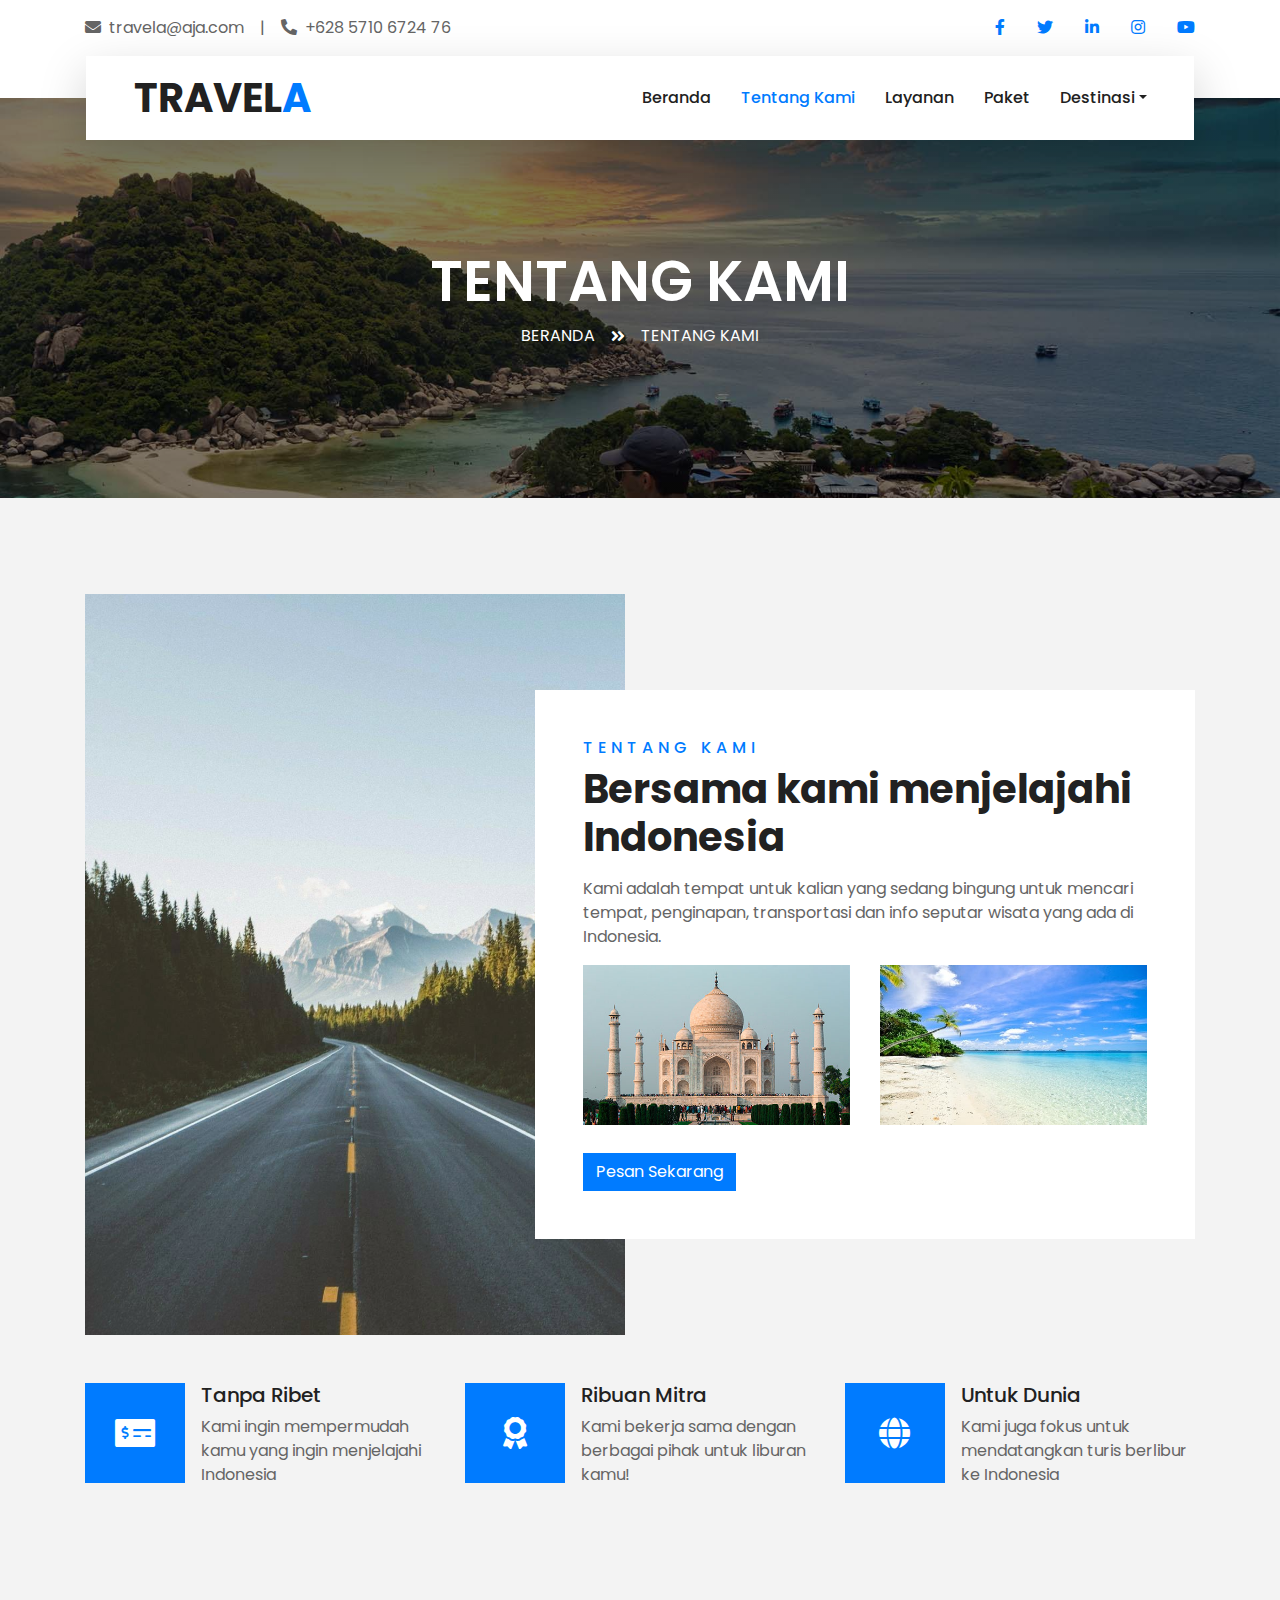
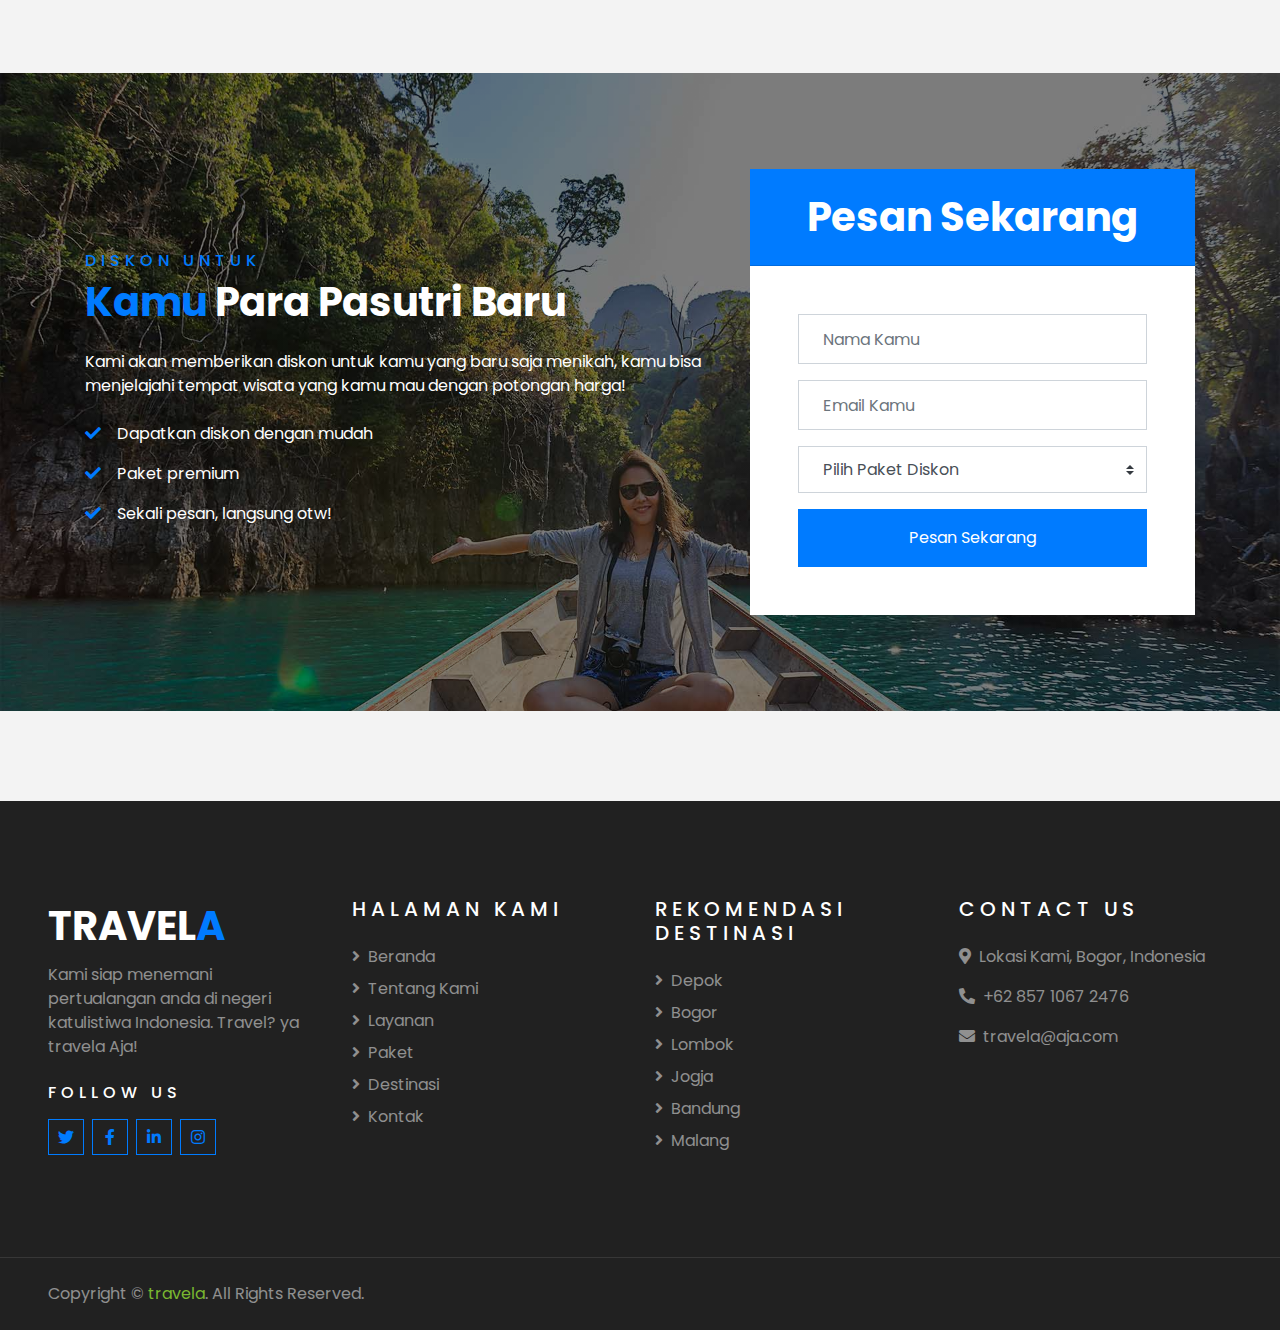
<file: about.html>
<!DOCTYPE html>
<html lang="en">

<head>
    <meta charset="utf-8">
    <title>TRAVELA</title>
    <meta content="width=device-width, initial-scale=1.0" name="viewport">
    <meta content="Free HTML Templates" name="keywords">
    <meta content="Free HTML Templates" name="description">

    <!-- Favicon -->
    <link href="img/favicon.ico" rel="icon">
    <link rel="icon" type="image/png" href="img/favicon.png">

    <!-- Google Web Fonts -->
    <link rel="preconnect" href="https://fonts.gstatic.com">
    <link href="https://fonts.googleapis.com/css2?family=Poppins:wght@400;500;600;700&display=swap" rel="stylesheet"> 

    <!-- Font Awesome -->
    <link href="https://cdnjs.cloudflare.com/ajax/libs/font-awesome/5.10.0/css/all.min.css" rel="stylesheet">

    <!-- Libraries Stylesheet -->
    <link href="lib/owlcarousel/assets/owl.carousel.min.css" rel="stylesheet">
    <link href="lib/tempusdominus/css/tempusdominus-bootstrap-4.min.css" rel="stylesheet" />

    <!-- Customized Bootstrap Stylesheet -->
    <link href="css/style.css" rel="stylesheet">
</head>

<body>
    <!-- Topbar Start -->
    <div class="container-fluid bg-light pt-3 d-none d-lg-block">
        <div class="container">
            <div class="row">
                <div class="col-lg-6 text-center text-lg-left mb-2 mb-lg-0">
                    <div class="d-inline-flex align-items-center">
                        <p><i class="fa fa-envelope mr-2"></i>travela@aja.com</p>
                        <p class="text-body px-3">|</p>
                        <p><i class="fa fa-phone-alt mr-2"></i>+628 5710 6724 76</p>
                    </div>
                </div>
                <div class="col-lg-6 text-center text-lg-right">
                    <div class="d-inline-flex align-items-center">
                        <a class="text-primary px-3" href="">
                            <i class="fab fa-facebook-f"></i>
                        </a>
                        <a class="text-primary px-3" href="">
                            <i class="fab fa-twitter"></i>
                        </a>
                        <a class="text-primary px-3" href="">
                            <i class="fab fa-linkedin-in"></i>
                        </a>
                        <a class="text-primary px-3" href="">
                            <i class="fab fa-instagram"></i>
                        </a>
                        <a class="text-primary pl-3" href="">
                            <i class="fab fa-youtube"></i>
                        </a>
                    </div>
                </div>
            </div>
        </div>
    </div>
    <!-- Topbar End -->


    <!-- Navbar Start -->
    <div class="container-fluid position-relative nav-bar p-0">
        <div class="container-lg position-relative p-0 px-lg-3" style="z-index: 9;">
            <nav class="navbar navbar-expand-lg bg-light navbar-light shadow-lg py-3 py-lg-0 pl-3 pl-lg-5">
                <a href="" class="navbar-brand">
                    <h1 class="m-0 text-primary"><span class="text-dark">TRAVEL</span>A</h1>
                </a>
                <button type="button" class="navbar-toggler" data-toggle="collapse" data-target="#navbarCollapse">
                    <span class="navbar-toggler-icon"></span>
                </button>
                <div class="collapse navbar-collapse justify-content-between px-3" id="navbarCollapse">
                    <div class="navbar-nav ml-auto py-0">
                        <a href="home.html" class="nav-item nav-link">Beranda</a>
                        <a href="about.html" class="nav-item nav-link active">Tentang Kami</a>
                        <a href="service.html" class="nav-item nav-link">Layanan</a>
                        <a href="package.html" class="nav-item nav-link">Paket</a>
                        <div class="nav-item dropdown">
                            <a href="#" class="nav-link dropdown-toggle" data-toggle="dropdown">Destinasi</a>
                            <div class="dropdown-menu border-0 rounded-0 m-0">
                                <a href="Depok.html" class="dropdown-item">Depok</a>
                                <a href="Bogor.html" class="dropdown-item">Bogor</a>
                                <a href="Lombok.html" class="dropdown-item">Lombok</a>
                                <a href="Jogja.html" class="dropdown-item">Jogja</a>
                                <a href="Bandung.html" class="dropdown-item">Bandung</a>
                                <a href="Malang.html" class="dropdown-item">Malang</a>
                            </div>
                        </div>
                        </div>
                    </div>
                </div>
            </nav>
        </div>
    </div>
    <!-- Navbar End -->


    <!-- Header Start -->
    <div class="container-fluid page-header">
        <div class="container">
            <div class="d-flex flex-column align-items-center justify-content-center" style="min-height: 400px">
                <h3 class="display-4 text-white text-uppercase">Tentang Kami</h3>
                <div class="d-inline-flex text-white">
                    <p class="m-0 text-uppercase"><a class="text-white" href="">Beranda</a></p>
                    <i class="fa fa-angle-double-right pt-1 px-3"></i>
                    <p class="m-0 text-uppercase">Tentang Kami</p>
                </div>
            </div>
        </div>
    </div>
    <!-- Header End -->

    <!-- About Start -->
    <div class="container-fluid py-5">
        <div class="container pt-5">
            <div class="row">
                <div class="col-lg-6" style="min-height: 500px;">
                    <div class="position-relative h-100">
                        <img class="position-absolute w-100 h-100" src="img/about.jpg" style="object-fit: cover;">
                    </div>
                </div>
                <div class="col-lg-6 pt-5 pb-lg-5">
                    <div class="about-text bg-white p-4 p-lg-5 my-lg-5">
                        <h6 class="text-primary text-uppercase" style="letter-spacing: 5px;">Tentang Kami</h6>
                        <h1 class="mb-3">Bersama kami menjelajahi Indonesia</h1>
                        <p>Kami adalah tempat untuk kalian yang sedang bingung untuk mencari tempat, penginapan, transportasi dan info seputar wisata yang ada di Indonesia.</p>
                        <div class="row mb-4">
                            <div class="col-6">
                                <img class="img-fluid" src="img/about-1.jpg" alt="">
                            </div>
                            <div class="col-6">
                                <img class="img-fluid" src="img/about-2.jpg" alt="">
                            </div>
                        </div>
                        <a href="" class="btn btn-primary mt-1">Pesan Sekarang</a>
                    </div>
                </div>
            </div>
        </div>
    </div>
    <!-- About End -->


    <!-- Feature Start -->
    <div class="container-fluid pb-5">
        <div class="container pb-5">
            <div class="row">
                <div class="col-md-4">
                    <div class="d-flex mb-4 mb-lg-0">
                        <div class="d-flex flex-shrink-0 align-items-center justify-content-center bg-primary mr-3" style="height: 100px; width: 100px;">
                            <i class="fa fa-2x fa-money-check-alt text-white"></i>
                        </div>
                        <div class="d-flex flex-column">
                            <h5 class="">Tanpa Ribet</h5>
                            <p class="m-0">Kami ingin mempermudah kamu yang ingin menjelajahi Indonesia</p>
                        </div>
                    </div>
                </div>
                <div class="col-md-4">
                    <div class="d-flex mb-4 mb-lg-0">
                        <div class="d-flex flex-shrink-0 align-items-center justify-content-center bg-primary mr-3" style="height: 100px; width: 100px;">
                            <i class="fa fa-2x fa-award text-white"></i>
                        </div>
                        <div class="d-flex flex-column">
                            <h5 class="">Ribuan Mitra</h5>
                            <p class="m-0">Kami bekerja sama dengan berbagai pihak untuk liburan kamu!</p>
                        </div>
                    </div>
                </div>
                <div class="col-md-4">
                    <div class="d-flex mb-4 mb-lg-0">
                        <div class="d-flex flex-shrink-0 align-items-center justify-content-center bg-primary mr-3" style="height: 100px; width: 100px;">
                            <i class="fa fa-2x fa-globe text-white"></i>
                        </div>
                        <div class="d-flex flex-column">
                            <h5 class="">Untuk Dunia</h5>
                            <p class="m-0">Kami juga fokus untuk mendatangkan turis berlibur ke Indonesia</p>
                        </div>
                    </div>
                </div>
            </div>
        </div>
    </div>
    <!-- Feature End -->


    <!-- Registration Start -->
    <div class="container-fluid bg-registration py-5" style="margin: 90px 0;">
        <div class="container py-5">
            <div class="row align-items-center">
                <div class="col-lg-7 mb-5 mb-lg-0">
                    <div class="mb-4">
                        <h6 class="text-primary text-uppercase" style="letter-spacing: 5px;">Diskon untuk </h6>
                        <h1 class="text-white"><span class="text-primary">Kamu </span> Para Pasutri Baru</h1>
                    </div>
                <p class="text-white">Kami akan memberikan diskon untuk kamu yang baru saja menikah, kamu bisa menjelajahi tempat wisata yang kamu mau dengan potongan harga!</p>
                    <ul class="list-inline text-white m-0">
                        <li class="py-2"><i class="fa fa-check text-primary mr-3"></i>Dapatkan diskon dengan mudah</li>
                        <li class="py-2"><i class="fa fa-check text-primary mr-3"></i>Paket premium</li>
                        <li class="py-2"><i class="fa fa-check text-primary mr-3"></i>Sekali pesan, langsung otw!</li>
                    </ul>
                </div>
                <div class="col-lg-5">
                    <div class="card border-0">
                        <div class="card-header bg-primary text-center p-4">
                            <h1 class="text-white m-0">Pesan Sekarang</h1>
                        </div>
                        <div class="card-body rounded-bottom bg-white p-5">
                            <form>
                                <div class="form-group">
                                    <input type="text" class="form-control p-4" placeholder="Nama Kamu" required="required" />
                                </div>
                                <div class="form-group">
                                    <input type="email" class="form-control p-4" placeholder="Email Kamu" required="required" />
                                </div>
                                <div class="form-group">
                                    <select class="custom-select px-4" style="height: 47px;">
                                        <option selected>Pilih Paket Diskon</option>
                                        <option value="1">Paket Depok</option>
                                        <option value="2">Paket Bogor</option>
                                        <option value="3">Paket Bali</option>
                                    </select>
                                </div>
                                <div>
                                    <button class="btn btn-primary btn-block py-3" type="submit">Pesan Sekarang</button>
                                </div>
                            </form>
                        </div>
                    </div>
                </div>
            </div>
        </div>
    </div>
    <!-- Registration End -->


    <!-- Footer Start -->
    <div class="container-fluid bg-dark text-white-50 py-5 px-sm-3 px-lg-5" style="margin-top: 90px;">
        <div class="row pt-5">
            <div class="col-lg-3 col-md-6 mb-5">
                <a href="" class="navbar-brand">
                    <h1 class="text-primary"><span class="text-white">TRAVEL</span>A</h1>
                </a>
                <p>Kami siap menemani pertualangan anda di negeri katulistiwa Indonesia. Travel? ya travela Aja!</p>
                <h6 class="text-white text-uppercase mt-4 mb-3" style="letter-spacing: 5px;">Follow Us</h6>
                <div class="d-flex justify-content-start">
                    <a class="btn btn-outline-primary btn-square mr-2" href="#"><i class="fab fa-twitter"></i></a>
                    <a class="btn btn-outline-primary btn-square mr-2" href="#"><i class="fab fa-facebook-f"></i></a>
                    <a class="btn btn-outline-primary btn-square mr-2" href="#"><i class="fab fa-linkedin-in"></i></a>
                    <a class="btn btn-outline-primary btn-square" href="#"><i class="fab fa-instagram"></i></a>
                </div>
            </div>
            <div class="col-lg-3 col-md-6 mb-5">
                <h5 class="text-white text-uppercase mb-4" style="letter-spacing: 5px;">Halaman Kami</h5>
                <div class="d-flex flex-column justify-content-start">
                    <a class="text-white-50 mb-2" href="home.html"><i class="fa fa-angle-right mr-2"></i>Beranda</a>
                    <a class="text-white-50 mb-2" href="about.html"><i class="fa fa-angle-right mr-2"></i>Tentang Kami</a>
                    <a class="text-white-50 mb-2" href="service.html"><i class="fa fa-angle-right mr-2"></i>Layanan</a>
                    <a class="text-white-50 mb-2" href="package.html"><i class="fa fa-angle-right mr-2"></i>Paket</a>
                    <a class="text-white-50 mb-2" href="Depok.html"><i class="fa fa-angle-right mr-2"></i>Destinasi</a>
                    <a class="text-white-50 mb-2" href="contact.html"><i class="fa fa-angle-right mr-2"></i>Kontak</a>
                </div>
            </div>
            <div class="col-lg-3 col-md-6 mb-5">
                <h5 class="text-white text-uppercase mb-4" style="letter-spacing: 5px;">Rekomendasi Destinasi</h5>
                <div class="d-flex flex-column justify-content-start">
                    <a class="text-white-50 mb-2" href="Depok.html"><i class="fa fa-angle-right mr-2"></i>Depok</a>
                    <a class="text-white-50 mb-2" href="Bogor.html"><i class="fa fa-angle-right mr-2"></i>Bogor</a>
                    <a class="text-white-50 mb-2" href="Lombok.html"><i class="fa fa-angle-right mr-2"></i>Lombok</a>
                    <a class="text-white-50 mb-2" href="Jogja.html"><i class="fa fa-angle-right mr-2"></i>Jogja</a>
                    <a class="text-white-50 mb-2" href="Bandung.html"><i class="fa fa-angle-right mr-2"></i>Bandung</a>
                    <a class="text-white-50 mb-2" href="Malang.html"><i class="fa fa-angle-right mr-2"></i>Malang</a>
                </div>
            </div>
            <div class="col-lg-3 col-md-6 mb-5">
                <h5 class="text-white text-uppercase mb-4" style="letter-spacing: 5px;">Contact Us</h5>
                <p><i class="fa fa-map-marker-alt mr-2"></i>Lokasi Kami, Bogor, Indonesia</p>
                <p><i class="fa fa-phone-alt mr-2"></i>+62 857 1067 2476</p>
                <p><i class="fa fa-envelope mr-2"></i>travela@aja.com</p>
            </div>
        </div>
    </div>
    <div class="container-fluid bg-dark text-white border-top py-4 px-sm-3 px-md-5" style="border-color: rgba(256, 256, 256, .1) !important;">
        <div class="row">
            <div class="col-lg-6 text-center text-md-left mb-3 mb-md-0">
                <p class="m-0 text-white-50">Copyright &copy; <a href="home.html">travela</a>. All Rights Reserved.</a>
                </p>
            </div>
        </div>
    </div>
    <!-- Footer End -->



    <!-- Back to Top -->
    <a href="#" class="btn btn-lg btn-primary btn-lg-square back-to-top"><i class="fa fa-angle-double-up"></i></a>


    <!-- JavaScript Libraries -->
    <script src="https://code.jquery.com/jquery-3.4.1.min.js"></script>
    <script src="https://stackpath.bootstrapcdn.com/bootstrap/4.4.1/js/bootstrap.bundle.min.js"></script>
    <script src="lib/easing/easing.min.js"></script>
    <script src="lib/owlcarousel/owl.carousel.min.js"></script>
    <script src="lib/tempusdominus/js/moment.min.js"></script>
    <script src="lib/tempusdominus/js/moment-timezone.min.js"></script>
    <script src="lib/tempusdominus/js/tempusdominus-bootstrap-4.min.js"></script>

    <!-- Contact Javascript File -->
    <script src="mail/jqBootstrapValidation.min.js"></script>
    <script src="mail/contact.js"></script>

    <!-- Template Javascript -->
    <script src="js/main.js"></script>
</body>

</html>
</file>
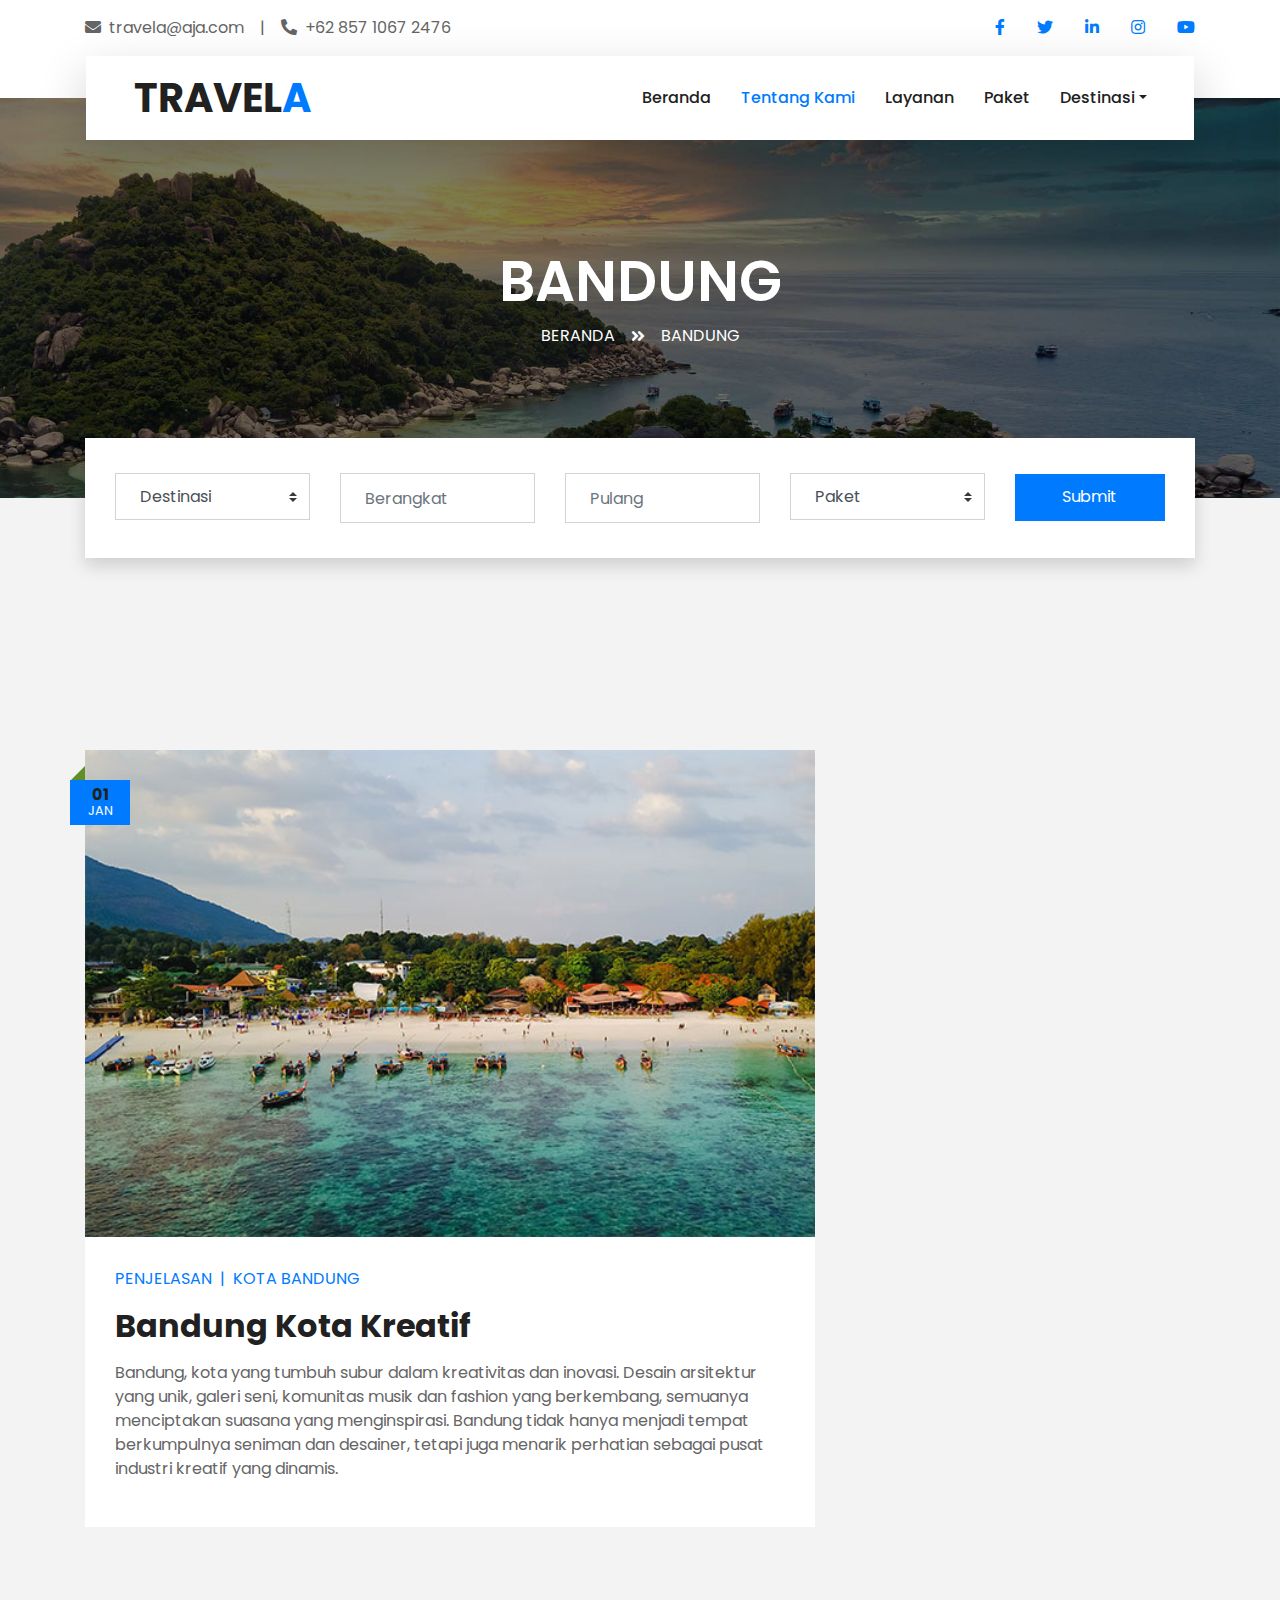
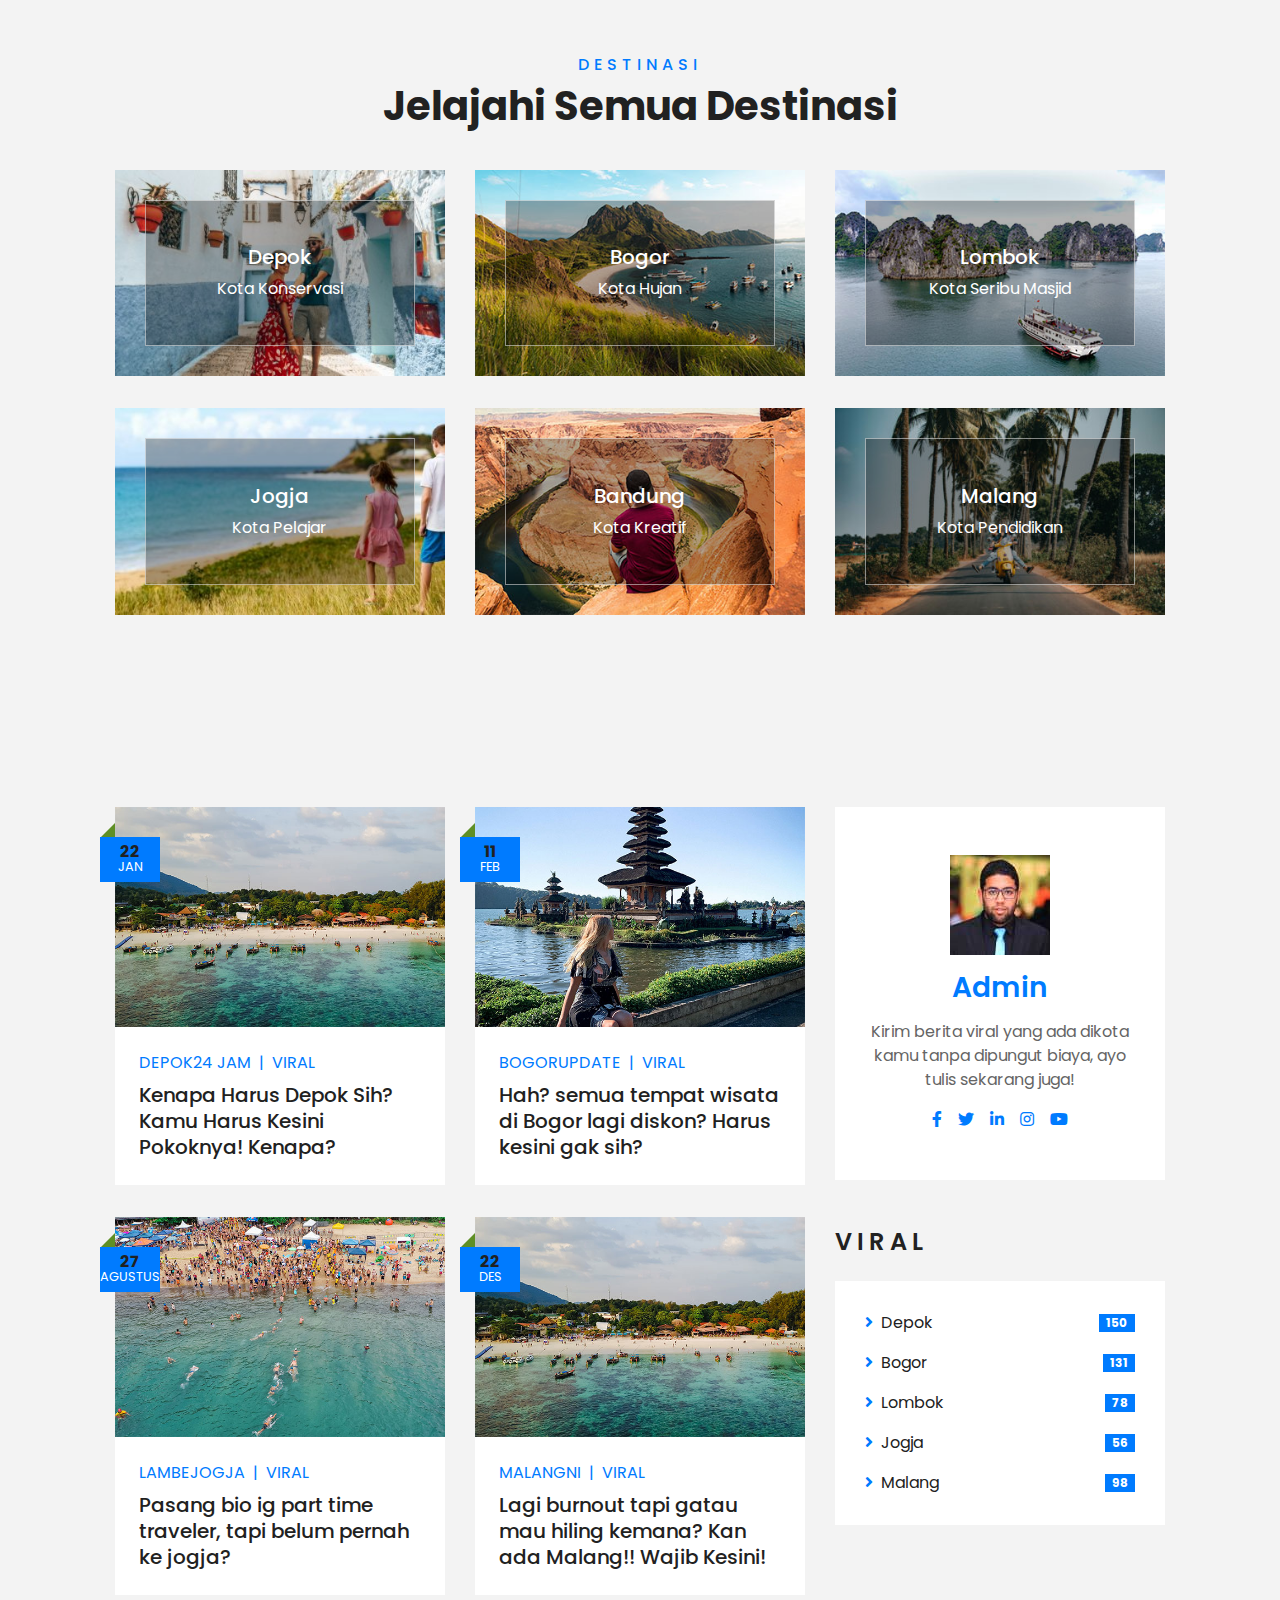
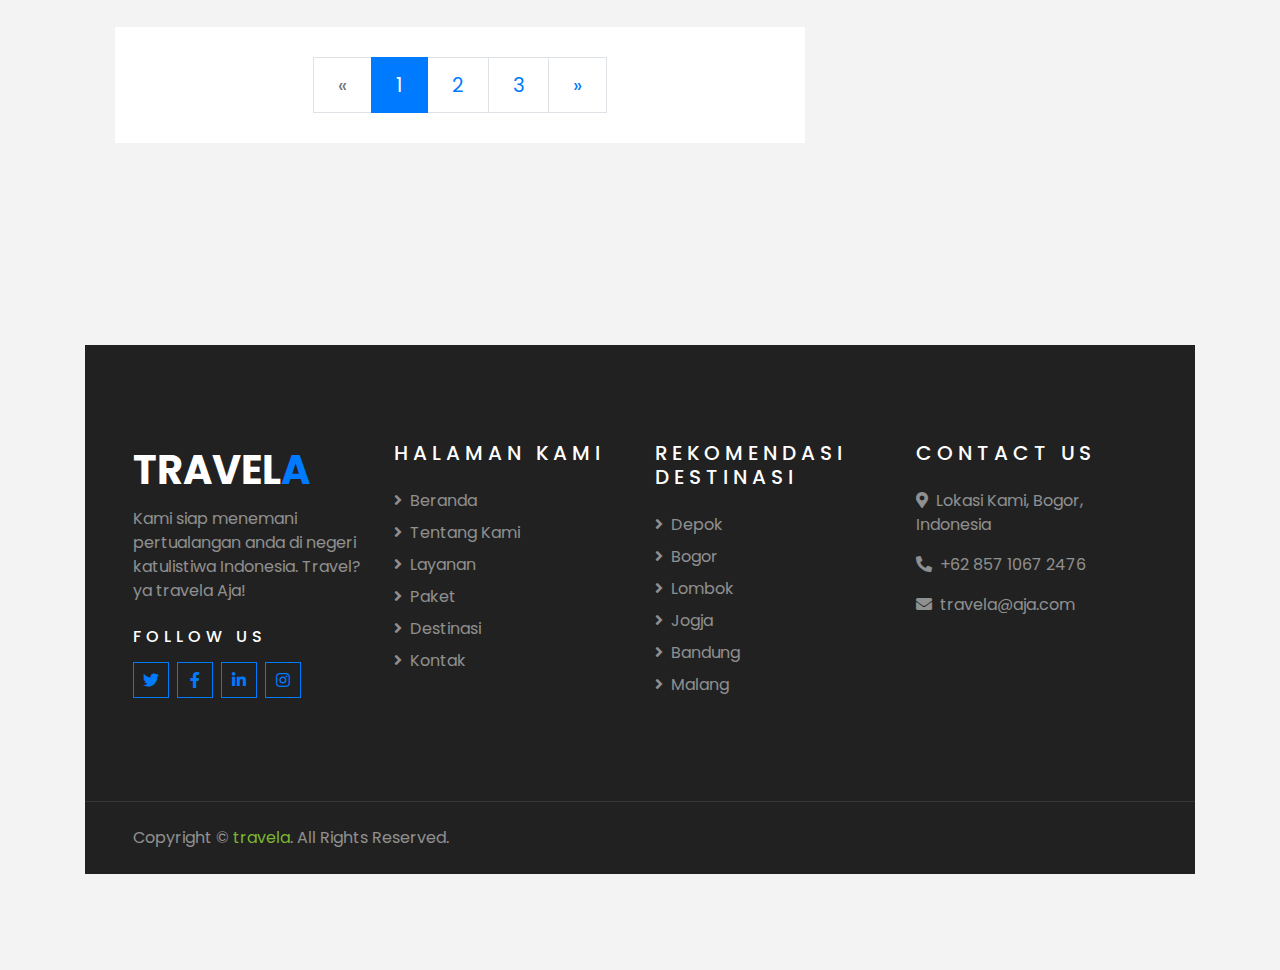
<file: Bandung.html>
<!DOCTYPE html>
<html lang="en">

<head>
    <meta charset="utf-8">
    <title>TRAVELA</title>
    <meta content="width=device-width, initial-scale=1.0" name="viewport">
    <meta content="Free HTML Templates" name="keywords">
    <meta content="Free HTML Templates" name="description">

    <!-- Favicon -->
    <link href="img/favicon.ico" rel="icon">
    <link rel="icon" type="image/png" href="img/favicon.png">


    <!-- Google Web Fonts -->
    <link rel="preconnect" href="https://fonts.gstatic.com">
    <link href="https://fonts.googleapis.com/css2?family=Poppins:wght@400;500;600;700&display=swap" rel="stylesheet"> 

    <!-- Font Awesome -->
    <link href="https://cdnjs.cloudflare.com/ajax/libs/font-awesome/5.10.0/css/all.min.css" rel="stylesheet">

    <!-- Libraries Stylesheet -->
    <link href="lib/owlcarousel/assets/owl.carousel.min.css" rel="stylesheet">
    <link href="lib/tempusdominus/css/tempusdominus-bootstrap-4.min.css" rel="stylesheet" />

    <!-- Customized Bootstrap Stylesheet -->
    <link href="css/style.css" rel="stylesheet">
</head>

<body>
    <!-- Topbar Start -->
    <div class="container-fluid bg-light pt-3 d-none d-lg-block">
        <div class="container">
            <div class="row">
                <div class="col-lg-6 text-center text-lg-left mb-2 mb-lg-0">
                    <div class="d-inline-flex align-items-center">
                        <p><i class="fa fa-envelope mr-2"></i>travela@aja.com</p>
                        <p class="text-body px-3">|</p>
                        <p><i class="fa fa-phone-alt mr-2"></i>+62 857 1067 2476</p>
                    </div>
                </div>
                <div class="col-lg-6 text-center text-lg-right">
                    <div class="d-inline-flex align-items-center">
                        <a class="text-primary px-3" href="">
                            <i class="fab fa-facebook-f"></i>
                        </a>
                        <a class="text-primary px-3" href="">
                            <i class="fab fa-twitter"></i>
                        </a>
                        <a class="text-primary px-3" href="">
                            <i class="fab fa-linkedin-in"></i>
                        </a>
                        <a class="text-primary px-3" href="">
                            <i class="fab fa-instagram"></i>
                        </a>
                        <a class="text-primary pl-3" href="">
                            <i class="fab fa-youtube"></i>
                        </a>
                    </div>
                </div>
            </div>
        </div>
    </div>
    <!-- Topbar End -->


    <!-- Navbar Start -->
    <div class="container-fluid position-relative nav-bar p-0">
        <div class="container-lg position-relative p-0 px-lg-3" style="z-index: 9;">
            <nav class="navbar navbar-expand-lg bg-light navbar-light shadow-lg py-3 py-lg-0 pl-3 pl-lg-5">
                <a href="" class="navbar-brand">
                    <h1 class="m-0 text-primary"><span class="text-dark">TRAVEL</span>A</h1>
                </a>
                <button type="button" class="navbar-toggler" data-toggle="collapse" data-target="#navbarCollapse">
                    <span class="navbar-toggler-icon"></span>
                </button>
                <div class="collapse navbar-collapse justify-content-between px-3" id="navbarCollapse">
                    <div class="navbar-nav ml-auto py-0">
                        <a href="home.html" class="nav-item nav-link">Beranda</a>
                        <a href="about.html" class="nav-item nav-link active">Tentang Kami</a>
                        <a href="service.html" class="nav-item nav-link">Layanan</a>
                        <a href="package.html" class="nav-item nav-link">Paket</a>
                        <div class="nav-item dropdown">
                            <a href="#" class="nav-link dropdown-toggle" data-toggle="dropdown">Destinasi</a>
                            <div class="dropdown-menu border-0 rounded-0 m-0">
                                <a href="Depok.html" class="dropdown-item">Depok</a>
                                <a href="Bogor.html" class="dropdown-item">Bogor</a>
                                <a href="Lombok.html" class="dropdown-item">Lombok</a>
                                <a href="Jogja.html" class="dropdown-item">Jogja</a>
                                <a href="Bandung.html" class="dropdown-item">Bandung</a>
                                <a href="Malang.html" class="dropdown-item">Malang</a>
                            </div>
                        </div>
                        </div>
                    </div>
                </div>
            </nav>
        </div>
    </div>
    <!-- Navbar End -->


    <!-- Header Start -->
    <div class="container-fluid page-header">
        <div class="container">
            <div class="d-flex flex-column align-items-center justify-content-center" style="min-height: 400px">
                <h3 class="display-4 text-white text-uppercase">Bandung</h3>
                <div class="d-inline-flex text-white">
                    <p class="m-0 text-uppercase"><a class="text-white" href="">Beranda</a></p>
                    <i class="fa fa-angle-double-right pt-1 px-3"></i>
                    <p class="m-0 text-uppercase">Bandung</p>
                </div>
            </div>
        </div>
    </div>
    <!-- Header End -->


    <!-- Booking Start -->
    <div class="container-fluid booking mt-5 pb-5">
        <div class="container pb-5">
            <div class="bg-light shadow" style="padding: 30px;">
                <div class="row align-items-center" style="min-height: 60px;">
                    <div class="col-md-10">
                        <form id="bookingForm">
                            <div class="row">
                                <div class="col-md-3">
                                    <div class="mb-3 mb-md-0">
                                        <select id="destination" class="custom-select px-4" style="height: 47px;">
                                            <option selected>Destinasi</option>
                                            <option value="1">Depok</option>
                                            <option value="2">Bogor</option>
                                            <option value="3">Lombok</option>
                                            <option value="4">Jogja</option>
                                            <option value="5">Bandung</option>
                                            <option value="6">Malang</option>
                                        </select>
                                    </div>
                                </div>
                                <div class="col-md-3">
                                    <div class="mb-3 mb-md-0">
                                        <div class="date" id="date1" data-target-input="nearest">
                                            <input type="text" class="form-control p-4 datetimepicker-input" placeholder="Berangkat" data-target="#date1" data-toggle="datetimepicker"/>
                                        </div>
                                    </div>
                                </div>
                                <div class="col-md-3">
                                    <div class="mb-3 mb-md-0">
                                        <div class="date" id="date2" data-target-input="nearest">
                                            <input type="text" class="form-control p-4 datetimepicker-input" placeholder="Pulang" data-target="#date2" data-toggle="datetimepicker"/>
                                        </div>
                                </div>
                                </div>
                                <div class="col-md-3">
                                    <div class="mb-3 mb-md-0">
                                        <select id="duration" class="custom-select px-4" style="height: 47px;">
                                            <option selected>Paket</option>
                                            <option value="1">Terima Beres</option>
                                            <option value="2">Pasutri</option>
                                            <option value="3">Biasa</option>
                                        </select>
                                    </div>
                                </div>
                            </div>
                        </form>
                    </div>
                    <div class="col-md-2">
                        <button class="btn btn-primary btn-block" type="button" style="height: 47px; margin-top: -2px;" onclick="collectFormDataAndRedirect()()">Submit</button>
                      </div>
                </div>
            </div>
        </div>
    </div>
    <!-- Booking End -->


    <!-- Blog Start -->
    <div class="container-fluid py-5">
        <div class="container py-5">
            <div class="row">
                <div class="col-lg-8">
                    <!-- Blog Detail Start -->
                    <div class="pb-3">
                        <div class="blog-item">
                            <div class="position-relative">
                                <img class="img-fluid w-100" src="img/blog-1.jpg" alt="">
                                <div class="blog-date">
                                    <h6 class="font-weight-bold mb-n1">01</h6>
                                    <small class="text-white text-uppercase">Jan</small>
                                </div>
                            </div>
                        </div>
                        <div class="bg-white mb-3" style="padding: 30px;">
                            <div class="d-flex mb-3">
                                <a class="text-primary text-uppercase text-decoration-none" href="">Penjelasan</a>
                                <span class="text-primary px-2">|</span>
                                <a class="text-primary text-uppercase text-decoration-none" href="">Kota Bandung</a>
                            </div>
                            <h2 class="mb-3">Bandung Kota Kreatif</h2>
                            <p>Bandung, kota yang tumbuh subur dalam kreativitas dan inovasi. Desain arsitektur yang unik, 
                                galeri seni, komunitas musik dan fashion yang berkembang, semuanya menciptakan suasana 
                                yang menginspirasi. Bandung tidak hanya menjadi tempat berkumpulnya seniman dan desainer, 
                                tetapi juga menarik perhatian sebagai pusat industri kreatif yang dinamis.
                            </p>
                    <!-- Blog Detail End -->
                </div>
            </div>
        </div>
    </div>
    <!-- Blog End -->

    <!-- Destination Start -->
    <div class="container-fluid py-5">
        <div class="container pt-5 pb-3">
            <div class="text-center mb-3 pb-3">
                <h6 class="text-primary text-uppercase" style="letter-spacing: 5px;">Destinasi</h6>
                <h1>Jelajahi Semua Destinasi</h1>
            </div>
            <div class="row">
                <div class="col-lg-4 col-md-6 mb-4">
                    <div class="destination-item position-relative overflow-hidden mb-2">
                        <img class="img-fluid" src="img/destination-1.jpg" alt="">
                        <a class="destination-overlay text-white text-decoration-none" href="Depok.html">
                            <h5 class="text-white">Depok</h5>
                            <span>Kota Konservasi</span>
                        </a>
                    </div>
                </div>
                <div class="col-lg-4 col-md-6 mb-4">
                    <div class="destination-item position-relative overflow-hidden mb-2">
                        <img class="img-fluid" src="img/destination-2.jpg" alt="">
                        <a class="destination-overlay text-white text-decoration-none" href="Bogor.html">
                            <h5 class="text-white">Bogor</h5>
                            <span>Kota Hujan</span>
                        </a>
                    </div>
                </div>
                <div class="col-lg-4 col-md-6 mb-4">
                    <div class="destination-item position-relative overflow-hidden mb-2">
                        <img class="img-fluid" src="img/destination-3.jpg" alt="">
                        <a class="destination-overlay text-white text-decoration-none" href="Lombok.html">
                            <h5 class="text-white">Lombok</h5>
                            <span>Kota Seribu Masjid</span>
                        </a>
                    </div>
                </div>
                <div class="col-lg-4 col-md-6 mb-4">
                    <div class="destination-item position-relative overflow-hidden mb-2">
                        <img class="img-fluid" src="img/destination-4.jpg" alt="">
                        <a class="destination-overlay text-white text-decoration-none" href="Jogja.html">
                            <h5 class="text-white">Jogja</h5>
                            <span>Kota Pelajar</span>
                        </a>
                    </div>
                </div>
                <div class="col-lg-4 col-md-6 mb-4">
                    <div class="destination-item position-relative overflow-hidden mb-2">
                        <img class="img-fluid" src="img/destination-5.jpg" alt="">
                        <a class="destination-overlay text-white text-decoration-none" href="Bandung.html">
                            <h5 class="text-white">Bandung</h5>
                            <span>Kota Kreatif</span>
                        </a>
                    </div>
                </div>
                <div class="col-lg-4 col-md-6 mb-4">
                    <div class="destination-item position-relative overflow-hidden mb-2">
                        <img class="img-fluid" src="img/destination-6.jpg" alt="">
                        <a class="destination-overlay text-white text-decoration-none" href="Malang.html">
                            <h5 class="text-white">Malang</h5>
                            <span>Kota Pendidikan</span>
                        </a>
                    </div>
                </div>
            </div>
        </div>
    </div>
    <!-- Destination End -->

    <!-- Blog Start -->
    <div class="container-fluid py-5">
        <div class="container py-5">
            <div class="row">
                <div class="col-lg-8">
                    <div class="row pb-3">
                        <div class="col-md-6 mb-4 pb-2">
                            <div class="blog-item">
                                <div class="position-relative">
                                    <img class="img-fluid w-100" src="img/blog-1.jpg" alt="">
                                    <div class="blog-date">
                                        <h6 class="font-weight-bold mb-n1">22</h6>
                                        <small class="text-white text-uppercase">Jan</small>
                                    </div>
                                </div>
                                <div class="bg-white p-4">
                                    <div class="d-flex mb-2">
                                        <a class="text-primary text-uppercase text-decoration-none" href="">Depok24 Jam</a>
                                        <span class="text-primary px-2">|</span>
                                        <a class="text-primary text-uppercase text-decoration-none" href="">Viral</a>
                                    </div>
                                    <a class="h5 m-0 text-decoration-none" href="Depok.html">Kenapa Harus Depok Sih? Kamu Harus Kesini Pokoknya! Kenapa?</a>
                                </div>
                            </div>
                        </div>
                        <div class="col-md-6 mb-4 pb-2">
                            <div class="blog-item">
                                <div class="position-relative">
                                    <img class="img-fluid w-100" src="img/blog-2.jpg" alt="">
                                    <div class="blog-date">
                                        <h6 class="font-weight-bold mb-n1">11</h6>
                                        <small class="text-white text-uppercase">Feb</small>
                                    </div>
                                </div>
                                <div class="bg-white p-4">
                                    <div class="d-flex mb-2">
                                        <a class="text-primary text-uppercase text-decoration-none" href="">BogorUpdate</a>
                                        <span class="text-primary px-2">|</span>
                                        <a class="text-primary text-uppercase text-decoration-none" href="">Viral</a>
                                    </div>
                                    <a class="h5 m-0 text-decoration-none" href="Bogor.html">Hah? semua tempat wisata di Bogor lagi diskon? Harus kesini gak sih?</a>
                                </div>
                            </div>
                        </div>
                        <div class="col-md-6 mb-4 pb-2">
                            <div class="blog-item">
                                <div class="position-relative">
                                    <img class="img-fluid w-100" src="img/blog-3.jpg" alt="">
                                    <div class="blog-date">
                                        <h6 class="font-weight-bold mb-n1">27</h6>
                                        <small class="text-white text-uppercase">Agustus</small>
                                    </div>
                                </div>
                                <div class="bg-white p-4">
                                    <div class="d-flex mb-2">
                                        <a class="text-primary text-uppercase text-decoration-none" href="">LambeJogja</a>
                                        <span class="text-primary px-2">|</span>
                                        <a class="text-primary text-uppercase text-decoration-none" href="">Viral</a>
                                    </div>
                                    <a class="h5 m-0 text-decoration-none" href="Jogja.html">Pasang bio ig part time traveler, tapi belum pernah ke jogja?</a>
                                </div>
                            </div>
                        </div>
                        <div class="col-md-6 mb-4 pb-2">
                            <div class="blog-item">
                                <div class="position-relative">
                                    <img class="img-fluid w-100" src="img/blog-1.jpg" alt="">
                                    <div class="blog-date">
                                        <h6 class="font-weight-bold mb-n1">22</h6>
                                        <small class="text-white text-uppercase">Des</small>
                                    </div>
                                </div>
                                <div class="bg-white p-4">
                                    <div class="d-flex mb-2">
                                        <a class="text-primary text-uppercase text-decoration-none" href="">MalangNi</a>
                                        <span class="text-primary px-2">|</span>
                                        <a class="text-primary text-uppercase text-decoration-none" href="">Viral</a>
                                    </div>
                                    <a class="h5 m-0 text-decoration-none" href="Malang.html">Lagi burnout tapi gatau mau hiling kemana? Kan ada Malang!! Wajib Kesini!</a>
                                </div>
                            </div>
                        </div>
                        <div class="col-12">
                            <nav aria-label="Page navigation">
                                <ul class="pagination pagination-lg justify-content-center bg-white mb-0" style="padding: 30px;">
                                  <li class="page-item disabled">
                                    <a class="page-link" href="#" aria-label="Previous">
                                      <span aria-hidden="true">&laquo;</span>
                                      <span class="sr-only">Previous</span>
                                    </a>
                                  </li>
                                  <li class="page-item active"><a class="page-link" href="#">1</a></li>
                                  <li class="page-item"><a class="page-link" href="#">2</a></li>
                                  <li class="page-item"><a class="page-link" href="#">3</a></li>
                                  <li class="page-item">
                                    <a class="page-link" href="#" aria-label="Next">
                                      <span aria-hidden="true">&raquo;</span>
                                      <span class="sr-only">Next</span>
                                    </a>
                                  </li>
                                </ul>
                              </nav>
                        </div>
                    </div>
                </div>
    
                <div class="col-lg-4 mt-5 mt-lg-0">
                    <!-- Author Bio -->
                    <div class="d-flex flex-column text-center bg-white mb-5 py-5 px-4">
                        <img src="img/user.jpg" class="img-fluid mx-auto mb-3" style="width: 100px;">
                        <h3 class="text-primary mb-3">Admin</h3>
                        <p>Kirim berita viral yang ada dikota kamu tanpa dipungut biaya, ayo tulis sekarang juga!</p>
                        <div class="d-flex justify-content-center">
                            <a class="text-primary px-2" href="">
                                <i class="fab fa-facebook-f"></i>
                            </a>
                            <a class="text-primary px-2" href="">
                                <i class="fab fa-twitter"></i>
                            </a>
                            <a class="text-primary px-2" href="">
                                <i class="fab fa-linkedin-in"></i>
                            </a>
                            <a class="text-primary px-2" href="">
                                <i class="fab fa-instagram"></i>
                            </a>
                            <a class="text-primary px-2" href="">
                                <i class="fab fa-youtube"></i>
                            </a>
                        </div>
                    </div>

                    <!-- Category List -->
                    <div class="mb-5">
                        <h4 class="text-uppercase mb-4" style="letter-spacing: 5px;">Viral</h4>
                        <div class="bg-white" style="padding: 30px;">
                            <ul class="list-inline m-0">
                                <li class="mb-3 d-flex justify-content-between align-items-center">
                                    <a class="text-dark" href="Depok.html"><i class="fa fa-angle-right text-primary mr-2"></i>Depok</a>
                                    <span class="badge badge-primary badge-pill">150</span>
                                </li>
                                <li class="mb-3 d-flex justify-content-between align-items-center">
                                    <a class="text-dark" href="Bogor.html"><i class="fa fa-angle-right text-primary mr-2"></i>Bogor</a>
                                    <span class="badge badge-primary badge-pill">131</span>
                                </li>
                                <li class="mb-3 d-flex justify-content-between align-items-center">
                                    <a class="text-dark" href="Lombok.html"><i
                                            class="fa fa-angle-right text-primary mr-2"></i>Lombok</a>
                                    <span class="badge badge-primary badge-pill">78</span>
                                </li>
                                <li class="mb-3 d-flex justify-content-between align-items-center">
                                    <a class="text-dark" href="Jogja.html"><i
                                            class="fa fa-angle-right text-primary mr-2"></i>Jogja</a>
                                    <span class="badge badge-primary badge-pill">56</span>
                                </li>
                                <li class="d-flex justify-content-between align-items-center">
                                    <a class="text-dark" href="Malang.html"><i
                                            class="fa fa-angle-right text-primary mr-2"></i>Malang</a>
                                    <span class="badge badge-primary badge-pill">98</span>
                                </li>
                            </ul>
                        </div>
                    </div>
                </div>
            </div>
        </div>
    </div>
    <!-- Blog End -->



    <!-- Footer Start -->
    <div class="container-fluid bg-dark text-white-50 py-5 px-sm-3 px-lg-5" style="margin-top: 90px;">
        <div class="row pt-5">
            <div class="col-lg-3 col-md-6 mb-5">
                <a href="" class="navbar-brand">
                    <h1 class="text-primary"><span class="text-white">TRAVEL</span>A</h1>
                </a>
                <p>Kami siap menemani pertualangan anda di negeri katulistiwa Indonesia. Travel? ya travela Aja!</p>
                <h6 class="text-white text-uppercase mt-4 mb-3" style="letter-spacing: 5px;">Follow Us</h6>
                <div class="d-flex justify-content-start">
                    <a class="btn btn-outline-primary btn-square mr-2" href="#"><i class="fab fa-twitter"></i></a>
                    <a class="btn btn-outline-primary btn-square mr-2" href="#"><i class="fab fa-facebook-f"></i></a>
                    <a class="btn btn-outline-primary btn-square mr-2" href="#"><i class="fab fa-linkedin-in"></i></a>
                    <a class="btn btn-outline-primary btn-square" href="#"><i class="fab fa-instagram"></i></a>
                </div>
            </div>
            <div class="col-lg-3 col-md-6 mb-5">
                <h5 class="text-white text-uppercase mb-4" style="letter-spacing: 5px;">Halaman Kami</h5>
                <div class="d-flex flex-column justify-content-start">
                    <a class="text-white-50 mb-2" href="home.html"><i class="fa fa-angle-right mr-2"></i>Beranda</a>
                    <a class="text-white-50 mb-2" href="about.html"><i class="fa fa-angle-right mr-2"></i>Tentang Kami</a>
                    <a class="text-white-50 mb-2" href="service.html"><i class="fa fa-angle-right mr-2"></i>Layanan</a>
                    <a class="text-white-50 mb-2" href="package.html"><i class="fa fa-angle-right mr-2"></i>Paket</a>
                    <a class="text-white-50 mb-2" href="Depok.html"><i class="fa fa-angle-right mr-2"></i>Destinasi</a>
                    <a class="text-white-50 mb-2" href="contact.html"><i class="fa fa-angle-right mr-2"></i>Kontak</a>
                </div>
            </div>
            <div class="col-lg-3 col-md-6 mb-5">
                <h5 class="text-white text-uppercase mb-4" style="letter-spacing: 5px;">Rekomendasi Destinasi</h5>
                <div class="d-flex flex-column justify-content-start">
                    <a class="text-white-50 mb-2" href="Depok.html"><i class="fa fa-angle-right mr-2"></i>Depok</a>
                    <a class="text-white-50 mb-2" href="Bogor.html"><i class="fa fa-angle-right mr-2"></i>Bogor</a>
                    <a class="text-white-50 mb-2" href="Lombok.html"><i class="fa fa-angle-right mr-2"></i>Lombok</a>
                    <a class="text-white-50 mb-2" href="Jogja.html"><i class="fa fa-angle-right mr-2"></i>Jogja</a>
                    <a class="text-white-50 mb-2" href="Bandung.html"><i class="fa fa-angle-right mr-2"></i>Bandung</a>
                    <a class="text-white-50 mb-2" href="Malang.html"><i class="fa fa-angle-right mr-2"></i>Malang</a>
                </div>
            </div>
            <div class="col-lg-3 col-md-6 mb-5">
                <h5 class="text-white text-uppercase mb-4" style="letter-spacing: 5px;">Contact Us</h5>
                <p><i class="fa fa-map-marker-alt mr-2"></i>Lokasi Kami, Bogor, Indonesia</p>
                <p><i class="fa fa-phone-alt mr-2"></i>+62 857 1067 2476</p>
                <p><i class="fa fa-envelope mr-2"></i>travela@aja.com</p>
            </div>
        </div>
    </div>
    <div class="container-fluid bg-dark text-white border-top py-4 px-sm-3 px-md-5" style="border-color: rgba(256, 256, 256, .1) !important;">
        <div class="row">
            <div class="col-lg-6 text-center text-md-left mb-3 mb-md-0">
                <p class="m-0 text-white-50">Copyright &copy; <a href="home.html">travela</a>. All Rights Reserved.</a>
                </p>
            </div>
        </div>
    </div>
    <!-- Footer End -->



    <!-- Back to Top -->
    <a href="#" class="btn btn-lg btn-primary btn-lg-square back-to-top"><i class="fa fa-angle-double-up"></i></a>


    <!-- JavaScript Libraries -->
    <script src="https://code.jquery.com/jquery-3.4.1.min.js"></script>
    <script src="https://stackpath.bootstrapcdn.com/bootstrap/4.4.1/js/bootstrap.bundle.min.js"></script>
    <script src="lib/easing/easing.min.js"></script>
    <script src="lib/owlcarousel/owl.carousel.min.js"></script>
    <script src="lib/tempusdominus/js/moment.min.js"></script>
    <script src="lib/tempusdominus/js/moment-timezone.min.js"></script>
    <script src="lib/tempusdominus/js/tempusdominus-bootstrap-4.min.js"></script>

    <!-- Contact Javascript File -->
    <script src="mail/jqBootstrapValidation.min.js"></script>
    <script src="mail/contact.js"></script>

    <!-- Template Javascript -->
    <script src="js/main.js"></script>
    <script src="js/booking.js"></script>
</body>

</html>
</file>
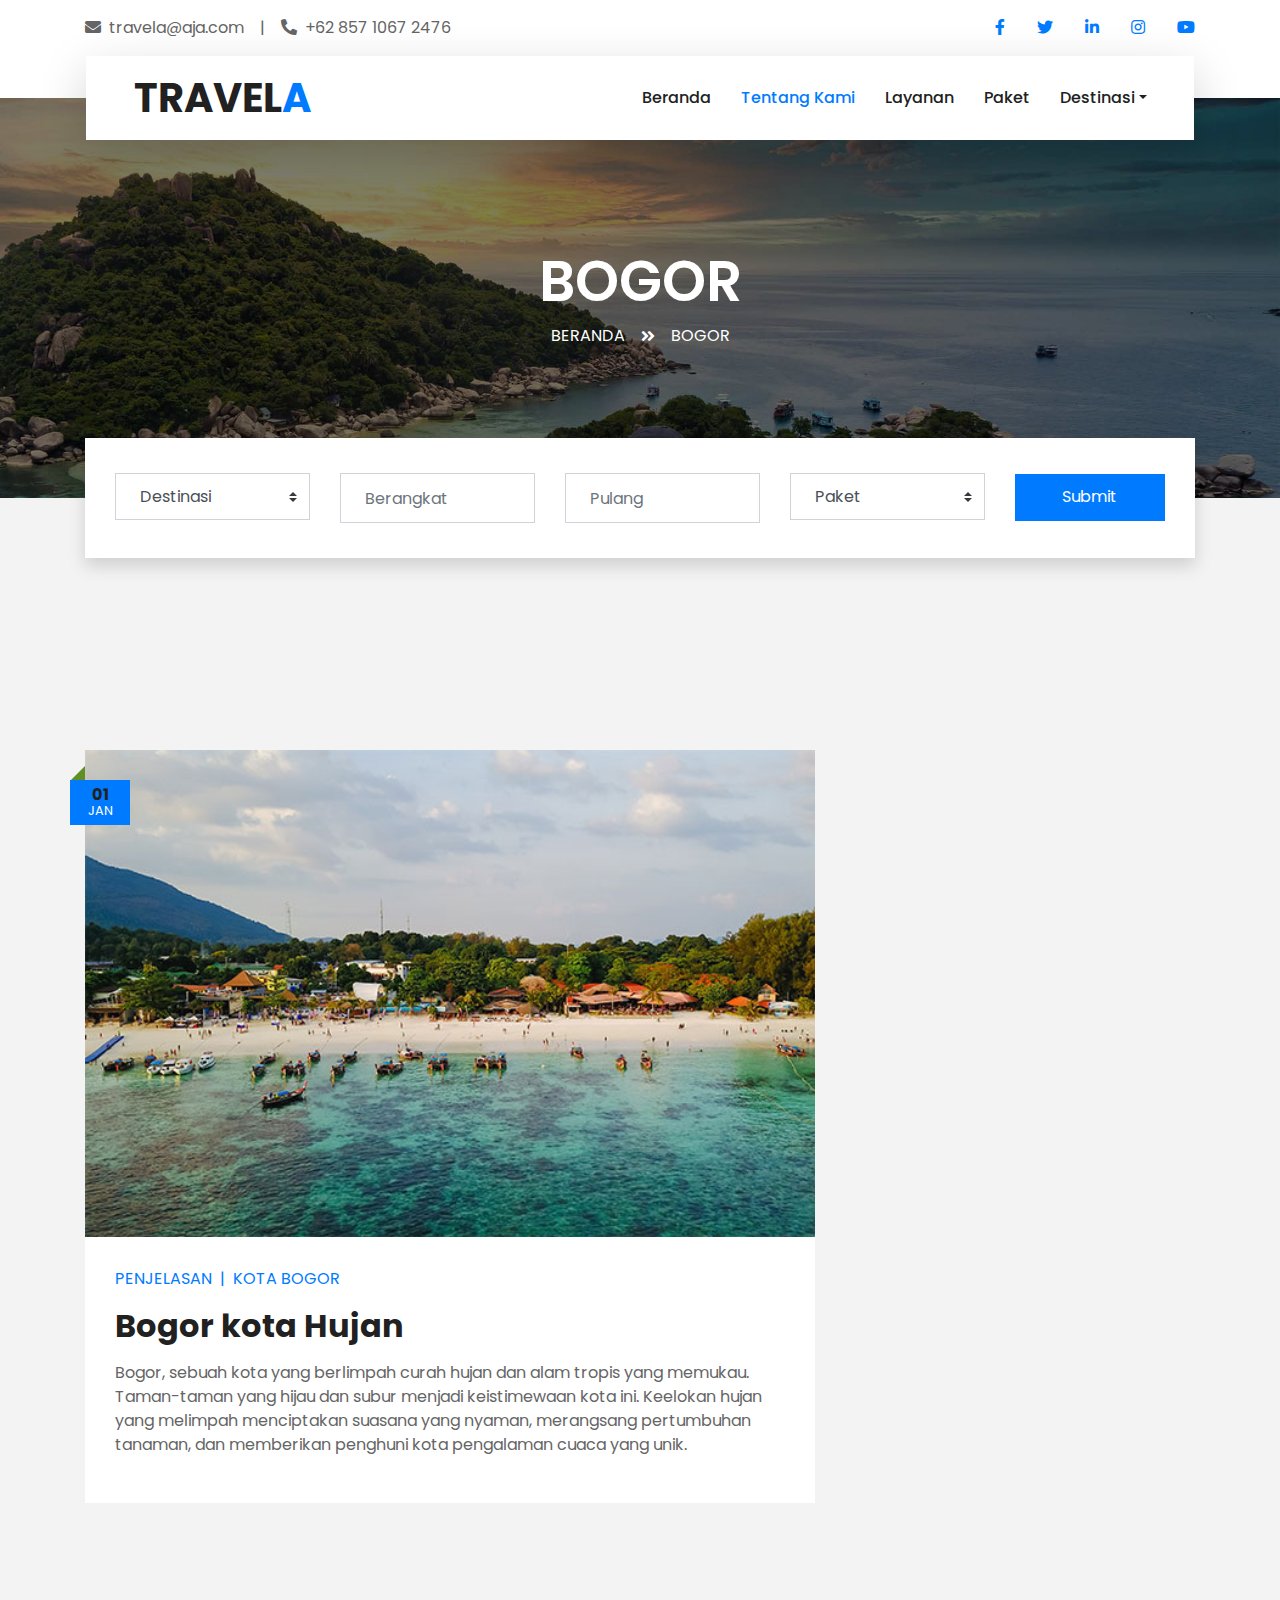
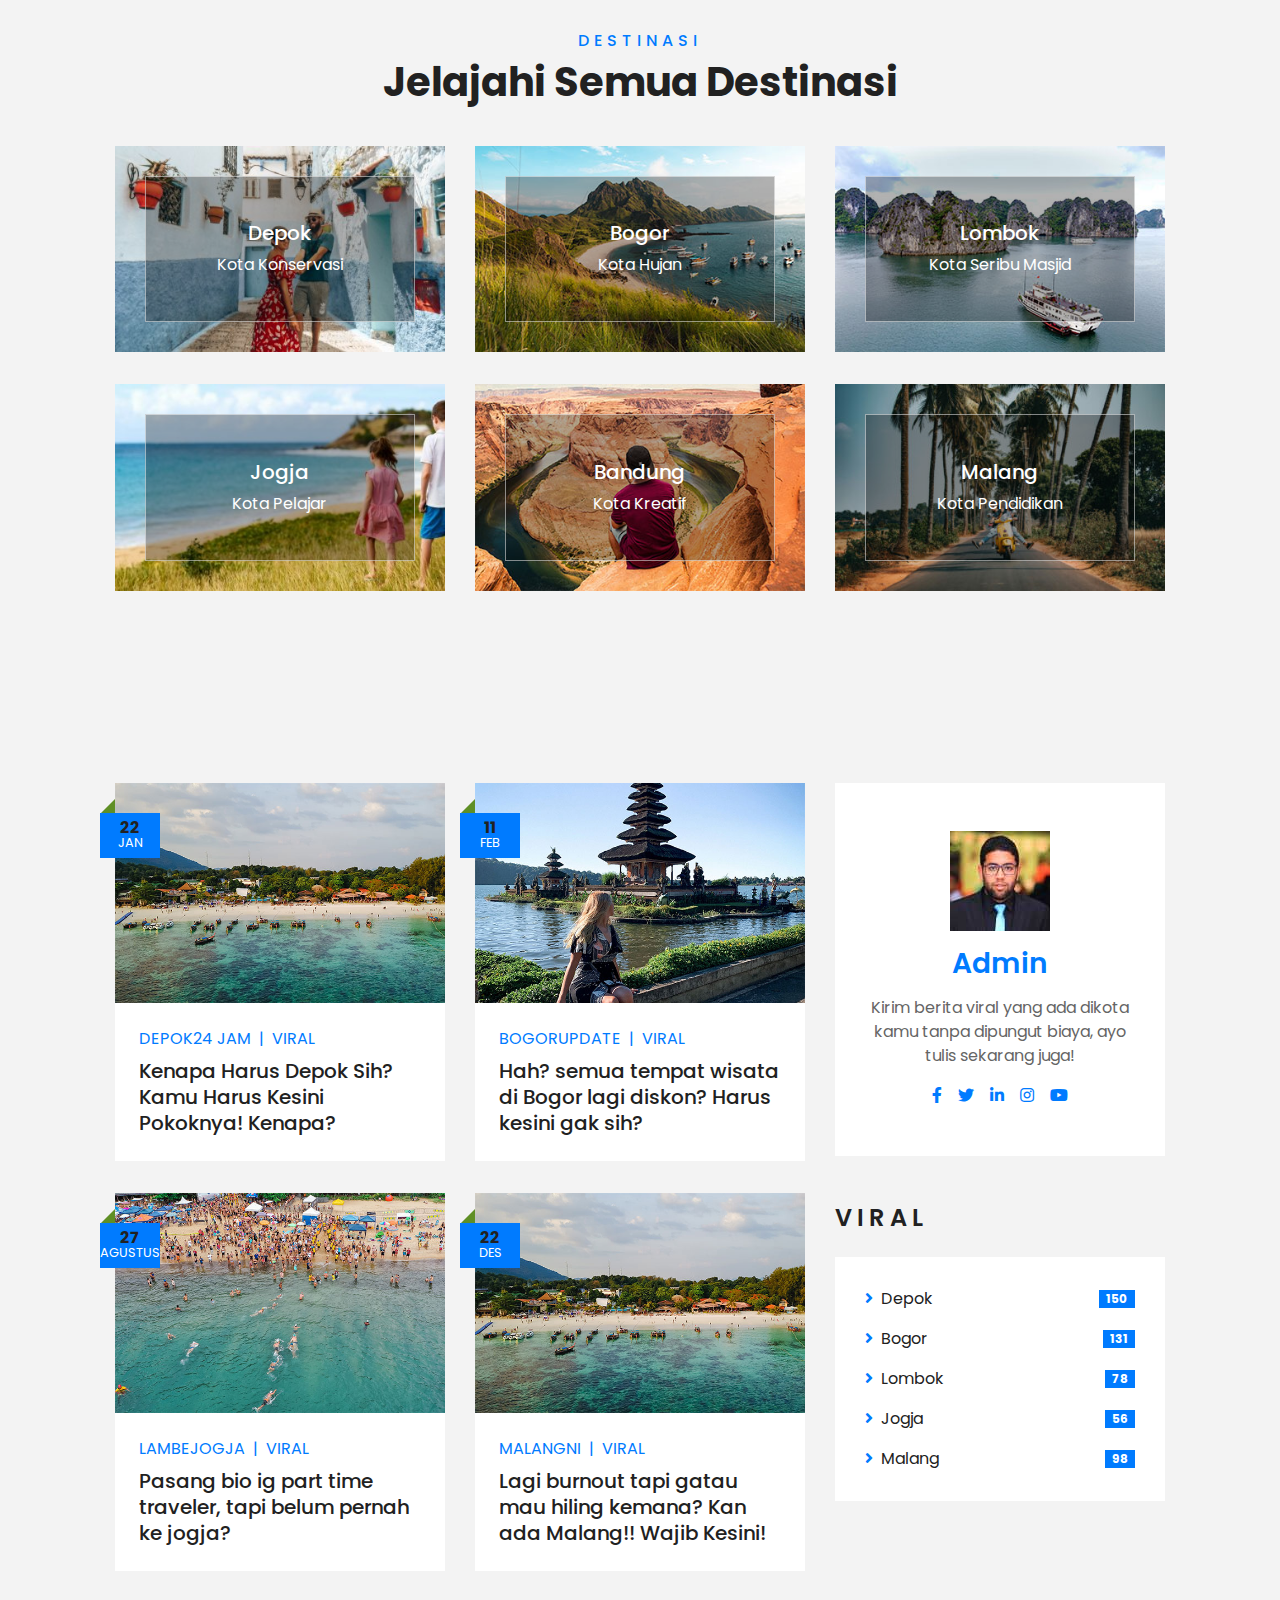
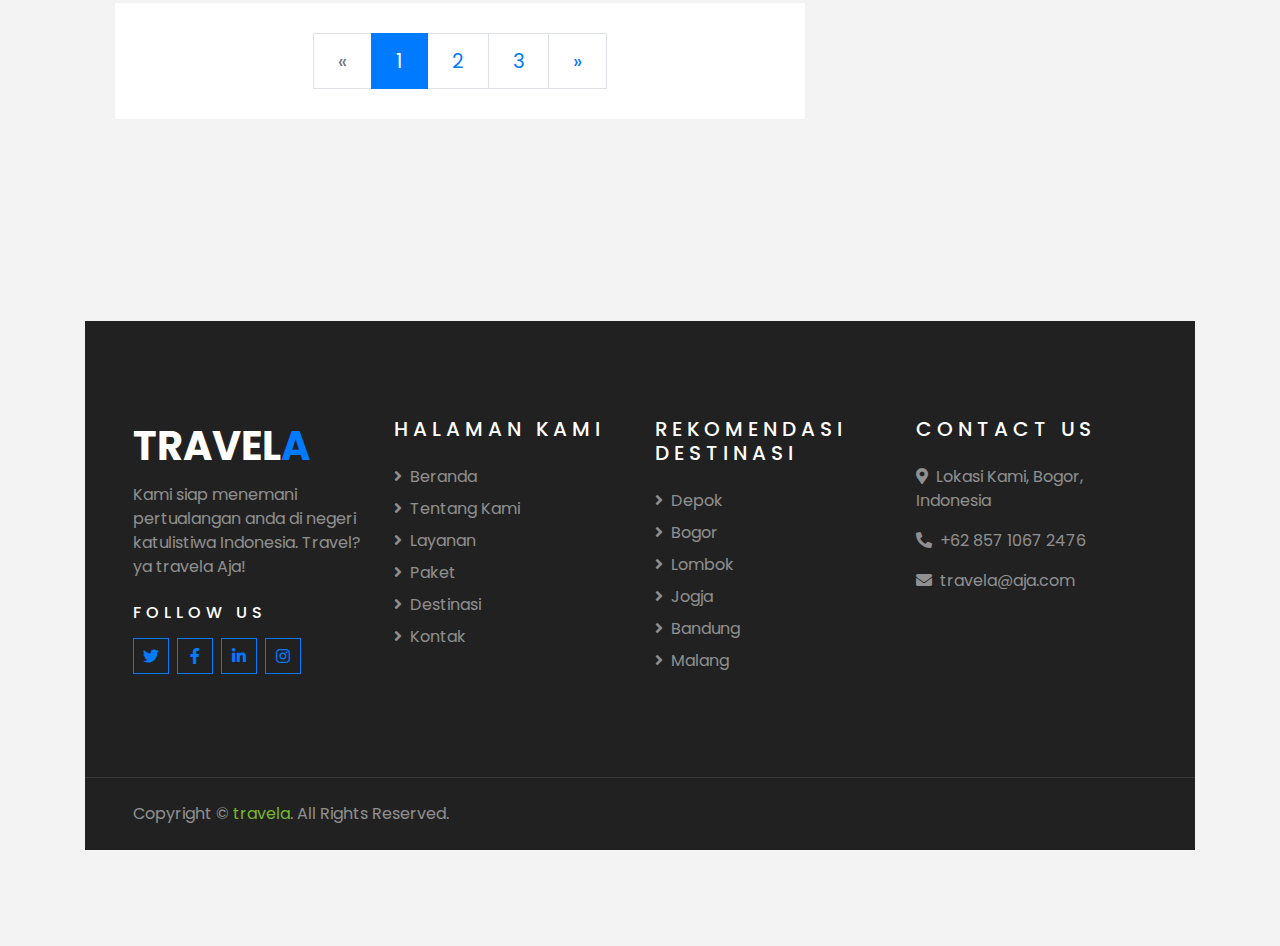
<file: Bogor.html>
<!DOCTYPE html>
<html lang="en">

<head>
    <meta charset="utf-8">
    <title>TRAVELA</title>
    <meta content="width=device-width, initial-scale=1.0" name="viewport">
    <meta content="Free HTML Templates" name="keywords">
    <meta content="Free HTML Templates" name="description">

    <!-- Favicon -->
    <link href="img/favicon.ico" rel="icon">
    <link rel="icon" type="image/png" href="img/favicon.png">


    <!-- Google Web Fonts -->
    <link rel="preconnect" href="https://fonts.gstatic.com">
    <link href="https://fonts.googleapis.com/css2?family=Poppins:wght@400;500;600;700&display=swap" rel="stylesheet"> 

    <!-- Font Awesome -->
    <link href="https://cdnjs.cloudflare.com/ajax/libs/font-awesome/5.10.0/css/all.min.css" rel="stylesheet">

    <!-- Libraries Stylesheet -->
    <link href="lib/owlcarousel/assets/owl.carousel.min.css" rel="stylesheet">
    <link href="lib/tempusdominus/css/tempusdominus-bootstrap-4.min.css" rel="stylesheet" />

    <!-- Customized Bootstrap Stylesheet -->
    <link href="css/style.css" rel="stylesheet">
</head>

<body>
    <!-- Topbar Start -->
    <div class="container-fluid bg-light pt-3 d-none d-lg-block">
        <div class="container">
            <div class="row">
                <div class="col-lg-6 text-center text-lg-left mb-2 mb-lg-0">
                    <div class="d-inline-flex align-items-center">
                        <p><i class="fa fa-envelope mr-2"></i>travela@aja.com</p>
                        <p class="text-body px-3">|</p>
                        <p><i class="fa fa-phone-alt mr-2"></i>+62 857 1067 2476</p>
                    </div>
                </div>
                <div class="col-lg-6 text-center text-lg-right">
                    <div class="d-inline-flex align-items-center">
                        <a class="text-primary px-3" href="">
                            <i class="fab fa-facebook-f"></i>
                        </a>
                        <a class="text-primary px-3" href="">
                            <i class="fab fa-twitter"></i>
                        </a>
                        <a class="text-primary px-3" href="">
                            <i class="fab fa-linkedin-in"></i>
                        </a>
                        <a class="text-primary px-3" href="">
                            <i class="fab fa-instagram"></i>
                        </a>
                        <a class="text-primary pl-3" href="">
                            <i class="fab fa-youtube"></i>
                        </a>
                    </div>
                </div>
            </div>
        </div>
    </div>
    <!-- Topbar End -->


    <!-- Navbar Start -->
    <div class="container-fluid position-relative nav-bar p-0">
        <div class="container-lg position-relative p-0 px-lg-3" style="z-index: 9;">
            <nav class="navbar navbar-expand-lg bg-light navbar-light shadow-lg py-3 py-lg-0 pl-3 pl-lg-5">
                <a href="" class="navbar-brand">
                    <h1 class="m-0 text-primary"><span class="text-dark">TRAVEL</span>A</h1>
                </a>
                <button type="button" class="navbar-toggler" data-toggle="collapse" data-target="#navbarCollapse">
                    <span class="navbar-toggler-icon"></span>
                </button>
                <div class="collapse navbar-collapse justify-content-between px-3" id="navbarCollapse">
                    <div class="navbar-nav ml-auto py-0">
                        <a href="home.html" class="nav-item nav-link">Beranda</a>
                        <a href="about.html" class="nav-item nav-link active">Tentang Kami</a>
                        <a href="service.html" class="nav-item nav-link">Layanan</a>
                        <a href="package.html" class="nav-item nav-link">Paket</a>
                        <div class="nav-item dropdown">
                            <a href="#" class="nav-link dropdown-toggle" data-toggle="dropdown">Destinasi</a>
                            <div class="dropdown-menu border-0 rounded-0 m-0">
                                <a href="Depok.html" class="dropdown-item">Depok</a>
                                <a href="Bogor.html" class="dropdown-item">Bogor</a>
                                <a href="Lombok.html" class="dropdown-item">Lombok</a>
                                <a href="Jogja.html" class="dropdown-item">Jogja</a>
                                <a href="Bandung.html" class="dropdown-item">Bandung</a>
                                <a href="Malang.html" class="dropdown-item">Malang</a>
                            </div>
                        </div>
                        </div>
                    </div>
                </div>
            </nav>
        </div>
    </div>
    <!-- Navbar End -->


    <!-- Header Start -->
    <div class="container-fluid page-header">
        <div class="container">
            <div class="d-flex flex-column align-items-center justify-content-center" style="min-height: 400px">
                <h3 class="display-4 text-white text-uppercase">Bogor</h3>
                <div class="d-inline-flex text-white">
                    <p class="m-0 text-uppercase"><a class="text-white" href="">Beranda</a></p>
                    <i class="fa fa-angle-double-right pt-1 px-3"></i>
                    <p class="m-0 text-uppercase">Bogor</p>
                </div>
            </div>
        </div>
    </div>
    <!-- Header End -->


    <!-- Booking Start -->
    <div class="container-fluid booking mt-5 pb-5">
        <div class="container pb-5">
            <div class="bg-light shadow" style="padding: 30px;">
                <div class="row align-items-center" style="min-height: 60px;">
                    <div class="col-md-10">
                        <form id="bookingForm">
                            <div class="row">
                                <div class="col-md-3">
                                    <div class="mb-3 mb-md-0">
                                        <select id="destination" class="custom-select px-4" style="height: 47px;">
                                            <option selected>Destinasi</option>
                                            <option value="1">Depok</option>
                                            <option value="2">Bogor</option>
                                            <option value="3">Lombok</option>
                                            <option value="4">Jogja</option>
                                            <option value="5">Bandung</option>
                                            <option value="6">Malang</option>
                                        </select>
                                    </div>
                                </div>
                                <div class="col-md-3">
                                    <div class="mb-3 mb-md-0">
                                        <div class="date" id="date1" data-target-input="nearest">
                                            <input type="text" class="form-control p-4 datetimepicker-input" placeholder="Berangkat" data-target="#date1" data-toggle="datetimepicker"/>
                                        </div>
                                    </div>
                                </div>
                                <div class="col-md-3">
                                    <div class="mb-3 mb-md-0">
                                        <div class="date" id="date2" data-target-input="nearest">
                                            <input type="text" class="form-control p-4 datetimepicker-input" placeholder="Pulang" data-target="#date2" data-toggle="datetimepicker"/>
                                        </div>
                                </div>
                                </div>
                                <div class="col-md-3">
                                    <div class="mb-3 mb-md-0">
                                        <select id="duration" class="custom-select px-4" style="height: 47px;">
                                            <option selected>Paket</option>
                                            <option value="1">Terima Beres</option>
                                            <option value="2">Pasutri</option>
                                            <option value="3">Biasa</option>
                                        </select>
                                    </div>
                                </div>
                            </div>
                        </form>
                    </div>
                    <div class="col-md-2">
                        <button class="btn btn-primary btn-block" type="button" style="height: 47px; margin-top: -2px;" onclick="collectFormDataAndRedirect()()">Submit</button>
                      </div>
                </div>
            </div>
        </div>
    </div>
    <!-- Booking End -->


    <!-- Blog Start -->
    <div class="container-fluid py-5">
        <div class="container py-5">
            <div class="row">
                <div class="col-lg-8">
                    <!-- Blog Detail Start -->
                    <div class="pb-3">
                        <div class="blog-item">
                            <div class="position-relative">
                                <img class="img-fluid w-100" src="img/blog-1.jpg" alt="">
                                <div class="blog-date">
                                    <h6 class="font-weight-bold mb-n1">01</h6>
                                    <small class="text-white text-uppercase">Jan</small>
                                </div>
                            </div>
                        </div>
                        <div class="bg-white mb-3" style="padding: 30px;">
                            <div class="d-flex mb-3">
                                <a class="text-primary text-uppercase text-decoration-none" href="">Penjelasan</a>
                                <span class="text-primary px-2">|</span>
                                <a class="text-primary text-uppercase text-decoration-none" href="">Kota Bogor</a>
                            </div>
                            <h2 class="mb-3">Bogor kota Hujan</h2>
                            <p>Bogor, sebuah kota yang berlimpah curah hujan dan alam tropis yang memukau. 
                                Taman-taman yang hijau dan subur menjadi keistimewaan kota ini. 
                                Keelokan hujan yang melimpah menciptakan suasana yang nyaman, 
                                merangsang pertumbuhan tanaman, dan memberikan penghuni kota pengalaman cuaca yang unik.
                            </p>
                    <!-- Blog Detail End -->
                </div>
            </div>
        </div>
    </div>
    <!-- Blog End -->

    <!-- Destination Start -->
    <div class="container-fluid py-5">
        <div class="container pt-5 pb-3">
            <div class="text-center mb-3 pb-3">
                <h6 class="text-primary text-uppercase" style="letter-spacing: 5px;">Destinasi</h6>
                <h1>Jelajahi Semua Destinasi</h1>
            </div>
            <div class="row">
                <div class="col-lg-4 col-md-6 mb-4">
                    <div class="destination-item position-relative overflow-hidden mb-2">
                        <img class="img-fluid" src="img/destination-1.jpg" alt="">
                        <a class="destination-overlay text-white text-decoration-none" href="Depok.html">
                            <h5 class="text-white">Depok</h5>
                            <span>Kota Konservasi</span>
                        </a>
                    </div>
                </div>
                <div class="col-lg-4 col-md-6 mb-4">
                    <div class="destination-item position-relative overflow-hidden mb-2">
                        <img class="img-fluid" src="img/destination-2.jpg" alt="">
                        <a class="destination-overlay text-white text-decoration-none" href="Bogor.html">
                            <h5 class="text-white">Bogor</h5>
                            <span>Kota Hujan</span>
                        </a>
                    </div>
                </div>
                <div class="col-lg-4 col-md-6 mb-4">
                    <div class="destination-item position-relative overflow-hidden mb-2">
                        <img class="img-fluid" src="img/destination-3.jpg" alt="">
                        <a class="destination-overlay text-white text-decoration-none" href="Lombok.html">
                            <h5 class="text-white">Lombok</h5>
                            <span>Kota Seribu Masjid</span>
                        </a>
                    </div>
                </div>
                <div class="col-lg-4 col-md-6 mb-4">
                    <div class="destination-item position-relative overflow-hidden mb-2">
                        <img class="img-fluid" src="img/destination-4.jpg" alt="">
                        <a class="destination-overlay text-white text-decoration-none" href="Jogja.html">
                            <h5 class="text-white">Jogja</h5>
                            <span>Kota Pelajar</span>
                        </a>
                    </div>
                </div>
                <div class="col-lg-4 col-md-6 mb-4">
                    <div class="destination-item position-relative overflow-hidden mb-2">
                        <img class="img-fluid" src="img/destination-5.jpg" alt="">
                        <a class="destination-overlay text-white text-decoration-none" href="Bandung.html">
                            <h5 class="text-white">Bandung</h5>
                            <span>Kota Kreatif</span>
                        </a>
                    </div>
                </div>
                <div class="col-lg-4 col-md-6 mb-4">
                    <div class="destination-item position-relative overflow-hidden mb-2">
                        <img class="img-fluid" src="img/destination-6.jpg" alt="">
                        <a class="destination-overlay text-white text-decoration-none" href="Malang.html">
                            <h5 class="text-white">Malang</h5>
                            <span>Kota Pendidikan</span>
                        </a>
                    </div>
                </div>
            </div>
        </div>
    </div>
    <!-- Destination End -->

    <!-- Blog Start -->
    <div class="container-fluid py-5">
        <div class="container py-5">
            <div class="row">
                <div class="col-lg-8">
                    <div class="row pb-3">
                        <div class="col-md-6 mb-4 pb-2">
                            <div class="blog-item">
                                <div class="position-relative">
                                    <img class="img-fluid w-100" src="img/blog-1.jpg" alt="">
                                    <div class="blog-date">
                                        <h6 class="font-weight-bold mb-n1">22</h6>
                                        <small class="text-white text-uppercase">Jan</small>
                                    </div>
                                </div>
                                <div class="bg-white p-4">
                                    <div class="d-flex mb-2">
                                        <a class="text-primary text-uppercase text-decoration-none" href="">Depok24 Jam</a>
                                        <span class="text-primary px-2">|</span>
                                        <a class="text-primary text-uppercase text-decoration-none" href="">Viral</a>
                                    </div>
                                    <a class="h5 m-0 text-decoration-none" href="Depok.html">Kenapa Harus Depok Sih? Kamu Harus Kesini Pokoknya! Kenapa?</a>
                                </div>
                            </div>
                        </div>
                        <div class="col-md-6 mb-4 pb-2">
                            <div class="blog-item">
                                <div class="position-relative">
                                    <img class="img-fluid w-100" src="img/blog-2.jpg" alt="">
                                    <div class="blog-date">
                                        <h6 class="font-weight-bold mb-n1">11</h6>
                                        <small class="text-white text-uppercase">Feb</small>
                                    </div>
                                </div>
                                <div class="bg-white p-4">
                                    <div class="d-flex mb-2">
                                        <a class="text-primary text-uppercase text-decoration-none" href="">BogorUpdate</a>
                                        <span class="text-primary px-2">|</span>
                                        <a class="text-primary text-uppercase text-decoration-none" href="">Viral</a>
                                    </div>
                                    <a class="h5 m-0 text-decoration-none" href="Bogor.html">Hah? semua tempat wisata di Bogor lagi diskon? Harus kesini gak sih?</a>
                                </div>
                            </div>
                        </div>
                        <div class="col-md-6 mb-4 pb-2">
                            <div class="blog-item">
                                <div class="position-relative">
                                    <img class="img-fluid w-100" src="img/blog-3.jpg" alt="">
                                    <div class="blog-date">
                                        <h6 class="font-weight-bold mb-n1">27</h6>
                                        <small class="text-white text-uppercase">Agustus</small>
                                    </div>
                                </div>
                                <div class="bg-white p-4">
                                    <div class="d-flex mb-2">
                                        <a class="text-primary text-uppercase text-decoration-none" href="">LambeJogja</a>
                                        <span class="text-primary px-2">|</span>
                                        <a class="text-primary text-uppercase text-decoration-none" href="">Viral</a>
                                    </div>
                                    <a class="h5 m-0 text-decoration-none" href="Jogja.html">Pasang bio ig part time traveler, tapi belum pernah ke jogja?</a>
                                </div>
                            </div>
                        </div>
                        <div class="col-md-6 mb-4 pb-2">
                            <div class="blog-item">
                                <div class="position-relative">
                                    <img class="img-fluid w-100" src="img/blog-1.jpg" alt="">
                                    <div class="blog-date">
                                        <h6 class="font-weight-bold mb-n1">22</h6>
                                        <small class="text-white text-uppercase">Des</small>
                                    </div>
                                </div>
                                <div class="bg-white p-4">
                                    <div class="d-flex mb-2">
                                        <a class="text-primary text-uppercase text-decoration-none" href="">MalangNi</a>
                                        <span class="text-primary px-2">|</span>
                                        <a class="text-primary text-uppercase text-decoration-none" href="">Viral</a>
                                    </div>
                                    <a class="h5 m-0 text-decoration-none" href="Malang.html">Lagi burnout tapi gatau mau hiling kemana? Kan ada Malang!! Wajib Kesini!</a>
                                </div>
                            </div>
                        </div>
                        <div class="col-12">
                            <nav aria-label="Page navigation">
                                <ul class="pagination pagination-lg justify-content-center bg-white mb-0" style="padding: 30px;">
                                  <li class="page-item disabled">
                                    <a class="page-link" href="#" aria-label="Previous">
                                      <span aria-hidden="true">&laquo;</span>
                                      <span class="sr-only">Previous</span>
                                    </a>
                                  </li>
                                  <li class="page-item active"><a class="page-link" href="#">1</a></li>
                                  <li class="page-item"><a class="page-link" href="#">2</a></li>
                                  <li class="page-item"><a class="page-link" href="#">3</a></li>
                                  <li class="page-item">
                                    <a class="page-link" href="#" aria-label="Next">
                                      <span aria-hidden="true">&raquo;</span>
                                      <span class="sr-only">Next</span>
                                    </a>
                                  </li>
                                </ul>
                              </nav>
                        </div>
                    </div>
                </div>
    
                <div class="col-lg-4 mt-5 mt-lg-0">
                    <!-- Author Bio -->
                    <div class="d-flex flex-column text-center bg-white mb-5 py-5 px-4">
                        <img src="img/user.jpg" class="img-fluid mx-auto mb-3" style="width: 100px;">
                        <h3 class="text-primary mb-3">Admin</h3>
                        <p>Kirim berita viral yang ada dikota kamu tanpa dipungut biaya, ayo tulis sekarang juga!</p>
                        <div class="d-flex justify-content-center">
                            <a class="text-primary px-2" href="">
                                <i class="fab fa-facebook-f"></i>
                            </a>
                            <a class="text-primary px-2" href="">
                                <i class="fab fa-twitter"></i>
                            </a>
                            <a class="text-primary px-2" href="">
                                <i class="fab fa-linkedin-in"></i>
                            </a>
                            <a class="text-primary px-2" href="">
                                <i class="fab fa-instagram"></i>
                            </a>
                            <a class="text-primary px-2" href="">
                                <i class="fab fa-youtube"></i>
                            </a>
                        </div>
                    </div>

                    <!-- Category List -->
                    <div class="mb-5">
                        <h4 class="text-uppercase mb-4" style="letter-spacing: 5px;">Viral</h4>
                        <div class="bg-white" style="padding: 30px;">
                            <ul class="list-inline m-0">
                                <li class="mb-3 d-flex justify-content-between align-items-center">
                                    <a class="text-dark" href="Depok.html"><i class="fa fa-angle-right text-primary mr-2"></i>Depok</a>
                                    <span class="badge badge-primary badge-pill">150</span>
                                </li>
                                <li class="mb-3 d-flex justify-content-between align-items-center">
                                    <a class="text-dark" href="Bogor.html"><i class="fa fa-angle-right text-primary mr-2"></i>Bogor</a>
                                    <span class="badge badge-primary badge-pill">131</span>
                                </li>
                                <li class="mb-3 d-flex justify-content-between align-items-center">
                                    <a class="text-dark" href="Lombok.html"><i
                                            class="fa fa-angle-right text-primary mr-2"></i>Lombok</a>
                                    <span class="badge badge-primary badge-pill">78</span>
                                </li>
                                <li class="mb-3 d-flex justify-content-between align-items-center">
                                    <a class="text-dark" href="Jogja.html"><i
                                            class="fa fa-angle-right text-primary mr-2"></i>Jogja</a>
                                    <span class="badge badge-primary badge-pill">56</span>
                                </li>
                                <li class="d-flex justify-content-between align-items-center">
                                    <a class="text-dark" href="Malang.html"><i
                                            class="fa fa-angle-right text-primary mr-2"></i>Malang</a>
                                    <span class="badge badge-primary badge-pill">98</span>
                                </li>
                            </ul>
                        </div>
                    </div>
                </div>
            </div>
        </div>
    </div>
    <!-- Blog End -->


    <!-- Footer Start -->
    <div class="container-fluid bg-dark text-white-50 py-5 px-sm-3 px-lg-5" style="margin-top: 90px;">
        <div class="row pt-5">
            <div class="col-lg-3 col-md-6 mb-5">
                <a href="" class="navbar-brand">
                    <h1 class="text-primary"><span class="text-white">TRAVEL</span>A</h1>
                </a>
                <p>Kami siap menemani pertualangan anda di negeri katulistiwa Indonesia. Travel? ya travela Aja!</p>
                <h6 class="text-white text-uppercase mt-4 mb-3" style="letter-spacing: 5px;">Follow Us</h6>
                <div class="d-flex justify-content-start">
                    <a class="btn btn-outline-primary btn-square mr-2" href="#"><i class="fab fa-twitter"></i></a>
                    <a class="btn btn-outline-primary btn-square mr-2" href="#"><i class="fab fa-facebook-f"></i></a>
                    <a class="btn btn-outline-primary btn-square mr-2" href="#"><i class="fab fa-linkedin-in"></i></a>
                    <a class="btn btn-outline-primary btn-square" href="#"><i class="fab fa-instagram"></i></a>
                </div>
            </div>
            <div class="col-lg-3 col-md-6 mb-5">
                <h5 class="text-white text-uppercase mb-4" style="letter-spacing: 5px;">Halaman Kami</h5>
                <div class="d-flex flex-column justify-content-start">
                    <a class="text-white-50 mb-2" href="home.html"><i class="fa fa-angle-right mr-2"></i>Beranda</a>
                    <a class="text-white-50 mb-2" href="about.html"><i class="fa fa-angle-right mr-2"></i>Tentang Kami</a>
                    <a class="text-white-50 mb-2" href="service.html"><i class="fa fa-angle-right mr-2"></i>Layanan</a>
                    <a class="text-white-50 mb-2" href="package.html"><i class="fa fa-angle-right mr-2"></i>Paket</a>
                    <a class="text-white-50 mb-2" href="Depok.html"><i class="fa fa-angle-right mr-2"></i>Destinasi</a>
                    <a class="text-white-50 mb-2" href="contact.html"><i class="fa fa-angle-right mr-2"></i>Kontak</a>
                </div>
            </div>
            <div class="col-lg-3 col-md-6 mb-5">
                <h5 class="text-white text-uppercase mb-4" style="letter-spacing: 5px;">Rekomendasi Destinasi</h5>
                <div class="d-flex flex-column justify-content-start">
                    <a class="text-white-50 mb-2" href="Depok.html"><i class="fa fa-angle-right mr-2"></i>Depok</a>
                    <a class="text-white-50 mb-2" href="Bogor.html"><i class="fa fa-angle-right mr-2"></i>Bogor</a>
                    <a class="text-white-50 mb-2" href="Lombok.html"><i class="fa fa-angle-right mr-2"></i>Lombok</a>
                    <a class="text-white-50 mb-2" href="Jogja.html"><i class="fa fa-angle-right mr-2"></i>Jogja</a>
                    <a class="text-white-50 mb-2" href="Bandung.html"><i class="fa fa-angle-right mr-2"></i>Bandung</a>
                    <a class="text-white-50 mb-2" href="Malang.html"><i class="fa fa-angle-right mr-2"></i>Malang</a>
                </div>
            </div>
            <div class="col-lg-3 col-md-6 mb-5">
                <h5 class="text-white text-uppercase mb-4" style="letter-spacing: 5px;">Contact Us</h5>
                <p><i class="fa fa-map-marker-alt mr-2"></i>Lokasi Kami, Bogor, Indonesia</p>
                <p><i class="fa fa-phone-alt mr-2"></i>+62 857 1067 2476</p>
                <p><i class="fa fa-envelope mr-2"></i>travela@aja.com</p>
            </div>
        </div>
    </div>
    <div class="container-fluid bg-dark text-white border-top py-4 px-sm-3 px-md-5" style="border-color: rgba(256, 256, 256, .1) !important;">
        <div class="row">
            <div class="col-lg-6 text-center text-md-left mb-3 mb-md-0">
                <p class="m-0 text-white-50">Copyright &copy; <a href="home.html">travela</a>. All Rights Reserved.</a>
                </p>
            </div>
        </div>
    </div>
    <!-- Footer End -->



    <!-- Back to Top -->
    <a href="#" class="btn btn-lg btn-primary btn-lg-square back-to-top"><i class="fa fa-angle-double-up"></i></a>


    <!-- JavaScript Libraries -->
    <script src="https://code.jquery.com/jquery-3.4.1.min.js"></script>
    <script src="https://stackpath.bootstrapcdn.com/bootstrap/4.4.1/js/bootstrap.bundle.min.js"></script>
    <script src="lib/easing/easing.min.js"></script>
    <script src="lib/owlcarousel/owl.carousel.min.js"></script>
    <script src="lib/tempusdominus/js/moment.min.js"></script>
    <script src="lib/tempusdominus/js/moment-timezone.min.js"></script>
    <script src="lib/tempusdominus/js/tempusdominus-bootstrap-4.min.js"></script>

    <!-- Contact Javascript File -->
    <script src="mail/jqBootstrapValidation.min.js"></script>
    <script src="mail/contact.js"></script>

    <!-- Template Javascript -->
    <script src="js/main.js"></script>
    <script src="js/booking.js"></script>
</body>

</html>
</file>
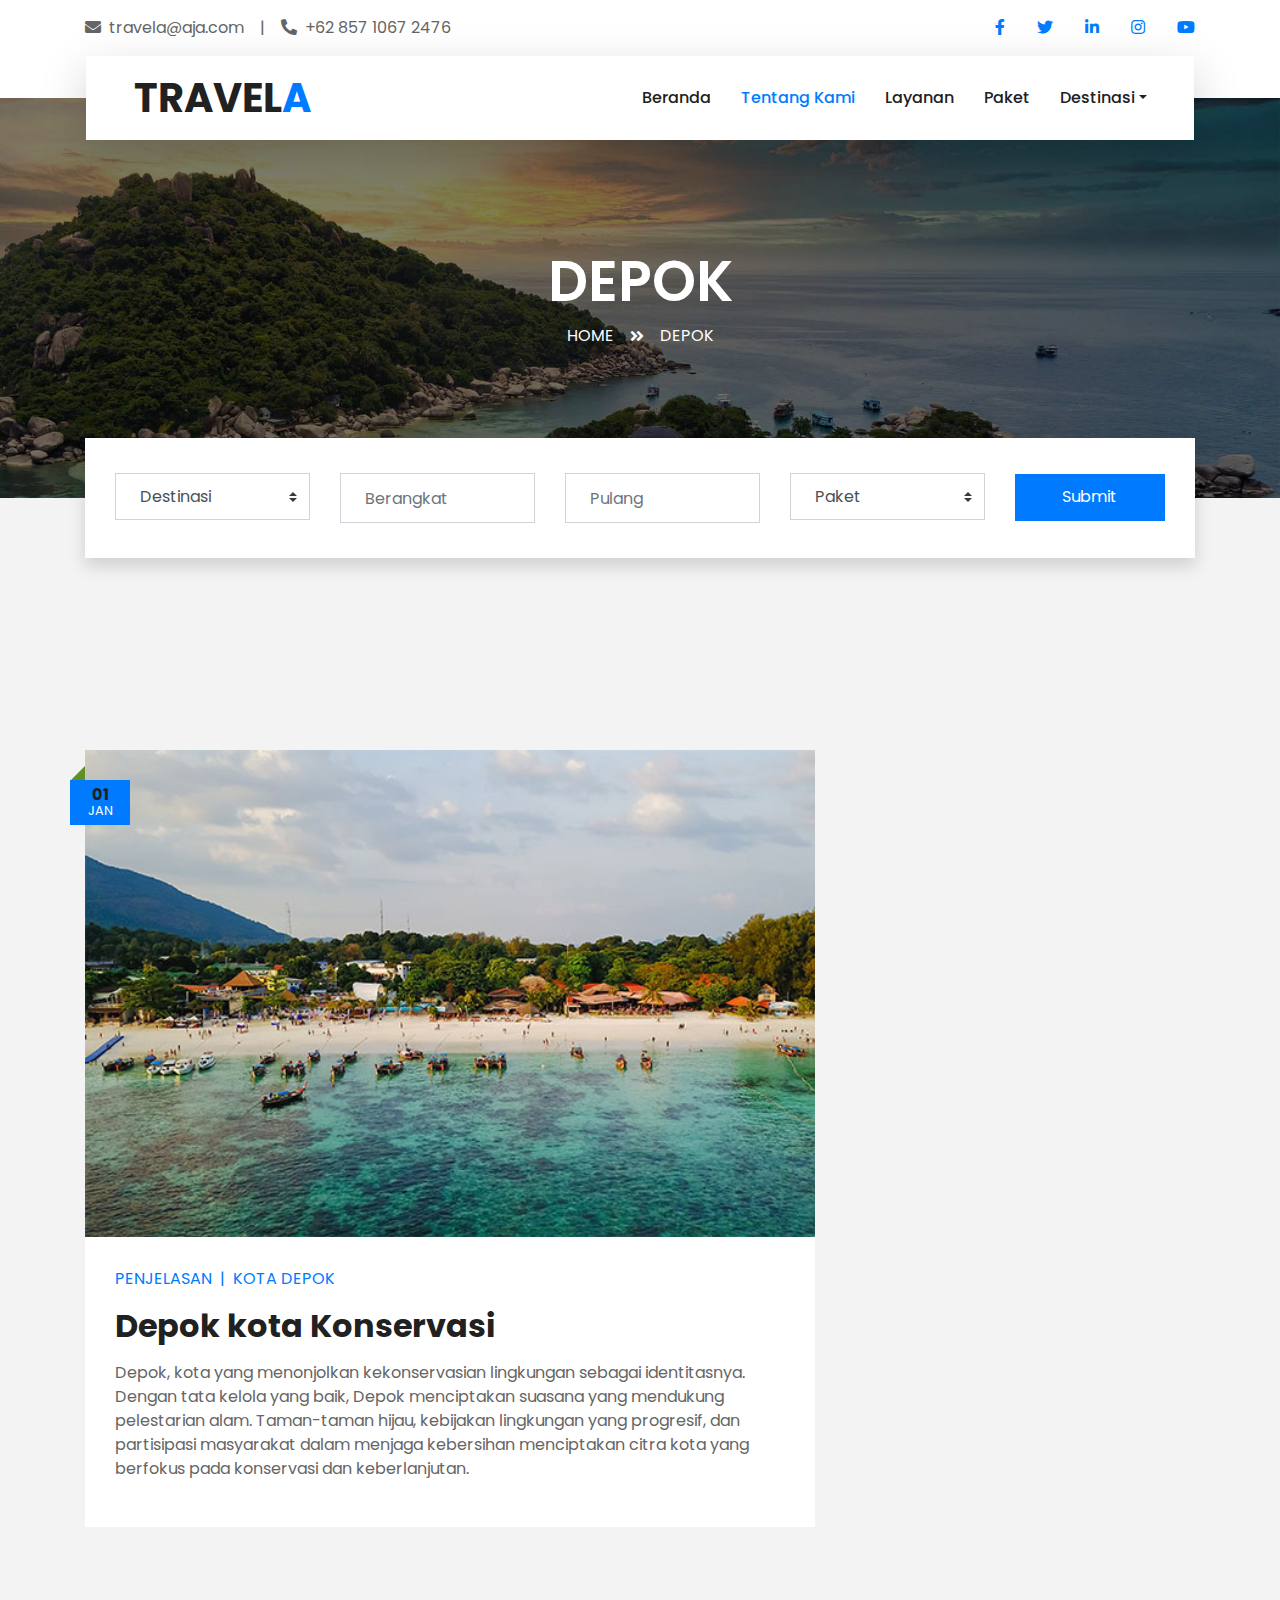
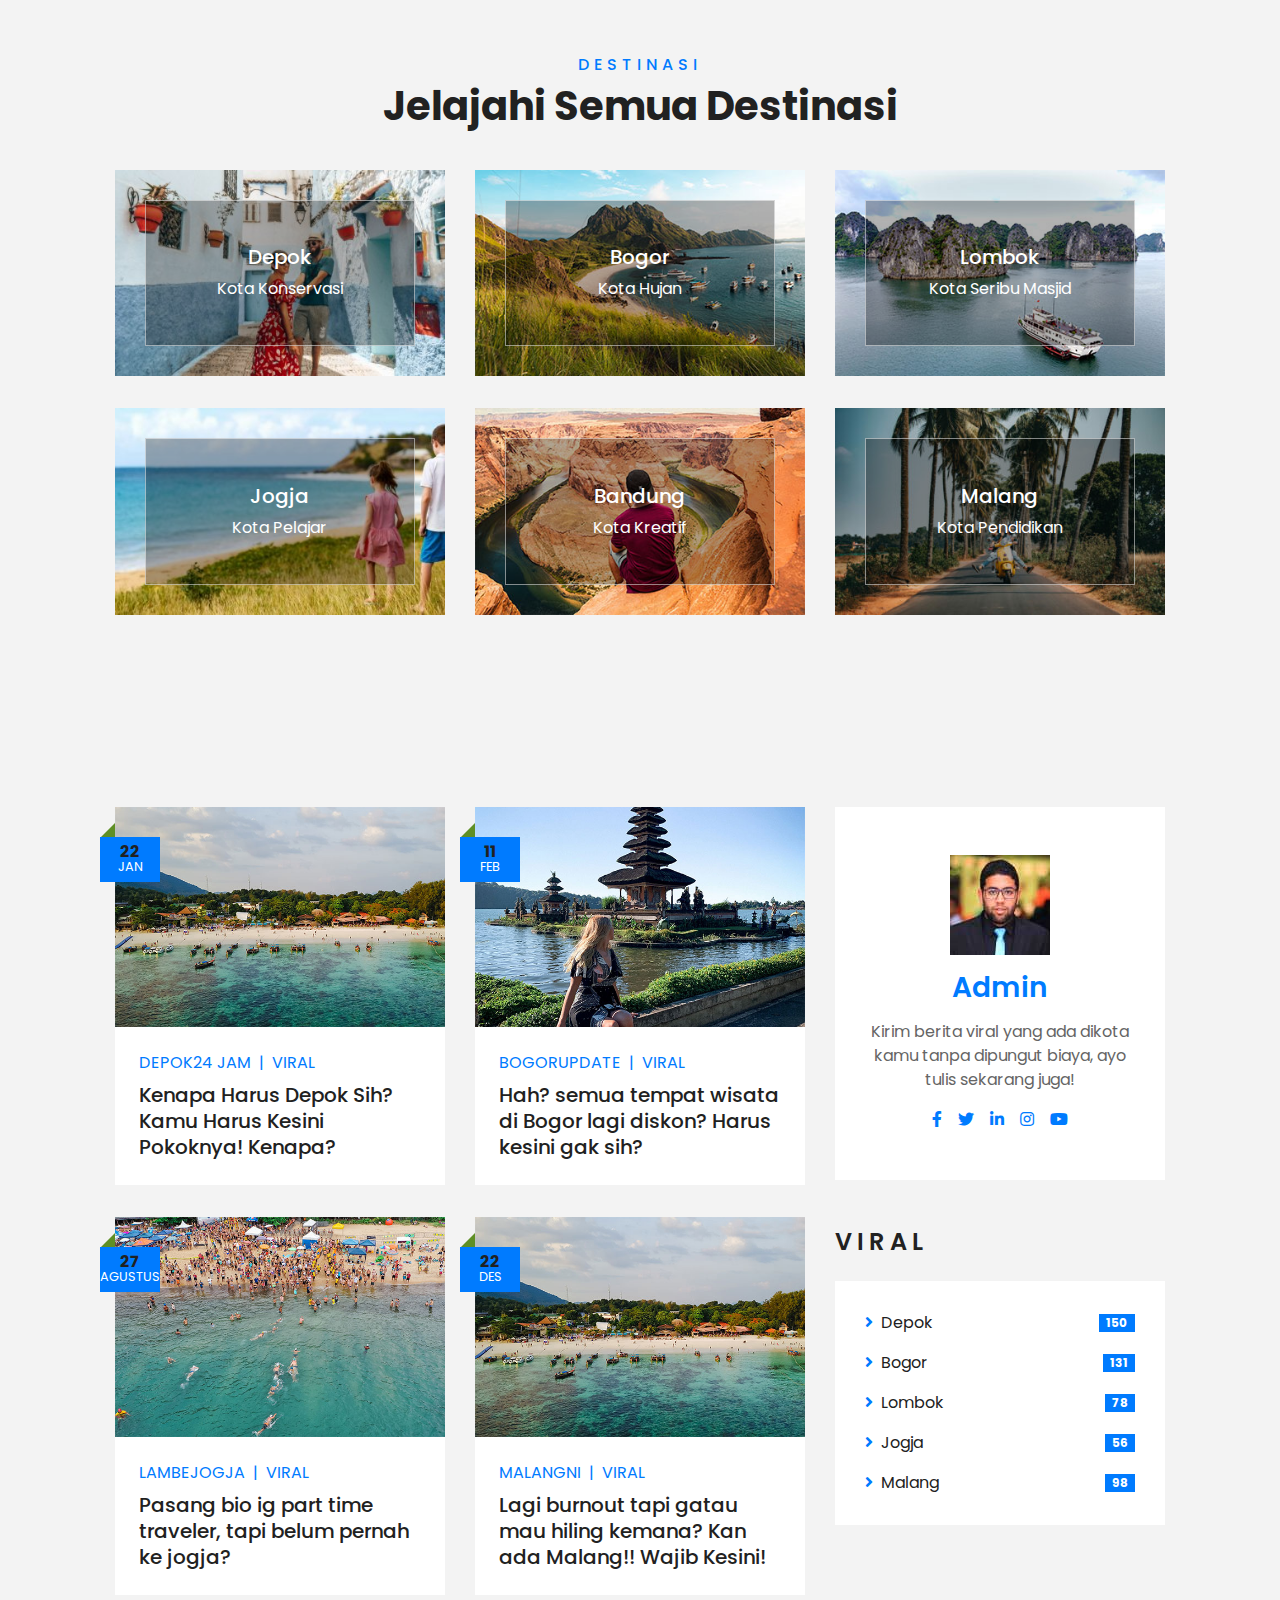
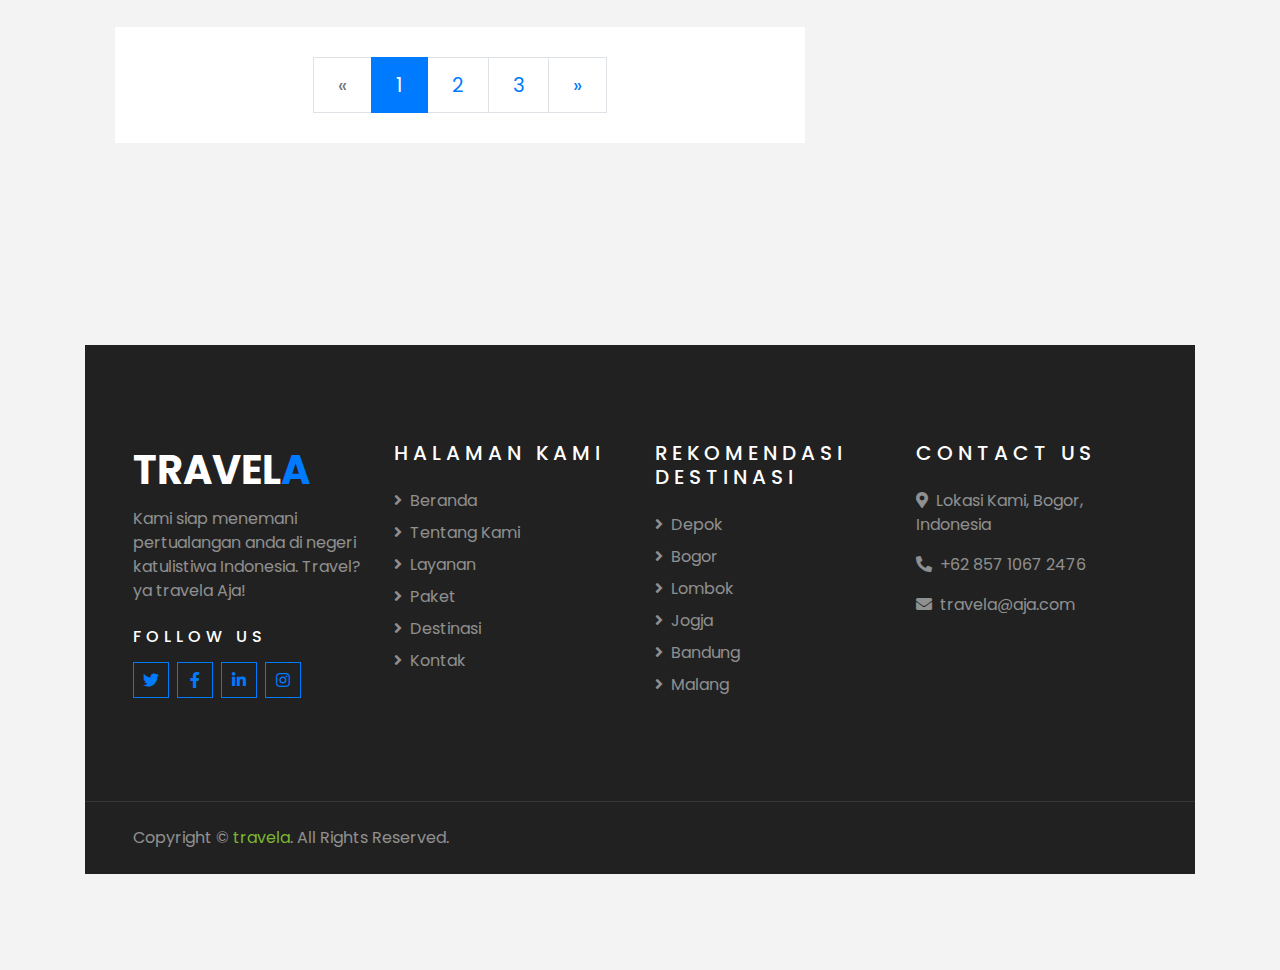
<file: Depok.html>
<!DOCTYPE html>
<html lang="en">

<head>
    <meta charset="utf-8">
    <title>TRAVELA</title>
    <meta content="width=device-width, initial-scale=1.0" name="viewport">
    <meta content="Free HTML Templates" name="keywords">
    <meta content="Free HTML Templates" name="description">

    <!-- Favicon -->
    <link href="img/favicon.ico" rel="icon">
    <link rel="icon" type="image/png" href="img/favicon.png">

    <!-- Google Web Fonts -->
    <link rel="preconnect" href="https://fonts.gstatic.com">
    <link href="https://fonts.googleapis.com/css2?family=Poppins:wght@400;500;600;700&display=swap" rel="stylesheet"> 

    <!-- Font Awesome -->
    <link href="https://cdnjs.cloudflare.com/ajax/libs/font-awesome/5.10.0/css/all.min.css" rel="stylesheet">

    <!-- Libraries Stylesheet -->
    <link href="lib/owlcarousel/assets/owl.carousel.min.css" rel="stylesheet">
    <link href="lib/tempusdominus/css/tempusdominus-bootstrap-4.min.css" rel="stylesheet" />

    <!-- Customized Bootstrap Stylesheet -->
    <link href="css/style.css" rel="stylesheet">
</head>

<body>
    <!-- Topbar Start -->
    <div class="container-fluid bg-light pt-3 d-none d-lg-block">
        <div class="container">
            <div class="row">
                <div class="col-lg-6 text-center text-lg-left mb-2 mb-lg-0">
                    <div class="d-inline-flex align-items-center">
                        <p><i class="fa fa-envelope mr-2"></i>travela@aja.com</p>
                        <p class="text-body px-3">|</p>
                        <p><i class="fa fa-phone-alt mr-2"></i>+62 857 1067 2476</p>
                    </div>
                </div>
                <div class="col-lg-6 text-center text-lg-right">
                    <div class="d-inline-flex align-items-center">
                        <a class="text-primary px-3" href="">
                            <i class="fab fa-facebook-f"></i>
                        </a>
                        <a class="text-primary px-3" href="">
                            <i class="fab fa-twitter"></i>
                        </a>
                        <a class="text-primary px-3" href="">
                            <i class="fab fa-linkedin-in"></i>
                        </a>
                        <a class="text-primary px-3" href="">
                            <i class="fab fa-instagram"></i>
                        </a>
                        <a class="text-primary pl-3" href="">
                            <i class="fab fa-youtube"></i>
                        </a>
                    </div>
                </div>
            </div>
        </div>
    </div>
    <!-- Topbar End -->


    <!-- Navbar Start -->
    <div class="container-fluid position-relative nav-bar p-0">
        <div class="container-lg position-relative p-0 px-lg-3" style="z-index: 9;">
            <nav class="navbar navbar-expand-lg bg-light navbar-light shadow-lg py-3 py-lg-0 pl-3 pl-lg-5">
                <a href="" class="navbar-brand">
                    <h1 class="m-0 text-primary"><span class="text-dark">TRAVEL</span>A</h1>
                </a>
                <button type="button" class="navbar-toggler" data-toggle="collapse" data-target="#navbarCollapse">
                    <span class="navbar-toggler-icon"></span>
                </button>
                <div class="collapse navbar-collapse justify-content-between px-3" id="navbarCollapse">
                    <div class="navbar-nav ml-auto py-0">
                        <a href="home.html" class="nav-item nav-link">Beranda</a>
                        <a href="about.html" class="nav-item nav-link active">Tentang Kami</a>
                        <a href="service.html" class="nav-item nav-link">Layanan</a>
                        <a href="package.html" class="nav-item nav-link">Paket</a>
                        <div class="nav-item dropdown">
                            <a href="#" class="nav-link dropdown-toggle" data-toggle="dropdown">Destinasi</a>
                            <div class="dropdown-menu border-0 rounded-0 m-0">
                                <a href="Depok.html" class="dropdown-item">Depok</a>
                                <a href="Bogor.html" class="dropdown-item">Bogor</a>
                                <a href="Lombok.html" class="dropdown-item">Lombok</a>
                                <a href="Jogja.html" class="dropdown-item">Jogja</a>
                                <a href="Bandung.html" class="dropdown-item">Bandung</a>
                                <a href="Malang.html" class="dropdown-item">Malang</a>
                            </div>
                        </div>
                        </div>
                    </div>
                </div>
            </nav>
        </div>
    </div>
    <!-- Navbar End -->


    <!-- Header Start -->
    <div class="container-fluid page-header">
        <div class="container">
            <div class="d-flex flex-column align-items-center justify-content-center" style="min-height: 400px">
                <h3 class="display-4 text-white text-uppercase">Depok</h3>
                <div class="d-inline-flex text-white">
                    <p class="m-0 text-uppercase"><a class="text-white" href="">Home</a></p>
                    <i class="fa fa-angle-double-right pt-1 px-3"></i>
                    <p class="m-0 text-uppercase">Depok</p>
                </div>
            </div>
        </div>
    </div>
    <!-- Header End -->


    <!-- Booking Start -->
    <div class="container-fluid booking mt-5 pb-5">
        <div class="container pb-5">
            <div class="bg-light shadow" style="padding: 30px;">
                <div class="row align-items-center" style="min-height: 60px;">
                    <div class="col-md-10">
                        <form id="bookingForm">
                            <div class="row">
                                <div class="col-md-3">
                                    <div class="mb-3 mb-md-0">
                                        <select id="destination" class="custom-select px-4" style="height: 47px;">
                                            <option selected>Destinasi</option>
                                            <option value="1">Depok</option>
                                            <option value="2">Bogor</option>
                                            <option value="3">Lombok</option>
                                            <option value="4">Jogja</option>
                                            <option value="5">Bandung</option>
                                            <option value="6">Malang</option>
                                        </select>
                                    </div>
                                </div>
                                <div class="col-md-3">
                                    <div class="mb-3 mb-md-0">
                                        <div class="date" id="date1" data-target-input="nearest">
                                            <input type="text" class="form-control p-4 datetimepicker-input" placeholder="Berangkat" data-target="#date1" data-toggle="datetimepicker"/>
                                        </div>
                                    </div>
                                </div>
                                <div class="col-md-3">
                                    <div class="mb-3 mb-md-0">
                                        <div class="date" id="date2" data-target-input="nearest">
                                            <input type="text" class="form-control p-4 datetimepicker-input" placeholder="Pulang" data-target="#date2" data-toggle="datetimepicker"/>
                                        </div>
                                </div>
                                </div>
                                <div class="col-md-3">
                                    <div class="mb-3 mb-md-0">
                                        <select id="duration" class="custom-select px-4" style="height: 47px;">
                                            <option selected>Paket</option>
                                            <option value="1">Terima Beres</option>
                                            <option value="2">Pasutri</option>
                                            <option value="3">Biasa</option>
                                        </select>
                                    </div>
                                </div>
                            </div>
                        </form>
                    </div>
                    <div class="col-md-2">
                        <button class="btn btn-primary btn-block" type="button" style="height: 47px; margin-top: -2px;" onclick="collectFormDataAndRedirect()()">Submit</button>
                      </div>
                </div>
            </div>
        </div>
    </div>
    <!-- Booking End -->

   


    <!-- Blog Start -->
    <div class="container-fluid py-5">
        <div class="container py-5">
            <div class="row">
                <div class="col-lg-8">
                    <!-- Blog Detail Start -->
                    <div class="pb-3">
                        <div class="blog-item">
                            <div class="position-relative">
                                <img class="img-fluid w-100" src="img/blog-1.jpg" alt="">
                                <div class="blog-date">
                                    <h6 class="font-weight-bold mb-n1">01</h6>
                                    <small class="text-white text-uppercase">Jan</small>
                                </div>
                            </div>
                        </div>
                        <div class="bg-white mb-3" style="padding: 30px;">
                            <div class="d-flex mb-3">
                                <a class="text-primary text-uppercase text-decoration-none" href="">Penjelasan</a>
                                <span class="text-primary px-2">|</span>
                                <a class="text-primary text-uppercase text-decoration-none" href="">Kota Depok</a>
                            </div>
                            <h2 class="mb-3">Depok kota Konservasi</h2>
                            <p>Depok, kota yang menonjolkan kekonservasian lingkungan sebagai identitasnya. 
                                Dengan tata kelola yang baik, Depok menciptakan suasana yang mendukung pelestarian alam. 
                                Taman-taman hijau, kebijakan lingkungan yang progresif, dan partisipasi masyarakat dalam 
                                menjaga kebersihan menciptakan citra kota yang berfokus pada konservasi dan keberlanjutan.
                            </p>
                    <!-- Blog Detail End -->
                </div>
            </div>
        </div>
    </div>
    <!-- Blog End -->

    <!-- Destination Start -->
    <div class="container-fluid py-5">
        <div class="container pt-5 pb-3">
            <div class="text-center mb-3 pb-3">
                <h6 class="text-primary text-uppercase" style="letter-spacing: 5px;">Destinasi</h6>
                <h1>Jelajahi Semua Destinasi</h1>
            </div>
            <div class="row">
                <div class="col-lg-4 col-md-6 mb-4">
                    <div class="destination-item position-relative overflow-hidden mb-2">
                        <img class="img-fluid" src="img/destination-1.jpg" alt="">
                        <a class="destination-overlay text-white text-decoration-none" href="Depok.html">
                            <h5 class="text-white">Depok</h5>
                            <span>Kota Konservasi</span>
                        </a>
                    </div>
                </div>
                <div class="col-lg-4 col-md-6 mb-4">
                    <div class="destination-item position-relative overflow-hidden mb-2">
                        <img class="img-fluid" src="img/destination-2.jpg" alt="">
                        <a class="destination-overlay text-white text-decoration-none" href="Bogor.html">
                            <h5 class="text-white">Bogor</h5>
                            <span>Kota Hujan</span>
                        </a>
                    </div>
                </div>
                <div class="col-lg-4 col-md-6 mb-4">
                    <div class="destination-item position-relative overflow-hidden mb-2">
                        <img class="img-fluid" src="img/destination-3.jpg" alt="">
                        <a class="destination-overlay text-white text-decoration-none" href="Lombok.html">
                            <h5 class="text-white">Lombok</h5>
                            <span>Kota Seribu Masjid</span>
                        </a>
                    </div>
                </div>
                <div class="col-lg-4 col-md-6 mb-4">
                    <div class="destination-item position-relative overflow-hidden mb-2">
                        <img class="img-fluid" src="img/destination-4.jpg" alt="">
                        <a class="destination-overlay text-white text-decoration-none" href="Jogja.html">
                            <h5 class="text-white">Jogja</h5>
                            <span>Kota Pelajar</span>
                        </a>
                    </div>
                </div>
                <div class="col-lg-4 col-md-6 mb-4">
                    <div class="destination-item position-relative overflow-hidden mb-2">
                        <img class="img-fluid" src="img/destination-5.jpg" alt="">
                        <a class="destination-overlay text-white text-decoration-none" href="Bandung.html">
                            <h5 class="text-white">Bandung</h5>
                            <span>Kota Kreatif</span>
                        </a>
                    </div>
                </div>
                <div class="col-lg-4 col-md-6 mb-4">
                    <div class="destination-item position-relative overflow-hidden mb-2">
                        <img class="img-fluid" src="img/destination-6.jpg" alt="">
                        <a class="destination-overlay text-white text-decoration-none" href="Malang.html">
                            <h5 class="text-white">Malang</h5>
                            <span>Kota Pendidikan</span>
                        </a>
                    </div>
                </div>
            </div>
        </div>
    </div>
    <!-- Destination End -->

    <!-- Blog Start -->
    <div class="container-fluid py-5">
        <div class="container py-5">
            <div class="row">
                <div class="col-lg-8">
                    <div class="row pb-3">
                        <div class="col-md-6 mb-4 pb-2">
                            <div class="blog-item">
                                <div class="position-relative">
                                    <img class="img-fluid w-100" src="img/blog-1.jpg" alt="">
                                    <div class="blog-date">
                                        <h6 class="font-weight-bold mb-n1">22</h6>
                                        <small class="text-white text-uppercase">Jan</small>
                                    </div>
                                </div>
                                <div class="bg-white p-4">
                                    <div class="d-flex mb-2">
                                        <a class="text-primary text-uppercase text-decoration-none" href="">Depok24 Jam</a>
                                        <span class="text-primary px-2">|</span>
                                        <a class="text-primary text-uppercase text-decoration-none" href="">Viral</a>
                                    </div>
                                    <a class="h5 m-0 text-decoration-none" href="Depok.html">Kenapa Harus Depok Sih? Kamu Harus Kesini Pokoknya! Kenapa?</a>
                                </div>
                            </div>
                        </div>
                        <div class="col-md-6 mb-4 pb-2">
                            <div class="blog-item">
                                <div class="position-relative">
                                    <img class="img-fluid w-100" src="img/blog-2.jpg" alt="">
                                    <div class="blog-date">
                                        <h6 class="font-weight-bold mb-n1">11</h6>
                                        <small class="text-white text-uppercase">Feb</small>
                                    </div>
                                </div>
                                <div class="bg-white p-4">
                                    <div class="d-flex mb-2">
                                        <a class="text-primary text-uppercase text-decoration-none" href="">BogorUpdate</a>
                                        <span class="text-primary px-2">|</span>
                                        <a class="text-primary text-uppercase text-decoration-none" href="">Viral</a>
                                    </div>
                                    <a class="h5 m-0 text-decoration-none" href="Bogor.html">Hah? semua tempat wisata di Bogor lagi diskon? Harus kesini gak sih?</a>
                                </div>
                            </div>
                        </div>
                        <div class="col-md-6 mb-4 pb-2">
                            <div class="blog-item">
                                <div class="position-relative">
                                    <img class="img-fluid w-100" src="img/blog-3.jpg" alt="">
                                    <div class="blog-date">
                                        <h6 class="font-weight-bold mb-n1">27</h6>
                                        <small class="text-white text-uppercase">Agustus</small>
                                    </div>
                                </div>
                                <div class="bg-white p-4">
                                    <div class="d-flex mb-2">
                                        <a class="text-primary text-uppercase text-decoration-none" href="">LambeJogja</a>
                                        <span class="text-primary px-2">|</span>
                                        <a class="text-primary text-uppercase text-decoration-none" href="">Viral</a>
                                    </div>
                                    <a class="h5 m-0 text-decoration-none" href="Jogja.html">Pasang bio ig part time traveler, tapi belum pernah ke jogja?</a>
                                </div>
                            </div>
                        </div>
                        <div class="col-md-6 mb-4 pb-2">
                            <div class="blog-item">
                                <div class="position-relative">
                                    <img class="img-fluid w-100" src="img/blog-1.jpg" alt="">
                                    <div class="blog-date">
                                        <h6 class="font-weight-bold mb-n1">22</h6>
                                        <small class="text-white text-uppercase">Des</small>
                                    </div>
                                </div>
                                <div class="bg-white p-4">
                                    <div class="d-flex mb-2">
                                        <a class="text-primary text-uppercase text-decoration-none" href="">MalangNi</a>
                                        <span class="text-primary px-2">|</span>
                                        <a class="text-primary text-uppercase text-decoration-none" href="">Viral</a>
                                    </div>
                                    <a class="h5 m-0 text-decoration-none" href="Malang.html">Lagi burnout tapi gatau mau hiling kemana? Kan ada Malang!! Wajib Kesini!</a>
                                </div>
                            </div>
                        </div>
                        <div class="col-12">
                            <nav aria-label="Page navigation">
                                <ul class="pagination pagination-lg justify-content-center bg-white mb-0" style="padding: 30px;">
                                  <li class="page-item disabled">
                                    <a class="page-link" href="#" aria-label="Previous">
                                      <span aria-hidden="true">&laquo;</span>
                                      <span class="sr-only">Previous</span>
                                    </a>
                                  </li>
                                  <li class="page-item active"><a class="page-link" href="#">1</a></li>
                                  <li class="page-item"><a class="page-link" href="#">2</a></li>
                                  <li class="page-item"><a class="page-link" href="#">3</a></li>
                                  <li class="page-item">
                                    <a class="page-link" href="#" aria-label="Next">
                                      <span aria-hidden="true">&raquo;</span>
                                      <span class="sr-only">Next</span>
                                    </a>
                                  </li>
                                </ul>
                              </nav>
                        </div>
                    </div>
                </div>
    
                <div class="col-lg-4 mt-5 mt-lg-0">
                    <!-- Author Bio -->
                    <div class="d-flex flex-column text-center bg-white mb-5 py-5 px-4">
                        <img src="img/user.jpg" class="img-fluid mx-auto mb-3" style="width: 100px;">
                        <h3 class="text-primary mb-3">Admin</h3>
                        <p>Kirim berita viral yang ada dikota kamu tanpa dipungut biaya, ayo tulis sekarang juga!</p>
                        <div class="d-flex justify-content-center">
                            <a class="text-primary px-2" href="">
                                <i class="fab fa-facebook-f"></i>
                            </a>
                            <a class="text-primary px-2" href="">
                                <i class="fab fa-twitter"></i>
                            </a>
                            <a class="text-primary px-2" href="">
                                <i class="fab fa-linkedin-in"></i>
                            </a>
                            <a class="text-primary px-2" href="">
                                <i class="fab fa-instagram"></i>
                            </a>
                            <a class="text-primary px-2" href="">
                                <i class="fab fa-youtube"></i>
                            </a>
                        </div>
                    </div>

                    <!-- Category List -->
                    <div class="mb-5">
                        <h4 class="text-uppercase mb-4" style="letter-spacing: 5px;">Viral</h4>
                        <div class="bg-white" style="padding: 30px;">
                            <ul class="list-inline m-0">
                                <li class="mb-3 d-flex justify-content-between align-items-center">
                                    <a class="text-dark" href="Depok.html"><i class="fa fa-angle-right text-primary mr-2"></i>Depok</a>
                                    <span class="badge badge-primary badge-pill">150</span>
                                </li>
                                <li class="mb-3 d-flex justify-content-between align-items-center">
                                    <a class="text-dark" href="Bogor.html"><i class="fa fa-angle-right text-primary mr-2"></i>Bogor</a>
                                    <span class="badge badge-primary badge-pill">131</span>
                                </li>
                                <li class="mb-3 d-flex justify-content-between align-items-center">
                                    <a class="text-dark" href="Lombok.html"><i
                                            class="fa fa-angle-right text-primary mr-2"></i>Lombok</a>
                                    <span class="badge badge-primary badge-pill">78</span>
                                </li>
                                <li class="mb-3 d-flex justify-content-between align-items-center">
                                    <a class="text-dark" href="Jogja.html"><i
                                            class="fa fa-angle-right text-primary mr-2"></i>Jogja</a>
                                    <span class="badge badge-primary badge-pill">56</span>
                                </li>
                                <li class="d-flex justify-content-between align-items-center">
                                    <a class="text-dark" href="Malang.html"><i
                                            class="fa fa-angle-right text-primary mr-2"></i>Malang</a>
                                    <span class="badge badge-primary badge-pill">98</span>
                                </li>
                            </ul>
                        </div>
                    </div>
                </div>
            </div>
        </div>
    </div>
    <!-- Blog End -->


    <!-- Footer Start -->
    <div class="container-fluid bg-dark text-white-50 py-5 px-sm-3 px-lg-5" style="margin-top: 90px;">
        <div class="row pt-5">
            <div class="col-lg-3 col-md-6 mb-5">
                <a href="" class="navbar-brand">
                    <h1 class="text-primary"><span class="text-white">TRAVEL</span>A</h1>
                </a>
                <p>Kami siap menemani pertualangan anda di negeri katulistiwa Indonesia. Travel? ya travela Aja!</p>
                <h6 class="text-white text-uppercase mt-4 mb-3" style="letter-spacing: 5px;">Follow Us</h6>
                <div class="d-flex justify-content-start">
                    <a class="btn btn-outline-primary btn-square mr-2" href="#"><i class="fab fa-twitter"></i></a>
                    <a class="btn btn-outline-primary btn-square mr-2" href="#"><i class="fab fa-facebook-f"></i></a>
                    <a class="btn btn-outline-primary btn-square mr-2" href="#"><i class="fab fa-linkedin-in"></i></a>
                    <a class="btn btn-outline-primary btn-square" href="#"><i class="fab fa-instagram"></i></a>
                </div>
            </div>
            <div class="col-lg-3 col-md-6 mb-5">
                <h5 class="text-white text-uppercase mb-4" style="letter-spacing: 5px;">Halaman Kami</h5>
                <div class="d-flex flex-column justify-content-start">
                    <a class="text-white-50 mb-2" href="home.html"><i class="fa fa-angle-right mr-2"></i>Beranda</a>
                    <a class="text-white-50 mb-2" href="about.html"><i class="fa fa-angle-right mr-2"></i>Tentang Kami</a>
                    <a class="text-white-50 mb-2" href="service.html"><i class="fa fa-angle-right mr-2"></i>Layanan</a>
                    <a class="text-white-50 mb-2" href="package.html"><i class="fa fa-angle-right mr-2"></i>Paket</a>
                    <a class="text-white-50 mb-2" href="Depok.html"><i class="fa fa-angle-right mr-2"></i>Destinasi</a>
                    <a class="text-white-50 mb-2" href="contact.html"><i class="fa fa-angle-right mr-2"></i>Kontak</a>
                </div>
            </div>
            <div class="col-lg-3 col-md-6 mb-5">
                <h5 class="text-white text-uppercase mb-4" style="letter-spacing: 5px;">Rekomendasi Destinasi</h5>
                <div class="d-flex flex-column justify-content-start">
                    <a class="text-white-50 mb-2" href="Depok.html"><i class="fa fa-angle-right mr-2"></i>Depok</a>
                    <a class="text-white-50 mb-2" href="Bogor.html"><i class="fa fa-angle-right mr-2"></i>Bogor</a>
                    <a class="text-white-50 mb-2" href="Lombok.html"><i class="fa fa-angle-right mr-2"></i>Lombok</a>
                    <a class="text-white-50 mb-2" href="Jogja.html"><i class="fa fa-angle-right mr-2"></i>Jogja</a>
                    <a class="text-white-50 mb-2" href="Bandung.html"><i class="fa fa-angle-right mr-2"></i>Bandung</a>
                    <a class="text-white-50 mb-2" href="Malang.html"><i class="fa fa-angle-right mr-2"></i>Malang</a>
                </div>
            </div>
            <div class="col-lg-3 col-md-6 mb-5">
                <h5 class="text-white text-uppercase mb-4" style="letter-spacing: 5px;">Contact Us</h5>
                <p><i class="fa fa-map-marker-alt mr-2"></i>Lokasi Kami, Bogor, Indonesia</p>
                <p><i class="fa fa-phone-alt mr-2"></i>+62 857 1067 2476</p>
                <p><i class="fa fa-envelope mr-2"></i>travela@aja.com</p>
            </div>
        </div>
    </div>
    <div class="container-fluid bg-dark text-white border-top py-4 px-sm-3 px-md-5" style="border-color: rgba(256, 256, 256, .1) !important;">
        <div class="row">
            <div class="col-lg-6 text-center text-md-left mb-3 mb-md-0">
                <p class="m-0 text-white-50">Copyright &copy; <a href="home.html">travela</a>. All Rights Reserved.</a>
                </p>
            </div>
        </div>
    </div>
    <!-- Footer End -->



    <!-- Back to Top -->
    <a href="#" class="btn btn-lg btn-primary btn-lg-square back-to-top"><i class="fa fa-angle-double-up"></i></a>


    <!-- JavaScript Libraries -->
    <script src="https://code.jquery.com/jquery-3.4.1.min.js"></script>
    <script src="https://stackpath.bootstrapcdn.com/bootstrap/4.4.1/js/bootstrap.bundle.min.js"></script>
    <script src="lib/easing/easing.min.js"></script>
    <script src="lib/owlcarousel/owl.carousel.min.js"></script>
    <script src="lib/tempusdominus/js/moment.min.js"></script>
    <script src="lib/tempusdominus/js/moment-timezone.min.js"></script>
    <script src="lib/tempusdominus/js/tempusdominus-bootstrap-4.min.js"></script>

    <!-- Contact Javascript File -->
    <script src="mail/jqBootstrapValidation.min.js"></script>
    <script src="mail/contact.js"></script>

    <!-- Template Javascript -->
    <script src="js/main.js"></script>
    <script src="js/booking.js"></script>
</body>

</html>
</file>
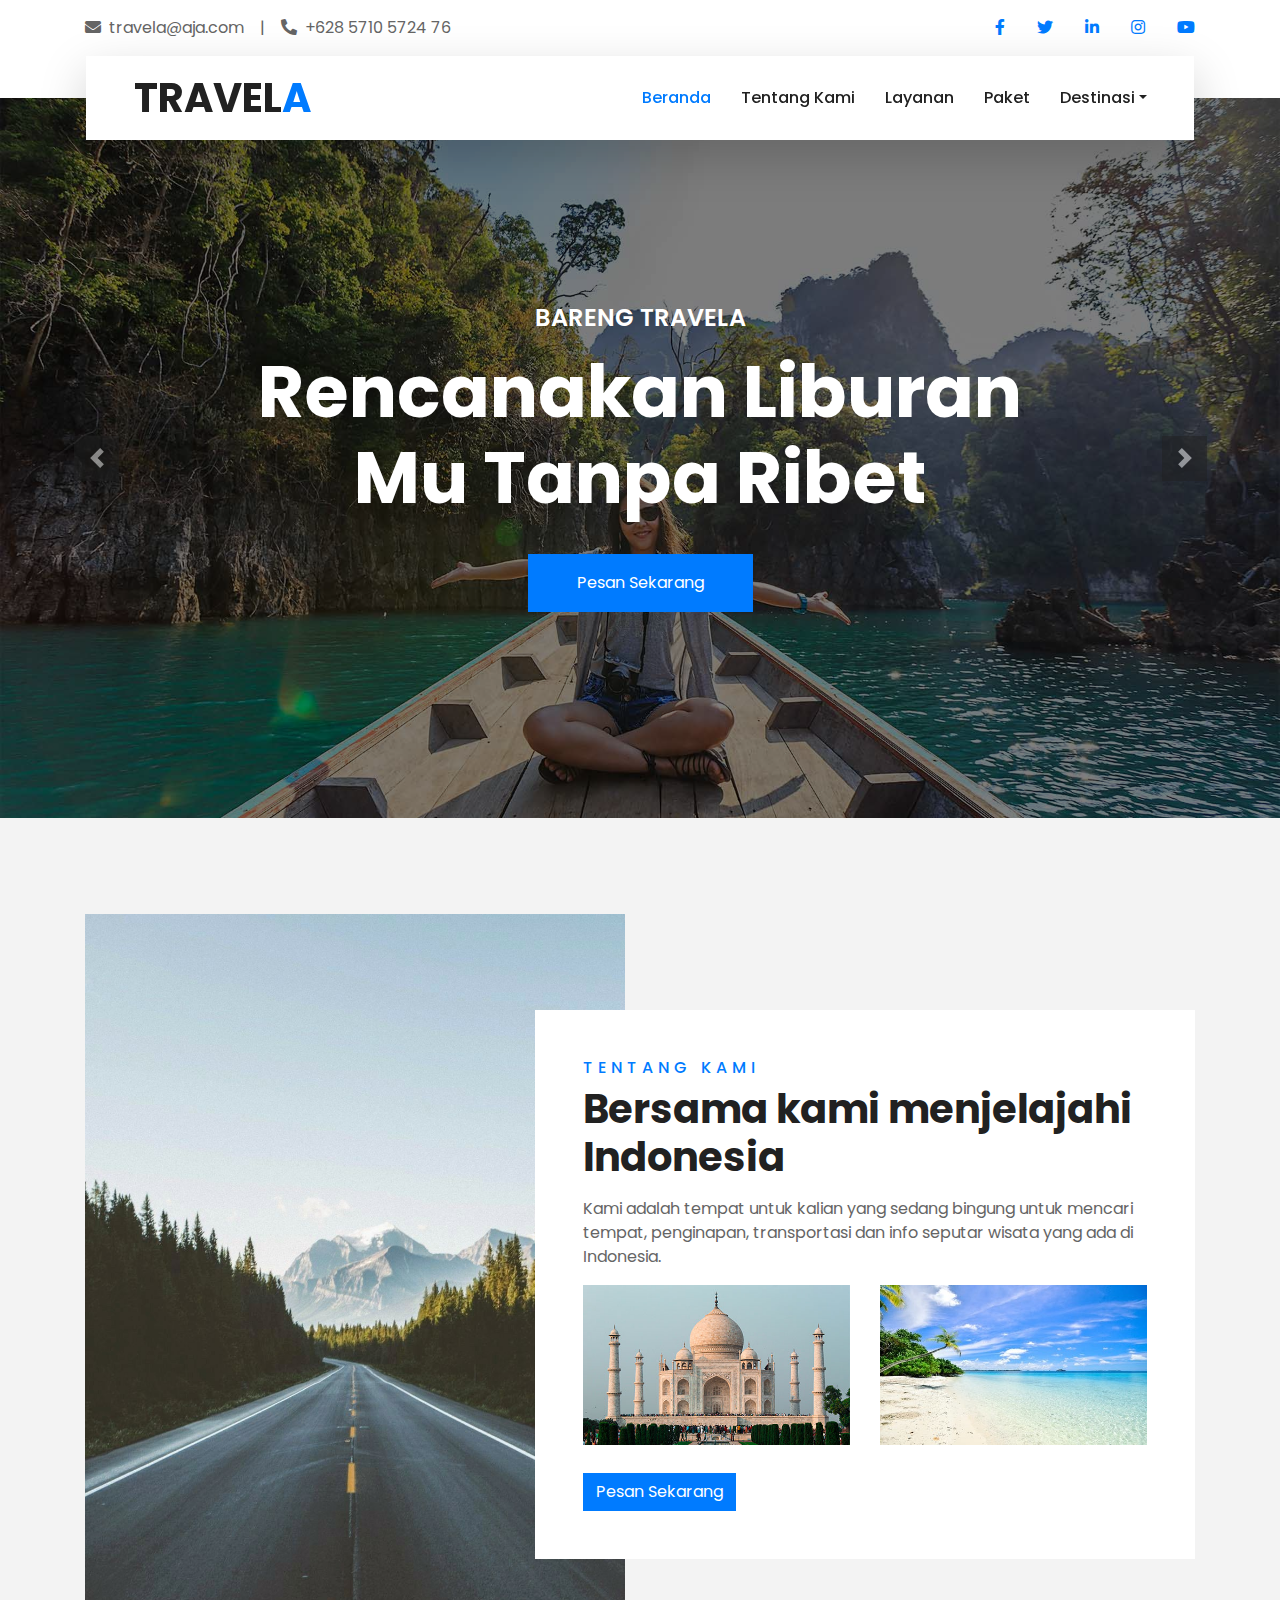
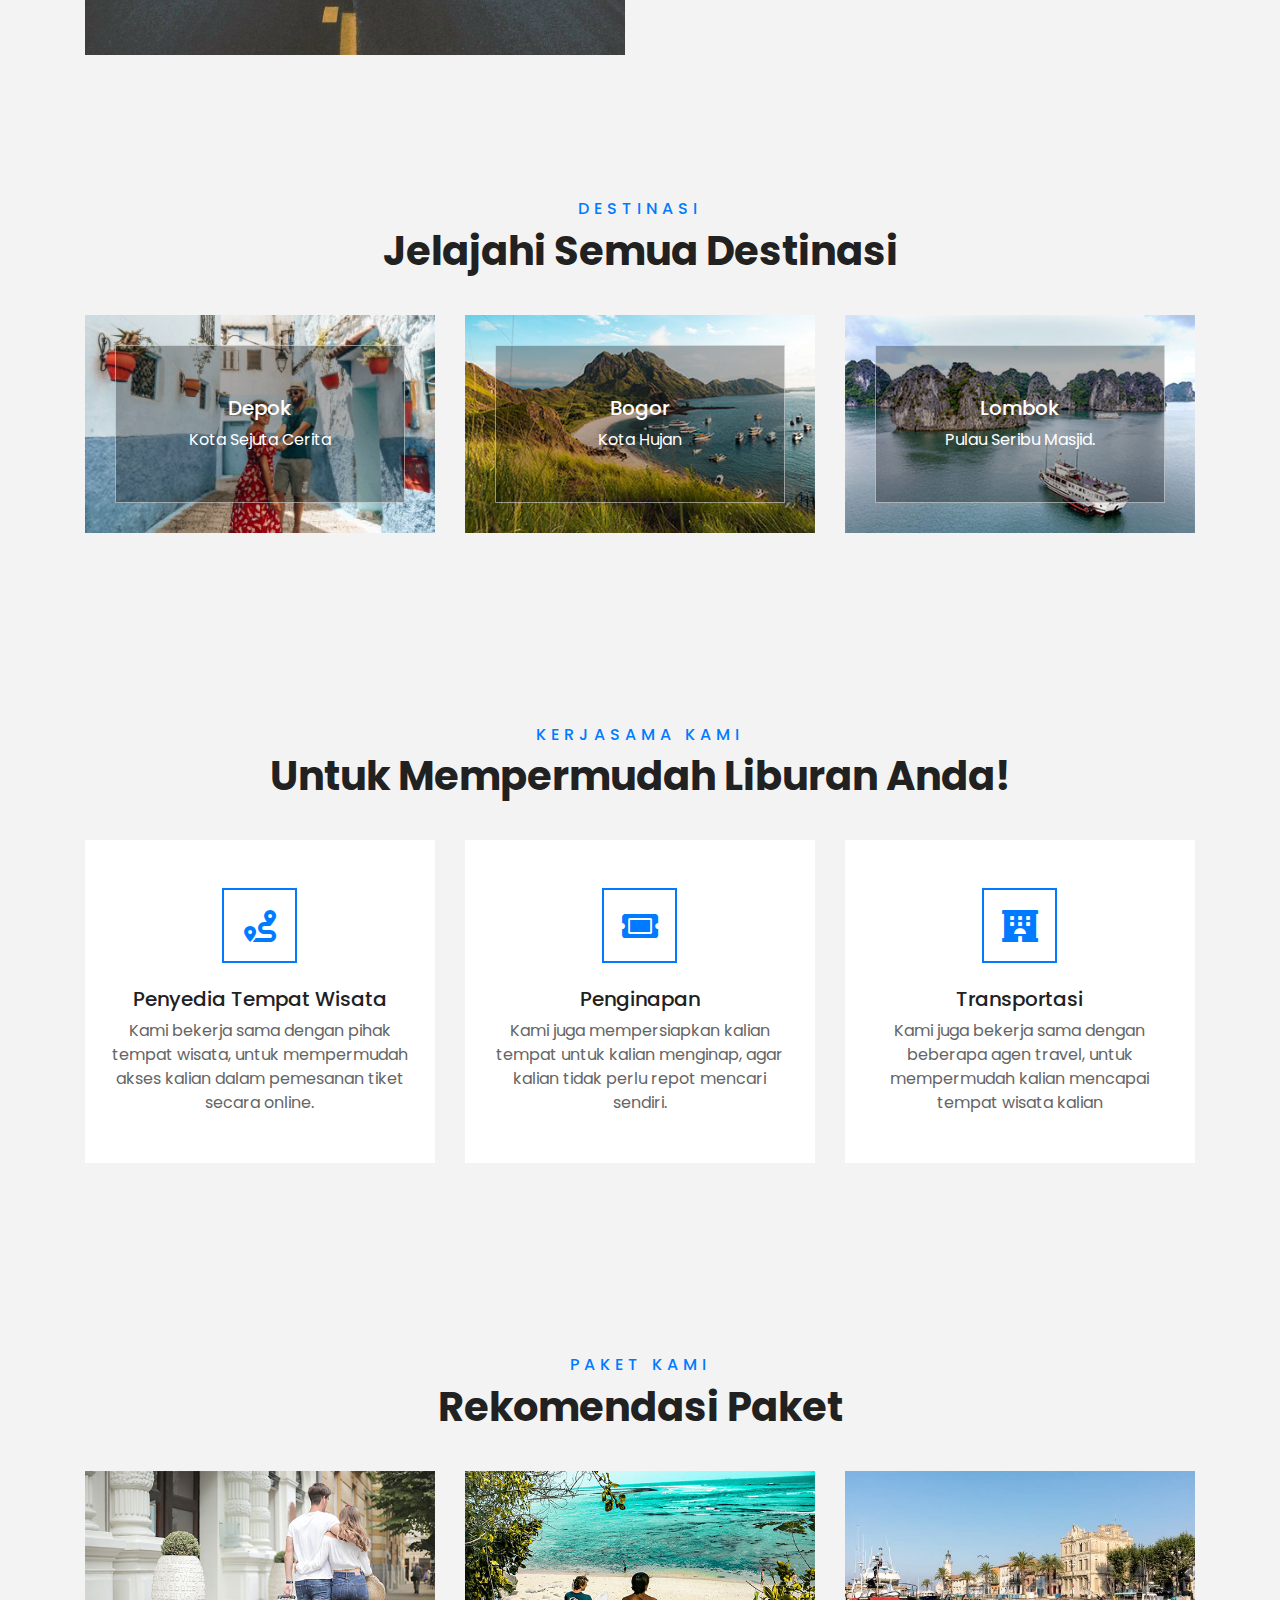
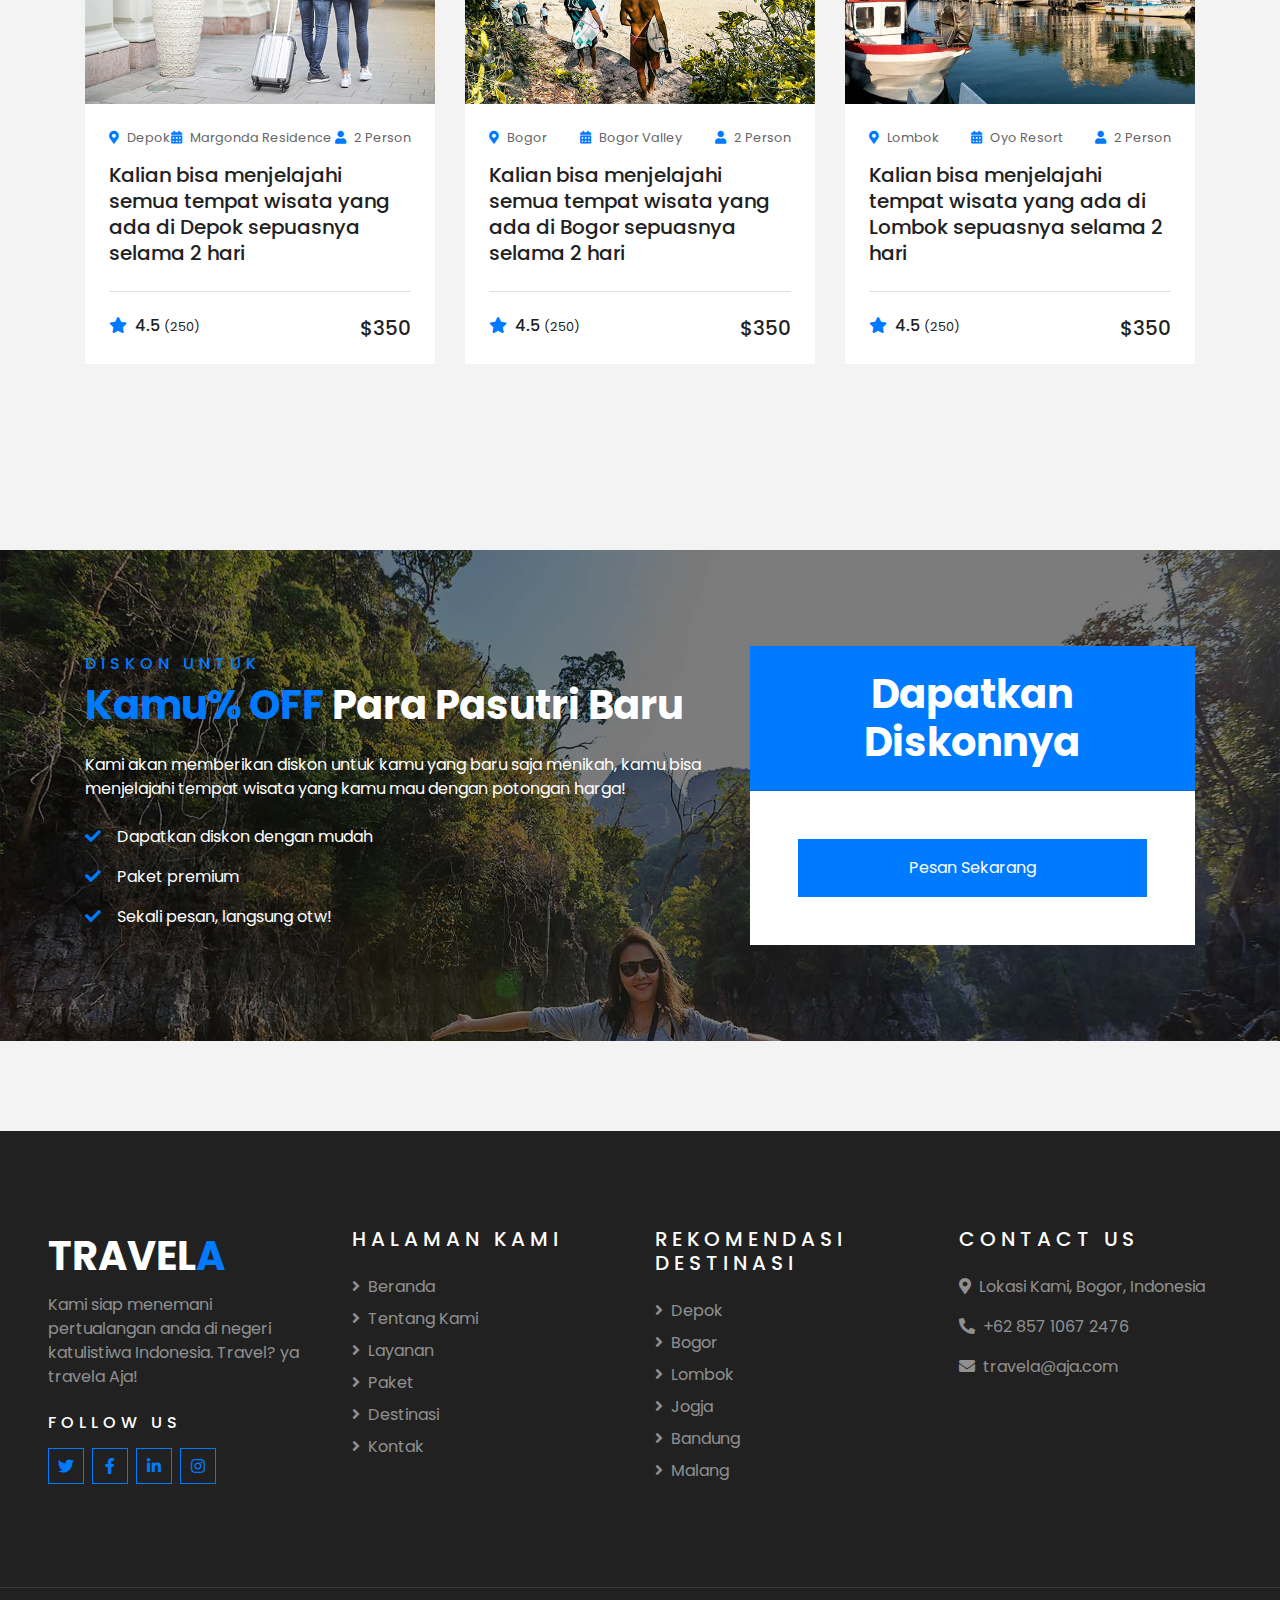
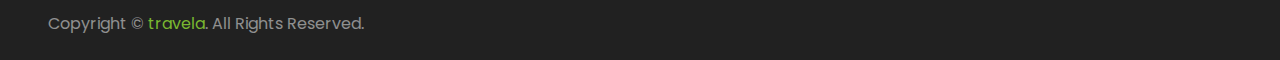
<file: home.html>
<!DOCTYPE html>
<html lang="en">

<head>
    <meta charset="utf-8">
    <title>TRAVELA</title>
    <meta content="width=device-width, initial-scale=1.0" name="viewport">
    <meta content="Free HTML Templates" name="keywords">
    <meta content="Free HTML Templates" name="description">

    <!-- Favicon -->
    <link href="img/favicon.ico" rel="icon">
    <link rel="icon" type="image/png" href="img/favicon.png">

    <!-- Google Web Fonts -->
    <link rel="preconnect" href="https://fonts.gstatic.com">
    <link href="https://fonts.googleapis.com/css2?family=Poppins:wght@400;500;600;700&display=swap" rel="stylesheet"> 

    <!-- Font Awesome -->
    <link href="https://cdnjs.cloudflare.com/ajax/libs/font-awesome/5.10.0/css/all.min.css" rel="stylesheet">

    <!-- Libraries Stylesheet -->
    <link href="lib/owlcarousel/assets/owl.carousel.min.css" rel="stylesheet">
    <link href="lib/tempusdominus/css/tempusdominus-bootstrap-4.min.css" rel="stylesheet" />

    <!-- Customized Bootstrap Stylesheet -->
    <link href="css/style.css" rel="stylesheet">
</head>

<body>
    <!-- Topbar Start -->
    <div class="container-fluid bg-light pt-3 d-none d-lg-block">
        <div class="container">
            <div class="row">
                <div class="col-lg-6 text-center text-lg-left mb-2 mb-lg-0">
                    <div class="d-inline-flex align-items-center">
                        <p><i class="fa fa-envelope mr-2"></i>travela@aja.com</p>
                        <p class="text-body px-3">|</p>
                        <p><i class="fa fa-phone-alt mr-2"></i>+628 5710 5724 76</p>
                    </div>
                </div>
                <div class="col-lg-6 text-center text-lg-right">
                    <div class="d-inline-flex align-items-center">
                        <a class="text-primary px-3" href="">
                            <i class="fab fa-facebook-f"></i>
                        </a>
                        <a class="text-primary px-3" href="">
                            <i class="fab fa-twitter"></i>
                        </a>
                        <a class="text-primary px-3" href="">
                            <i class="fab fa-linkedin-in"></i>
                        </a>
                        <a class="text-primary px-3" href="">
                            <i class="fab fa-instagram"></i>
                        </a>
                        <a class="text-primary pl-3" href="">
                            <i class="fab fa-youtube"></i>
                        </a>
                    </div>
                </div>
            </div>
        </div>
    </div>
    <!-- Topbar End -->


    <!-- Navbar Start -->
    <div class="container-fluid position-relative nav-bar p-0">
        <div class="container-lg position-relative p-0 px-lg-3" style="z-index: 9;">
            <nav class="navbar navbar-expand-lg bg-light navbar-light shadow-lg py-3 py-lg-0 pl-3 pl-lg-5">
                <a href="" class="navbar-brand">
                    <h1 class="m-0 text-primary"><span class="text-dark">TRAVEL</span>A</h1>
                </a>
                <button type="button" class="navbar-toggler" data-toggle="collapse" data-target="#navbarCollapse">
                    <span class="navbar-toggler-icon"></span>
                </button>
                <div class="collapse navbar-collapse justify-content-between px-3" id="navbarCollapse">
                    <div class="navbar-nav ml-auto py-0">
                        <a href="index.html" class="nav-item nav-link active">Beranda</a>
                        <a href="about.html" class="nav-item nav-link">Tentang Kami</a>
                        <a href="service.html" class="nav-item nav-link">Layanan</a>
                        <a href="package.html" class="nav-item nav-link">Paket</a>
                        <div class="nav-item dropdown">
                            <a href="#" class="nav-link dropdown-toggle" data-toggle="dropdown">Destinasi</a>
                            <div class="dropdown-menu border-0 rounded-0 m-0">
                                <a href="Depok.html" class="dropdown-item">Depok</a>
                                <a href="Bogor.html" class="dropdown-item">Bogor</a>
                                <a href="Lombok.html" class="dropdown-item">Lombok</a>
                                <a href="Jogja.html" class="dropdown-item">Jogja</a>
                                <a href="Bandung.html" class="dropdown-item">Bandung</a>
                                <a href="Malang.html" class="dropdown-item">Malang</a>
                            </div>
                        </div>
                    </div>
                </div>
            </nav>
        </div>
    </div>
    <!-- Navbar End -->


    <!-- Carousel Start -->
    <div class="container-fluid p-0">
        <div id="header-carousel" class="carousel slide" data-ride="carousel">
            <div class="carousel-inner">
                <div class="carousel-item active">
                    <img class="w-100" src="img/carousel-1.jpg" alt="Image">
                    <div class="carousel-caption d-flex flex-column align-items-center justify-content-center">
                        <div class="p-3" style="max-width: 900px;">
                            <h4 class="text-white text-uppercase mb-md-3">Bareng Travela</h4>
                            <h1 class="display-3 text-white mb-md-4">Rencanakan Liburan Mu Tanpa Ribet</h1>
                            <a href="" class="btn btn-primary py-md-3 px-md-5 mt-2">Pesan Sekarang</a>
                        </div>
                    </div>
                </div>
                <div class="carousel-item">
                    <img class="w-100" src="img/carousel-2.jpg" alt="Image">
                    <div class="carousel-caption d-flex flex-column align-items-center justify-content-center">
                        <div class="p-3" style="max-width: 900px;">
                            <h4 class="text-white text-uppercase mb-md-3">Bareng Travela</h4>
                            <h1 class="display-3 text-white mb-md-4">Sekali Klik Langsung OTW!</h1>
                            <a href="" class="btn btn-primary py-md-3 px-md-5 mt-2">Pesan Sekarang</a>
                        </div>
                    </div>
                </div>
            </div>
            <a class="carousel-control-prev" href="#header-carousel" data-slide="prev">
                <div class="btn btn-dark" style="width: 45px; height: 45px;">
                    <span class="carousel-control-prev-icon mb-n2"></span>
                </div>
            </a>
            <a class="carousel-control-next" href="#header-carousel" data-slide="next">
                <div class="btn btn-dark" style="width: 45px; height: 45px;">
                    <span class="carousel-control-next-icon mb-n2"></span>
                </div>
            </a>
        </div>
    </div>
    <!-- Carousel End -->

    <!-- About Start -->
    <div class="container-fluid py-5">
        <div class="container pt-5">
            <div class="row">
                <div class="col-lg-6" style="min-height: 500px;">
                    <div class="position-relative h-100">
                        <img class="position-absolute w-100 h-100" src="img/about.jpg" style="object-fit: cover;">
                    </div>
                </div>
                <div class="col-lg-6 pt-5 pb-lg-5">
                    <div class="about-text bg-white p-4 p-lg-5 my-lg-5">
                        <h6 class="text-primary text-uppercase" style="letter-spacing: 5px;">Tentang Kami</h6>
                        <h1 class="mb-3">Bersama kami menjelajahi Indonesia</h1>
                        <p>Kami adalah tempat untuk kalian yang sedang bingung untuk mencari tempat, penginapan, transportasi dan info seputar wisata yang ada di Indonesia.</p>
                        <div class="row mb-4">
                            <div class="col-6">
                                <img class="img-fluid" src="img/about-1.jpg" alt="">
                            </div>
                            <div class="col-6">
                                <img class="img-fluid" src="img/about-2.jpg" alt="">
                            </div>
                        </div>
                        <a href="package.html" class="btn btn-primary mt-1">Pesan Sekarang</a>
                    </div>
                </div>
            </div>
        </div>
    </div>
    <!-- About End -->



    <!-- Destination Start -->
    <div class="container-fluid py-5">
        <div class="container pt-5 pb-3">
            <div class="text-center mb-3 pb-3">
                <h6 class="text-primary text-uppercase" style="letter-spacing: 5px;">Destinasi</h6>
                <h1>Jelajahi Semua Destinasi</h1>
            </div>
            <div class="row">
                <div class="col-lg-4 col-md-6 mb-4">
                    <div class="destination-item position-relative overflow-hidden mb-2">
                        <img class="img-fluid" src="img/destination-1.jpg" alt="">
                        <a class="destination-overlay text-white text-decoration-none" href="Depok.html">
                            <h5 class="text-white">Depok</h5>
                            <span>Kota Sejuta Cerita</span>
                        </a>
                    </div>
                </div>
                <div class="col-lg-4 col-md-6 mb-4">
                    <div class="destination-item position-relative overflow-hidden mb-2">
                        <img class="img-fluid" src="img/destination-2.jpg" alt="">
                        <a class="destination-overlay text-white text-decoration-none" href="Bogor.html">
                            <h5 class="text-white">Bogor</h5>
                            <span>Kota Hujan</span>
                        </a>
                    </div>
                </div>
                <div class="col-lg-4 col-md-6 mb-4">
                    <div class="destination-item position-relative overflow-hidden mb-2">
                        <img class="img-fluid" src="img/destination-3.jpg" alt="">
                        <a class="destination-overlay text-white text-decoration-none" href="Lombok.html">
                            <h5 class="text-white">Lombok</h5>
                            <span>Pulau Seribu Masjid.</span>
                        </a>
                    </div>
                </div>
            </div>
        </div>
    </div>
    <!-- Destination Start -->


    <!-- Service Start -->
    <div class="container-fluid py-5">
        <div class="container pt-5 pb-3">
            <div class="text-center mb-3 pb-3">
                <h6 class="text-primary text-uppercase" style="letter-spacing: 5px;">Kerjasama Kami</h6>
                <h1>Untuk Mempermudah Liburan Anda!</h1>
            </div>
            <div class="row">
                <div class="col-lg-4 col-md-6 mb-4">
                    <div class="service-item bg-white text-center mb-2 py-5 px-4">
                        <i class="fa fa-2x fa-route mx-auto mb-4"></i>
                        <h5 class="mb-2">Penyedia Tempat Wisata</h5>
                        <p class="m-0">Kami bekerja sama dengan pihak tempat wisata, untuk mempermudah akses kalian dalam pemesanan tiket secara online.</p>
                    </div>
                </div>
                <div class="col-lg-4 col-md-6 mb-4">
                    <div class="service-item bg-white text-center mb-2 py-5 px-4">
                        <i class="fa fa-2x fa-ticket-alt mx-auto mb-4"></i>
                        <h5 class="mb-2">Penginapan</h5>
                        <p class="m-0">Kami juga mempersiapkan kalian tempat untuk kalian menginap, agar kalian tidak perlu repot mencari sendiri.  </p>
                    </div>
                </div>
                <div class="col-lg-4 col-md-6 mb-4">
                    <div class="service-item bg-white text-center mb-2 py-5 px-4">
                        <i class="fa fa-2x fa-hotel mx-auto mb-4"></i>
                        <h5 class="mb-2">Transportasi</h5>
                        <p class="m-0">Kami juga bekerja sama dengan beberapa agen travel, untuk mempermudah kalian mencapai tempat wisata kalian</p>
                    </div>
                </div>
            </div>
        </div>
    </div>
    <!-- Service End -->


    <!-- Packages Start -->
    <div class="container-fluid py-5">
        <div class="container pt-5 pb-3">
            <div class="text-center mb-3 pb-3">
                <h6 class="text-primary text-uppercase" style="letter-spacing: 5px;">Paket Kami</h6>
                <h1>Rekomendasi Paket</h1>
            </div>
            <div class="row">
                <div class="col-lg-4 col-md-6 mb-4">
                    <div class="package-item bg-white mb-2">
                        <img class="img-fluid" src="img/package-1.jpg" alt="">
                        <div class="p-4">
                            <div class="d-flex justify-content-between mb-3">
                                <small class="m-0"><i class="fa fa-map-marker-alt text-primary mr-2"></i>Depok</small>
                                <small class="m-0"><i class="fa fa-calendar-alt text-primary mr-2"></i>Margonda Residence</small>
                                <small class="m-0"><i class="fa fa-user text-primary mr-2"></i>2 Person</small>
                            </div>
                            <a class="h5 text-decoration-none" href="Depok.html">Kalian bisa menjelajahi semua tempat wisata yang ada di Depok sepuasnya selama 2 hari</a>
                            <div class="border-top mt-4 pt-4">
                                <div class="d-flex justify-content-between">
                                    <h6 class="m-0"><i class="fa fa-star text-primary mr-2"></i>4.5 <small>(250)</small></h6>
                                    <h5 class="m-0">$350</h5>
                                </div>
                            </div>
                        </div>
                    </div>
                </div>
                <div class="col-lg-4 col-md-6 mb-4">
                    <div class="package-item bg-white mb-2">
                        <img class="img-fluid" src="img/package-2.jpg" alt="">
                        <div class="p-4">
                            <div class="d-flex justify-content-between mb-3">
                                <small class="m-0"><i class="fa fa-map-marker-alt text-primary mr-2"></i>Bogor</small>
                                <small class="m-0"><i class="fa fa-calendar-alt text-primary mr-2"></i>Bogor Valley</small>
                                <small class="m-0"><i class="fa fa-user text-primary mr-2"></i>2 Person</small>
                            </div>
                            <a class="h5 text-decoration-none" href="Bogor.html">Kalian bisa menjelajahi semua tempat wisata yang ada di Bogor sepuasnya selama 2 hari</a>
                            <div class="border-top mt-4 pt-4">
                                <div class="d-flex justify-content-between">
                                    <h6 class="m-0"><i class="fa fa-star text-primary mr-2"></i>4.5 <small>(250)</small></h6>
                                    <h5 class="m-0">$350</h5>
                                </div>
                            </div>
                        </div>
                    </div>
                </div>
                <div class="col-lg-4 col-md-6 mb-4">
                    <div class="package-item bg-white mb-2">
                        <img class="img-fluid" src="img/package-3.jpg" alt="">
                        <div class="p-4">
                            <div class="d-flex justify-content-between mb-3">
                                <small class="m-0"><i class="fa fa-map-marker-alt text-primary mr-2"></i>Lombok</small>
                                <small class="m-0"><i class="fa fa-calendar-alt text-primary mr-2"></i>Oyo Resort</small>
                                <small class="m-0"><i class="fa fa-user text-primary mr-2"></i>2 Person</small>
                            </div>
                            <a class="h5 text-decoration-none" href="Lombok.html">Kalian bisa menjelajahi tempat wisata yang ada di Lombok sepuasnya selama 2 hari</a>
                            <div class="border-top mt-4 pt-4">
                                <div class="d-flex justify-content-between">
                                    <h6 class="m-0"><i class="fa fa-star text-primary mr-2"></i>4.5 <small>(250)</small></h6>
                                    <h5 class="m-0">$350</h5>
                                </div>
                            </div>
                        </div>
                    </div>
                </div>
            </div>
        </div>
    </div>
    <!-- Packages End -->


    <!-- Registration Start -->
    <div class="container-fluid bg-registration py-5" style="margin: 90px 0;">
        <div class="container py-5">
            <div class="row align-items-center">
                <div class="col-lg-7 mb-5 mb-lg-0">
                    <div class="mb-4">
                        <h6 class="text-primary text-uppercase" style="letter-spacing: 5px;">Diskon untuk </h6>
                        <h1 class="text-white"><span class="text-primary">Kamu% OFF</span> Para Pasutri Baru</h1>
                    </div>
                <p class="text-white">Kami akan memberikan diskon untuk kamu yang baru saja menikah, kamu bisa menjelajahi tempat wisata yang kamu mau dengan potongan harga!</p>
                    <ul class="list-inline text-white m-0">
                        <li class="py-2"><i class="fa fa-check text-primary mr-3"></i>Dapatkan diskon dengan mudah</li>
                        <li class="py-2"><i class="fa fa-check text-primary mr-3"></i>Paket premium</li>
                        <li class="py-2"><i class="fa fa-check text-primary mr-3"></i>Sekali pesan, langsung otw!</li>
                    </ul>
                </div>
                <div class="col-lg-5">
                    <div class="card border-0">
                        <div class="card-header bg-primary text-center p-4">
                            <h1 class="text-white m-0">Dapatkan Diskonnya</h1>
                        </div>
                        <div class="card-body rounded-bottom bg-white p-5">
                            <form>
                                <a href="package.html" class="btn btn-primary btn-block py-3">Pesan Sekarang</a>
                                </div>
                            </form>
                        </div>
                    </div>
                </div>
            </div>
        </div>
    </div>
    <!-- Registration End -->

    <!-- Footer Start -->
    <div class="container-fluid bg-dark text-white-50 py-5 px-sm-3 px-lg-5" style="margin-top: 90px;">
        <div class="row pt-5">
            <div class="col-lg-3 col-md-6 mb-5">
                <a href="" class="navbar-brand">
                    <h1 class="text-primary"><span class="text-white">TRAVEL</span>A</h1>
                </a>
                <p>Kami siap menemani pertualangan anda di negeri katulistiwa Indonesia. Travel? ya travela Aja!</p>
                <h6 class="text-white text-uppercase mt-4 mb-3" style="letter-spacing: 5px;">Follow Us</h6>
                <div class="d-flex justify-content-start">
                    <a class="btn btn-outline-primary btn-square mr-2" href="#"><i class="fab fa-twitter"></i></a>
                    <a class="btn btn-outline-primary btn-square mr-2" href="#"><i class="fab fa-facebook-f"></i></a>
                    <a class="btn btn-outline-primary btn-square mr-2" href="#"><i class="fab fa-linkedin-in"></i></a>
                    <a class="btn btn-outline-primary btn-square" href="#"><i class="fab fa-instagram"></i></a>
                </div>
            </div>
            <div class="col-lg-3 col-md-6 mb-5">
                <h5 class="text-white text-uppercase mb-4" style="letter-spacing: 5px;">Halaman Kami</h5>
                <div class="d-flex flex-column justify-content-start">
                    <a class="text-white-50 mb-2" href="home.html"><i class="fa fa-angle-right mr-2"></i>Beranda</a>
                    <a class="text-white-50 mb-2" href="about.html"><i class="fa fa-angle-right mr-2"></i>Tentang Kami</a>
                    <a class="text-white-50 mb-2" href="service.html"><i class="fa fa-angle-right mr-2"></i>Layanan</a>
                    <a class="text-white-50 mb-2" href="package.html"><i class="fa fa-angle-right mr-2"></i>Paket</a>
                    <a class="text-white-50 mb-2" href="Depok.html"><i class="fa fa-angle-right mr-2"></i>Destinasi</a>
                    <a class="text-white-50 mb-2" href="contact.html"><i class="fa fa-angle-right mr-2"></i>Kontak</a>
                </div>
            </div>
            <div class="col-lg-3 col-md-6 mb-5">
                <h5 class="text-white text-uppercase mb-4" style="letter-spacing: 5px;">Rekomendasi Destinasi</h5>
                <div class="d-flex flex-column justify-content-start">
                    <a class="text-white-50 mb-2" href="Depok.html"><i class="fa fa-angle-right mr-2"></i>Depok</a>
                    <a class="text-white-50 mb-2" href="Bogor.html"><i class="fa fa-angle-right mr-2"></i>Bogor</a>
                    <a class="text-white-50 mb-2" href="Lombok.html"><i class="fa fa-angle-right mr-2"></i>Lombok</a>
                    <a class="text-white-50 mb-2" href="Jogja.html"><i class="fa fa-angle-right mr-2"></i>Jogja</a>
                    <a class="text-white-50 mb-2" href="Bandung.html"><i class="fa fa-angle-right mr-2"></i>Bandung</a>
                    <a class="text-white-50 mb-2" href="Malang.html"><i class="fa fa-angle-right mr-2"></i>Malang</a>
                </div>
            </div>
            <div class="col-lg-3 col-md-6 mb-5">
                <h5 class="text-white text-uppercase mb-4" style="letter-spacing: 5px;">Contact Us</h5>
                <p><i class="fa fa-map-marker-alt mr-2"></i>Lokasi Kami, Bogor, Indonesia</p>
                <p><i class="fa fa-phone-alt mr-2"></i>+62 857 1067 2476</p>
                <p><i class="fa fa-envelope mr-2"></i>travela@aja.com</p>
            </div>
        </div>
    </div>
    <div class="container-fluid bg-dark text-white border-top py-4 px-sm-3 px-md-5" style="border-color: rgba(256, 256, 256, .1) !important;">
        <div class="row">
            <div class="col-lg-6 text-center text-md-left mb-3 mb-md-0">
                <p class="m-0 text-white-50">Copyright &copy; <a href="home.html">travela</a>. All Rights Reserved.</a>
                </p>
            </div>
        </div>
    </div>
    <!-- Footer End -->


    <!-- Back to Top -->
    <a href="#" class="btn btn-lg btn-primary btn-lg-square back-to-top"><i class="fa fa-angle-double-up"></i></a>


    <!-- JavaScript Libraries -->
    <script src="https://code.jquery.com/jquery-3.4.1.min.js"></script>
    <script src="https://stackpath.bootstrapcdn.com/bootstrap/4.4.1/js/bootstrap.bundle.min.js"></script>
    <script src="lib/easing/easing.min.js"></script>
    <script src="lib/owlcarousel/owl.carousel.min.js"></script>
    <script src="lib/tempusdominus/js/moment.min.js"></script>
    <script src="lib/tempusdominus/js/moment-timezone.min.js"></script>
    <script src="lib/tempusdominus/js/tempusdominus-bootstrap-4.min.js"></script>

    <!-- Contact Javascript File -->
    <script src="mail/jqBootstrapValidation.min.js"></script>
    <script src="mail/contact.js"></script>

    <!-- Template Javascript -->
    <script src="js/main.js"></script>
</body>

</html>
</file>
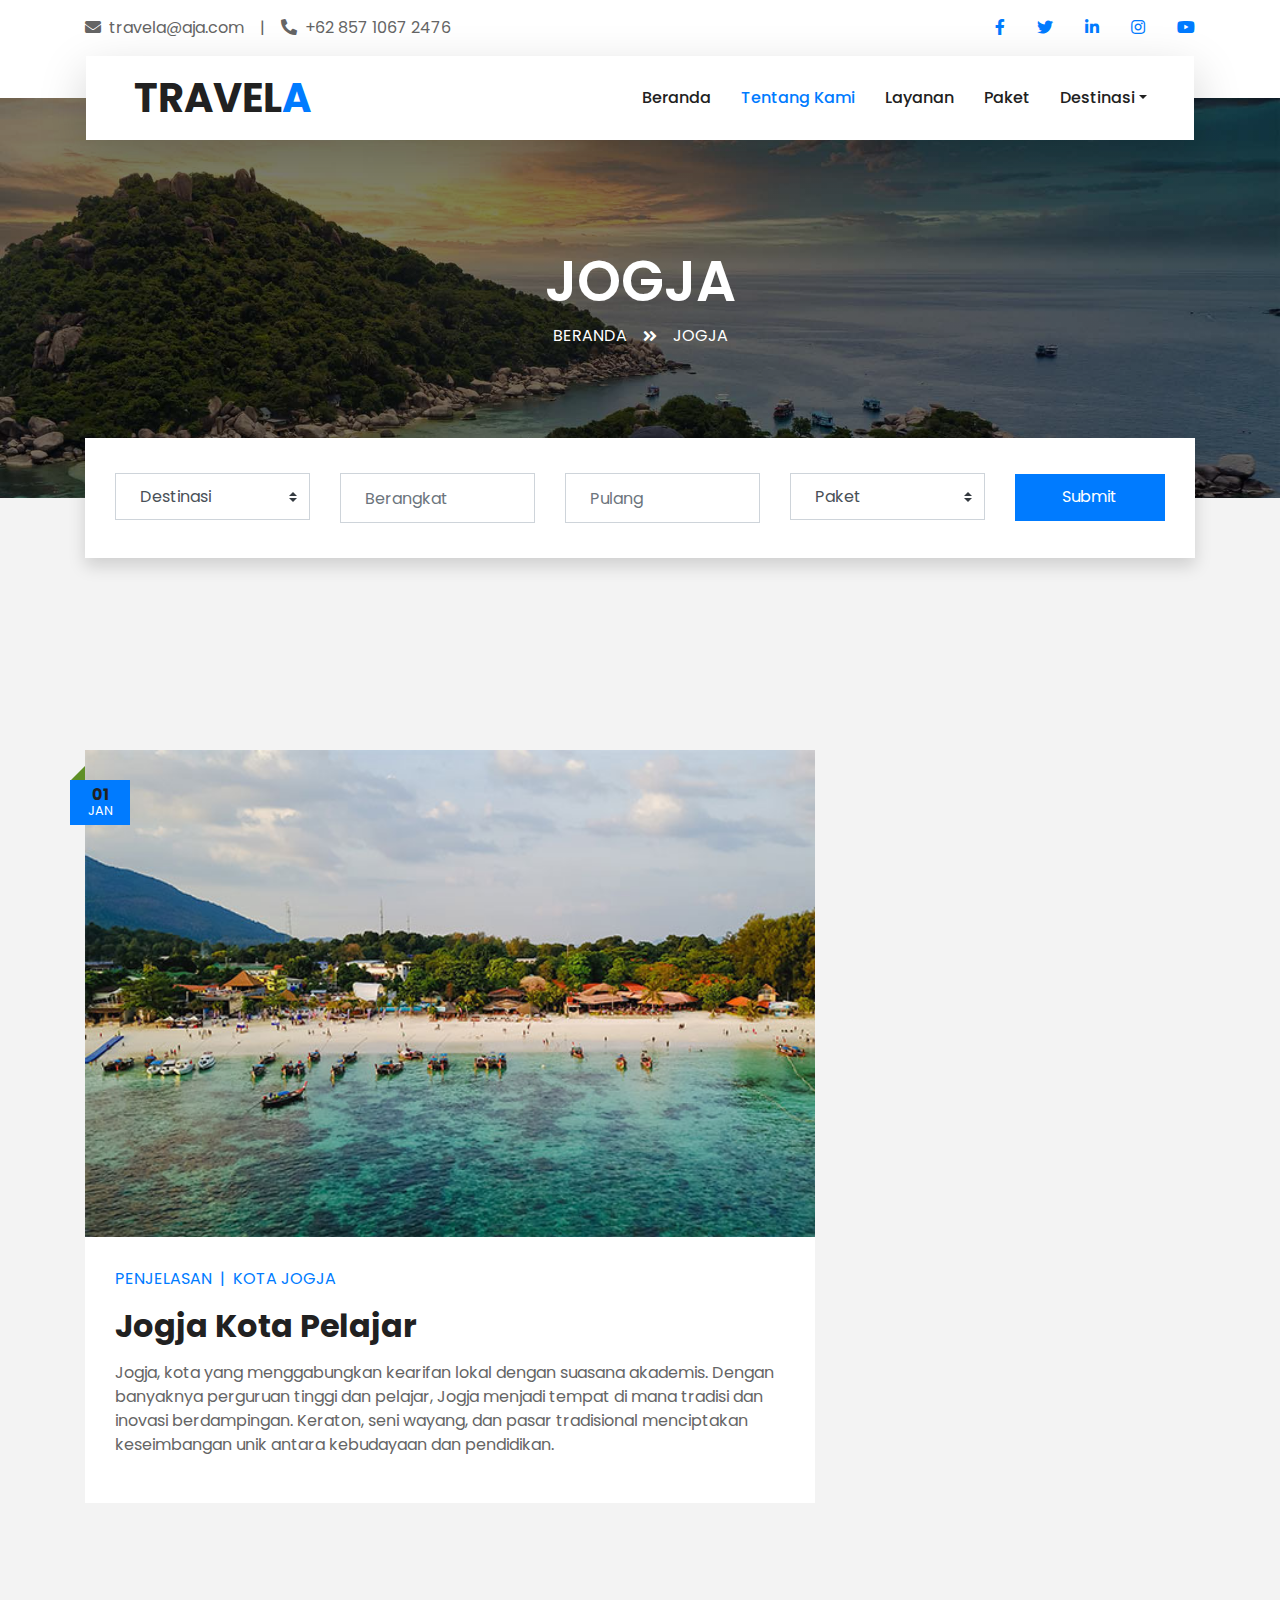
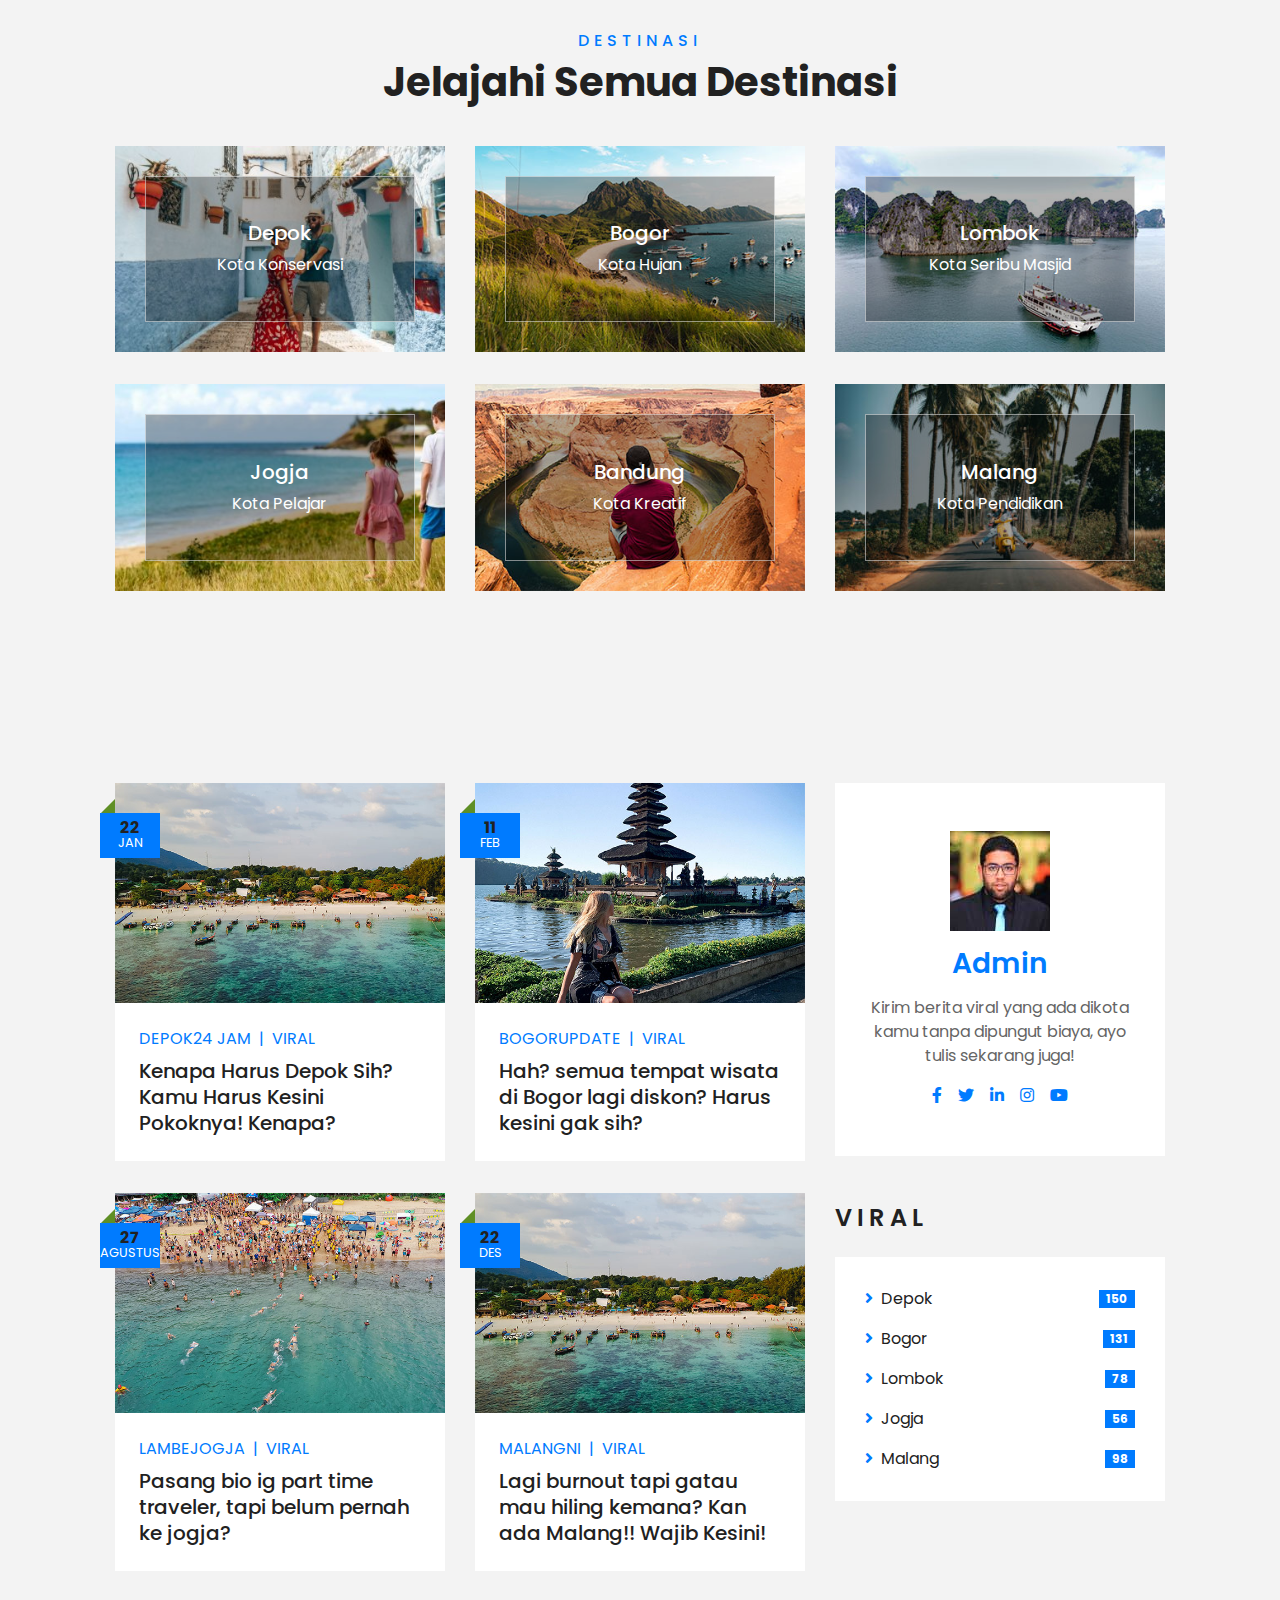
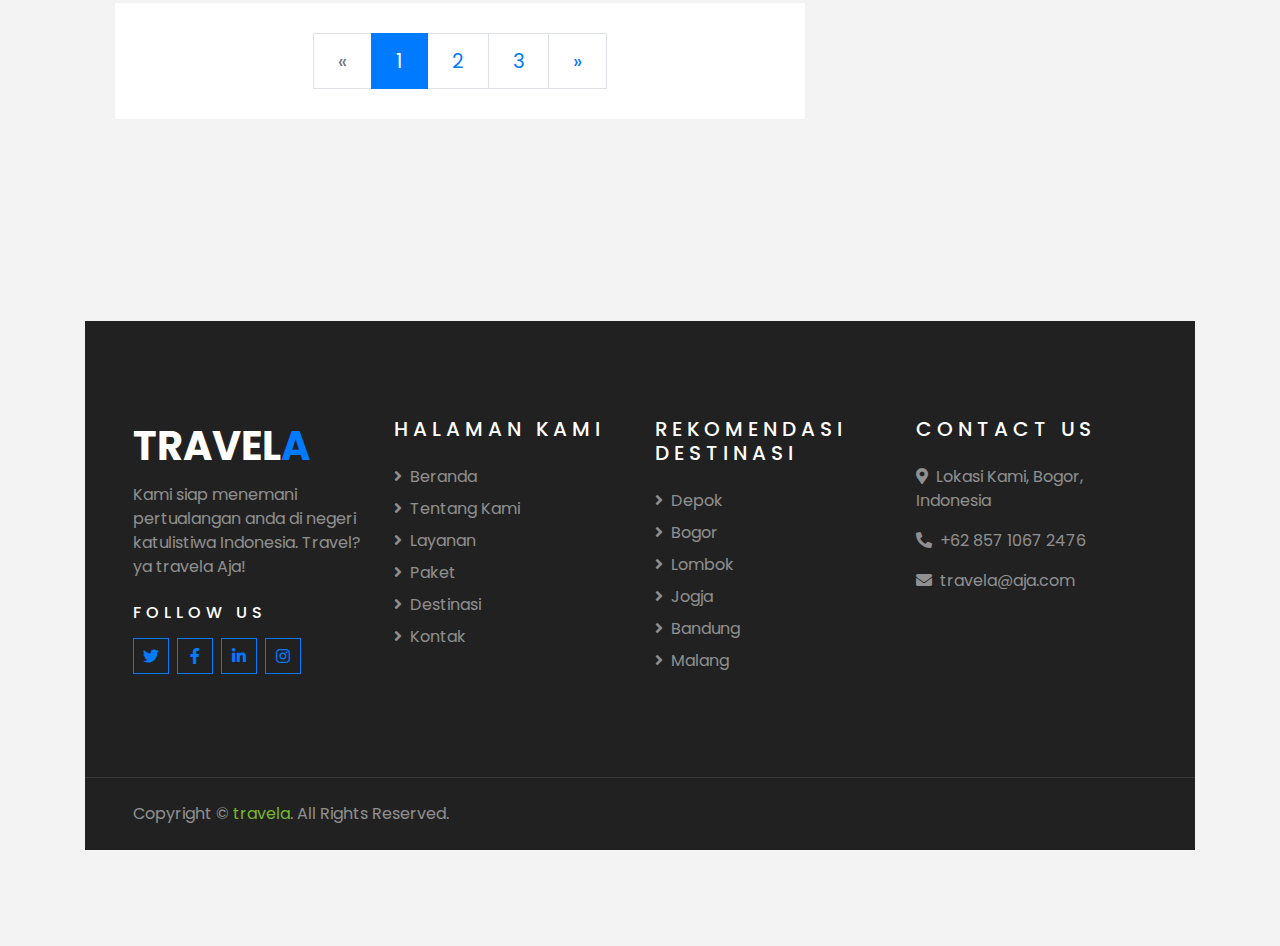
<file: Jogja.html>
<!DOCTYPE html>
<html lang="en">

<head>
    <meta charset="utf-8">
    <title>TRAVELA</title>
    <meta content="width=device-width, initial-scale=1.0" name="viewport">
    <meta content="Free HTML Templates" name="keywords">
    <meta content="Free HTML Templates" name="description">

    <!-- Favicon -->
    <link href="img/favicon.ico" rel="icon">
    <link rel="icon" type="image/png" href="img/favicon.png">


    <!-- Google Web Fonts -->
    <link rel="preconnect" href="https://fonts.gstatic.com">
    <link href="https://fonts.googleapis.com/css2?family=Poppins:wght@400;500;600;700&display=swap" rel="stylesheet"> 

    <!-- Font Awesome -->
    <link href="https://cdnjs.cloudflare.com/ajax/libs/font-awesome/5.10.0/css/all.min.css" rel="stylesheet">

    <!-- Libraries Stylesheet -->
    <link href="lib/owlcarousel/assets/owl.carousel.min.css" rel="stylesheet">
    <link href="lib/tempusdominus/css/tempusdominus-bootstrap-4.min.css" rel="stylesheet" />

    <!-- Customized Bootstrap Stylesheet -->
    <link href="css/style.css" rel="stylesheet">
</head>

<body>
    <!-- Topbar Start -->
    <div class="container-fluid bg-light pt-3 d-none d-lg-block">
        <div class="container">
            <div class="row">
                <div class="col-lg-6 text-center text-lg-left mb-2 mb-lg-0">
                    <div class="d-inline-flex align-items-center">
                        <p><i class="fa fa-envelope mr-2"></i>travela@aja.com</p>
                        <p class="text-body px-3">|</p>
                        <p><i class="fa fa-phone-alt mr-2"></i>+62 857 1067 2476</p>
                    </div>
                </div>
                <div class="col-lg-6 text-center text-lg-right">
                    <div class="d-inline-flex align-items-center">
                        <a class="text-primary px-3" href="">
                            <i class="fab fa-facebook-f"></i>
                        </a>
                        <a class="text-primary px-3" href="">
                            <i class="fab fa-twitter"></i>
                        </a>
                        <a class="text-primary px-3" href="">
                            <i class="fab fa-linkedin-in"></i>
                        </a>
                        <a class="text-primary px-3" href="">
                            <i class="fab fa-instagram"></i>
                        </a>
                        <a class="text-primary pl-3" href="">
                            <i class="fab fa-youtube"></i>
                        </a>
                    </div>
                </div>
            </div>
        </div>
    </div>
    <!-- Topbar End -->


    <!-- Navbar Start -->
    <div class="container-fluid position-relative nav-bar p-0">
        <div class="container-lg position-relative p-0 px-lg-3" style="z-index: 9;">
            <nav class="navbar navbar-expand-lg bg-light navbar-light shadow-lg py-3 py-lg-0 pl-3 pl-lg-5">
                <a href="" class="navbar-brand">
                    <h1 class="m-0 text-primary"><span class="text-dark">TRAVEL</span>A</h1>
                </a>
                <button type="button" class="navbar-toggler" data-toggle="collapse" data-target="#navbarCollapse">
                    <span class="navbar-toggler-icon"></span>
                </button>
                <div class="collapse navbar-collapse justify-content-between px-3" id="navbarCollapse">
                    <div class="navbar-nav ml-auto py-0">
                        <a href="home.html" class="nav-item nav-link">Beranda</a>
                        <a href="about.html" class="nav-item nav-link active">Tentang Kami</a>
                        <a href="service.html" class="nav-item nav-link">Layanan</a>
                        <a href="package.html" class="nav-item nav-link">Paket</a>
                        <div class="nav-item dropdown">
                            <a href="#" class="nav-link dropdown-toggle" data-toggle="dropdown">Destinasi</a>
                            <div class="dropdown-menu border-0 rounded-0 m-0">
                                <a href="Depok.html" class="dropdown-item">Depok</a>
                                <a href="Bogor.html" class="dropdown-item">Bogor</a>
                                <a href="Lombok.html" class="dropdown-item">Lombok</a>
                                <a href="Jogja.html" class="dropdown-item">Jogja</a>
                                <a href="Bandung.html" class="dropdown-item">Bandung</a>
                                <a href="Malang.html" class="dropdown-item">Malang</a>
                            </div>
                        </div>
                        </div>
                    </div>
                </div>
            </nav>
        </div>
    </div>
    <!-- Navbar End -->


    <!-- Header Start -->
    <div class="container-fluid page-header">
        <div class="container">
            <div class="d-flex flex-column align-items-center justify-content-center" style="min-height: 400px">
                <h3 class="display-4 text-white text-uppercase">Jogja</h3>
                <div class="d-inline-flex text-white">
                    <p class="m-0 text-uppercase"><a class="text-white" href="">Beranda</a></p>
                    <i class="fa fa-angle-double-right pt-1 px-3"></i>
                    <p class="m-0 text-uppercase">Jogja</p>
                </div>
            </div>
        </div>
    </div>
    <!-- Header End -->


    <!-- Booking Start -->
    <div class="container-fluid booking mt-5 pb-5">
        <div class="container pb-5">
            <div class="bg-light shadow" style="padding: 30px;">
                <div class="row align-items-center" style="min-height: 60px;">
                    <div class="col-md-10">
                        <form id="bookingForm">
                            <div class="row">
                                <div class="col-md-3">
                                    <div class="mb-3 mb-md-0">
                                        <select id="destination" class="custom-select px-4" style="height: 47px;">
                                            <option selected>Destinasi</option>
                                            <option value="1">Depok</option>
                                            <option value="2">Bogor</option>
                                            <option value="3">Lombok</option>
                                            <option value="4">Jogja</option>
                                            <option value="5">Bandung</option>
                                            <option value="6">Malang</option>
                                        </select>
                                    </div>
                                </div>
                                <div class="col-md-3">
                                    <div class="mb-3 mb-md-0">
                                        <div class="date" id="date1" data-target-input="nearest">
                                            <input type="text" class="form-control p-4 datetimepicker-input" placeholder="Berangkat" data-target="#date1" data-toggle="datetimepicker"/>
                                        </div>
                                    </div>
                                </div>
                                <div class="col-md-3">
                                    <div class="mb-3 mb-md-0">
                                        <div class="date" id="date2" data-target-input="nearest">
                                            <input type="text" class="form-control p-4 datetimepicker-input" placeholder="Pulang" data-target="#date2" data-toggle="datetimepicker"/>
                                        </div>
                                </div>
                                </div>
                                <div class="col-md-3">
                                    <div class="mb-3 mb-md-0">
                                        <select id="duration" class="custom-select px-4" style="height: 47px;">
                                            <option selected>Paket</option>
                                            <option value="1">Terima Beres</option>
                                            <option value="2">Pasutri</option>
                                            <option value="3">Biasa</option>
                                        </select>
                                    </div>
                                </div>
                            </div>
                        </form>
                    </div>
                    <div class="col-md-2">
                        <button class="btn btn-primary btn-block" type="button" style="height: 47px; margin-top: -2px;" onclick="collectFormDataAndRedirect()()">Submit</button>
                      </div>
                </div>
            </div>
        </div>
    </div>
    <!-- Booking End -->


    <!-- Blog Start -->
    <div class="container-fluid py-5">
        <div class="container py-5">
            <div class="row">
                <div class="col-lg-8">
                    <!-- Blog Detail Start -->
                    <div class="pb-3">
                        <div class="blog-item">
                            <div class="position-relative">
                                <img class="img-fluid w-100" src="img/blog-1.jpg" alt="">
                                <div class="blog-date">
                                    <h6 class="font-weight-bold mb-n1">01</h6>
                                    <small class="text-white text-uppercase">Jan</small>
                                </div>
                            </div>
                        </div>
                        <div class="bg-white mb-3" style="padding: 30px;">
                            <div class="d-flex mb-3">
                                <a class="text-primary text-uppercase text-decoration-none" href="">Penjelasan</a>
                                <span class="text-primary px-2">|</span>
                                <a class="text-primary text-uppercase text-decoration-none" href="">Kota Jogja</a>
                            </div>
                            <h2 class="mb-3">Jogja Kota Pelajar</h2>
                            <p>Jogja, kota yang menggabungkan kearifan lokal dengan suasana akademis. Dengan 
                                banyaknya perguruan tinggi dan pelajar, Jogja menjadi tempat di mana tradisi dan inovasi 
                                berdampingan. Keraton, seni wayang, dan pasar tradisional menciptakan keseimbangan 
                                unik antara kebudayaan dan pendidikan.
                            </p>
                    <!-- Blog Detail End -->
                </div>
            </div>
        </div>
    </div>
    <!-- Blog End -->

    <!-- Destination Start -->
    <div class="container-fluid py-5">
        <div class="container pt-5 pb-3">
            <div class="text-center mb-3 pb-3">
                <h6 class="text-primary text-uppercase" style="letter-spacing: 5px;">Destinasi</h6>
                <h1>Jelajahi Semua Destinasi</h1>
            </div>
            <div class="row">
                <div class="col-lg-4 col-md-6 mb-4">
                    <div class="destination-item position-relative overflow-hidden mb-2">
                        <img class="img-fluid" src="img/destination-1.jpg" alt="">
                        <a class="destination-overlay text-white text-decoration-none" href="Depok.html">
                            <h5 class="text-white">Depok</h5>
                            <span>Kota Konservasi</span>
                        </a>
                    </div>
                </div>
                <div class="col-lg-4 col-md-6 mb-4">
                    <div class="destination-item position-relative overflow-hidden mb-2">
                        <img class="img-fluid" src="img/destination-2.jpg" alt="">
                        <a class="destination-overlay text-white text-decoration-none" href="Bogor.html">
                            <h5 class="text-white">Bogor</h5>
                            <span>Kota Hujan</span>
                        </a>
                    </div>
                </div>
                <div class="col-lg-4 col-md-6 mb-4">
                    <div class="destination-item position-relative overflow-hidden mb-2">
                        <img class="img-fluid" src="img/destination-3.jpg" alt="">
                        <a class="destination-overlay text-white text-decoration-none" href="Lombok.html">
                            <h5 class="text-white">Lombok</h5>
                            <span>Kota Seribu Masjid</span>
                        </a>
                    </div>
                </div>
                <div class="col-lg-4 col-md-6 mb-4">
                    <div class="destination-item position-relative overflow-hidden mb-2">
                        <img class="img-fluid" src="img/destination-4.jpg" alt="">
                        <a class="destination-overlay text-white text-decoration-none" href="Jogja.html">
                            <h5 class="text-white">Jogja</h5>
                            <span>Kota Pelajar</span>
                        </a>
                    </div>
                </div>
                <div class="col-lg-4 col-md-6 mb-4">
                    <div class="destination-item position-relative overflow-hidden mb-2">
                        <img class="img-fluid" src="img/destination-5.jpg" alt="">
                        <a class="destination-overlay text-white text-decoration-none" href="Bandung.html">
                            <h5 class="text-white">Bandung</h5>
                            <span>Kota Kreatif</span>
                        </a>
                    </div>
                </div>
                <div class="col-lg-4 col-md-6 mb-4">
                    <div class="destination-item position-relative overflow-hidden mb-2">
                        <img class="img-fluid" src="img/destination-6.jpg" alt="">
                        <a class="destination-overlay text-white text-decoration-none" href="Malang.html">
                            <h5 class="text-white">Malang</h5>
                            <span>Kota Pendidikan</span>
                        </a>
                    </div>
                </div>
            </div>
        </div>
    </div>
    <!-- Destination End -->

    <!-- Blog Start -->
    <div class="container-fluid py-5">
        <div class="container py-5">
            <div class="row">
                <div class="col-lg-8">
                    <div class="row pb-3">
                        <div class="col-md-6 mb-4 pb-2">
                            <div class="blog-item">
                                <div class="position-relative">
                                    <img class="img-fluid w-100" src="img/blog-1.jpg" alt="">
                                    <div class="blog-date">
                                        <h6 class="font-weight-bold mb-n1">22</h6>
                                        <small class="text-white text-uppercase">Jan</small>
                                    </div>
                                </div>
                                <div class="bg-white p-4">
                                    <div class="d-flex mb-2">
                                        <a class="text-primary text-uppercase text-decoration-none" href="">Depok24 Jam</a>
                                        <span class="text-primary px-2">|</span>
                                        <a class="text-primary text-uppercase text-decoration-none" href="">Viral</a>
                                    </div>
                                    <a class="h5 m-0 text-decoration-none" href="Depok.html">Kenapa Harus Depok Sih? Kamu Harus Kesini Pokoknya! Kenapa?</a>
                                </div>
                            </div>
                        </div>
                        <div class="col-md-6 mb-4 pb-2">
                            <div class="blog-item">
                                <div class="position-relative">
                                    <img class="img-fluid w-100" src="img/blog-2.jpg" alt="">
                                    <div class="blog-date">
                                        <h6 class="font-weight-bold mb-n1">11</h6>
                                        <small class="text-white text-uppercase">Feb</small>
                                    </div>
                                </div>
                                <div class="bg-white p-4">
                                    <div class="d-flex mb-2">
                                        <a class="text-primary text-uppercase text-decoration-none" href="">BogorUpdate</a>
                                        <span class="text-primary px-2">|</span>
                                        <a class="text-primary text-uppercase text-decoration-none" href="">Viral</a>
                                    </div>
                                    <a class="h5 m-0 text-decoration-none" href="Bogor.html">Hah? semua tempat wisata di Bogor lagi diskon? Harus kesini gak sih?</a>
                                </div>
                            </div>
                        </div>
                        <div class="col-md-6 mb-4 pb-2">
                            <div class="blog-item">
                                <div class="position-relative">
                                    <img class="img-fluid w-100" src="img/blog-3.jpg" alt="">
                                    <div class="blog-date">
                                        <h6 class="font-weight-bold mb-n1">27</h6>
                                        <small class="text-white text-uppercase">Agustus</small>
                                    </div>
                                </div>
                                <div class="bg-white p-4">
                                    <div class="d-flex mb-2">
                                        <a class="text-primary text-uppercase text-decoration-none" href="">LambeJogja</a>
                                        <span class="text-primary px-2">|</span>
                                        <a class="text-primary text-uppercase text-decoration-none" href="">Viral</a>
                                    </div>
                                    <a class="h5 m-0 text-decoration-none" href="Jogja.html">Pasang bio ig part time traveler, tapi belum pernah ke jogja?</a>
                                </div>
                            </div>
                        </div>
                        <div class="col-md-6 mb-4 pb-2">
                            <div class="blog-item">
                                <div class="position-relative">
                                    <img class="img-fluid w-100" src="img/blog-1.jpg" alt="">
                                    <div class="blog-date">
                                        <h6 class="font-weight-bold mb-n1">22</h6>
                                        <small class="text-white text-uppercase">Des</small>
                                    </div>
                                </div>
                                <div class="bg-white p-4">
                                    <div class="d-flex mb-2">
                                        <a class="text-primary text-uppercase text-decoration-none" href="">MalangNi</a>
                                        <span class="text-primary px-2">|</span>
                                        <a class="text-primary text-uppercase text-decoration-none" href="">Viral</a>
                                    </div>
                                    <a class="h5 m-0 text-decoration-none" href="Malang.html">Lagi burnout tapi gatau mau hiling kemana? Kan ada Malang!! Wajib Kesini!</a>
                                </div>
                            </div>
                        </div>
                        <div class="col-12">
                            <nav aria-label="Page navigation">
                                <ul class="pagination pagination-lg justify-content-center bg-white mb-0" style="padding: 30px;">
                                  <li class="page-item disabled">
                                    <a class="page-link" href="#" aria-label="Previous">
                                      <span aria-hidden="true">&laquo;</span>
                                      <span class="sr-only">Previous</span>
                                    </a>
                                  </li>
                                  <li class="page-item active"><a class="page-link" href="#">1</a></li>
                                  <li class="page-item"><a class="page-link" href="#">2</a></li>
                                  <li class="page-item"><a class="page-link" href="#">3</a></li>
                                  <li class="page-item">
                                    <a class="page-link" href="#" aria-label="Next">
                                      <span aria-hidden="true">&raquo;</span>
                                      <span class="sr-only">Next</span>
                                    </a>
                                  </li>
                                </ul>
                              </nav>
                        </div>
                    </div>
                </div>
    
                <div class="col-lg-4 mt-5 mt-lg-0">
                    <!-- Author Bio -->
                    <div class="d-flex flex-column text-center bg-white mb-5 py-5 px-4">
                        <img src="img/user.jpg" class="img-fluid mx-auto mb-3" style="width: 100px;">
                        <h3 class="text-primary mb-3">Admin</h3>
                        <p>Kirim berita viral yang ada dikota kamu tanpa dipungut biaya, ayo tulis sekarang juga!</p>
                        <div class="d-flex justify-content-center">
                            <a class="text-primary px-2" href="">
                                <i class="fab fa-facebook-f"></i>
                            </a>
                            <a class="text-primary px-2" href="">
                                <i class="fab fa-twitter"></i>
                            </a>
                            <a class="text-primary px-2" href="">
                                <i class="fab fa-linkedin-in"></i>
                            </a>
                            <a class="text-primary px-2" href="">
                                <i class="fab fa-instagram"></i>
                            </a>
                            <a class="text-primary px-2" href="">
                                <i class="fab fa-youtube"></i>
                            </a>
                        </div>
                    </div>

                    <!-- Category List -->
                    <div class="mb-5">
                        <h4 class="text-uppercase mb-4" style="letter-spacing: 5px;">Viral</h4>
                        <div class="bg-white" style="padding: 30px;">
                            <ul class="list-inline m-0">
                                <li class="mb-3 d-flex justify-content-between align-items-center">
                                    <a class="text-dark" href="Depok.html"><i class="fa fa-angle-right text-primary mr-2"></i>Depok</a>
                                    <span class="badge badge-primary badge-pill">150</span>
                                </li>
                                <li class="mb-3 d-flex justify-content-between align-items-center">
                                    <a class="text-dark" href="Bogor.html"><i class="fa fa-angle-right text-primary mr-2"></i>Bogor</a>
                                    <span class="badge badge-primary badge-pill">131</span>
                                </li>
                                <li class="mb-3 d-flex justify-content-between align-items-center">
                                    <a class="text-dark" href="Lombok.html"><i
                                            class="fa fa-angle-right text-primary mr-2"></i>Lombok</a>
                                    <span class="badge badge-primary badge-pill">78</span>
                                </li>
                                <li class="mb-3 d-flex justify-content-between align-items-center">
                                    <a class="text-dark" href="Jogja.html"><i
                                            class="fa fa-angle-right text-primary mr-2"></i>Jogja</a>
                                    <span class="badge badge-primary badge-pill">56</span>
                                </li>
                                <li class="d-flex justify-content-between align-items-center">
                                    <a class="text-dark" href="Malang.html"><i
                                            class="fa fa-angle-right text-primary mr-2"></i>Malang</a>
                                    <span class="badge badge-primary badge-pill">98</span>
                                </li>
                            </ul>
                        </div>
                    </div>
                </div>
            </div>
        </div>
    </div>
    <!-- Blog End -->



    <!-- Footer Start -->
    <div class="container-fluid bg-dark text-white-50 py-5 px-sm-3 px-lg-5" style="margin-top: 90px;">
        <div class="row pt-5">
            <div class="col-lg-3 col-md-6 mb-5">
                <a href="" class="navbar-brand">
                    <h1 class="text-primary"><span class="text-white">TRAVEL</span>A</h1>
                </a>
                <p>Kami siap menemani pertualangan anda di negeri katulistiwa Indonesia. Travel? ya travela Aja!</p>
                <h6 class="text-white text-uppercase mt-4 mb-3" style="letter-spacing: 5px;">Follow Us</h6>
                <div class="d-flex justify-content-start">
                    <a class="btn btn-outline-primary btn-square mr-2" href="#"><i class="fab fa-twitter"></i></a>
                    <a class="btn btn-outline-primary btn-square mr-2" href="#"><i class="fab fa-facebook-f"></i></a>
                    <a class="btn btn-outline-primary btn-square mr-2" href="#"><i class="fab fa-linkedin-in"></i></a>
                    <a class="btn btn-outline-primary btn-square" href="#"><i class="fab fa-instagram"></i></a>
                </div>
            </div>
            <div class="col-lg-3 col-md-6 mb-5">
                <h5 class="text-white text-uppercase mb-4" style="letter-spacing: 5px;">Halaman Kami</h5>
                <div class="d-flex flex-column justify-content-start">
                    <a class="text-white-50 mb-2" href="home.html"><i class="fa fa-angle-right mr-2"></i>Beranda</a>
                    <a class="text-white-50 mb-2" href="about.html"><i class="fa fa-angle-right mr-2"></i>Tentang Kami</a>
                    <a class="text-white-50 mb-2" href="service.html"><i class="fa fa-angle-right mr-2"></i>Layanan</a>
                    <a class="text-white-50 mb-2" href="package.html"><i class="fa fa-angle-right mr-2"></i>Paket</a>
                    <a class="text-white-50 mb-2" href="Depok.html"><i class="fa fa-angle-right mr-2"></i>Destinasi</a>
                    <a class="text-white-50 mb-2" href="contact.html"><i class="fa fa-angle-right mr-2"></i>Kontak</a>
                </div>
            </div>
            <div class="col-lg-3 col-md-6 mb-5">
                <h5 class="text-white text-uppercase mb-4" style="letter-spacing: 5px;">Rekomendasi Destinasi</h5>
                <div class="d-flex flex-column justify-content-start">
                    <a class="text-white-50 mb-2" href="Depok.html"><i class="fa fa-angle-right mr-2"></i>Depok</a>
                    <a class="text-white-50 mb-2" href="Bogor.html"><i class="fa fa-angle-right mr-2"></i>Bogor</a>
                    <a class="text-white-50 mb-2" href="Lombok.html"><i class="fa fa-angle-right mr-2"></i>Lombok</a>
                    <a class="text-white-50 mb-2" href="Jogja.html"><i class="fa fa-angle-right mr-2"></i>Jogja</a>
                    <a class="text-white-50 mb-2" href="Bandung.html"><i class="fa fa-angle-right mr-2"></i>Bandung</a>
                    <a class="text-white-50 mb-2" href="Malang.html"><i class="fa fa-angle-right mr-2"></i>Malang</a>
                </div>
            </div>
            <div class="col-lg-3 col-md-6 mb-5">
                <h5 class="text-white text-uppercase mb-4" style="letter-spacing: 5px;">Contact Us</h5>
                <p><i class="fa fa-map-marker-alt mr-2"></i>Lokasi Kami, Bogor, Indonesia</p>
                <p><i class="fa fa-phone-alt mr-2"></i>+62 857 1067 2476</p>
                <p><i class="fa fa-envelope mr-2"></i>travela@aja.com</p>
            </div>
        </div>
    </div>
    <div class="container-fluid bg-dark text-white border-top py-4 px-sm-3 px-md-5" style="border-color: rgba(256, 256, 256, .1) !important;">
        <div class="row">
            <div class="col-lg-6 text-center text-md-left mb-3 mb-md-0">
                <p class="m-0 text-white-50">Copyright &copy; <a href="home.html">travela</a>. All Rights Reserved.</a>
                </p>
            </div>
        </div>
    </div>
    <!-- Footer End -->



    <!-- Back to Top -->
    <a href="#" class="btn btn-lg btn-primary btn-lg-square back-to-top"><i class="fa fa-angle-double-up"></i></a>


    <!-- JavaScript Libraries -->
    <script src="https://code.jquery.com/jquery-3.4.1.min.js"></script>
    <script src="https://stackpath.bootstrapcdn.com/bootstrap/4.4.1/js/bootstrap.bundle.min.js"></script>
    <script src="lib/easing/easing.min.js"></script>
    <script src="lib/owlcarousel/owl.carousel.min.js"></script>
    <script src="lib/tempusdominus/js/moment.min.js"></script>
    <script src="lib/tempusdominus/js/moment-timezone.min.js"></script>
    <script src="lib/tempusdominus/js/tempusdominus-bootstrap-4.min.js"></script>

    <!-- Contact Javascript File -->
    <script src="mail/jqBootstrapValidation.min.js"></script>
    <script src="mail/contact.js"></script>

    <!-- Template Javascript -->
    <script src="js/main.js"></script>
    <script src="js/booking.js"></script>
</body>

</html>
</file>
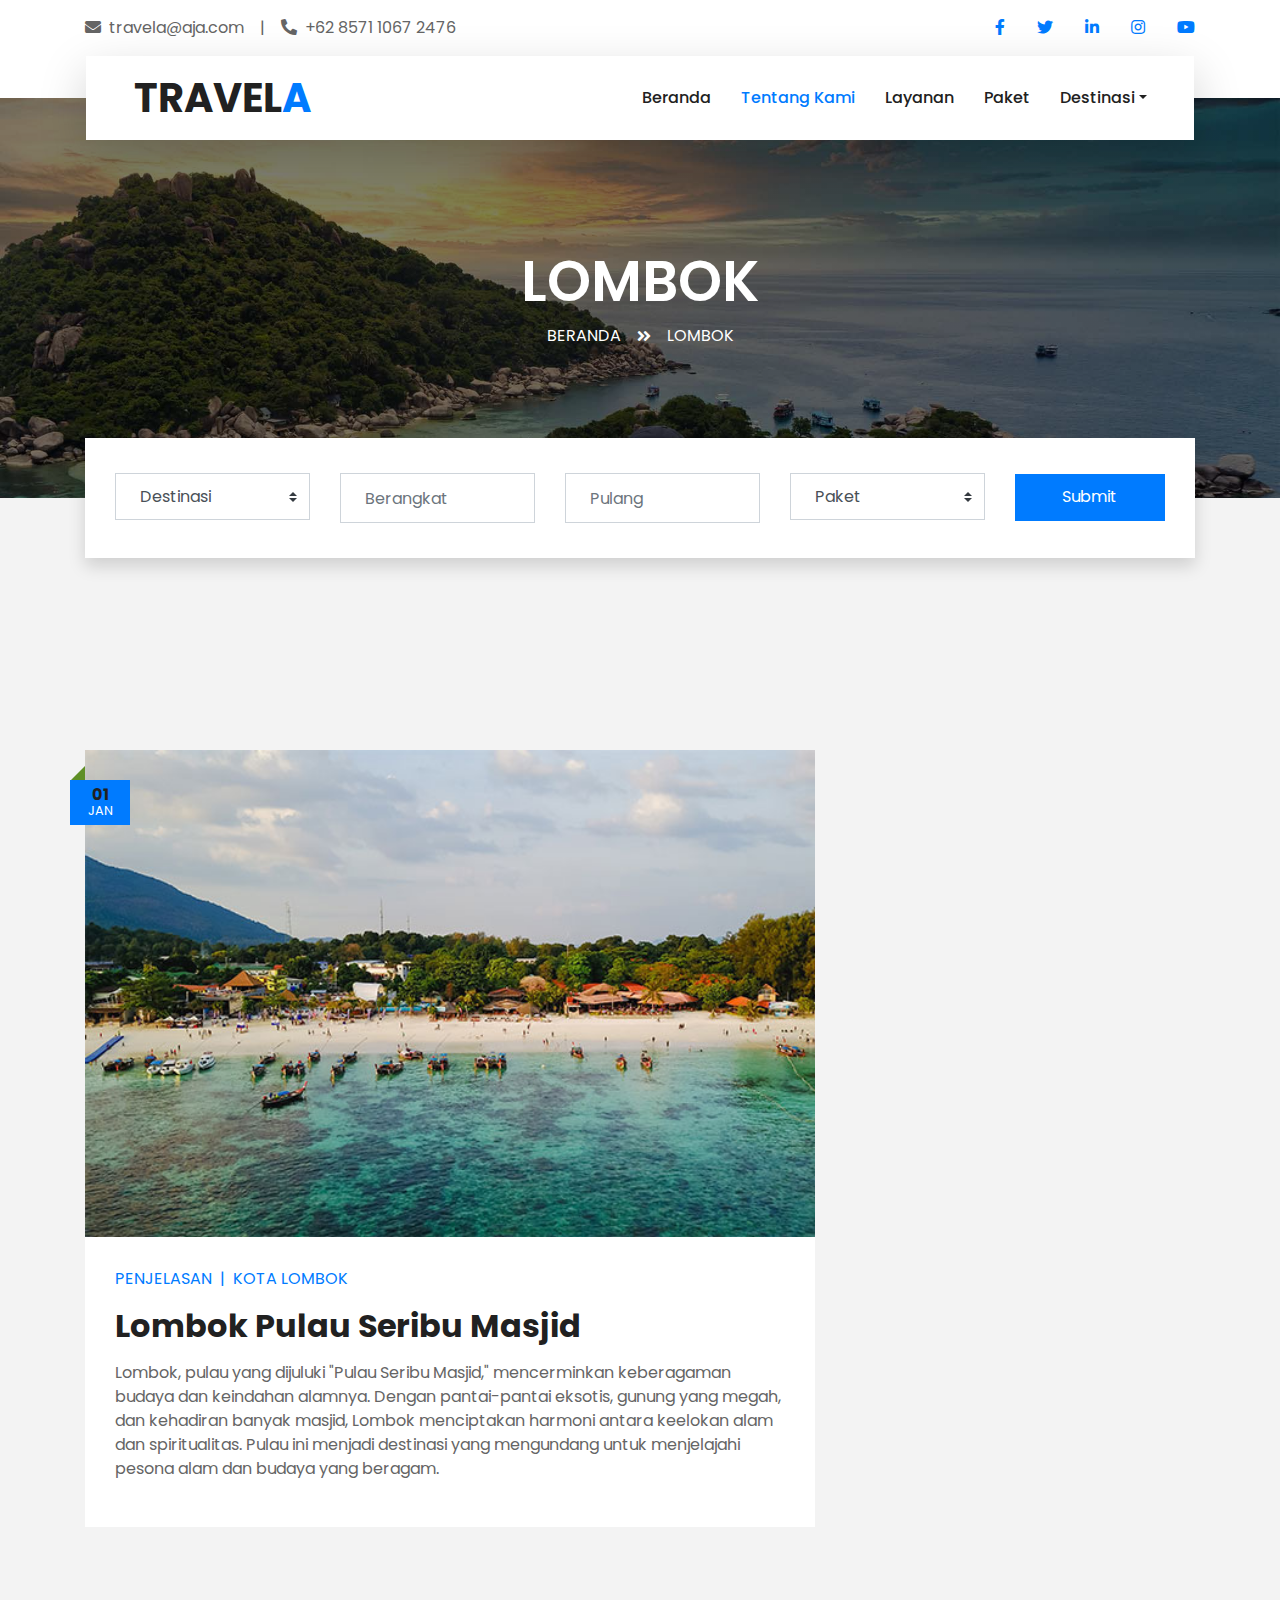
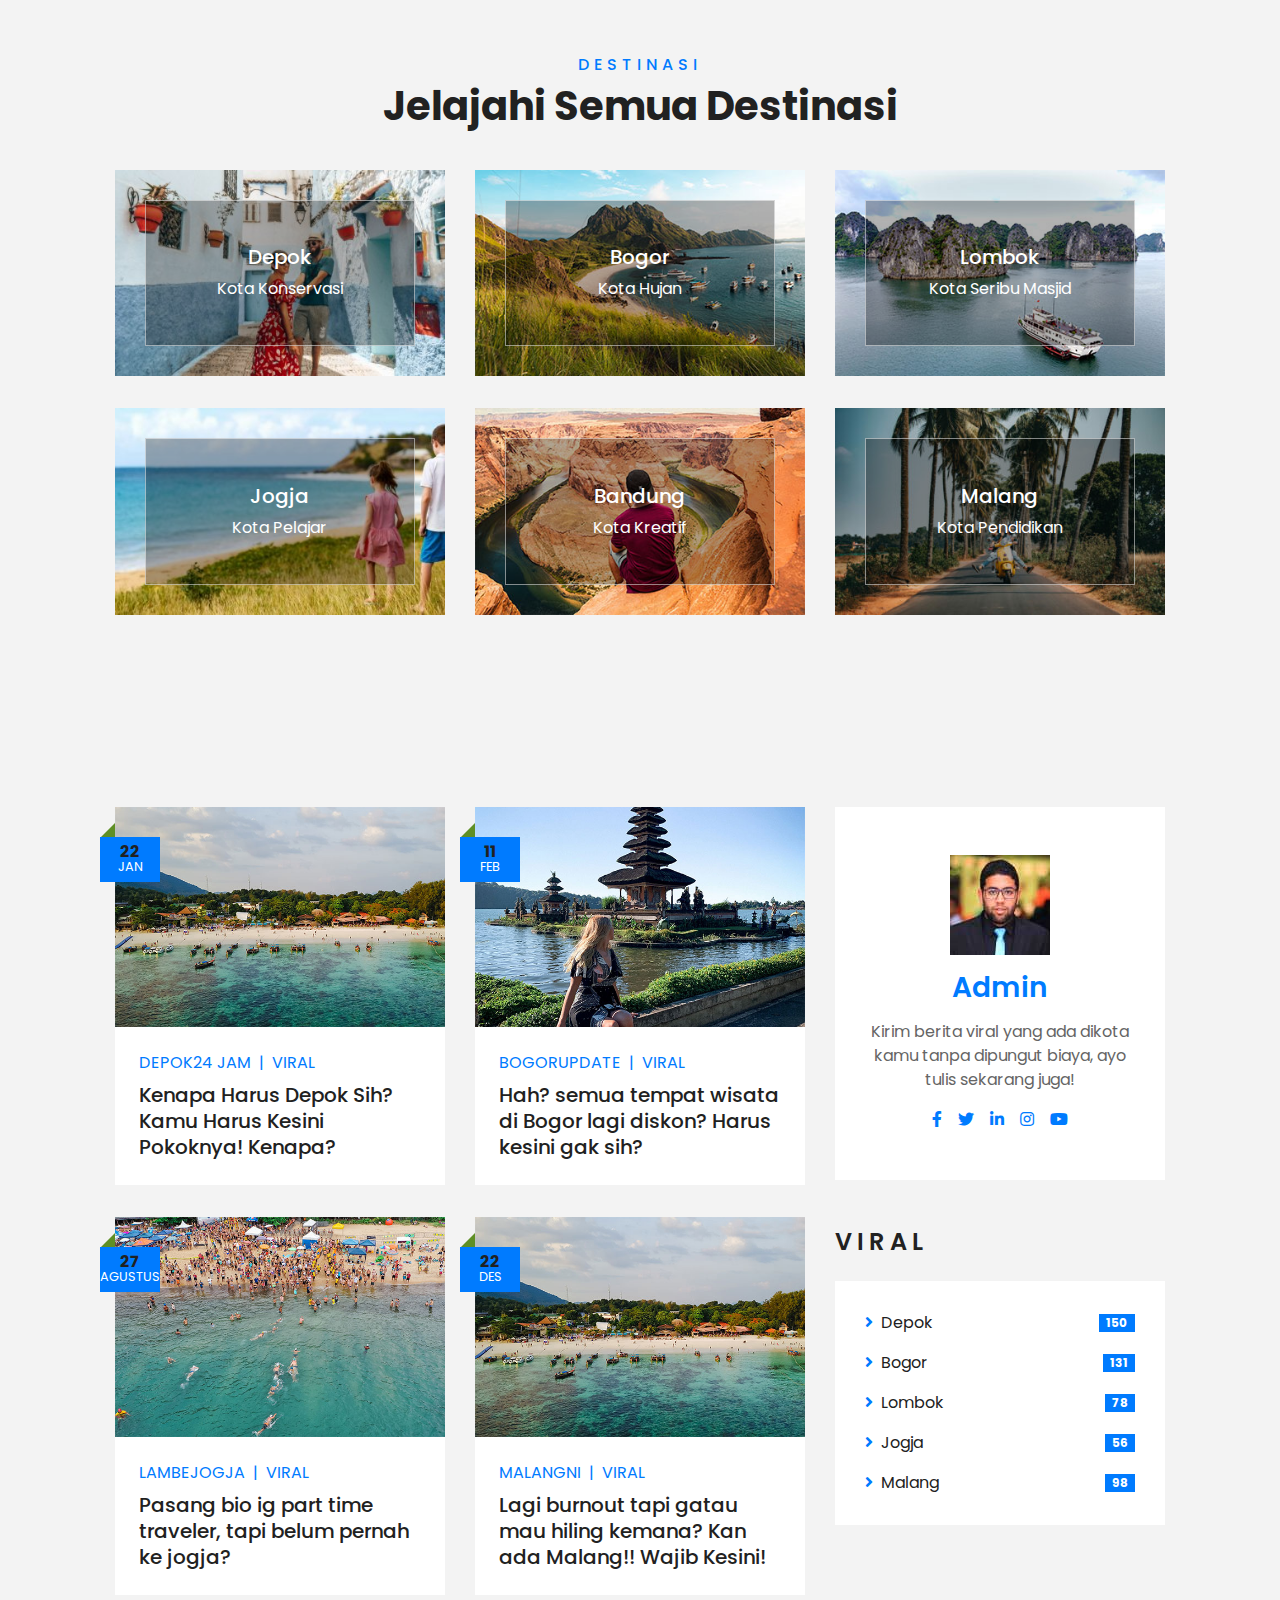
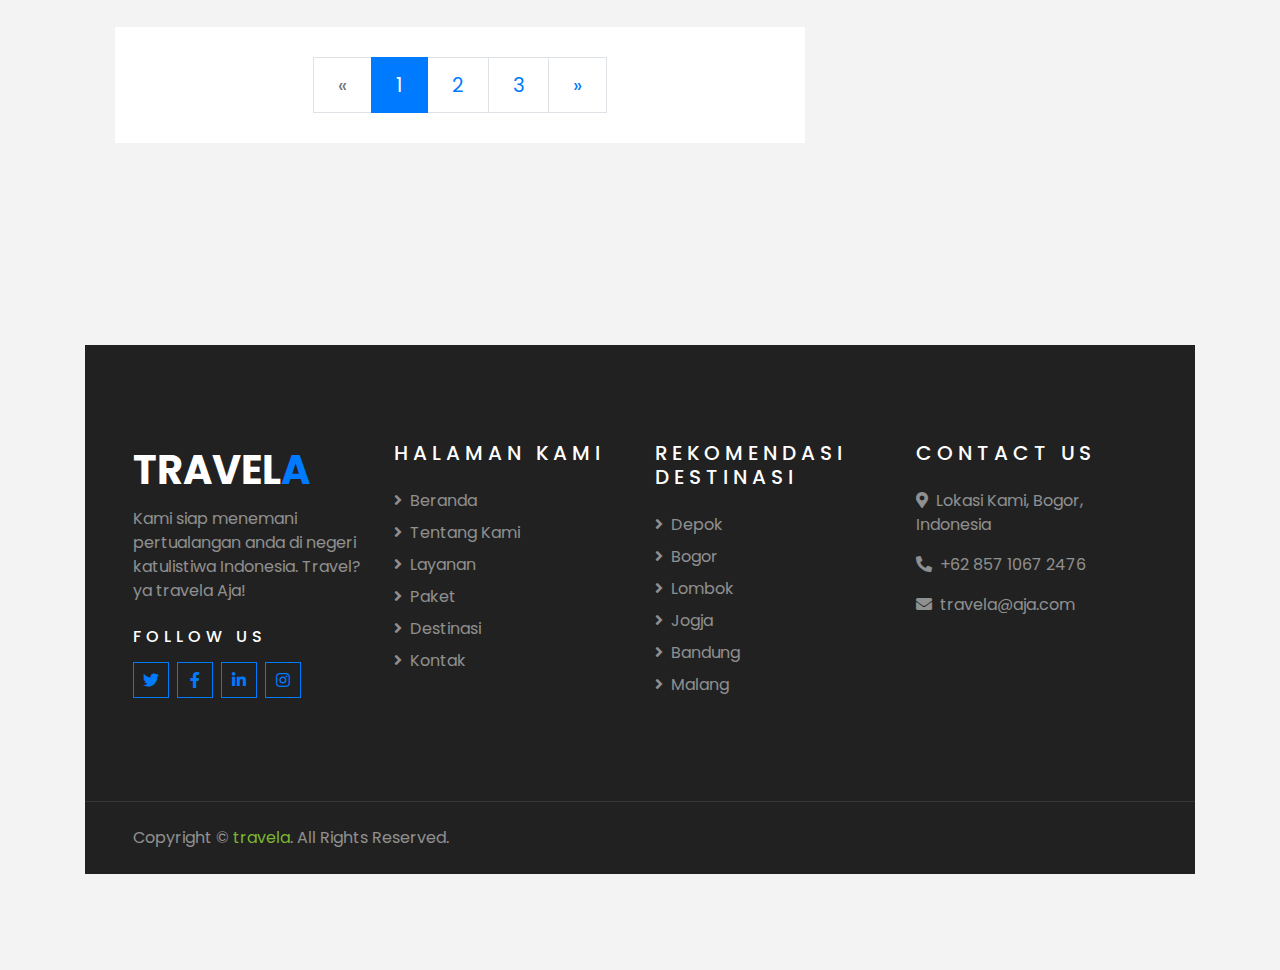
<file: Lombok.html>
<!DOCTYPE html>
<html lang="en">

<head>
    <meta charset="utf-8">
    <title>TRAVELA</title>
    <meta content="width=device-width, initial-scale=1.0" name="viewport">
    <meta content="Free HTML Templates" name="keywords">
    <meta content="Free HTML Templates" name="description">

    <!-- Favicon -->
    <link href="img/favicon.ico" rel="icon">
    <link rel="icon" type="image/png" href="img/favicon.png">


    <!-- Google Web Fonts -->
    <link rel="preconnect" href="https://fonts.gstatic.com">
    <link href="https://fonts.googleapis.com/css2?family=Poppins:wght@400;500;600;700&display=swap" rel="stylesheet"> 

    <!-- Font Awesome -->
    <link href="https://cdnjs.cloudflare.com/ajax/libs/font-awesome/5.10.0/css/all.min.css" rel="stylesheet">

    <!-- Libraries Stylesheet -->
    <link href="lib/owlcarousel/assets/owl.carousel.min.css" rel="stylesheet">
    <link href="lib/tempusdominus/css/tempusdominus-bootstrap-4.min.css" rel="stylesheet" />

    <!-- Customized Bootstrap Stylesheet -->
    <link href="css/style.css" rel="stylesheet">
</head>

<body>
    <!-- Topbar Start -->
    <div class="container-fluid bg-light pt-3 d-none d-lg-block">
        <div class="container">
            <div class="row">
                <div class="col-lg-6 text-center text-lg-left mb-2 mb-lg-0">
                    <div class="d-inline-flex align-items-center">
                        <p><i class="fa fa-envelope mr-2"></i>travela@aja.com</p>
                        <p class="text-body px-3">|</p>
                        <p><i class="fa fa-phone-alt mr-2"></i>+62 8571 1067 2476</p>
                    </div>
                </div>
                <div class="col-lg-6 text-center text-lg-right">
                    <div class="d-inline-flex align-items-center">
                        <a class="text-primary px-3" href="">
                            <i class="fab fa-facebook-f"></i>
                        </a>
                        <a class="text-primary px-3" href="">
                            <i class="fab fa-twitter"></i>
                        </a>
                        <a class="text-primary px-3" href="">
                            <i class="fab fa-linkedin-in"></i>
                        </a>
                        <a class="text-primary px-3" href="">
                            <i class="fab fa-instagram"></i>
                        </a>
                        <a class="text-primary pl-3" href="">
                            <i class="fab fa-youtube"></i>
                        </a>
                    </div>
                </div>
            </div>
        </div>
    </div>
    <!-- Topbar End -->


    <!-- Navbar Start -->
    <div class="container-fluid position-relative nav-bar p-0">
        <div class="container-lg position-relative p-0 px-lg-3" style="z-index: 9;">
            <nav class="navbar navbar-expand-lg bg-light navbar-light shadow-lg py-3 py-lg-0 pl-3 pl-lg-5">
                <a href="" class="navbar-brand">
                    <h1 class="m-0 text-primary"><span class="text-dark">TRAVEL</span>A</h1>
                </a>
                <button type="button" class="navbar-toggler" data-toggle="collapse" data-target="#navbarCollapse">
                    <span class="navbar-toggler-icon"></span>
                </button>
                <div class="collapse navbar-collapse justify-content-between px-3" id="navbarCollapse">
                    <div class="navbar-nav ml-auto py-0">
                        <a href="home.html" class="nav-item nav-link">Beranda</a>
                        <a href="about.html" class="nav-item nav-link active">Tentang Kami</a>
                        <a href="service.html" class="nav-item nav-link">Layanan</a>
                        <a href="package.html" class="nav-item nav-link">Paket</a>
                        <div class="nav-item dropdown">
                            <a href="#" class="nav-link dropdown-toggle" data-toggle="dropdown">Destinasi</a>
                            <div class="dropdown-menu border-0 rounded-0 m-0">
                                <a href="Depok.html" class="dropdown-item">Depok</a>
                                <a href="Bogor.html" class="dropdown-item">Bogor</a>
                                <a href="Lombok.html" class="dropdown-item">Lombok</a>
                                <a href="Jogja.html" class="dropdown-item">Jogja</a>
                                <a href="Bandung.html" class="dropdown-item">Bandung</a>
                                <a href="Malang.html" class="dropdown-item">Malang</a>
                            </div>
                        </div>
                        </div>
                    </div>
                </div>
            </nav>
        </div>
    </div>
    <!-- Navbar End -->


    <!-- Header Start -->
    <div class="container-fluid page-header">
        <div class="container">
            <div class="d-flex flex-column align-items-center justify-content-center" style="min-height: 400px">
                <h3 class="display-4 text-white text-uppercase">Lombok</h3>
                <div class="d-inline-flex text-white">
                    <p class="m-0 text-uppercase"><a class="text-white" href="">Beranda</a></p>
                    <i class="fa fa-angle-double-right pt-1 px-3"></i>
                    <p class="m-0 text-uppercase">Lombok</p>
                </div>
            </div>
        </div>
    </div>
    <!-- Header End -->


    <!-- Booking Start -->
    <div class="container-fluid booking mt-5 pb-5">
        <div class="container pb-5">
            <div class="bg-light shadow" style="padding: 30px;">
                <div class="row align-items-center" style="min-height: 60px;">
                    <div class="col-md-10">
                        <form id="bookingForm">
                            <div class="row">
                                <div class="col-md-3">
                                    <div class="mb-3 mb-md-0">
                                        <select id="destination" class="custom-select px-4" style="height: 47px;">
                                            <option selected>Destinasi</option>
                                            <option value="1">Depok</option>
                                            <option value="2">Bogor</option>
                                            <option value="3">Lombok</option>
                                            <option value="4">Jogja</option>
                                            <option value="5">Bandung</option>
                                            <option value="6">Malang</option>
                                        </select>
                                    </div>
                                </div>
                                <div class="col-md-3">
                                    <div class="mb-3 mb-md-0">
                                        <div class="date" id="date1" data-target-input="nearest">
                                            <input type="text" class="form-control p-4 datetimepicker-input" placeholder="Berangkat" data-target="#date1" data-toggle="datetimepicker"/>
                                        </div>
                                    </div>
                                </div>
                                <div class="col-md-3">
                                    <div class="mb-3 mb-md-0">
                                        <div class="date" id="date2" data-target-input="nearest">
                                            <input type="text" class="form-control p-4 datetimepicker-input" placeholder="Pulang" data-target="#date2" data-toggle="datetimepicker"/>
                                        </div>
                                </div>
                                </div>
                                <div class="col-md-3">
                                    <div class="mb-3 mb-md-0">
                                        <select id="duration" class="custom-select px-4" style="height: 47px;">
                                            <option selected>Paket</option>
                                            <option value="1">Terima Beres</option>
                                            <option value="2">Pasutri</option>
                                            <option value="3">Biasa</option>
                                        </select>
                                    </div>
                                </div>
                            </div>
                        </form>
                    </div>
                    <div class="col-md-2">
                        <button class="btn btn-primary btn-block" type="button" style="height: 47px; margin-top: -2px;" onclick="collectFormDataAndRedirect()()">Submit</button>
                      </div>
                </div>
            </div>
        </div>
    </div>
    <!-- Booking End -->


    <!-- Blog Start -->
    <div class="container-fluid py-5">
        <div class="container py-5">
            <div class="row">
                <div class="col-lg-8">
                    <!-- Blog Detail Start -->
                    <div class="pb-3">
                        <div class="blog-item">
                            <div class="position-relative">
                                <img class="img-fluid w-100" src="img/blog-1.jpg" alt="">
                                <div class="blog-date">
                                    <h6 class="font-weight-bold mb-n1">01</h6>
                                    <small class="text-white text-uppercase">Jan</small>
                                </div>
                            </div>
                        </div>
                        <div class="bg-white mb-3" style="padding: 30px;">
                            <div class="d-flex mb-3">
                                <a class="text-primary text-uppercase text-decoration-none" href="">Penjelasan</a>
                                <span class="text-primary px-2">|</span>
                                <a class="text-primary text-uppercase text-decoration-none" href="">Kota Lombok</a>
                            </div>
                            <h2 class="mb-3">Lombok Pulau Seribu Masjid</h2>
                            <p>Lombok, pulau yang dijuluki "Pulau Seribu Masjid," mencerminkan keberagaman budaya dan keindahan 
                                alamnya. Dengan pantai-pantai eksotis, gunung yang megah, dan kehadiran banyak masjid, Lombok 
                                menciptakan harmoni antara keelokan alam dan spiritualitas. Pulau ini menjadi destinasi 
                                yang mengundang untuk menjelajahi pesona alam dan budaya yang beragam.
                            </p>
                    <!-- Blog Detail End -->
                </div>
            </div>
        </div>
    </div>
    <!-- Blog End -->

    <!-- Destination Start -->
    <div class="container-fluid py-5">
        <div class="container pt-5 pb-3">
            <div class="text-center mb-3 pb-3">
                <h6 class="text-primary text-uppercase" style="letter-spacing: 5px;">Destinasi</h6>
                <h1>Jelajahi Semua Destinasi</h1>
            </div>
            <div class="row">
                <div class="col-lg-4 col-md-6 mb-4">
                    <div class="destination-item position-relative overflow-hidden mb-2">
                        <img class="img-fluid" src="img/destination-1.jpg" alt="">
                        <a class="destination-overlay text-white text-decoration-none" href="Depok.html">
                            <h5 class="text-white">Depok</h5>
                            <span>Kota Konservasi</span>
                        </a>
                    </div>
                </div>
                <div class="col-lg-4 col-md-6 mb-4">
                    <div class="destination-item position-relative overflow-hidden mb-2">
                        <img class="img-fluid" src="img/destination-2.jpg" alt="">
                        <a class="destination-overlay text-white text-decoration-none" href="Bogor.html">
                            <h5 class="text-white">Bogor</h5>
                            <span>Kota Hujan</span>
                        </a>
                    </div>
                </div>
                <div class="col-lg-4 col-md-6 mb-4">
                    <div class="destination-item position-relative overflow-hidden mb-2">
                        <img class="img-fluid" src="img/destination-3.jpg" alt="">
                        <a class="destination-overlay text-white text-decoration-none" href="Lombok.html">
                            <h5 class="text-white">Lombok</h5>
                            <span>Kota Seribu Masjid</span>
                        </a>
                    </div>
                </div>
                <div class="col-lg-4 col-md-6 mb-4">
                    <div class="destination-item position-relative overflow-hidden mb-2">
                        <img class="img-fluid" src="img/destination-4.jpg" alt="">
                        <a class="destination-overlay text-white text-decoration-none" href="Jogja.html">
                            <h5 class="text-white">Jogja</h5>
                            <span>Kota Pelajar</span>
                        </a>
                    </div>
                </div>
                <div class="col-lg-4 col-md-6 mb-4">
                    <div class="destination-item position-relative overflow-hidden mb-2">
                        <img class="img-fluid" src="img/destination-5.jpg" alt="">
                        <a class="destination-overlay text-white text-decoration-none" href="Bandung.html">
                            <h5 class="text-white">Bandung</h5>
                            <span>Kota Kreatif</span>
                        </a>
                    </div>
                </div>
                <div class="col-lg-4 col-md-6 mb-4">
                    <div class="destination-item position-relative overflow-hidden mb-2">
                        <img class="img-fluid" src="img/destination-6.jpg" alt="">
                        <a class="destination-overlay text-white text-decoration-none" href="Malang.html">
                            <h5 class="text-white">Malang</h5>
                            <span>Kota Pendidikan</span>
                        </a>
                    </div>
                </div>
            </div>
        </div>
    </div>
    <!-- Destination End -->

    <!-- Blog Start -->
    <div class="container-fluid py-5">
        <div class="container py-5">
            <div class="row">
                <div class="col-lg-8">
                    <div class="row pb-3">
                        <div class="col-md-6 mb-4 pb-2">
                            <div class="blog-item">
                                <div class="position-relative">
                                    <img class="img-fluid w-100" src="img/blog-1.jpg" alt="">
                                    <div class="blog-date">
                                        <h6 class="font-weight-bold mb-n1">22</h6>
                                        <small class="text-white text-uppercase">Jan</small>
                                    </div>
                                </div>
                                <div class="bg-white p-4">
                                    <div class="d-flex mb-2">
                                        <a class="text-primary text-uppercase text-decoration-none" href="">Depok24 Jam</a>
                                        <span class="text-primary px-2">|</span>
                                        <a class="text-primary text-uppercase text-decoration-none" href="">Viral</a>
                                    </div>
                                    <a class="h5 m-0 text-decoration-none" href="Depok.html">Kenapa Harus Depok Sih? Kamu Harus Kesini Pokoknya! Kenapa?</a>
                                </div>
                            </div>
                        </div>
                        <div class="col-md-6 mb-4 pb-2">
                            <div class="blog-item">
                                <div class="position-relative">
                                    <img class="img-fluid w-100" src="img/blog-2.jpg" alt="">
                                    <div class="blog-date">
                                        <h6 class="font-weight-bold mb-n1">11</h6>
                                        <small class="text-white text-uppercase">Feb</small>
                                    </div>
                                </div>
                                <div class="bg-white p-4">
                                    <div class="d-flex mb-2">
                                        <a class="text-primary text-uppercase text-decoration-none" href="">BogorUpdate</a>
                                        <span class="text-primary px-2">|</span>
                                        <a class="text-primary text-uppercase text-decoration-none" href="">Viral</a>
                                    </div>
                                    <a class="h5 m-0 text-decoration-none" href="Bogor.html">Hah? semua tempat wisata di Bogor lagi diskon? Harus kesini gak sih?</a>
                                </div>
                            </div>
                        </div>
                        <div class="col-md-6 mb-4 pb-2">
                            <div class="blog-item">
                                <div class="position-relative">
                                    <img class="img-fluid w-100" src="img/blog-3.jpg" alt="">
                                    <div class="blog-date">
                                        <h6 class="font-weight-bold mb-n1">27</h6>
                                        <small class="text-white text-uppercase">Agustus</small>
                                    </div>
                                </div>
                                <div class="bg-white p-4">
                                    <div class="d-flex mb-2">
                                        <a class="text-primary text-uppercase text-decoration-none" href="">LambeJogja</a>
                                        <span class="text-primary px-2">|</span>
                                        <a class="text-primary text-uppercase text-decoration-none" href="">Viral</a>
                                    </div>
                                    <a class="h5 m-0 text-decoration-none" href="Jogja.html">Pasang bio ig part time traveler, tapi belum pernah ke jogja?</a>
                                </div>
                            </div>
                        </div>
                        <div class="col-md-6 mb-4 pb-2">
                            <div class="blog-item">
                                <div class="position-relative">
                                    <img class="img-fluid w-100" src="img/blog-1.jpg" alt="">
                                    <div class="blog-date">
                                        <h6 class="font-weight-bold mb-n1">22</h6>
                                        <small class="text-white text-uppercase">Des</small>
                                    </div>
                                </div>
                                <div class="bg-white p-4">
                                    <div class="d-flex mb-2">
                                        <a class="text-primary text-uppercase text-decoration-none" href="">MalangNi</a>
                                        <span class="text-primary px-2">|</span>
                                        <a class="text-primary text-uppercase text-decoration-none" href="">Viral</a>
                                    </div>
                                    <a class="h5 m-0 text-decoration-none" href="Malang.html">Lagi burnout tapi gatau mau hiling kemana? Kan ada Malang!! Wajib Kesini!</a>
                                </div>
                            </div>
                        </div>
                        <div class="col-12">
                            <nav aria-label="Page navigation">
                                <ul class="pagination pagination-lg justify-content-center bg-white mb-0" style="padding: 30px;">
                                  <li class="page-item disabled">
                                    <a class="page-link" href="#" aria-label="Previous">
                                      <span aria-hidden="true">&laquo;</span>
                                      <span class="sr-only">Previous</span>
                                    </a>
                                  </li>
                                  <li class="page-item active"><a class="page-link" href="#">1</a></li>
                                  <li class="page-item"><a class="page-link" href="#">2</a></li>
                                  <li class="page-item"><a class="page-link" href="#">3</a></li>
                                  <li class="page-item">
                                    <a class="page-link" href="#" aria-label="Next">
                                      <span aria-hidden="true">&raquo;</span>
                                      <span class="sr-only">Next</span>
                                    </a>
                                  </li>
                                </ul>
                              </nav>
                        </div>
                    </div>
                </div>
    
                <div class="col-lg-4 mt-5 mt-lg-0">
                    <!-- Author Bio -->
                    <div class="d-flex flex-column text-center bg-white mb-5 py-5 px-4">
                        <img src="img/user.jpg" class="img-fluid mx-auto mb-3" style="width: 100px;">
                        <h3 class="text-primary mb-3">Admin</h3>
                        <p>Kirim berita viral yang ada dikota kamu tanpa dipungut biaya, ayo tulis sekarang juga!</p>
                        <div class="d-flex justify-content-center">
                            <a class="text-primary px-2" href="">
                                <i class="fab fa-facebook-f"></i>
                            </a>
                            <a class="text-primary px-2" href="">
                                <i class="fab fa-twitter"></i>
                            </a>
                            <a class="text-primary px-2" href="">
                                <i class="fab fa-linkedin-in"></i>
                            </a>
                            <a class="text-primary px-2" href="">
                                <i class="fab fa-instagram"></i>
                            </a>
                            <a class="text-primary px-2" href="">
                                <i class="fab fa-youtube"></i>
                            </a>
                        </div>
                    </div>

                    <!-- Category List -->
                    <div class="mb-5">
                        <h4 class="text-uppercase mb-4" style="letter-spacing: 5px;">Viral</h4>
                        <div class="bg-white" style="padding: 30px;">
                            <ul class="list-inline m-0">
                                <li class="mb-3 d-flex justify-content-between align-items-center">
                                    <a class="text-dark" href="Depok.html"><i class="fa fa-angle-right text-primary mr-2"></i>Depok</a>
                                    <span class="badge badge-primary badge-pill">150</span>
                                </li>
                                <li class="mb-3 d-flex justify-content-between align-items-center">
                                    <a class="text-dark" href="Bogor.html"><i class="fa fa-angle-right text-primary mr-2"></i>Bogor</a>
                                    <span class="badge badge-primary badge-pill">131</span>
                                </li>
                                <li class="mb-3 d-flex justify-content-between align-items-center">
                                    <a class="text-dark" href="Lombok.html"><i
                                            class="fa fa-angle-right text-primary mr-2"></i>Lombok</a>
                                    <span class="badge badge-primary badge-pill">78</span>
                                </li>
                                <li class="mb-3 d-flex justify-content-between align-items-center">
                                    <a class="text-dark" href="Jogja.html"><i
                                            class="fa fa-angle-right text-primary mr-2"></i>Jogja</a>
                                    <span class="badge badge-primary badge-pill">56</span>
                                </li>
                                <li class="d-flex justify-content-between align-items-center">
                                    <a class="text-dark" href="Malang.html"><i
                                            class="fa fa-angle-right text-primary mr-2"></i>Malang</a>
                                    <span class="badge badge-primary badge-pill">98</span>
                                </li>
                            </ul>
                        </div>
                    </div>
                </div>
            </div>
        </div>
    </div>
    <!-- Blog End -->



    <!-- Footer Start -->
    <div class="container-fluid bg-dark text-white-50 py-5 px-sm-3 px-lg-5" style="margin-top: 90px;">
        <div class="row pt-5">
            <div class="col-lg-3 col-md-6 mb-5">
                <a href="" class="navbar-brand">
                    <h1 class="text-primary"><span class="text-white">TRAVEL</span>A</h1>
                </a>
                <p>Kami siap menemani pertualangan anda di negeri katulistiwa Indonesia. Travel? ya travela Aja!</p>
                <h6 class="text-white text-uppercase mt-4 mb-3" style="letter-spacing: 5px;">Follow Us</h6>
                <div class="d-flex justify-content-start">
                    <a class="btn btn-outline-primary btn-square mr-2" href="#"><i class="fab fa-twitter"></i></a>
                    <a class="btn btn-outline-primary btn-square mr-2" href="#"><i class="fab fa-facebook-f"></i></a>
                    <a class="btn btn-outline-primary btn-square mr-2" href="#"><i class="fab fa-linkedin-in"></i></a>
                    <a class="btn btn-outline-primary btn-square" href="#"><i class="fab fa-instagram"></i></a>
                </div>
            </div>
            <div class="col-lg-3 col-md-6 mb-5">
                <h5 class="text-white text-uppercase mb-4" style="letter-spacing: 5px;">Halaman Kami</h5>
                <div class="d-flex flex-column justify-content-start">
                    <a class="text-white-50 mb-2" href="home.html"><i class="fa fa-angle-right mr-2"></i>Beranda</a>
                    <a class="text-white-50 mb-2" href="about.html"><i class="fa fa-angle-right mr-2"></i>Tentang Kami</a>
                    <a class="text-white-50 mb-2" href="service.html"><i class="fa fa-angle-right mr-2"></i>Layanan</a>
                    <a class="text-white-50 mb-2" href="package.html"><i class="fa fa-angle-right mr-2"></i>Paket</a>
                    <a class="text-white-50 mb-2" href="Depok.html"><i class="fa fa-angle-right mr-2"></i>Destinasi</a>
                    <a class="text-white-50 mb-2" href="contact.html"><i class="fa fa-angle-right mr-2"></i>Kontak</a>
                </div>
            </div>
            <div class="col-lg-3 col-md-6 mb-5">
                <h5 class="text-white text-uppercase mb-4" style="letter-spacing: 5px;">Rekomendasi Destinasi</h5>
                <div class="d-flex flex-column justify-content-start">
                    <a class="text-white-50 mb-2" href="Depok.html"><i class="fa fa-angle-right mr-2"></i>Depok</a>
                    <a class="text-white-50 mb-2" href="Bogor.html"><i class="fa fa-angle-right mr-2"></i>Bogor</a>
                    <a class="text-white-50 mb-2" href="Lombok.html"><i class="fa fa-angle-right mr-2"></i>Lombok</a>
                    <a class="text-white-50 mb-2" href="Jogja.html"><i class="fa fa-angle-right mr-2"></i>Jogja</a>
                    <a class="text-white-50 mb-2" href="Bandung.html"><i class="fa fa-angle-right mr-2"></i>Bandung</a>
                    <a class="text-white-50 mb-2" href="Malang.html"><i class="fa fa-angle-right mr-2"></i>Malang</a>
                </div>
            </div>
            <div class="col-lg-3 col-md-6 mb-5">
                <h5 class="text-white text-uppercase mb-4" style="letter-spacing: 5px;">Contact Us</h5>
                <p><i class="fa fa-map-marker-alt mr-2"></i>Lokasi Kami, Bogor, Indonesia</p>
                <p><i class="fa fa-phone-alt mr-2"></i>+62 857 1067 2476</p>
                <p><i class="fa fa-envelope mr-2"></i>travela@aja.com</p>
            </div>
        </div>
    </div>
    <div class="container-fluid bg-dark text-white border-top py-4 px-sm-3 px-md-5" style="border-color: rgba(256, 256, 256, .1) !important;">
        <div class="row">
            <div class="col-lg-6 text-center text-md-left mb-3 mb-md-0">
                <p class="m-0 text-white-50">Copyright &copy; <a href="home.html">travela</a>. All Rights Reserved.</a>
                </p>
            </div>
        </div>
    </div>
    <!-- Footer End -->



    <!-- Back to Top -->
    <a href="#" class="btn btn-lg btn-primary btn-lg-square back-to-top"><i class="fa fa-angle-double-up"></i></a>


    <!-- JavaScript Libraries -->
    <script src="https://code.jquery.com/jquery-3.4.1.min.js"></script>
    <script src="https://stackpath.bootstrapcdn.com/bootstrap/4.4.1/js/bootstrap.bundle.min.js"></script>
    <script src="lib/easing/easing.min.js"></script>
    <script src="lib/owlcarousel/owl.carousel.min.js"></script>
    <script src="lib/tempusdominus/js/moment.min.js"></script>
    <script src="lib/tempusdominus/js/moment-timezone.min.js"></script>
    <script src="lib/tempusdominus/js/tempusdominus-bootstrap-4.min.js"></script>

    <!-- Contact Javascript File -->
    <script src="mail/jqBootstrapValidation.min.js"></script>
    <script src="mail/contact.js"></script>

    <!-- Template Javascript -->
    <script src="js/main.js"></script>
    <script src="js/booking.js"></script>
</body>

</html>
</file>
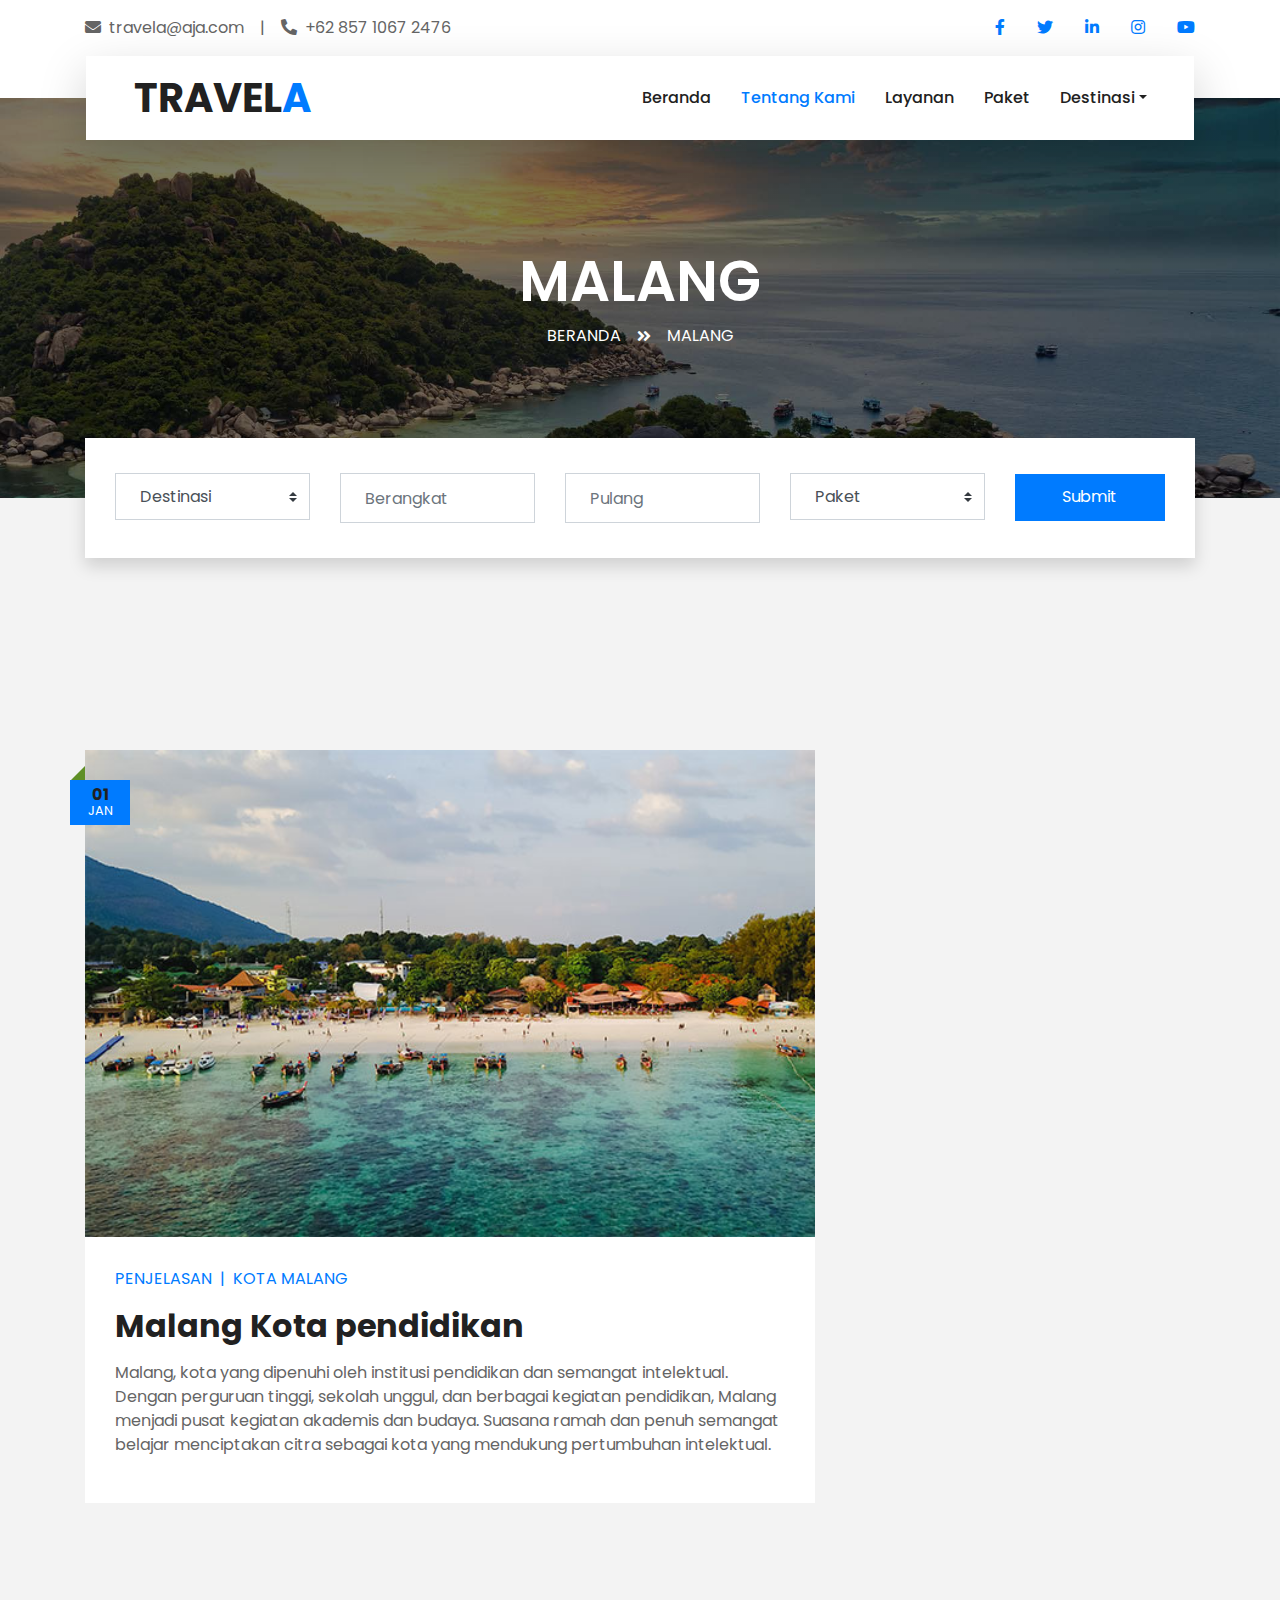
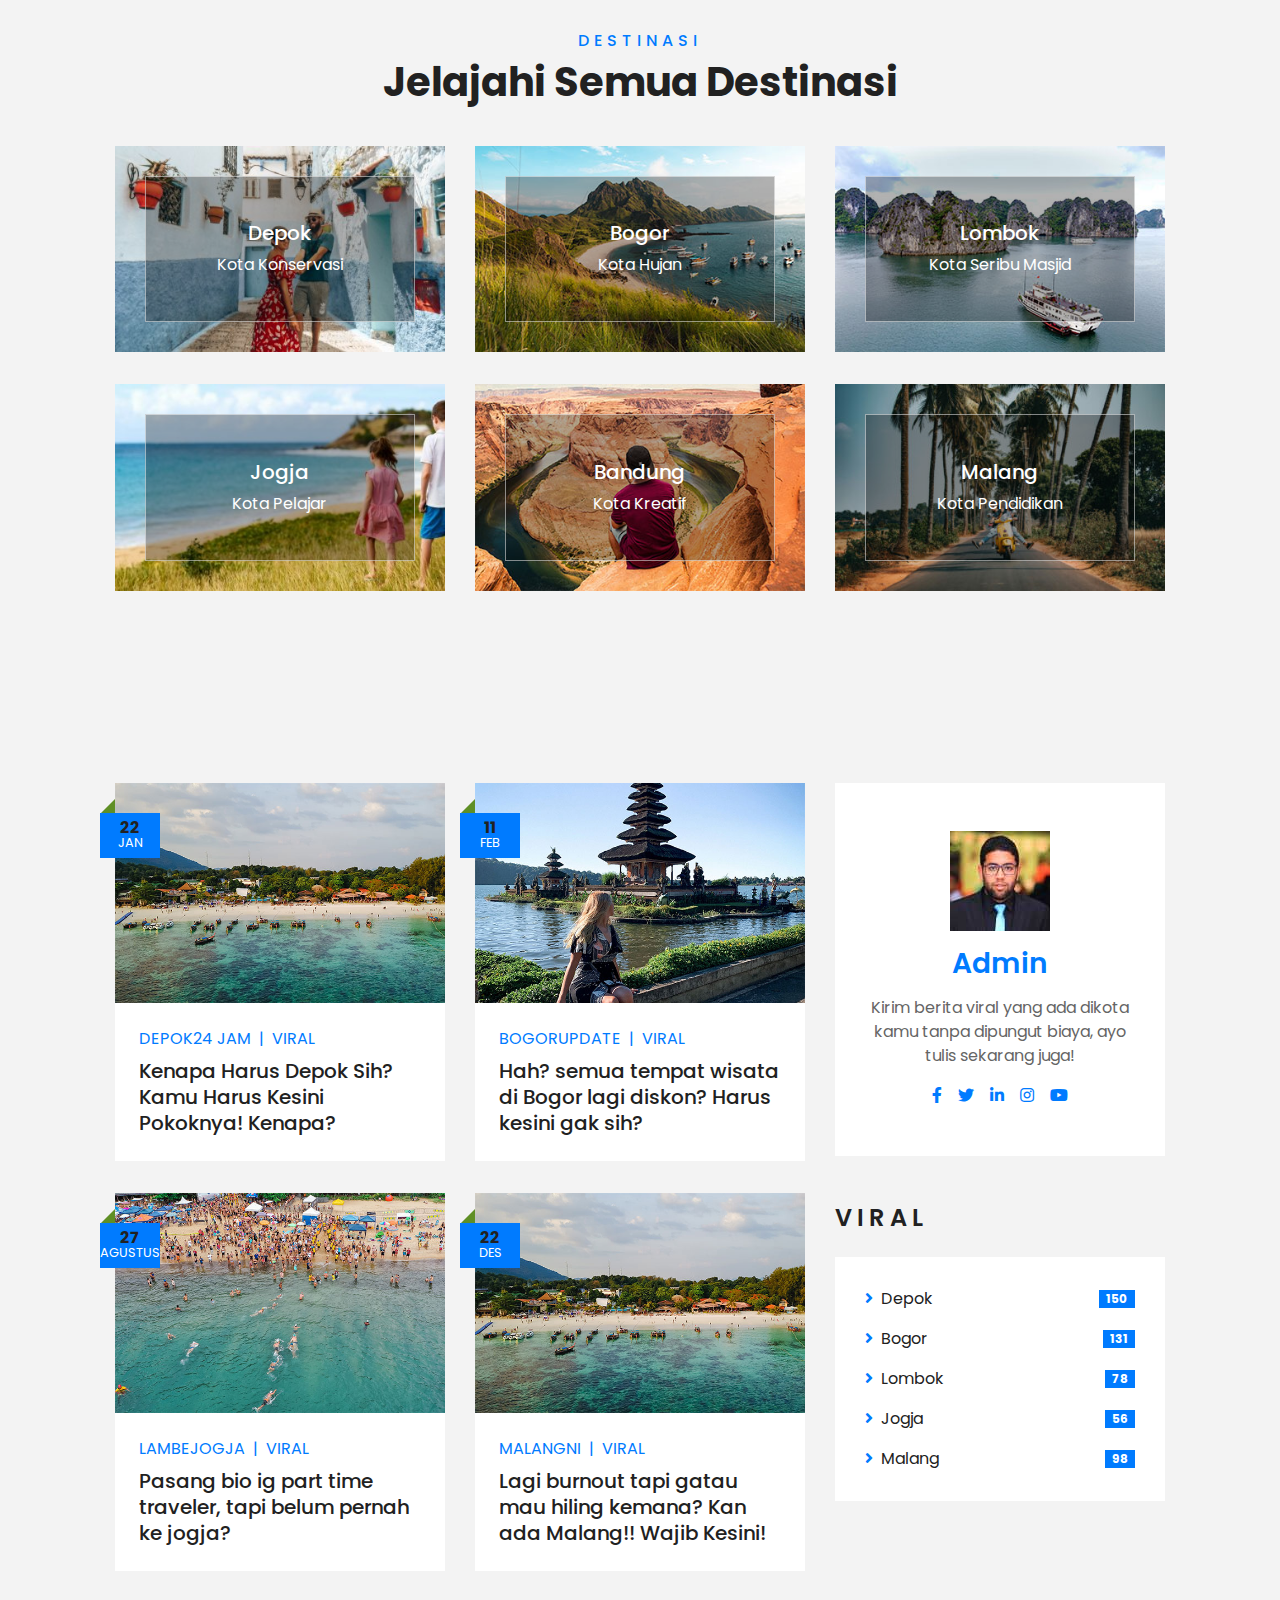
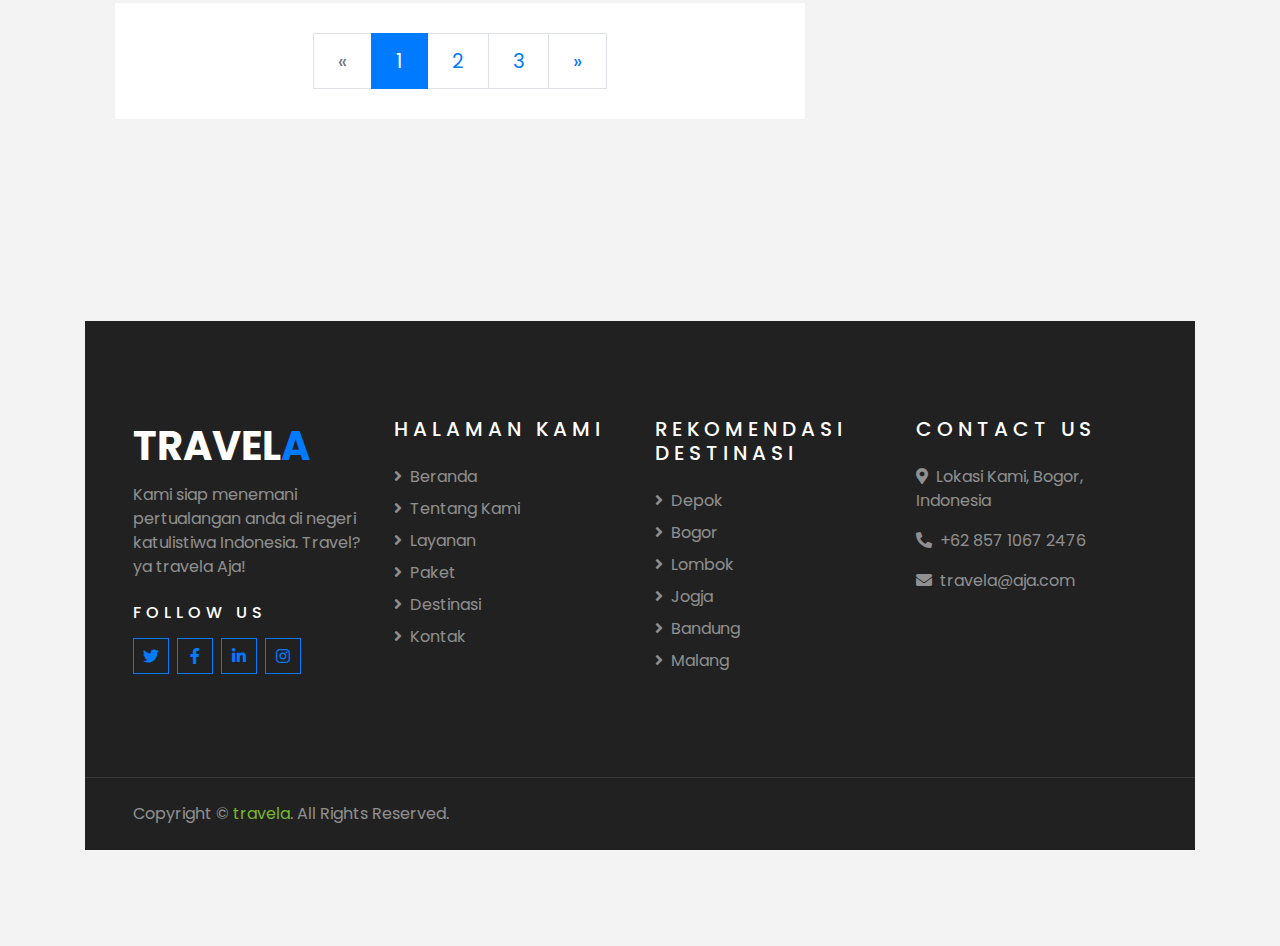
<file: Malang.html>
<!DOCTYPE html>
<html lang="en">

<head>
    <meta charset="utf-8">
    <title>TRAVELA</title>
    <meta content="width=device-width, initial-scale=1.0" name="viewport">
    <meta content="Free HTML Templates" name="keywords">
    <meta content="Free HTML Templates" name="description">

    <!-- Favicon -->
    <link href="img/favicon.ico" rel="icon">
    <link rel="icon" type="image/png" href="img/favicon.png">


    <!-- Google Web Fonts -->
    <link rel="preconnect" href="https://fonts.gstatic.com">
    <link href="https://fonts.googleapis.com/css2?family=Poppins:wght@400;500;600;700&display=swap" rel="stylesheet"> 

    <!-- Font Awesome -->
    <link href="https://cdnjs.cloudflare.com/ajax/libs/font-awesome/5.10.0/css/all.min.css" rel="stylesheet">

    <!-- Libraries Stylesheet -->
    <link href="lib/owlcarousel/assets/owl.carousel.min.css" rel="stylesheet">
    <link href="lib/tempusdominus/css/tempusdominus-bootstrap-4.min.css" rel="stylesheet" />

    <!-- Customized Bootstrap Stylesheet -->
    <link href="css/style.css" rel="stylesheet">
</head>

<body>
    <!-- Topbar Start -->
    <div class="container-fluid bg-light pt-3 d-none d-lg-block">
        <div class="container">
            <div class="row">
                <div class="col-lg-6 text-center text-lg-left mb-2 mb-lg-0">
                    <div class="d-inline-flex align-items-center">
                        <p><i class="fa fa-envelope mr-2"></i>travela@aja.com</p>
                        <p class="text-body px-3">|</p>
                        <p><i class="fa fa-phone-alt mr-2"></i>+62 857 1067 2476</p>
                    </div>
                </div>
                <div class="col-lg-6 text-center text-lg-right">
                    <div class="d-inline-flex align-items-center">
                        <a class="text-primary px-3" href="">
                            <i class="fab fa-facebook-f"></i>
                        </a>
                        <a class="text-primary px-3" href="">
                            <i class="fab fa-twitter"></i>
                        </a>
                        <a class="text-primary px-3" href="">
                            <i class="fab fa-linkedin-in"></i>
                        </a>
                        <a class="text-primary px-3" href="">
                            <i class="fab fa-instagram"></i>
                        </a>
                        <a class="text-primary pl-3" href="">
                            <i class="fab fa-youtube"></i>
                        </a>
                    </div>
                </div>
            </div>
        </div>
    </div>
    <!-- Topbar End -->


    <!-- Navbar Start -->
    <div class="container-fluid position-relative nav-bar p-0">
        <div class="container-lg position-relative p-0 px-lg-3" style="z-index: 9;">
            <nav class="navbar navbar-expand-lg bg-light navbar-light shadow-lg py-3 py-lg-0 pl-3 pl-lg-5">
                <a href="" class="navbar-brand">
                    <h1 class="m-0 text-primary"><span class="text-dark">TRAVEL</span>A</h1>
                </a>
                <button type="button" class="navbar-toggler" data-toggle="collapse" data-target="#navbarCollapse">
                    <span class="navbar-toggler-icon"></span>
                </button>
                <div class="collapse navbar-collapse justify-content-between px-3" id="navbarCollapse">
                    <div class="navbar-nav ml-auto py-0">
                        <a href="home.html" class="nav-item nav-link">Beranda</a>
                        <a href="about.html" class="nav-item nav-link active">Tentang Kami</a>
                        <a href="service.html" class="nav-item nav-link">Layanan</a>
                        <a href="package.html" class="nav-item nav-link">Paket</a>
                        <div class="nav-item dropdown">
                            <a href="#" class="nav-link dropdown-toggle" data-toggle="dropdown">Destinasi</a>
                            <div class="dropdown-menu border-0 rounded-0 m-0">
                                <a href="Depok.html" class="dropdown-item">Depok</a>
                                <a href="Bogor.html" class="dropdown-item">Bogor</a>
                                <a href="Lombok.html" class="dropdown-item">Lombok</a>
                                <a href="Jogja.html" class="dropdown-item">Jogja</a>
                                <a href="Bandung.html" class="dropdown-item">Bandung</a>
                                <a href="Malang.html" class="dropdown-item">Malang</a>
                            </div>
                        </div>
                        </div>
                    </div>
                </div>
            </nav>
        </div>
    </div>
    <!-- Navbar End -->


    <!-- Header Start -->
    <div class="container-fluid page-header">
        <div class="container">
            <div class="d-flex flex-column align-items-center justify-content-center" style="min-height: 400px">
                <h3 class="display-4 text-white text-uppercase">Malang</h3>
                <div class="d-inline-flex text-white">
                    <p class="m-0 text-uppercase"><a class="text-white" href="">Beranda</a></p>
                    <i class="fa fa-angle-double-right pt-1 px-3"></i>
                    <p class="m-0 text-uppercase">Malang</p>
                </div>
            </div>
        </div>
    </div>
    <!-- Header End -->


    <!-- Booking Start -->
    <div class="container-fluid booking mt-5 pb-5">
        <div class="container pb-5">
            <div class="bg-light shadow" style="padding: 30px;">
                <div class="row align-items-center" style="min-height: 60px;">
                    <div class="col-md-10">
                        <form id="bookingForm">
                            <div class="row">
                                <div class="col-md-3">
                                    <div class="mb-3 mb-md-0">
                                        <select id="destination" class="custom-select px-4" style="height: 47px;">
                                            <option selected>Destinasi</option>
                                            <option value="1">Depok</option>
                                            <option value="2">Bogor</option>
                                            <option value="3">Lombok</option>
                                            <option value="4">Jogja</option>
                                            <option value="5">Bandung</option>
                                            <option value="6">Malang</option>
                                        </select>
                                    </div>
                                </div>
                                <div class="col-md-3">
                                    <div class="mb-3 mb-md-0">
                                        <div class="date" id="date1" data-target-input="nearest">
                                            <input type="text" class="form-control p-4 datetimepicker-input" placeholder="Berangkat" data-target="#date1" data-toggle="datetimepicker"/>
                                        </div>
                                    </div>
                                </div>
                                <div class="col-md-3">
                                    <div class="mb-3 mb-md-0">
                                        <div class="date" id="date2" data-target-input="nearest">
                                            <input type="text" class="form-control p-4 datetimepicker-input" placeholder="Pulang" data-target="#date2" data-toggle="datetimepicker"/>
                                        </div>
                                </div>
                                </div>
                                <div class="col-md-3">
                                    <div class="mb-3 mb-md-0">
                                        <select id="duration" class="custom-select px-4" style="height: 47px;">
                                            <option selected>Paket</option>
                                            <option value="1">Terima Beres</option>
                                            <option value="2">Pasutri</option>
                                            <option value="3">Biasa</option>
                                        </select>
                                    </div>
                                </div>
                            </div>
                        </form>
                    </div>
                    <div class="col-md-2">
                        <button class="btn btn-primary btn-block" type="button" style="height: 47px; margin-top: -2px;" onclick="collectFormDataAndRedirect()()">Submit</button>
                      </div>
                </div>
            </div>
        </div>
    </div>
    <!-- Booking End -->


    <!-- Blog Start -->
    <div class="container-fluid py-5">
        <div class="container py-5">
            <div class="row">
                <div class="col-lg-8">
                    <!-- Blog Detail Start -->
                    <div class="pb-3">
                        <div class="blog-item">
                            <div class="position-relative">
                                <img class="img-fluid w-100" src="img/blog-1.jpg" alt="">
                                <div class="blog-date">
                                    <h6 class="font-weight-bold mb-n1">01</h6>
                                    <small class="text-white text-uppercase">Jan</small>
                                </div>
                            </div>
                        </div>
                        <div class="bg-white mb-3" style="padding: 30px;">
                            <div class="d-flex mb-3">
                                <a class="text-primary text-uppercase text-decoration-none" href="">Penjelasan</a>
                                <span class="text-primary px-2">|</span>
                                <a class="text-primary text-uppercase text-decoration-none" href="">Kota Malang</a>
                            </div>
                            <h2 class="mb-3">Malang Kota pendidikan</h2>
                            <p>Malang, kota yang dipenuhi oleh institusi pendidikan dan semangat intelektual. 
                                Dengan perguruan tinggi, sekolah unggul, dan berbagai kegiatan pendidikan, 
                                Malang menjadi pusat kegiatan akademis dan budaya. Suasana ramah dan penuh 
                                semangat belajar menciptakan citra sebagai kota yang mendukung pertumbuhan intelektual.
                            </p>
                    <!-- Blog Detail End -->
                </div>
            </div>
        </div>
    </div>
    <!-- Blog End -->

    <!-- Destination Start -->
    <div class="container-fluid py-5">
        <div class="container pt-5 pb-3">
            <div class="text-center mb-3 pb-3">
                <h6 class="text-primary text-uppercase" style="letter-spacing: 5px;">Destinasi</h6>
                <h1>Jelajahi Semua Destinasi</h1>
            </div>
            <div class="row">
                <div class="col-lg-4 col-md-6 mb-4">
                    <div class="destination-item position-relative overflow-hidden mb-2">
                        <img class="img-fluid" src="img/destination-1.jpg" alt="">
                        <a class="destination-overlay text-white text-decoration-none" href="Depok.html">
                            <h5 class="text-white">Depok</h5>
                            <span>Kota Konservasi</span>
                        </a>
                    </div>
                </div>
                <div class="col-lg-4 col-md-6 mb-4">
                    <div class="destination-item position-relative overflow-hidden mb-2">
                        <img class="img-fluid" src="img/destination-2.jpg" alt="">
                        <a class="destination-overlay text-white text-decoration-none" href="Bogor.html">
                            <h5 class="text-white">Bogor</h5>
                            <span>Kota Hujan</span>
                        </a>
                    </div>
                </div>
                <div class="col-lg-4 col-md-6 mb-4">
                    <div class="destination-item position-relative overflow-hidden mb-2">
                        <img class="img-fluid" src="img/destination-3.jpg" alt="">
                        <a class="destination-overlay text-white text-decoration-none" href="Lombok.html">
                            <h5 class="text-white">Lombok</h5>
                            <span>Kota Seribu Masjid</span>
                        </a>
                    </div>
                </div>
                <div class="col-lg-4 col-md-6 mb-4">
                    <div class="destination-item position-relative overflow-hidden mb-2">
                        <img class="img-fluid" src="img/destination-4.jpg" alt="">
                        <a class="destination-overlay text-white text-decoration-none" href="Jogja.html">
                            <h5 class="text-white">Jogja</h5>
                            <span>Kota Pelajar</span>
                        </a>
                    </div>
                </div>
                <div class="col-lg-4 col-md-6 mb-4">
                    <div class="destination-item position-relative overflow-hidden mb-2">
                        <img class="img-fluid" src="img/destination-5.jpg" alt="">
                        <a class="destination-overlay text-white text-decoration-none" href="Bandung.html">
                            <h5 class="text-white">Bandung</h5>
                            <span>Kota Kreatif</span>
                        </a>
                    </div>
                </div>
                <div class="col-lg-4 col-md-6 mb-4">
                    <div class="destination-item position-relative overflow-hidden mb-2">
                        <img class="img-fluid" src="img/destination-6.jpg" alt="">
                        <a class="destination-overlay text-white text-decoration-none" href="Malang.html">
                            <h5 class="text-white">Malang</h5>
                            <span>Kota Pendidikan</span>
                        </a>
                    </div>
                </div>
            </div>
        </div>
    </div>
    <!-- Destination End -->

    <!-- Blog Start -->
    <div class="container-fluid py-5">
        <div class="container py-5">
            <div class="row">
                <div class="col-lg-8">
                    <div class="row pb-3">
                        <div class="col-md-6 mb-4 pb-2">
                            <div class="blog-item">
                                <div class="position-relative">
                                    <img class="img-fluid w-100" src="img/blog-1.jpg" alt="">
                                    <div class="blog-date">
                                        <h6 class="font-weight-bold mb-n1">22</h6>
                                        <small class="text-white text-uppercase">Jan</small>
                                    </div>
                                </div>
                                <div class="bg-white p-4">
                                    <div class="d-flex mb-2">
                                        <a class="text-primary text-uppercase text-decoration-none" href="">Depok24 Jam</a>
                                        <span class="text-primary px-2">|</span>
                                        <a class="text-primary text-uppercase text-decoration-none" href="">Viral</a>
                                    </div>
                                    <a class="h5 m-0 text-decoration-none" href="Depok.html">Kenapa Harus Depok Sih? Kamu Harus Kesini Pokoknya! Kenapa?</a>
                                </div>
                            </div>
                        </div>
                        <div class="col-md-6 mb-4 pb-2">
                            <div class="blog-item">
                                <div class="position-relative">
                                    <img class="img-fluid w-100" src="img/blog-2.jpg" alt="">
                                    <div class="blog-date">
                                        <h6 class="font-weight-bold mb-n1">11</h6>
                                        <small class="text-white text-uppercase">Feb</small>
                                    </div>
                                </div>
                                <div class="bg-white p-4">
                                    <div class="d-flex mb-2">
                                        <a class="text-primary text-uppercase text-decoration-none" href="">BogorUpdate</a>
                                        <span class="text-primary px-2">|</span>
                                        <a class="text-primary text-uppercase text-decoration-none" href="">Viral</a>
                                    </div>
                                    <a class="h5 m-0 text-decoration-none" href="Bogor.html">Hah? semua tempat wisata di Bogor lagi diskon? Harus kesini gak sih?</a>
                                </div>
                            </div>
                        </div>
                        <div class="col-md-6 mb-4 pb-2">
                            <div class="blog-item">
                                <div class="position-relative">
                                    <img class="img-fluid w-100" src="img/blog-3.jpg" alt="">
                                    <div class="blog-date">
                                        <h6 class="font-weight-bold mb-n1">27</h6>
                                        <small class="text-white text-uppercase">Agustus</small>
                                    </div>
                                </div>
                                <div class="bg-white p-4">
                                    <div class="d-flex mb-2">
                                        <a class="text-primary text-uppercase text-decoration-none" href="">LambeJogja</a>
                                        <span class="text-primary px-2">|</span>
                                        <a class="text-primary text-uppercase text-decoration-none" href="">Viral</a>
                                    </div>
                                    <a class="h5 m-0 text-decoration-none" href="Jogja.html">Pasang bio ig part time traveler, tapi belum pernah ke jogja?</a>
                                </div>
                            </div>
                        </div>
                        <div class="col-md-6 mb-4 pb-2">
                            <div class="blog-item">
                                <div class="position-relative">
                                    <img class="img-fluid w-100" src="img/blog-1.jpg" alt="">
                                    <div class="blog-date">
                                        <h6 class="font-weight-bold mb-n1">22</h6>
                                        <small class="text-white text-uppercase">Des</small>
                                    </div>
                                </div>
                                <div class="bg-white p-4">
                                    <div class="d-flex mb-2">
                                        <a class="text-primary text-uppercase text-decoration-none" href="">MalangNi</a>
                                        <span class="text-primary px-2">|</span>
                                        <a class="text-primary text-uppercase text-decoration-none" href="">Viral</a>
                                    </div>
                                    <a class="h5 m-0 text-decoration-none" href="Malang.html">Lagi burnout tapi gatau mau hiling kemana? Kan ada Malang!! Wajib Kesini!</a>
                                </div>
                            </div>
                        </div>
                        <div class="col-12">
                            <nav aria-label="Page navigation">
                                <ul class="pagination pagination-lg justify-content-center bg-white mb-0" style="padding: 30px;">
                                  <li class="page-item disabled">
                                    <a class="page-link" href="#" aria-label="Previous">
                                      <span aria-hidden="true">&laquo;</span>
                                      <span class="sr-only">Previous</span>
                                    </a>
                                  </li>
                                  <li class="page-item active"><a class="page-link" href="#">1</a></li>
                                  <li class="page-item"><a class="page-link" href="#">2</a></li>
                                  <li class="page-item"><a class="page-link" href="#">3</a></li>
                                  <li class="page-item">
                                    <a class="page-link" href="#" aria-label="Next">
                                      <span aria-hidden="true">&raquo;</span>
                                      <span class="sr-only">Next</span>
                                    </a>
                                  </li>
                                </ul>
                              </nav>
                        </div>
                    </div>
                </div>
    
                <div class="col-lg-4 mt-5 mt-lg-0">
                    <!-- Author Bio -->
                    <div class="d-flex flex-column text-center bg-white mb-5 py-5 px-4">
                        <img src="img/user.jpg" class="img-fluid mx-auto mb-3" style="width: 100px;">
                        <h3 class="text-primary mb-3">Admin</h3>
                        <p>Kirim berita viral yang ada dikota kamu tanpa dipungut biaya, ayo tulis sekarang juga!</p>
                        <div class="d-flex justify-content-center">
                            <a class="text-primary px-2" href="">
                                <i class="fab fa-facebook-f"></i>
                            </a>
                            <a class="text-primary px-2" href="">
                                <i class="fab fa-twitter"></i>
                            </a>
                            <a class="text-primary px-2" href="">
                                <i class="fab fa-linkedin-in"></i>
                            </a>
                            <a class="text-primary px-2" href="">
                                <i class="fab fa-instagram"></i>
                            </a>
                            <a class="text-primary px-2" href="">
                                <i class="fab fa-youtube"></i>
                            </a>
                        </div>
                    </div>

                    <!-- Category List -->
                    <div class="mb-5">
                        <h4 class="text-uppercase mb-4" style="letter-spacing: 5px;">Viral</h4>
                        <div class="bg-white" style="padding: 30px;">
                            <ul class="list-inline m-0">
                                <li class="mb-3 d-flex justify-content-between align-items-center">
                                    <a class="text-dark" href="Depok.html"><i class="fa fa-angle-right text-primary mr-2"></i>Depok</a>
                                    <span class="badge badge-primary badge-pill">150</span>
                                </li>
                                <li class="mb-3 d-flex justify-content-between align-items-center">
                                    <a class="text-dark" href="Bogor.html"><i class="fa fa-angle-right text-primary mr-2"></i>Bogor</a>
                                    <span class="badge badge-primary badge-pill">131</span>
                                </li>
                                <li class="mb-3 d-flex justify-content-between align-items-center">
                                    <a class="text-dark" href="Lombok.html"><i
                                            class="fa fa-angle-right text-primary mr-2"></i>Lombok</a>
                                    <span class="badge badge-primary badge-pill">78</span>
                                </li>
                                <li class="mb-3 d-flex justify-content-between align-items-center">
                                    <a class="text-dark" href="Jogja.html"><i
                                            class="fa fa-angle-right text-primary mr-2"></i>Jogja</a>
                                    <span class="badge badge-primary badge-pill">56</span>
                                </li>
                                <li class="d-flex justify-content-between align-items-center">
                                    <a class="text-dark" href="Malang.html"><i
                                            class="fa fa-angle-right text-primary mr-2"></i>Malang</a>
                                    <span class="badge badge-primary badge-pill">98</span>
                                </li>
                            </ul>
                        </div>
                    </div>
                </div>
            </div>
        </div>
    </div>
    <!-- Blog End -->



    <!-- Footer Start -->
    <div class="container-fluid bg-dark text-white-50 py-5 px-sm-3 px-lg-5" style="margin-top: 90px;">
        <div class="row pt-5">
            <div class="col-lg-3 col-md-6 mb-5">
                <a href="" class="navbar-brand">
                    <h1 class="text-primary"><span class="text-white">TRAVEL</span>A</h1>
                </a>
                <p>Kami siap menemani pertualangan anda di negeri katulistiwa Indonesia. Travel? ya travela Aja!</p>
                <h6 class="text-white text-uppercase mt-4 mb-3" style="letter-spacing: 5px;">Follow Us</h6>
                <div class="d-flex justify-content-start">
                    <a class="btn btn-outline-primary btn-square mr-2" href="#"><i class="fab fa-twitter"></i></a>
                    <a class="btn btn-outline-primary btn-square mr-2" href="#"><i class="fab fa-facebook-f"></i></a>
                    <a class="btn btn-outline-primary btn-square mr-2" href="#"><i class="fab fa-linkedin-in"></i></a>
                    <a class="btn btn-outline-primary btn-square" href="#"><i class="fab fa-instagram"></i></a>
                </div>
            </div>
            <div class="col-lg-3 col-md-6 mb-5">
                <h5 class="text-white text-uppercase mb-4" style="letter-spacing: 5px;">Halaman Kami</h5>
                <div class="d-flex flex-column justify-content-start">
                    <a class="text-white-50 mb-2" href="home.html"><i class="fa fa-angle-right mr-2"></i>Beranda</a>
                    <a class="text-white-50 mb-2" href="about.html"><i class="fa fa-angle-right mr-2"></i>Tentang Kami</a>
                    <a class="text-white-50 mb-2" href="service.html"><i class="fa fa-angle-right mr-2"></i>Layanan</a>
                    <a class="text-white-50 mb-2" href="package.html"><i class="fa fa-angle-right mr-2"></i>Paket</a>
                    <a class="text-white-50 mb-2" href="Depok.html"><i class="fa fa-angle-right mr-2"></i>Destinasi</a>
                    <a class="text-white-50 mb-2" href="contact.html"><i class="fa fa-angle-right mr-2"></i>Kontak</a>
                </div>
            </div>
            <div class="col-lg-3 col-md-6 mb-5">
                <h5 class="text-white text-uppercase mb-4" style="letter-spacing: 5px;">Rekomendasi Destinasi</h5>
                <div class="d-flex flex-column justify-content-start">
                    <a class="text-white-50 mb-2" href="Depok.html"><i class="fa fa-angle-right mr-2"></i>Depok</a>
                    <a class="text-white-50 mb-2" href="Bogor.html"><i class="fa fa-angle-right mr-2"></i>Bogor</a>
                    <a class="text-white-50 mb-2" href="Lombok.html"><i class="fa fa-angle-right mr-2"></i>Lombok</a>
                    <a class="text-white-50 mb-2" href="Jogja.html"><i class="fa fa-angle-right mr-2"></i>Jogja</a>
                    <a class="text-white-50 mb-2" href="Bandung.html"><i class="fa fa-angle-right mr-2"></i>Bandung</a>
                    <a class="text-white-50 mb-2" href="Malang.html"><i class="fa fa-angle-right mr-2"></i>Malang</a>
                </div>
            </div>
            <div class="col-lg-3 col-md-6 mb-5">
                <h5 class="text-white text-uppercase mb-4" style="letter-spacing: 5px;">Contact Us</h5>
                <p><i class="fa fa-map-marker-alt mr-2"></i>Lokasi Kami, Bogor, Indonesia</p>
                <p><i class="fa fa-phone-alt mr-2"></i>+62 857 1067 2476</p>
                <p><i class="fa fa-envelope mr-2"></i>travela@aja.com</p>
            </div>
        </div>
    </div>
    <div class="container-fluid bg-dark text-white border-top py-4 px-sm-3 px-md-5" style="border-color: rgba(256, 256, 256, .1) !important;">
        <div class="row">
            <div class="col-lg-6 text-center text-md-left mb-3 mb-md-0">
                <p class="m-0 text-white-50">Copyright &copy; <a href="home.html">travela</a>. All Rights Reserved.</a>
                </p>
            </div>
        </div>
    </div>
    <!-- Footer End -->



    <!-- Back to Top -->
    <a href="#" class="btn btn-lg btn-primary btn-lg-square back-to-top"><i class="fa fa-angle-double-up"></i></a>


    <!-- JavaScript Libraries -->
    <script src="https://code.jquery.com/jquery-3.4.1.min.js"></script>
    <script src="https://stackpath.bootstrapcdn.com/bootstrap/4.4.1/js/bootstrap.bundle.min.js"></script>
    <script src="lib/easing/easing.min.js"></script>
    <script src="lib/owlcarousel/owl.carousel.min.js"></script>
    <script src="lib/tempusdominus/js/moment.min.js"></script>
    <script src="lib/tempusdominus/js/moment-timezone.min.js"></script>
    <script src="lib/tempusdominus/js/tempusdominus-bootstrap-4.min.js"></script>

    <!-- Contact Javascript File -->
    <script src="mail/jqBootstrapValidation.min.js"></script>
    <script src="mail/contact.js"></script>

    <!-- Template Javascript -->
    <script src="js/main.js"></script>
    <script src="js/booking.js"></script>
</body>

</html>
</file>
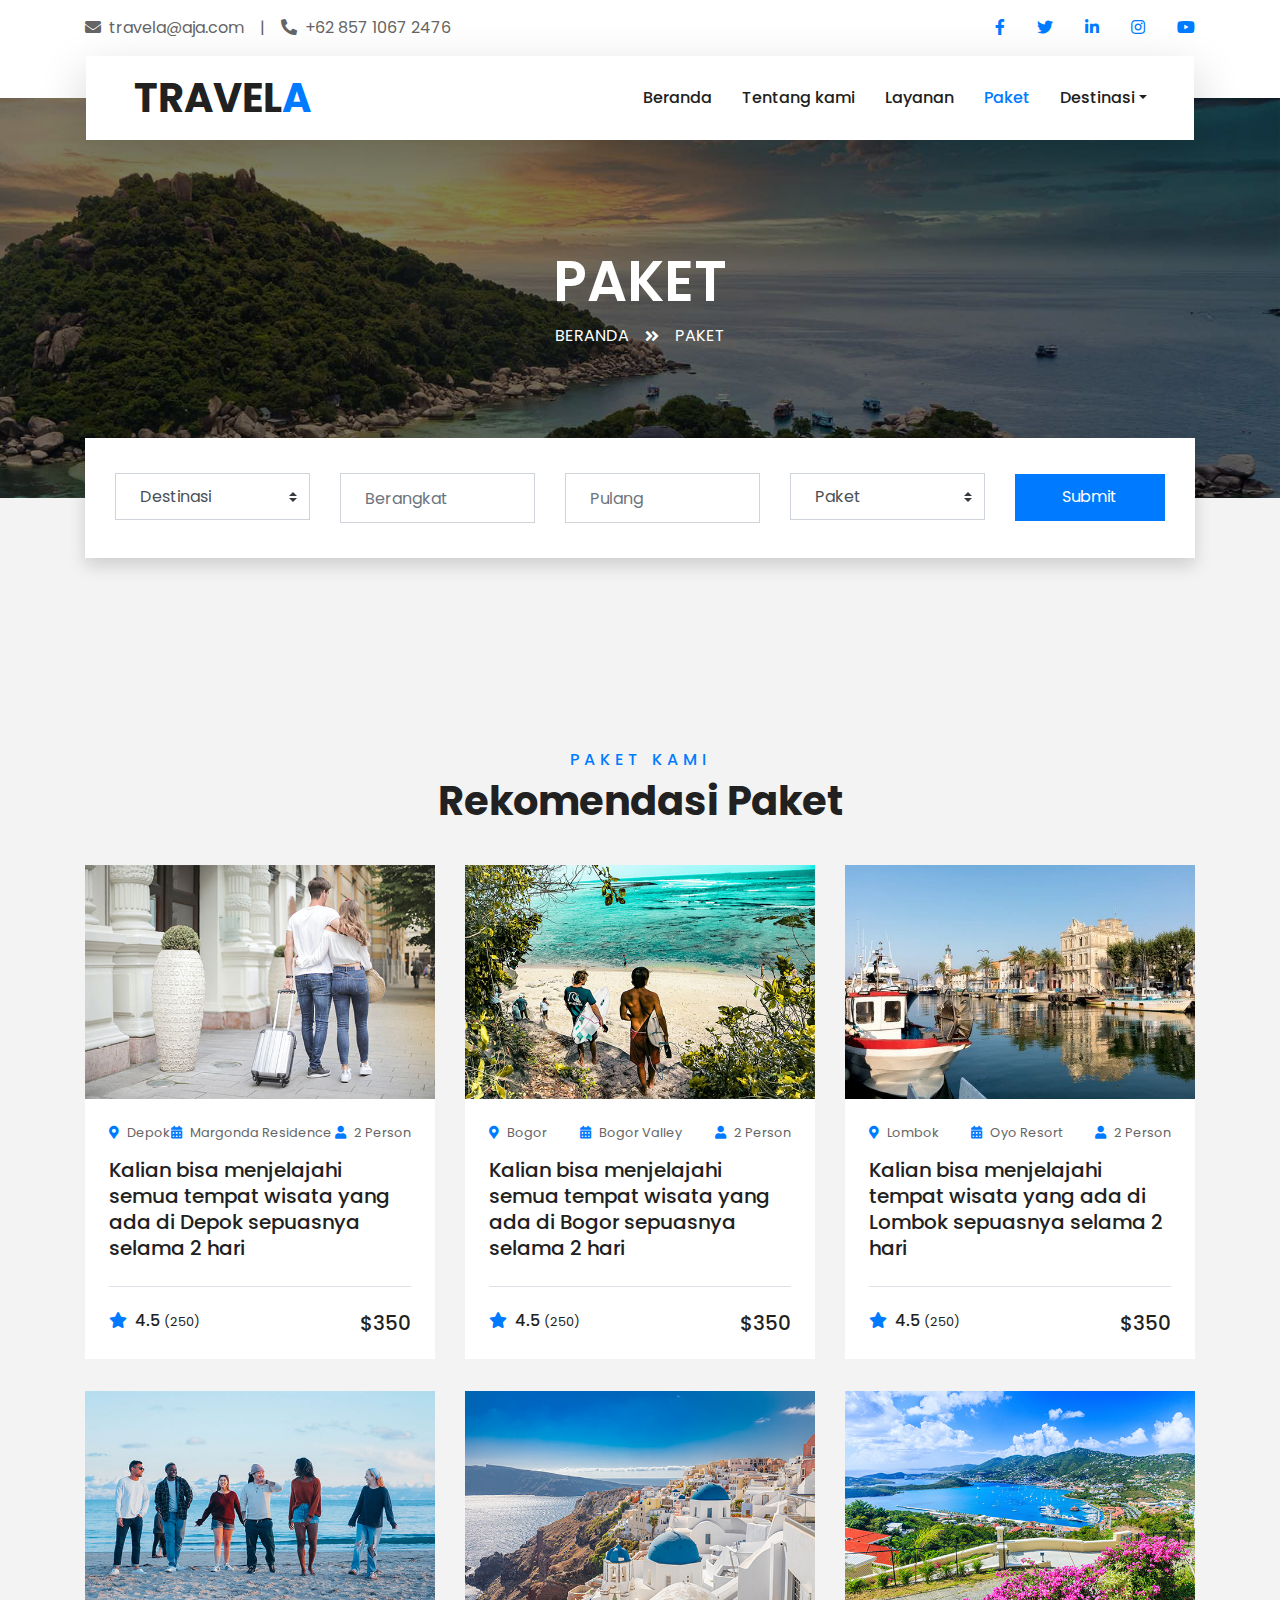
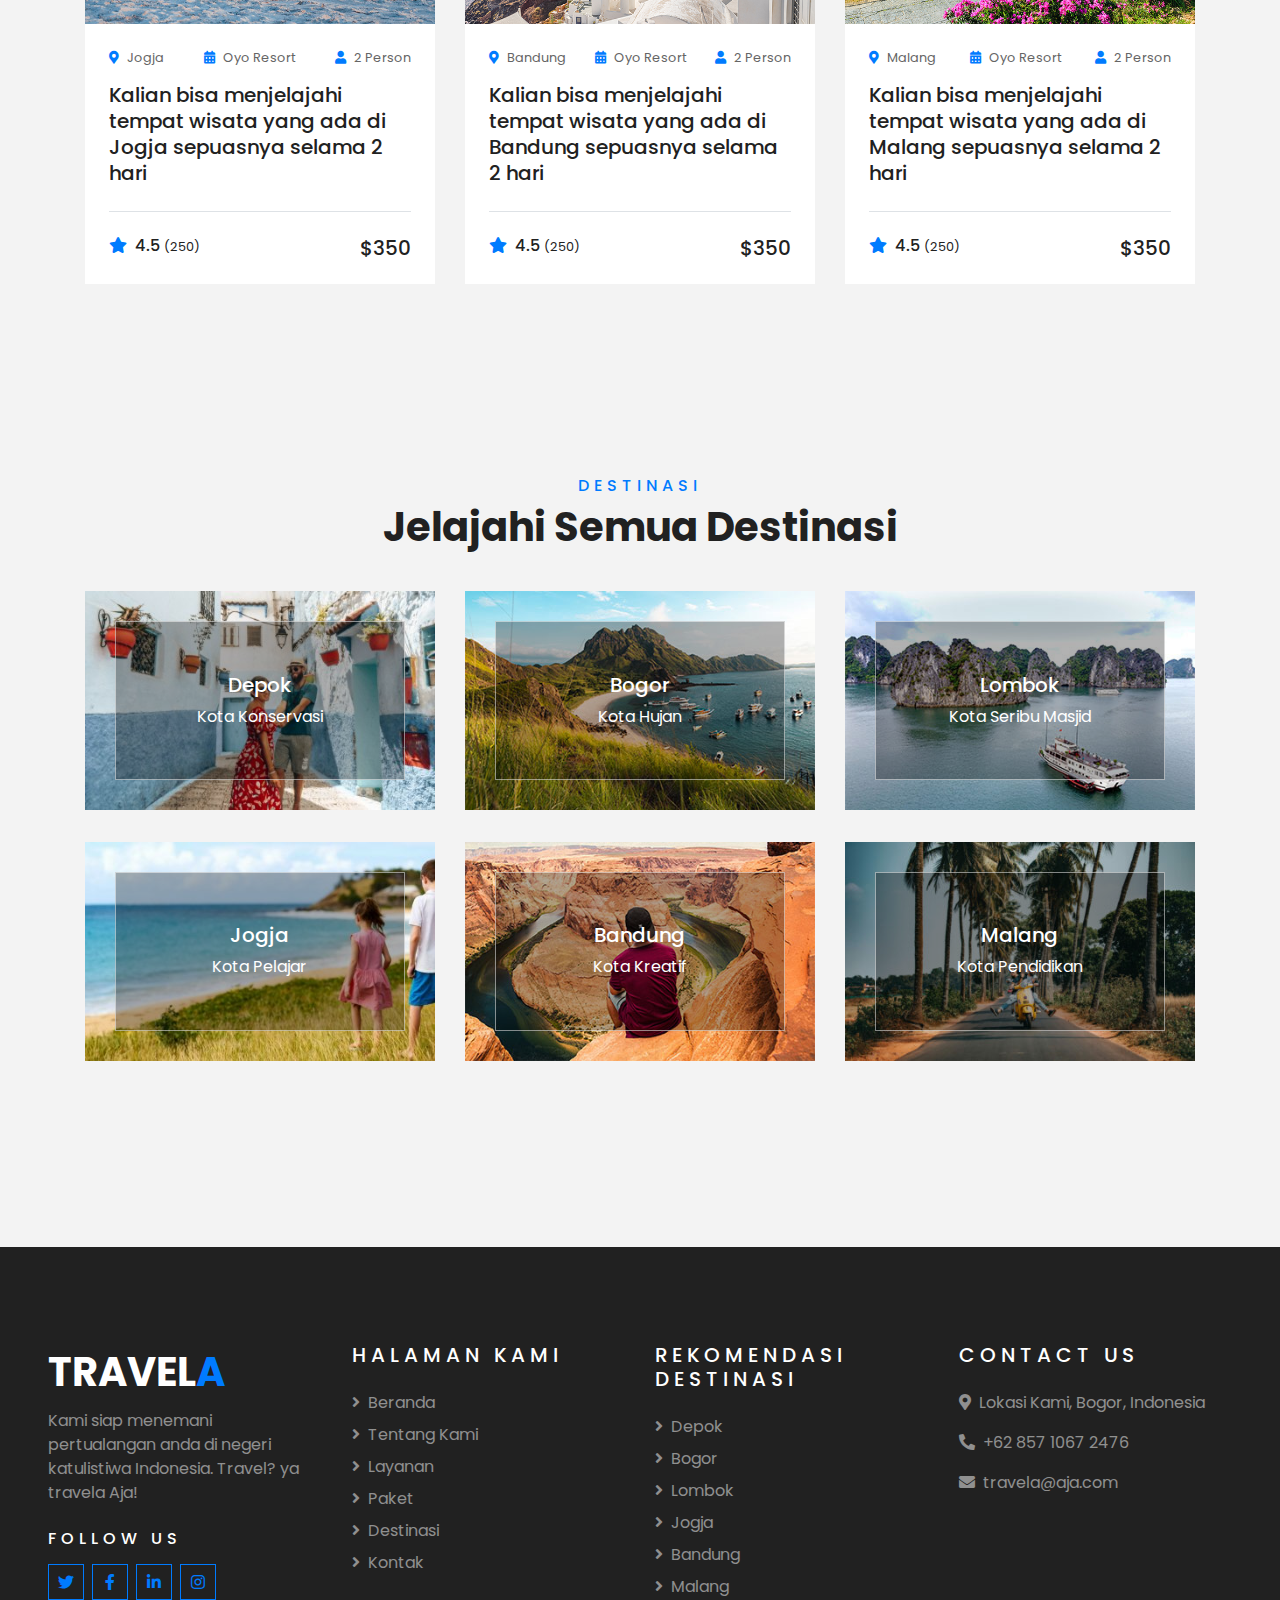
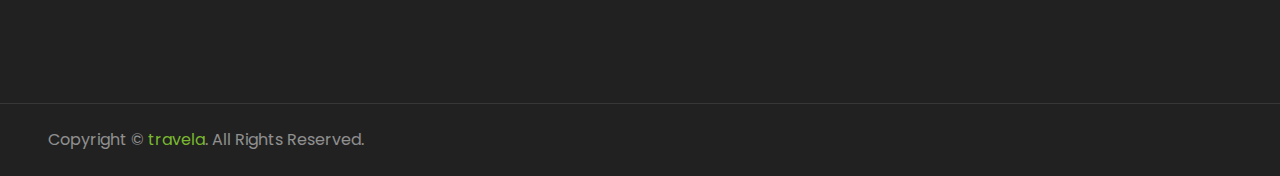
<file: package.html>
<!DOCTYPE html>
<html lang="en">

<head>
    <meta charset="utf-8">
    <title>TRAVELA</title>
    <meta content="width=device-width, initial-scale=1.0" name="viewport">
    <meta content="Free HTML Templates" name="keywords">
    <meta content="Free HTML Templates" name="description">

    <!-- Favicon -->
    <link href="img/favicon.ico" rel="icon">
    <link rel="icon" type="image/png" href="img/favicon.png">


    <!-- Google Web Fonts -->
    <link rel="preconnect" href="https://fonts.gstatic.com">
    <link href="https://fonts.googleapis.com/css2?family=Poppins:wght@400;500;600;700&display=swap" rel="stylesheet"> 

    <!-- Font Awesome -->
    <link href="https://cdnjs.cloudflare.com/ajax/libs/font-awesome/5.10.0/css/all.min.css" rel="stylesheet">

    <!-- Libraries Stylesheet -->
    <link href="lib/owlcarousel/assets/owl.carousel.min.css" rel="stylesheet">
    <link href="lib/tempusdominus/css/tempusdominus-bootstrap-4.min.css" rel="stylesheet" />

    <!-- Customized Bootstrap Stylesheet -->
    <link href="css/style.css" rel="stylesheet">
</head>

<body>
    <!-- Topbar Start -->
    <div class="container-fluid bg-light pt-3 d-none d-lg-block">
        <div class="container">
            <div class="row">
                <div class="col-lg-6 text-center text-lg-left mb-2 mb-lg-0">
                    <div class="d-inline-flex align-items-center">
                        <p><i class="fa fa-envelope mr-2"></i>travela@aja.com</p>
                        <p class="text-body px-3">|</p>
                        <p><i class="fa fa-phone-alt mr-2"></i>+62 857 1067 2476</p>
                    </div>
                </div>
                <div class="col-lg-6 text-center text-lg-right">
                    <div class="d-inline-flex align-items-center">
                        <a class="text-primary px-3" href="">
                            <i class="fab fa-facebook-f"></i>
                        </a>
                        <a class="text-primary px-3" href="">
                            <i class="fab fa-twitter"></i>
                        </a>
                        <a class="text-primary px-3" href="">
                            <i class="fab fa-linkedin-in"></i>
                        </a>
                        <a class="text-primary px-3" href="">
                            <i class="fab fa-instagram"></i>
                        </a>
                        <a class="text-primary pl-3" href="">
                            <i class="fab fa-youtube"></i>
                        </a>
                    </div>
                </div>
            </div>
        </div>
    </div>
    <!-- Topbar End -->


    <!-- Navbar Start -->
    <div class="container-fluid position-relative nav-bar p-0">
        <div class="container-lg position-relative p-0 px-lg-3" style="z-index: 9;">
            <nav class="navbar navbar-expand-lg bg-light navbar-light shadow-lg py-3 py-lg-0 pl-3 pl-lg-5">
                <a href="" class="navbar-brand">
                    <h1 class="m-0 text-primary"><span class="text-dark">TRAVEL</span>A</h1>
                </a>
                <button type="button" class="navbar-toggler" data-toggle="collapse" data-target="#navbarCollapse">
                    <span class="navbar-toggler-icon"></span>
                </button>
                <div class="collapse navbar-collapse justify-content-between px-3" id="navbarCollapse">
                    <div class="navbar-nav ml-auto py-0">
                        <a href="home.html" class="nav-item nav-link">Beranda</a>
                        <a href="about.html" class="nav-item nav-link">Tentang kami</a>
                        <a href="service.html" class="nav-item nav-link">Layanan</a>
                        <a href="package.html" class="nav-item nav-link active">Paket</a>
                        <div class="nav-item dropdown">
                            <a href="#" class="nav-link dropdown-toggle" data-toggle="dropdown">Destinasi</a>
                            <div class="dropdown-menu border-0 rounded-0 m-0">
                                <a href="Depok.html" class="dropdown-item">Depok</a>
                                <a href="Bogor.html" class="dropdown-item">Bogor</a>
                                <a href="Lombok.html" class="dropdown-item">Lombok</a>
                                <a href="Jogja.html" class="dropdown-item">Jogja</a>
                                <a href="Bandung.html" class="dropdown-item">Bandung</a>
                                <a href="Malang.html" class="dropdown-item">Malang</a>
                            </div>
                        </div>
                    </div>
                </div>
            </nav>
        </div>
    </div>
    <!-- Navbar End -->


    <!-- Header Start -->
    <div class="container-fluid page-header">
        <div class="container">
            <div class="d-flex flex-column align-items-center justify-content-center" style="min-height: 400px">
                <h3 class="display-4 text-white text-uppercase">Paket</h3>
                <div class="d-inline-flex text-white">
                    <p class="m-0 text-uppercase"><a class="text-white" href="">Beranda</a></p>
                    <i class="fa fa-angle-double-right pt-1 px-3"></i>
                    <p class="m-0 text-uppercase">Paket</p>
                </div>
            </div>
        </div>
    </div>
    <!-- Header End -->


    <!-- Booking Start -->
    <div class="container-fluid booking mt-5 pb-5">
        <div class="container pb-5">
            <div class="bg-light shadow" style="padding: 30px;">
                <div class="row align-items-center" style="min-height: 60px;">
                    <div class="col-md-10">
                        <form id="bookingForm">
                            <div class="row">
                                <div class="col-md-3">
                                    <div class="mb-3 mb-md-0">
                                        <select id="destination" class="custom-select px-4" style="height: 47px;">
                                            <option selected>Destinasi</option>
                                            <option value="1">Depok</option>
                                            <option value="2">Bogor</option>
                                            <option value="3">Lombok</option>
                                            <option value="4">Jogja</option>
                                            <option value="5">Bandung</option>
                                            <option value="6">Malang</option>
                                        </select>
                                    </div>
                                </div>
                                <div class="col-md-3">
                                    <div class="mb-3 mb-md-0">
                                        <div class="date" id="date1" data-target-input="nearest">
                                            <input type="text" class="form-control p-4 datetimepicker-input" placeholder="Berangkat" data-target="#date1" data-toggle="datetimepicker"/>
                                        </div>
                                    </div>
                                </div>
                                <div class="col-md-3">
                                    <div class="mb-3 mb-md-0">
                                        <div class="date" id="date2" data-target-input="nearest">
                                            <input type="text" class="form-control p-4 datetimepicker-input" placeholder="Pulang" data-target="#date2" data-toggle="datetimepicker"/>
                                        </div>
                                </div>
                                </div>
                                <div class="col-md-3">
                                    <div class="mb-3 mb-md-0">
                                        <select id="duration" class="custom-select px-4" style="height: 47px;">
                                            <option selected>Paket</option>
                                            <option value="1">Terima Beres</option>
                                            <option value="2">Pasutri</option>
                                            <option value="3">Biasa</option>
                                        </select>
                                    </div>
                                </div>
                            </div>
                        </form>
                    </div>
                    <div class="col-md-2">
                        <button class="btn btn-primary btn-block" type="button" style="height: 47px; margin-top: -2px;" onclick="collectFormDataAndRedirect()()">Submit</button>
                      </div>
                </div>
            </div>
        </div>
    </div>
    <!-- Booking End -->

   



    <!-- Packages Start -->
    <div class="container-fluid py-5">
        <div class="container pt-5 pb-3">
            <div class="text-center mb-3 pb-3">
                <h6 class="text-primary text-uppercase" style="letter-spacing: 5px;">Paket Kami</h6>
                <h1>Rekomendasi Paket</h1>
            </div>
            <div class="row">
                <div class="col-lg-4 col-md-6 mb-4">
                    <div class="package-item bg-white mb-2">
                        <img class="img-fluid" src="img/package-1.jpg" alt="">
                        <div class="p-4">
                            <div class="d-flex justify-content-between mb-3">
                                <small class="m-0"><i class="fa fa-map-marker-alt text-primary mr-2"></i>Depok</small>
                                <small class="m-0"><i class="fa fa-calendar-alt text-primary mr-2"></i>Margonda Residence</small>
                                <small class="m-0"><i class="fa fa-user text-primary mr-2"></i>2 Person</small>
                            </div>
                            <a class="h5 text-decoration-none" href="">Kalian bisa menjelajahi semua tempat wisata yang ada di Depok sepuasnya selama 2 hari</a>
                            <div class="border-top mt-4 pt-4">
                                <div class="d-flex justify-content-between">
                                    <h6 class="m-0"><i class="fa fa-star text-primary mr-2"></i>4.5 <small>(250)</small></h6>
                                    <h5 class="m-0">$350</h5>
                                </div>
                            </div>
                        </div>
                    </div>
                </div>
                <div class="col-lg-4 col-md-6 mb-4">
                    <div class="package-item bg-white mb-2">
                        <img class="img-fluid" src="img/package-2.jpg" alt="">
                        <div class="p-4">
                            <div class="d-flex justify-content-between mb-3">
                                <small class="m-0"><i class="fa fa-map-marker-alt text-primary mr-2"></i>Bogor</small>
                                <small class="m-0"><i class="fa fa-calendar-alt text-primary mr-2"></i>Bogor Valley</small>
                                <small class="m-0"><i class="fa fa-user text-primary mr-2"></i>2 Person</small>
                            </div>
                            <a class="h5 text-decoration-none" href="">Kalian bisa menjelajahi semua tempat wisata yang ada di Bogor sepuasnya selama 2 hari</a>
                            <div class="border-top mt-4 pt-4">
                                <div class="d-flex justify-content-between">
                                    <h6 class="m-0"><i class="fa fa-star text-primary mr-2"></i>4.5 <small>(250)</small></h6>
                                    <h5 class="m-0">$350</h5>
                                </div>
                            </div>
                        </div>
                    </div>
                </div>
                <div class="col-lg-4 col-md-6 mb-4">
                    <div class="package-item bg-white mb-2">
                        <img class="img-fluid" src="img/package-3.jpg" alt="">
                        <div class="p-4">
                            <div class="d-flex justify-content-between mb-3">
                                <small class="m-0"><i class="fa fa-map-marker-alt text-primary mr-2"></i>Lombok</small>
                                <small class="m-0"><i class="fa fa-calendar-alt text-primary mr-2"></i>Oyo Resort</small>
                                <small class="m-0"><i class="fa fa-user text-primary mr-2"></i>2 Person</small>
                            </div>
                            <a class="h5 text-decoration-none" href="">Kalian bisa menjelajahi tempat wisata yang ada di Lombok sepuasnya selama 2 hari</a>
                            <div class="border-top mt-4 pt-4">
                                <div class="d-flex justify-content-between">
                                    <h6 class="m-0"><i class="fa fa-star text-primary mr-2"></i>4.5 <small>(250)</small></h6>
                                    <h5 class="m-0">$350</h5>
                                </div>
                            </div>
                        </div>
                    </div>
                </div>
                <div class="col-lg-4 col-md-6 mb-4">
                    <div class="package-item bg-white mb-2">
                        <img class="img-fluid" src="img/package-4.jpg" alt="">
                        <div class="p-4">
                            <div class="d-flex justify-content-between mb-3">
                                <small class="m-0"><i class="fa fa-map-marker-alt text-primary mr-2"></i>Jogja</small>
                                <small class="m-0"><i class="fa fa-calendar-alt text-primary mr-2"></i>Oyo Resort</small>
                                <small class="m-0"><i class="fa fa-user text-primary mr-2"></i>2 Person</small>
                            </div>
                            <a class="h5 text-decoration-none" href="">Kalian bisa menjelajahi tempat wisata yang ada di Jogja sepuasnya selama 2 hari</a>
                            <div class="border-top mt-4 pt-4">
                                <div class="d-flex justify-content-between">
                                    <h6 class="m-0"><i class="fa fa-star text-primary mr-2"></i>4.5 <small>(250)</small></h6>
                                    <h5 class="m-0">$350</h5>
                                </div>
                            </div>
                        </div>
                    </div>
                </div>
                <div class="col-lg-4 col-md-6 mb-4">
                    <div class="package-item bg-white mb-2">
                        <img class="img-fluid" src="img/package-5.jpg" alt="">
                        <div class="p-4">
                            <div class="d-flex justify-content-between mb-3">
                                <small class="m-0"><i class="fa fa-map-marker-alt text-primary mr-2"></i>Bandung</small>
                                <small class="m-0"><i class="fa fa-calendar-alt text-primary mr-2"></i>Oyo Resort</small>
                                <small class="m-0"><i class="fa fa-user text-primary mr-2"></i>2 Person</small>
                            </div>
                            <a class="h5 text-decoration-none" href="">Kalian bisa menjelajahi tempat wisata yang ada di Bandung sepuasnya selama 2 hari</a>
                            <div class="border-top mt-4 pt-4">
                                <div class="d-flex justify-content-between">
                                    <h6 class="m-0"><i class="fa fa-star text-primary mr-2"></i>4.5 <small>(250)</small></h6>
                                    <h5 class="m-0">$350</h5>
                                </div>
                            </div>
                        </div>
                    </div>
                </div>
                <div class="col-lg-4 col-md-6 mb-4">
                    <div class="package-item bg-white mb-2">
                        <img class="img-fluid" src="img/package-6.jpg" alt="">
                        <div class="p-4">
                            <div class="d-flex justify-content-between mb-3">
                                <small class="m-0"><i class="fa fa-map-marker-alt text-primary mr-2"></i>Malang</small>
                                <small class="m-0"><i class="fa fa-calendar-alt text-primary mr-2"></i>Oyo Resort</small>
                                <small class="m-0"><i class="fa fa-user text-primary mr-2"></i>2 Person</small>
                            </div>
                            <a class="h5 text-decoration-none" href="">Kalian bisa menjelajahi tempat wisata yang ada di Malang sepuasnya selama 2 hari</a>
                            <div class="border-top mt-4 pt-4">
                                <div class="d-flex justify-content-between">
                                    <h6 class="m-0"><i class="fa fa-star text-primary mr-2"></i>4.5 <small>(250)</small></h6>
                                    <h5 class="m-0">$350</h5>
                                </div>
                            </div>
                        </div>
                    </div>
                </div>
            </div>
        </div>
    </div>
    <!-- Packages End -->


    <!-- Destination Start -->
    <div class="container-fluid py-5">
        <div class="container pt-5 pb-3">
            <div class="text-center mb-3 pb-3">
                <h6 class="text-primary text-uppercase" style="letter-spacing: 5px;">Destinasi</h6>
                <h1>Jelajahi Semua Destinasi</h1>
            </div>
            <div class="row">
                <div class="col-lg-4 col-md-6 mb-4">
                    <div class="destination-item position-relative overflow-hidden mb-2">
                        <img class="img-fluid" src="img/destination-1.jpg" alt="">
                        <a class="destination-overlay text-white text-decoration-none" href="Depok.html">
                            <h5 class="text-white">Depok</h5>
                            <span>Kota Konservasi</span>
                        </a>
                    </div>
                </div>
                <div class="col-lg-4 col-md-6 mb-4">
                    <div class="destination-item position-relative overflow-hidden mb-2">
                        <img class="img-fluid" src="img/destination-2.jpg" alt="">
                        <a class="destination-overlay text-white text-decoration-none" href="Bogor.html">
                            <h5 class="text-white">Bogor</h5>
                            <span>Kota Hujan</span>
                        </a>
                    </div>
                </div>
                <div class="col-lg-4 col-md-6 mb-4">
                    <div class="destination-item position-relative overflow-hidden mb-2">
                        <img class="img-fluid" src="img/destination-3.jpg" alt="">
                        <a class="destination-overlay text-white text-decoration-none" href="Lombok.html">
                            <h5 class="text-white">Lombok</h5>
                            <span>Kota Seribu Masjid</span>
                        </a>
                    </div>
                </div>
                <div class="col-lg-4 col-md-6 mb-4">
                    <div class="destination-item position-relative overflow-hidden mb-2">
                        <img class="img-fluid" src="img/destination-4.jpg" alt="">
                        <a class="destination-overlay text-white text-decoration-none" href="Jogja.html">
                            <h5 class="text-white">Jogja</h5>
                            <span>Kota Pelajar</span>
                        </a>
                    </div>
                </div>
                <div class="col-lg-4 col-md-6 mb-4">
                    <div class="destination-item position-relative overflow-hidden mb-2">
                        <img class="img-fluid" src="img/destination-5.jpg" alt="">
                        <a class="destination-overlay text-white text-decoration-none" href="Bandung.html">
                            <h5 class="text-white">Bandung</h5>
                            <span>Kota Kreatif</span>
                        </a>
                    </div>
                </div>
                <div class="col-lg-4 col-md-6 mb-4">
                    <div class="destination-item position-relative overflow-hidden mb-2">
                        <img class="img-fluid" src="img/destination-6.jpg" alt="">
                        <a class="destination-overlay text-white text-decoration-none" href="Malang.html">
                            <h5 class="text-white">Malang</h5>
                            <span>Kota Pendidikan</span>
                        </a>
                    </div>
                </div>
            </div>
        </div>
    </div>
    <!-- Destination End -->


    <!-- Footer Start -->
    <div class="container-fluid bg-dark text-white-50 py-5 px-sm-3 px-lg-5" style="margin-top: 90px;">
        <div class="row pt-5">
            <div class="col-lg-3 col-md-6 mb-5">
                <a href="" class="navbar-brand">
                    <h1 class="text-primary"><span class="text-white">TRAVEL</span>A</h1>
                </a>
                <p>Kami siap menemani pertualangan anda di negeri katulistiwa Indonesia. Travel? ya travela Aja!</p>
                <h6 class="text-white text-uppercase mt-4 mb-3" style="letter-spacing: 5px;">Follow Us</h6>
                <div class="d-flex justify-content-start">
                    <a class="btn btn-outline-primary btn-square mr-2" href="#"><i class="fab fa-twitter"></i></a>
                    <a class="btn btn-outline-primary btn-square mr-2" href="#"><i class="fab fa-facebook-f"></i></a>
                    <a class="btn btn-outline-primary btn-square mr-2" href="#"><i class="fab fa-linkedin-in"></i></a>
                    <a class="btn btn-outline-primary btn-square" href="#"><i class="fab fa-instagram"></i></a>
                </div>
            </div>
            <div class="col-lg-3 col-md-6 mb-5">
                <h5 class="text-white text-uppercase mb-4" style="letter-spacing: 5px;">Halaman Kami</h5>
                <div class="d-flex flex-column justify-content-start">
                    <a class="text-white-50 mb-2" href="home.html"><i class="fa fa-angle-right mr-2"></i>Beranda</a>
                    <a class="text-white-50 mb-2" href="about.html"><i class="fa fa-angle-right mr-2"></i>Tentang Kami</a>
                    <a class="text-white-50 mb-2" href="service.html"><i class="fa fa-angle-right mr-2"></i>Layanan</a>
                    <a class="text-white-50 mb-2" href="package.html"><i class="fa fa-angle-right mr-2"></i>Paket</a>
                    <a class="text-white-50 mb-2" href="Depok.html"><i class="fa fa-angle-right mr-2"></i>Destinasi</a>
                    <a class="text-white-50 mb-2" href="contact.html"><i class="fa fa-angle-right mr-2"></i>Kontak</a>
                </div>
            </div>
            <div class="col-lg-3 col-md-6 mb-5">
                <h5 class="text-white text-uppercase mb-4" style="letter-spacing: 5px;">Rekomendasi Destinasi</h5>
                <div class="d-flex flex-column justify-content-start">
                    <a class="text-white-50 mb-2" href="Depok.html"><i class="fa fa-angle-right mr-2"></i>Depok</a>
                    <a class="text-white-50 mb-2" href="Bogor.html"><i class="fa fa-angle-right mr-2"></i>Bogor</a>
                    <a class="text-white-50 mb-2" href="Lombok.html"><i class="fa fa-angle-right mr-2"></i>Lombok</a>
                    <a class="text-white-50 mb-2" href="Jogja.html"><i class="fa fa-angle-right mr-2"></i>Jogja</a>
                    <a class="text-white-50 mb-2" href="Bandung.html"><i class="fa fa-angle-right mr-2"></i>Bandung</a>
                    <a class="text-white-50 mb-2" href="Malang.html"><i class="fa fa-angle-right mr-2"></i>Malang</a>
                </div>
            </div>
            <div class="col-lg-3 col-md-6 mb-5">
                <h5 class="text-white text-uppercase mb-4" style="letter-spacing: 5px;">Contact Us</h5>
                <p><i class="fa fa-map-marker-alt mr-2"></i>Lokasi Kami, Bogor, Indonesia</p>
                <p><i class="fa fa-phone-alt mr-2"></i>+62 857 1067 2476</p>
                <p><i class="fa fa-envelope mr-2"></i>travela@aja.com</p>
            </div>
        </div>
    </div>
    <div class="container-fluid bg-dark text-white border-top py-4 px-sm-3 px-md-5" style="border-color: rgba(256, 256, 256, .1) !important;">
        <div class="row">
            <div class="col-lg-6 text-center text-md-left mb-3 mb-md-0">
                <p class="m-0 text-white-50">Copyright &copy; <a href="home.html">travela</a>. All Rights Reserved.</a>
                </p>
            </div>
        </div>
    </div>
    <!-- Footer End -->



    <!-- Back to Top -->
    <a href="#" class="btn btn-lg btn-primary btn-lg-square back-to-top"><i class="fa fa-angle-double-up"></i></a>


    <!-- JavaScript Libraries -->
    <script src="https://code.jquery.com/jquery-3.4.1.min.js"></script>
    <script src="https://stackpath.bootstrapcdn.com/bootstrap/4.4.1/js/bootstrap.bundle.min.js"></script>
    <script src="lib/easing/easing.min.js"></script>
    <script src="lib/owlcarousel/owl.carousel.min.js"></script>
    <script src="lib/tempusdominus/js/moment.min.js"></script>
    <script src="lib/tempusdominus/js/moment-timezone.min.js"></script>
    <script src="lib/tempusdominus/js/tempusdominus-bootstrap-4.min.js"></script>

    <!-- Contact Javascript File -->
    <script src="mail/jqBootstrapValidation.min.js"></script>
    <script src="mail/contact.js"></script>

    <!-- Template Javascript -->
    <script src="js/main.js"></script>
    <script src="js/booking.js"></script>
</body>

</html>
</file>
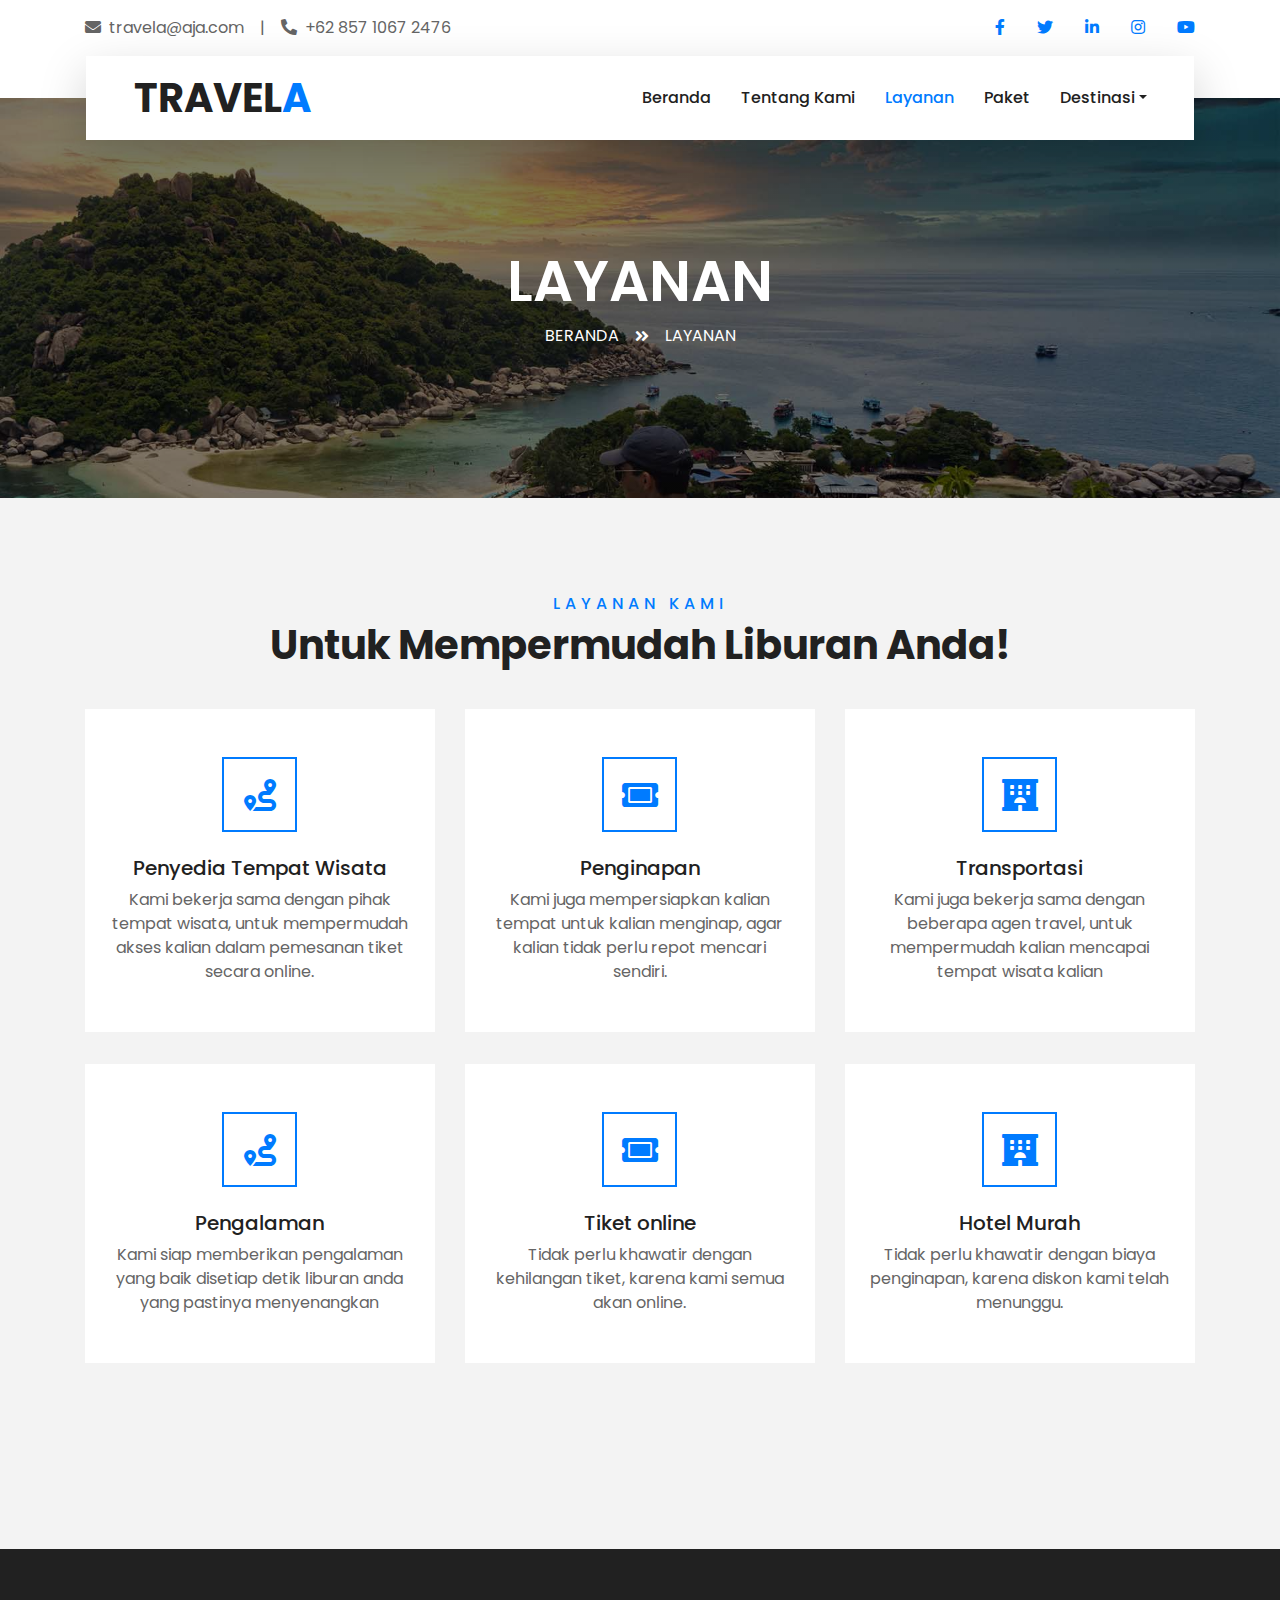
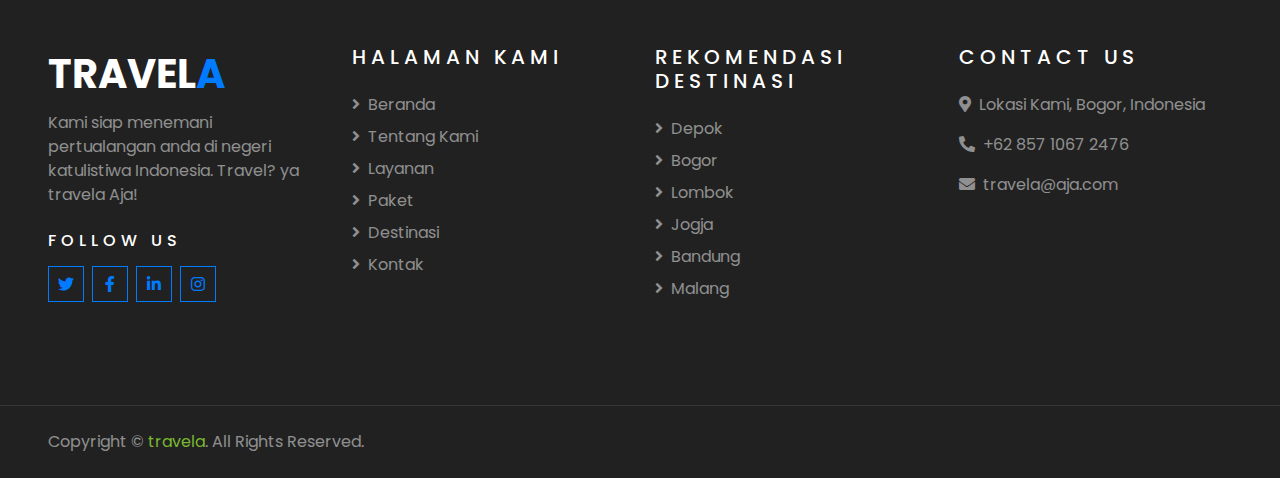
<file: service.html>
<!DOCTYPE html>
<html lang="en">

<head>
    <meta charset="utf-8">
    <title>TRAVELA</title>
    <meta content="width=device-width, initial-scale=1.0" name="viewport">
    <meta content="Free HTML Templates" name="keywords">
    <meta content="Free HTML Templates" name="description">

    <!-- Favicon -->
    <link href="img/favicon.ico" rel="icon">
    <link rel="icon" type="image/png" href="img/favicon.png">


    <!-- Google Web Fonts -->
    <link rel="preconnect" href="https://fonts.gstatic.com">
    <link href="https://fonts.googleapis.com/css2?family=Poppins:wght@400;500;600;700&display=swap" rel="stylesheet"> 

    <!-- Font Awesome -->
    <link href="https://cdnjs.cloudflare.com/ajax/libs/font-awesome/5.10.0/css/all.min.css" rel="stylesheet">

    <!-- Libraries Stylesheet -->
    <link href="lib/owlcarousel/assets/owl.carousel.min.css" rel="stylesheet">
    <link href="lib/tempusdominus/css/tempusdominus-bootstrap-4.min.css" rel="stylesheet" />

    <!-- Customized Bootstrap Stylesheet -->
    <link href="css/style.css" rel="stylesheet">
</head>

<body>
    <!-- Topbar Start -->
    <div class="container-fluid bg-light pt-3 d-none d-lg-block">
        <div class="container">
            <div class="row">
                <div class="col-lg-6 text-center text-lg-left mb-2 mb-lg-0">
                    <div class="d-inline-flex align-items-center">
                        <p><i class="fa fa-envelope mr-2"></i>travela@aja.com</p>
                        <p class="text-body px-3">|</p>
                        <p><i class="fa fa-phone-alt mr-2"></i>+62 857 1067 2476</p>
                    </div>
                </div>
                <div class="col-lg-6 text-center text-lg-right">
                    <div class="d-inline-flex align-items-center">
                        <a class="text-primary px-3" href="">
                            <i class="fab fa-facebook-f"></i>
                        </a>
                        <a class="text-primary px-3" href="">
                            <i class="fab fa-twitter"></i>
                        </a>
                        <a class="text-primary px-3" href="">
                            <i class="fab fa-linkedin-in"></i>
                        </a>
                        <a class="text-primary px-3" href="">
                            <i class="fab fa-instagram"></i>
                        </a>
                        <a class="text-primary pl-3" href="">
                            <i class="fab fa-youtube"></i>
                        </a>
                    </div>
                </div>
            </div>
        </div>
    </div>
    <!-- Topbar End -->


    <!-- Navbar Start -->
    <div class="container-fluid position-relative nav-bar p-0">
        <div class="container-lg position-relative p-0 px-lg-3" style="z-index: 9;">
            <nav class="navbar navbar-expand-lg bg-light navbar-light shadow-lg py-3 py-lg-0 pl-3 pl-lg-5">
                <a href="" class="navbar-brand">
                    <h1 class="m-0 text-primary"><span class="text-dark">TRAVEL</span>A</h1>
                </a>
                <button type="button" class="navbar-toggler" data-toggle="collapse" data-target="#navbarCollapse">
                    <span class="navbar-toggler-icon"></span>
                </button>
                <div class="collapse navbar-collapse justify-content-between px-3" id="navbarCollapse">
                    <div class="navbar-nav ml-auto py-0">
                        <a href="home.html" class="nav-item nav-link">Beranda</a>
                        <a href="about.html" class="nav-item nav-link">Tentang Kami</a>
                        <a href="service.html" class="nav-item nav-link active">Layanan</a>
                        <a href="package.html" class="nav-item nav-link">Paket</a>
                        <div class="nav-item dropdown">
                            <a href="#" class="nav-link dropdown-toggle" data-toggle="dropdown">Destinasi</a>
                            <div class="dropdown-menu border-0 rounded-0 m-0">
                                <a href="Depok.html" class="dropdown-item">Depok</a>
                                <a href="Bogor.html" class="dropdown-item">Bogor</a>
                                <a href="Lombok.html" class="dropdown-item">Lombok</a>
                                <a href="Jogja.html" class="dropdown-item">Jogja</a>
                                <a href="Bandung.html" class="dropdown-item">Bandung</a>
                                <a href="Malang.html" class="dropdown-item">Malang</a>
                            </div>
                        </div>
                    </div>
                </div>
            </nav>
        </div>
    </div>
    <!-- Navbar End -->


    <!-- Header Start -->
    <div class="container-fluid page-header">
        <div class="container">
            <div class="d-flex flex-column align-items-center justify-content-center" style="min-height: 400px">
                <h3 class="display-4 text-white text-uppercase">Layanan</h3>
                <div class="d-inline-flex text-white">
                    <p class="m-0 text-uppercase"><a class="text-white" href="">Beranda</a></p>
                    <i class="fa fa-angle-double-right pt-1 px-3"></i>
                    <p class="m-0 text-uppercase">Layanan</p>
                </div>
            </div>
        </div>
    </div>
    <!-- Header End -->
    
    <!-- Service Start -->
    <div class="container-fluid py-5">
        <div class="container pt-5 pb-3">
            <div class="text-center mb-3 pb-3">
                <h6 class="text-primary text-uppercase" style="letter-spacing: 5px;">Layanan Kami</h6>
                <h1>Untuk Mempermudah Liburan Anda!</h1>
            </div>
            <div class="row">
                <div class="col-lg-4 col-md-6 mb-4">
                    <div class="service-item bg-white text-center mb-2 py-5 px-4">
                        <i class="fa fa-2x fa-route mx-auto mb-4"></i>
                        <h5 class="mb-2">Penyedia Tempat Wisata</h5>
                        <p class="m-0">Kami bekerja sama dengan pihak tempat wisata, untuk mempermudah akses kalian dalam pemesanan tiket secara online.</p>
                    </div>
                </div>
                <div class="col-lg-4 col-md-6 mb-4">
                    <div class="service-item bg-white text-center mb-2 py-5 px-4">
                        <i class="fa fa-2x fa-ticket-alt mx-auto mb-4"></i>
                        <h5 class="mb-2">Penginapan</h5>
                        <p class="m-0">Kami juga mempersiapkan kalian tempat untuk kalian menginap, agar kalian tidak perlu repot mencari sendiri. </p>
                    </div>
                </div>
                <div class="col-lg-4 col-md-6 mb-4">
                    <div class="service-item bg-white text-center mb-2 py-5 px-4">
                        <i class="fa fa-2x fa-hotel mx-auto mb-4"></i>
                        <h5 class="mb-2">Transportasi</h5>
                        <p class="m-0">Kami juga bekerja sama dengan beberapa agen travel, untuk mempermudah kalian mencapai tempat wisata kalian</p>
                    </div>
                </div>
                <div class="col-lg-4 col-md-6 mb-4">
                    <div class="service-item bg-white text-center mb-2 py-5 px-4">
                        <i class="fa fa-2x fa-route mx-auto mb-4"></i>
                        <h5 class="mb-2">Pengalaman</h5>
                        <p class="m-0">Kami siap memberikan pengalaman yang baik disetiap detik liburan anda yang pastinya menyenangkan</p>
                    </div>
                </div>
                <div class="col-lg-4 col-md-6 mb-4">
                    <div class="service-item bg-white text-center mb-2 py-5 px-4">
                        <i class="fa fa-2x fa-ticket-alt mx-auto mb-4"></i>
                        <h5 class="mb-2">Tiket online</h5>
                        <p class="m-0">Tidak perlu khawatir dengan kehilangan tiket, karena kami semua akan online.</p>
                    </div>
                </div>
                <div class="col-lg-4 col-md-6 mb-4">
                    <div class="service-item bg-white text-center mb-2 py-5 px-4">
                        <i class="fa fa-2x fa-hotel mx-auto mb-4"></i>
                        <h5 class="mb-2">Hotel Murah</h5>
                        <p class="m-0">Tidak perlu khawatir dengan biaya penginapan, karena diskon kami telah menunggu.</p>
                    </div>
                </div>
            </div>
        </div>
    </div>
    <!-- Service End -->

    <!-- Footer Start -->
    <div class="container-fluid bg-dark text-white-50 py-5 px-sm-3 px-lg-5" style="margin-top: 90px;">
        <div class="row pt-5">
            <div class="col-lg-3 col-md-6 mb-5">
                <a href="" class="navbar-brand">
                    <h1 class="text-primary"><span class="text-white">TRAVEL</span>A</h1>
                </a>
                <p>Kami siap menemani pertualangan anda di negeri katulistiwa Indonesia. Travel? ya travela Aja!</p>
                <h6 class="text-white text-uppercase mt-4 mb-3" style="letter-spacing: 5px;">Follow Us</h6>
                <div class="d-flex justify-content-start">
                    <a class="btn btn-outline-primary btn-square mr-2" href="#"><i class="fab fa-twitter"></i></a>
                    <a class="btn btn-outline-primary btn-square mr-2" href="#"><i class="fab fa-facebook-f"></i></a>
                    <a class="btn btn-outline-primary btn-square mr-2" href="#"><i class="fab fa-linkedin-in"></i></a>
                    <a class="btn btn-outline-primary btn-square" href="#"><i class="fab fa-instagram"></i></a>
                </div>
            </div>
            <div class="col-lg-3 col-md-6 mb-5">
                <h5 class="text-white text-uppercase mb-4" style="letter-spacing: 5px;">Halaman Kami</h5>
                <div class="d-flex flex-column justify-content-start">
                    <a class="text-white-50 mb-2" href="home.html"><i class="fa fa-angle-right mr-2"></i>Beranda</a>
                    <a class="text-white-50 mb-2" href="about.html"><i class="fa fa-angle-right mr-2"></i>Tentang Kami</a>
                    <a class="text-white-50 mb-2" href="service.html"><i class="fa fa-angle-right mr-2"></i>Layanan</a>
                    <a class="text-white-50 mb-2" href="package.html"><i class="fa fa-angle-right mr-2"></i>Paket</a>
                    <a class="text-white-50 mb-2" href="Depok.html"><i class="fa fa-angle-right mr-2"></i>Destinasi</a>
                    <a class="text-white-50 mb-2" href="contact.html"><i class="fa fa-angle-right mr-2"></i>Kontak</a>
                </div>
            </div>
            <div class="col-lg-3 col-md-6 mb-5">
                <h5 class="text-white text-uppercase mb-4" style="letter-spacing: 5px;">Rekomendasi Destinasi</h5>
                <div class="d-flex flex-column justify-content-start">
                    <a class="text-white-50 mb-2" href="Depok.html"><i class="fa fa-angle-right mr-2"></i>Depok</a>
                    <a class="text-white-50 mb-2" href="Bogor.html"><i class="fa fa-angle-right mr-2"></i>Bogor</a>
                    <a class="text-white-50 mb-2" href="Lombok.html"><i class="fa fa-angle-right mr-2"></i>Lombok</a>
                    <a class="text-white-50 mb-2" href="Jogja.html"><i class="fa fa-angle-right mr-2"></i>Jogja</a>
                    <a class="text-white-50 mb-2" href="Bandung.html"><i class="fa fa-angle-right mr-2"></i>Bandung</a>
                    <a class="text-white-50 mb-2" href="Malang.html"><i class="fa fa-angle-right mr-2"></i>Malang</a>
                </div>
            </div>
            <div class="col-lg-3 col-md-6 mb-5">
                <h5 class="text-white text-uppercase mb-4" style="letter-spacing: 5px;">Contact Us</h5>
                <p><i class="fa fa-map-marker-alt mr-2"></i>Lokasi Kami, Bogor, Indonesia</p>
                <p><i class="fa fa-phone-alt mr-2"></i>+62 857 1067 2476</p>
                <p><i class="fa fa-envelope mr-2"></i>travela@aja.com</p>
            </div>
        </div>
    </div>
    <div class="container-fluid bg-dark text-white border-top py-4 px-sm-3 px-md-5" style="border-color: rgba(256, 256, 256, .1) !important;">
        <div class="row">
            <div class="col-lg-6 text-center text-md-left mb-3 mb-md-0">
                <p class="m-0 text-white-50">Copyright &copy; <a href="home.html">travela</a>. All Rights Reserved.</a>
                </p>
            </div>
        </div>
    </div>
    <!-- Footer End -->



    <!-- Back to Top -->
    <a href="#" class="btn btn-lg btn-primary btn-lg-square back-to-top"><i class="fa fa-angle-double-up"></i></a>


    <!-- JavaScript Libraries -->
    <script src="https://code.jquery.com/jquery-3.4.1.min.js"></script>
    <script src="https://stackpath.bootstrapcdn.com/bootstrap/4.4.1/js/bootstrap.bundle.min.js"></script>
    <script src="lib/easing/easing.min.js"></script>
    <script src="lib/owlcarousel/owl.carousel.min.js"></script>
    <script src="lib/tempusdominus/js/moment.min.js"></script>
    <script src="lib/tempusdominus/js/moment-timezone.min.js"></script>
    <script src="lib/tempusdominus/js/tempusdominus-bootstrap-4.min.js"></script>

    <!-- Contact Javascript File -->
    <script src="mail/jqBootstrapValidation.min.js"></script>
    <script src="mail/contact.js"></script>

    <!-- Template Javascript -->
    <script src="js/main.js"></script>
</body>

</html>
</file>
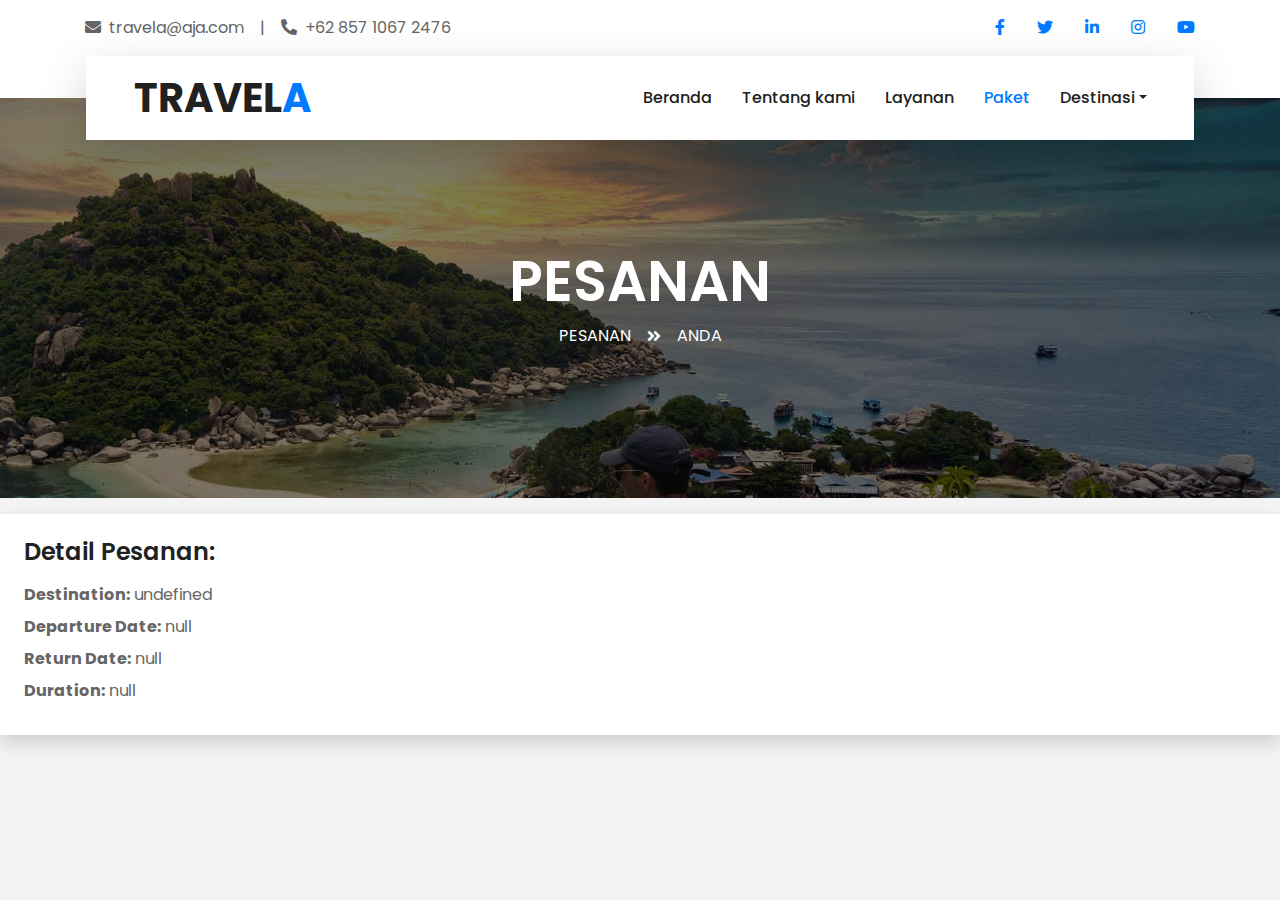
<file: validasi.html>
<!DOCTYPE html>
<html lang="en">
<head>
        <meta charset="utf-8">
        <title>TRAVELA</title>
        <meta content="width=device-width, initial-scale=1.0" name="viewport">
        <meta content="Free HTML Templates" name="keywords">
        <meta content="Free HTML Templates" name="description">
    
        <!-- Favicon -->
        <link href="img/favicon.ico" rel="icon">
    <link rel="icon" type="image/png" href="img/favicon.png">

    
        <!-- Google Web Fonts -->
        <link rel="preconnect" href="https://fonts.gstatic.com">
        <link href="https://fonts.googleapis.com/css2?family=Poppins:wght@400;500;600;700&display=swap" rel="stylesheet"> 
    
        <!-- Font Awesome -->
        <link href="https://cdnjs.cloudflare.com/ajax/libs/font-awesome/5.10.0/css/all.min.css" rel="stylesheet">
    
        <!-- Libraries Stylesheet -->
        <link href="lib/owlcarousel/assets/owl.carousel.min.css" rel="stylesheet">
        <link href="lib/tempusdominus/css/tempusdominus-bootstrap-4.min.css" rel="stylesheet" />
    
        <!-- Customized Bootstrap Stylesheet -->
        <link href="css/style.css" rel="stylesheet">
</head>
<body>
    <!-- Topbar Start -->
    <div class="container-fluid bg-light pt-3 d-none d-lg-block">
        <div class="container">
            <div class="row">
                <div class="col-lg-6 text-center text-lg-left mb-2 mb-lg-0">
                    <div class="d-inline-flex align-items-center">
                        <p><i class="fa fa-envelope mr-2"></i>travela@aja.com</p>
                        <p class="text-body px-3">|</p>
                        <p><i class="fa fa-phone-alt mr-2"></i>+62 857 1067 2476</p>
                    </div>
                </div>
                <div class="col-lg-6 text-center text-lg-right">
                    <div class="d-inline-flex align-items-center">
                        <a class="text-primary px-3" href="">
                            <i class="fab fa-facebook-f"></i>
                        </a>
                        <a class="text-primary px-3" href="">
                            <i class="fab fa-twitter"></i>
                        </a>
                        <a class="text-primary px-3" href="">
                            <i class="fab fa-linkedin-in"></i>
                        </a>
                        <a class="text-primary px-3" href="">
                            <i class="fab fa-instagram"></i>
                        </a>
                        <a class="text-primary pl-3" href="">
                            <i class="fab fa-youtube"></i>
                        </a>
                    </div>
                </div>
            </div>
        </div>
    </div>
    <!-- Topbar End -->


    <!-- Navbar Start -->
    <div class="container-fluid position-relative nav-bar p-0">
        <div class="container-lg position-relative p-0 px-lg-3" style="z-index: 9;">
            <nav class="navbar navbar-expand-lg bg-light navbar-light shadow-lg py-3 py-lg-0 pl-3 pl-lg-5">
                <a href="" class="navbar-brand">
                    <h1 class="m-0 text-primary"><span class="text-dark">TRAVEL</span>A</h1>
                </a>
                <button type="button" class="navbar-toggler" data-toggle="collapse" data-target="#navbarCollapse">
                    <span class="navbar-toggler-icon"></span>
                </button>
                <div class="collapse navbar-collapse justify-content-between px-3" id="navbarCollapse">
                    <div class="navbar-nav ml-auto py-0">
                        <a href="home.html" class="nav-item nav-link">Beranda</a>
                        <a href="about.html" class="nav-item nav-link">Tentang kami</a>
                        <a href="service.html" class="nav-item nav-link">Layanan</a>
                        <a href="package.html" class="nav-item nav-link active">Paket</a>
                        <div class="nav-item dropdown">
                            <a href="#" class="nav-link dropdown-toggle" data-toggle="dropdown">Destinasi</a>
                            <div class="dropdown-menu border-0 rounded-0 m-0">
                                <a href="Depok.html" class="dropdown-item">Depok</a>
                                <a href="Bogor.html" class="dropdown-item">Bogor</a>
                                <a href="Lombok.html" class="dropdown-item">Lombok</a>
                                <a href="Jogja.html" class="dropdown-item">Jogja</a>
                                <a href="Bandung.html" class="dropdown-item">Bandung</a>
                                <a href="Malang.html" class="dropdown-item">Malang</a>
                            </div>
                        </div>
                    </div>
                </div>
            </nav>
        </div>
    </div>
    <!-- Navbar End -->


    <!-- Header Start -->
    <div class="container-fluid page-header">
        <div class="container">
            <div class="d-flex flex-column align-items-center justify-content-center" style="min-height: 400px">
                <h3 class="display-4 text-white text-uppercase">Pesanan</h3>
                <div class="d-inline-flex text-white">
                    <p class="m-0 text-uppercase"><a class="text-white" href="">Pesanan</a></p>
                    <i class="fa fa-angle-double-right pt-1 px-3"></i>
                    <p class="m-0 text-uppercase">Anda</p>
                </div>
            </div>
        </div>
    </div>
    <!-- Header End -->

    <div id="resultContainer" class="mt-3"></div>
</body>

<script src="js/booking.js"></script>
<script src="js/main.js"></script>
</html>
</file>
<file: css/style.css>
/******* Bootstrap Theming ********/
/*!
 * Bootstrap v4.5.3 (https://getbootstrap.com/)
 * Copyright 2011-2020 The Bootstrap Authors
 * Copyright 2011-2020 Twitter, Inc.
 * Licensed under MIT (https://github.com/twbs/bootstrap/blob/main/LICENSE)
 */
:root {
  --blue: #007bff;
  --indigo: #6610f2;
  --purple: #6f42c1;
  --pink: #e83e8c;
  --red: #dc3545;
  --orange: #fd7e14;
  --yellow: #ffc107;
  --green: #28a745;
  --teal: #20c997;
  --cyan: #17a2b8;
  --white: #fff;
  --gray: #6c757d;
  --gray-dark: #343a40;
  --primary: #7AB730;
  --secondary: #f4faec;
  --success: #28a745;
  --info: #17a2b8;
  --warning: #ffc107;
  --danger: #dc3545;
  --light: #FFFFFF;
  --dark: #212121;
  --breakpoint-xs: 0;
  --breakpoint-sm: 576px;
  --breakpoint-md: 768px;
  --breakpoint-lg: 992px;
  --breakpoint-xl: 1200px;
  --font-family-sans-serif: "Poppins", sans-serif;
  --font-family-monospace: SFMono-Regular, Menlo, Monaco, Consolas, "Liberation Mono", "Courier New", monospace;
}

*,
*::before,
*::after {
  box-sizing: border-box;
}

html {
  font-family: sans-serif;
  line-height: 1.15;
  -webkit-text-size-adjust: 100%;
  -webkit-tap-highlight-color: rgba(0, 0, 0, 0);
}

article, aside, figcaption, figure, footer, header, hgroup, main, nav, section {
  display: block;
}

body {
  margin: 0;
  font-family: "Poppins", sans-serif;
  font-size: 1rem;
  font-weight: 400;
  line-height: 1.5;
  color: #656565;
  text-align: left;
  background-color: #F3F3F3;
}

[tabindex="-1"]:focus:not(:focus-visible) {
  outline: 0 !important;
}

hr {
  box-sizing: content-box;
  height: 0;
  overflow: visible;
}

h1, h2, h3, h4, h5, h6 {
  margin-top: 0;
  margin-bottom: 0.5rem;
}

p {
  margin-top: 0;
  margin-bottom: 1rem;
}

abbr[title],
abbr[data-original-title] {
  text-decoration: underline;
  text-decoration: underline dotted;
  cursor: help;
  border-bottom: 0;
  text-decoration-skip-ink: none;
}

address {
  margin-bottom: 1rem;
  font-style: normal;
  line-height: inherit;
}

ol,
ul,
dl {
  margin-top: 0;
  margin-bottom: 1rem;
}

ol ol,
ul ul,
ol ul,
ul ol {
  margin-bottom: 0;
}

dt {
  font-weight: 700;
}

dd {
  margin-bottom: .5rem;
  margin-left: 0;
}

blockquote {
  margin: 0 0 1rem;
}

b,
strong {
  font-weight: bolder;
}

small {
  font-size: 80%;
}

sub,
sup {
  position: relative;
  font-size: 75%;
  line-height: 0;
  vertical-align: baseline;
}

sub {
  bottom: -.25em;
}

sup {
  top: -.5em;
}

a {
  color: #7AB730;
  text-decoration: none;
  background-color: transparent;
}

a:hover {
  color: #527a20;
  text-decoration: underline;
}

a:not([href]):not([class]) {
  color: inherit;
  text-decoration: none;
}

a:not([href]):not([class]):hover {
  color: inherit;
  text-decoration: none;
}

pre,
code,
kbd,
samp {
  font-family: SFMono-Regular, Menlo, Monaco, Consolas, "Liberation Mono", "Courier New", monospace;
  font-size: 1em;
}

pre {
  margin-top: 0;
  margin-bottom: 1rem;
  overflow: auto;
  -ms-overflow-style: scrollbar;
}

figure {
  margin: 0 0 1rem;
}

img {
  vertical-align: middle;
  border-style: none;
}

svg {
  overflow: hidden;
  vertical-align: middle;
}

table {
  border-collapse: collapse;
}

caption {
  padding-top: 0.75rem;
  padding-bottom: 0.75rem;
  color: #6c757d;
  text-align: left;
  caption-side: bottom;
}

th {
  text-align: inherit;
  text-align: -webkit-match-parent;
}

label {
  display: inline-block;
  margin-bottom: 0.5rem;
}

button {
  border-radius: 0;
}

button:focus {
  outline: 1px dotted;
  outline: 5px auto -webkit-focus-ring-color;
}

input,
button,
select,
optgroup,
textarea {
  margin: 0;
  font-family: inherit;
  font-size: inherit;
  line-height: inherit;
}

button,
input {
  overflow: visible;
}

button,
select {
  text-transform: none;
}

[role="button"] {
  cursor: pointer;
}

select {
  word-wrap: normal;
}

button,
[type="button"],
[type="reset"],
[type="submit"] {
  -webkit-appearance: button;
}

button:not(:disabled),
[type="button"]:not(:disabled),
[type="reset"]:not(:disabled),
[type="submit"]:not(:disabled) {
  cursor: pointer;
}

button::-moz-focus-inner,
[type="button"]::-moz-focus-inner,
[type="reset"]::-moz-focus-inner,
[type="submit"]::-moz-focus-inner {
  padding: 0;
  border-style: none;
}

input[type="radio"],
input[type="checkbox"] {
  box-sizing: border-box;
  padding: 0;
}

textarea {
  overflow: auto;
  resize: vertical;
}

fieldset {
  min-width: 0;
  padding: 0;
  margin: 0;
  border: 0;
}

legend {
  display: block;
  width: 100%;
  max-width: 100%;
  padding: 0;
  margin-bottom: .5rem;
  font-size: 1.5rem;
  line-height: inherit;
  color: inherit;
  white-space: normal;
}

@media (max-width: 1200px) {
  legend {
    font-size: calc(1.275rem + 0.3vw) ;
  }
}

progress {
  vertical-align: baseline;
}

[type="number"]::-webkit-inner-spin-button,
[type="number"]::-webkit-outer-spin-button {
  height: auto;
}

[type="search"] {
  outline-offset: -2px;
  -webkit-appearance: none;
}

[type="search"]::-webkit-search-decoration {
  -webkit-appearance: none;
}

::-webkit-file-upload-button {
  font: inherit;
  -webkit-appearance: button;
}

output {
  display: inline-block;
}

summary {
  display: list-item;
  cursor: pointer;
}

template {
  display: none;
}

[hidden] {
  display: none !important;
}

h1, h2, h3, h4, h5, h6,
.h1, .h2, .h3, .h4, .h5, .h6 {
  margin-bottom: 0.5rem;
  font-weight: 500;
  line-height: 1.2;
  color: #212121;
}

h1, .h1 {
  font-size: 2.5rem;
}

@media (max-width: 1200px) {
  h1, .h1 {
    font-size: calc(1.375rem + 1.5vw) ;
  }
}

h2, .h2 {
  font-size: 2rem;
}

@media (max-width: 1200px) {
  h2, .h2 {
    font-size: calc(1.325rem + 0.9vw) ;
  }
}

h3, .h3 {
  font-size: 1.75rem;
}

@media (max-width: 1200px) {
  h3, .h3 {
    font-size: calc(1.3rem + 0.6vw) ;
  }
}

h4, .h4 {
  font-size: 1.5rem;
}

@media (max-width: 1200px) {
  h4, .h4 {
    font-size: calc(1.275rem + 0.3vw) ;
  }
}

h5, .h5 {
  font-size: 1.25rem;
}

h6, .h6 {
  font-size: 1rem;
}

.lead {
  font-size: 1.25rem;
  font-weight: 300;
}

.display-1 {
  font-size: 6rem;
  font-weight: 300;
  line-height: 1.2;
}

@media (max-width: 1200px) {
  .display-1 {
    font-size: calc(1.725rem + 5.7vw) ;
  }
}

.display-2 {
  font-size: 5.5rem;
  font-weight: 300;
  line-height: 1.2;
}

@media (max-width: 1200px) {
  .display-2 {
    font-size: calc(1.675rem + 5.1vw) ;
  }
}

.display-3 {
  font-size: 4.5rem;
  font-weight: 300;
  line-height: 1.2;
}

@media (max-width: 1200px) {
  .display-3 {
    font-size: calc(1.575rem + 3.9vw) ;
  }
}

.display-4 {
  font-size: 3.5rem;
  font-weight: 300;
  line-height: 1.2;
}

@media (max-width: 1200px) {
  .display-4 {
    font-size: calc(1.475rem + 2.7vw) ;
  }
}

hr {
  margin-top: 1rem;
  margin-bottom: 1rem;
  border: 0;
  border-top: 1px solid rgba(0, 0, 0, 0.1);
}

small,
.small {
  font-size: 80%;
  font-weight: 400;
}

mark,
.mark {
  padding: 0.2em;
  background-color: #fcf8e3;
}

.list-unstyled {
  padding-left: 0;
  list-style: none;
}

.list-inline {
  padding-left: 0;
  list-style: none;
}

.list-inline-item {
  display: inline-block;
}

.list-inline-item:not(:last-child) {
  margin-right: 0.5rem;
}

.initialism {
  font-size: 90%;
  text-transform: uppercase;
}

.blockquote {
  margin-bottom: 1rem;
  font-size: 1.25rem;
}

.blockquote-footer {
  display: block;
  font-size: 80%;
  color: #6c757d;
}

.blockquote-footer::before {
  content: "\2014\00A0";
}

.img-fluid {
  max-width: 100%;
  height: auto;
}

.img-thumbnail {
  padding: 0.25rem;
  background-color: #F3F3F3;
  border: 1px solid #dee2e6;
  max-width: 100%;
  height: auto;
}

.figure {
  display: inline-block;
}

.figure-img {
  margin-bottom: 0.5rem;
  line-height: 1;
}

.figure-caption {
  font-size: 90%;
  color: #6c757d;
}

code {
  font-size: 87.5%;
  color: #e83e8c;
  word-wrap: break-word;
}

a > code {
  color: inherit;
}

kbd {
  padding: 0.2rem 0.4rem;
  font-size: 87.5%;
  color: #fff;
  background-color: #212529;
}

kbd kbd {
  padding: 0;
  font-size: 100%;
  font-weight: 700;
}

pre {
  display: block;
  font-size: 87.5%;
  color: #212529;
}

pre code {
  font-size: inherit;
  color: inherit;
  word-break: normal;
}

.pre-scrollable {
  max-height: 340px;
  overflow-y: scroll;
}

.container,
.container-fluid,
.container-sm,
.container-md,
.container-lg,
.container-xl {
  width: 100%;
  padding-right: 15px;
  padding-left: 15px;
  margin-right: auto;
  margin-left: auto;
}

@media (min-width: 576px) {
  .container, .container-sm {
    max-width: 540px;
  }
}

@media (min-width: 768px) {
  .container, .container-sm, .container-md {
    max-width: 720px;
  }
}

@media (min-width: 992px) {
  .container, .container-sm, .container-md, .container-lg {
    max-width: 960px;
  }
}

@media (min-width: 1200px) {
  .container, .container-sm, .container-md, .container-lg, .container-xl {
    max-width: 1140px;
  }
}

.row {
  display: flex;
  flex-wrap: wrap;
  margin-right: -15px;
  margin-left: -15px;
}

.no-gutters {
  margin-right: 0;
  margin-left: 0;
}

.no-gutters > .col,
.no-gutters > [class*="col-"] {
  padding-right: 0;
  padding-left: 0;
}

.col-1, .col-2, .col-3, .col-4, .col-5, .col-6, .col-7, .col-8, .col-9, .col-10, .col-11, .col-12, .col,
.col-auto, .col-sm-1, .col-sm-2, .col-sm-3, .col-sm-4, .col-sm-5, .col-sm-6, .col-sm-7, .col-sm-8, .col-sm-9, .col-sm-10, .col-sm-11, .col-sm-12, .col-sm,
.col-sm-auto, .col-md-1, .col-md-2, .col-md-3, .col-md-4, .col-md-5, .col-md-6, .col-md-7, .col-md-8, .col-md-9, .col-md-10, .col-md-11, .col-md-12, .col-md,
.col-md-auto, .col-lg-1, .col-lg-2, .col-lg-3, .col-lg-4, .col-lg-5, .col-lg-6, .col-lg-7, .col-lg-8, .col-lg-9, .col-lg-10, .col-lg-11, .col-lg-12, .col-lg,
.col-lg-auto, .col-xl-1, .col-xl-2, .col-xl-3, .col-xl-4, .col-xl-5, .col-xl-6, .col-xl-7, .col-xl-8, .col-xl-9, .col-xl-10, .col-xl-11, .col-xl-12, .col-xl,
.col-xl-auto {
  position: relative;
  width: 100%;
  padding-right: 15px;
  padding-left: 15px;
}

.col {
  flex-basis: 0;
  flex-grow: 1;
  max-width: 100%;
}

.row-cols-1 > * {
  flex: 0 0 100%;
  max-width: 100%;
}

.row-cols-2 > * {
  flex: 0 0 50%;
  max-width: 50%;
}

.row-cols-3 > * {
  flex: 0 0 33.33333%;
  max-width: 33.33333%;
}

.row-cols-4 > * {
  flex: 0 0 25%;
  max-width: 25%;
}

.row-cols-5 > * {
  flex: 0 0 20%;
  max-width: 20%;
}

.row-cols-6 > * {
  flex: 0 0 16.66667%;
  max-width: 16.66667%;
}

.col-auto {
  flex: 0 0 auto;
  width: auto;
  max-width: 100%;
}

.col-1 {
  flex: 0 0 8.33333%;
  max-width: 8.33333%;
}

.col-2 {
  flex: 0 0 16.66667%;
  max-width: 16.66667%;
}

.col-3 {
  flex: 0 0 25%;
  max-width: 25%;
}

.col-4 {
  flex: 0 0 33.33333%;
  max-width: 33.33333%;
}

.col-5 {
  flex: 0 0 41.66667%;
  max-width: 41.66667%;
}

.col-6 {
  flex: 0 0 50%;
  max-width: 50%;
}

.col-7 {
  flex: 0 0 58.33333%;
  max-width: 58.33333%;
}

.col-8 {
  flex: 0 0 66.66667%;
  max-width: 66.66667%;
}

.col-9 {
  flex: 0 0 75%;
  max-width: 75%;
}

.col-10 {
  flex: 0 0 83.33333%;
  max-width: 83.33333%;
}

.col-11 {
  flex: 0 0 91.66667%;
  max-width: 91.66667%;
}

.col-12 {
  flex: 0 0 100%;
  max-width: 100%;
}

.order-first {
  order: -1;
}

.order-last {
  order: 13;
}

.order-0 {
  order: 0;
}

.order-1 {
  order: 1;
}

.order-2 {
  order: 2;
}

.order-3 {
  order: 3;
}

.order-4 {
  order: 4;
}

.order-5 {
  order: 5;
}

.order-6 {
  order: 6;
}

.order-7 {
  order: 7;
}

.order-8 {
  order: 8;
}

.order-9 {
  order: 9;
}

.order-10 {
  order: 10;
}

.order-11 {
  order: 11;
}

.order-12 {
  order: 12;
}

.offset-1 {
  margin-left: 8.33333%;
}

.offset-2 {
  margin-left: 16.66667%;
}

.offset-3 {
  margin-left: 25%;
}

.offset-4 {
  margin-left: 33.33333%;
}

.offset-5 {
  margin-left: 41.66667%;
}

.offset-6 {
  margin-left: 50%;
}

.offset-7 {
  margin-left: 58.33333%;
}

.offset-8 {
  margin-left: 66.66667%;
}

.offset-9 {
  margin-left: 75%;
}

.offset-10 {
  margin-left: 83.33333%;
}

.offset-11 {
  margin-left: 91.66667%;
}

@media (min-width: 576px) {
  .col-sm {
    flex-basis: 0;
    flex-grow: 1;
    max-width: 100%;
  }
  .row-cols-sm-1 > * {
    flex: 0 0 100%;
    max-width: 100%;
  }
  .row-cols-sm-2 > * {
    flex: 0 0 50%;
    max-width: 50%;
  }
  .row-cols-sm-3 > * {
    flex: 0 0 33.33333%;
    max-width: 33.33333%;
  }
  .row-cols-sm-4 > * {
    flex: 0 0 25%;
    max-width: 25%;
  }
  .row-cols-sm-5 > * {
    flex: 0 0 20%;
    max-width: 20%;
  }
  .row-cols-sm-6 > * {
    flex: 0 0 16.66667%;
    max-width: 16.66667%;
  }
  .col-sm-auto {
    flex: 0 0 auto;
    width: auto;
    max-width: 100%;
  }
  .col-sm-1 {
    flex: 0 0 8.33333%;
    max-width: 8.33333%;
  }
  .col-sm-2 {
    flex: 0 0 16.66667%;
    max-width: 16.66667%;
  }
  .col-sm-3 {
    flex: 0 0 25%;
    max-width: 25%;
  }
  .col-sm-4 {
    flex: 0 0 33.33333%;
    max-width: 33.33333%;
  }
  .col-sm-5 {
    flex: 0 0 41.66667%;
    max-width: 41.66667%;
  }
  .col-sm-6 {
    flex: 0 0 50%;
    max-width: 50%;
  }
  .col-sm-7 {
    flex: 0 0 58.33333%;
    max-width: 58.33333%;
  }
  .col-sm-8 {
    flex: 0 0 66.66667%;
    max-width: 66.66667%;
  }
  .col-sm-9 {
    flex: 0 0 75%;
    max-width: 75%;
  }
  .col-sm-10 {
    flex: 0 0 83.33333%;
    max-width: 83.33333%;
  }
  .col-sm-11 {
    flex: 0 0 91.66667%;
    max-width: 91.66667%;
  }
  .col-sm-12 {
    flex: 0 0 100%;
    max-width: 100%;
  }
  .order-sm-first {
    order: -1;
  }
  .order-sm-last {
    order: 13;
  }
  .order-sm-0 {
    order: 0;
  }
  .order-sm-1 {
    order: 1;
  }
  .order-sm-2 {
    order: 2;
  }
  .order-sm-3 {
    order: 3;
  }
  .order-sm-4 {
    order: 4;
  }
  .order-sm-5 {
    order: 5;
  }
  .order-sm-6 {
    order: 6;
  }
  .order-sm-7 {
    order: 7;
  }
  .order-sm-8 {
    order: 8;
  }
  .order-sm-9 {
    order: 9;
  }
  .order-sm-10 {
    order: 10;
  }
  .order-sm-11 {
    order: 11;
  }
  .order-sm-12 {
    order: 12;
  }
  .offset-sm-0 {
    margin-left: 0;
  }
  .offset-sm-1 {
    margin-left: 8.33333%;
  }
  .offset-sm-2 {
    margin-left: 16.66667%;
  }
  .offset-sm-3 {
    margin-left: 25%;
  }
  .offset-sm-4 {
    margin-left: 33.33333%;
  }
  .offset-sm-5 {
    margin-left: 41.66667%;
  }
  .offset-sm-6 {
    margin-left: 50%;
  }
  .offset-sm-7 {
    margin-left: 58.33333%;
  }
  .offset-sm-8 {
    margin-left: 66.66667%;
  }
  .offset-sm-9 {
    margin-left: 75%;
  }
  .offset-sm-10 {
    margin-left: 83.33333%;
  }
  .offset-sm-11 {
    margin-left: 91.66667%;
  }
}

@media (min-width: 768px) {
  .col-md {
    flex-basis: 0;
    flex-grow: 1;
    max-width: 100%;
  }
  .row-cols-md-1 > * {
    flex: 0 0 100%;
    max-width: 100%;
  }
  .row-cols-md-2 > * {
    flex: 0 0 50%;
    max-width: 50%;
  }
  .row-cols-md-3 > * {
    flex: 0 0 33.33333%;
    max-width: 33.33333%;
  }
  .row-cols-md-4 > * {
    flex: 0 0 25%;
    max-width: 25%;
  }
  .row-cols-md-5 > * {
    flex: 0 0 20%;
    max-width: 20%;
  }
  .row-cols-md-6 > * {
    flex: 0 0 16.66667%;
    max-width: 16.66667%;
  }
  .col-md-auto {
    flex: 0 0 auto;
    width: auto;
    max-width: 100%;
  }
  .col-md-1 {
    flex: 0 0 8.33333%;
    max-width: 8.33333%;
  }
  .col-md-2 {
    flex: 0 0 16.66667%;
    max-width: 16.66667%;
  }
  .col-md-3 {
    flex: 0 0 25%;
    max-width: 25%;
  }
  .col-md-4 {
    flex: 0 0 33.33333%;
    max-width: 33.33333%;
  }
  .col-md-5 {
    flex: 0 0 41.66667%;
    max-width: 41.66667%;
  }
  .col-md-6 {
    flex: 0 0 50%;
    max-width: 50%;
  }
  .col-md-7 {
    flex: 0 0 58.33333%;
    max-width: 58.33333%;
  }
  .col-md-8 {
    flex: 0 0 66.66667%;
    max-width: 66.66667%;
  }
  .col-md-9 {
    flex: 0 0 75%;
    max-width: 75%;
  }
  .col-md-10 {
    flex: 0 0 83.33333%;
    max-width: 83.33333%;
  }
  .col-md-11 {
    flex: 0 0 91.66667%;
    max-width: 91.66667%;
  }
  .col-md-12 {
    flex: 0 0 100%;
    max-width: 100%;
  }
  .order-md-first {
    order: -1;
  }
  .order-md-last {
    order: 13;
  }
  .order-md-0 {
    order: 0;
  }
  .order-md-1 {
    order: 1;
  }
  .order-md-2 {
    order: 2;
  }
  .order-md-3 {
    order: 3;
  }
  .order-md-4 {
    order: 4;
  }
  .order-md-5 {
    order: 5;
  }
  .order-md-6 {
    order: 6;
  }
  .order-md-7 {
    order: 7;
  }
  .order-md-8 {
    order: 8;
  }
  .order-md-9 {
    order: 9;
  }
  .order-md-10 {
    order: 10;
  }
  .order-md-11 {
    order: 11;
  }
  .order-md-12 {
    order: 12;
  }
  .offset-md-0 {
    margin-left: 0;
  }
  .offset-md-1 {
    margin-left: 8.33333%;
  }
  .offset-md-2 {
    margin-left: 16.66667%;
  }
  .offset-md-3 {
    margin-left: 25%;
  }
  .offset-md-4 {
    margin-left: 33.33333%;
  }
  .offset-md-5 {
    margin-left: 41.66667%;
  }
  .offset-md-6 {
    margin-left: 50%;
  }
  .offset-md-7 {
    margin-left: 58.33333%;
  }
  .offset-md-8 {
    margin-left: 66.66667%;
  }
  .offset-md-9 {
    margin-left: 75%;
  }
  .offset-md-10 {
    margin-left: 83.33333%;
  }
  .offset-md-11 {
    margin-left: 91.66667%;
  }
}

@media (min-width: 992px) {
  .col-lg {
    flex-basis: 0;
    flex-grow: 1;
    max-width: 100%;
  }
  .row-cols-lg-1 > * {
    flex: 0 0 100%;
    max-width: 100%;
  }
  .row-cols-lg-2 > * {
    flex: 0 0 50%;
    max-width: 50%;
  }
  .row-cols-lg-3 > * {
    flex: 0 0 33.33333%;
    max-width: 33.33333%;
  }
  .row-cols-lg-4 > * {
    flex: 0 0 25%;
    max-width: 25%;
  }
  .row-cols-lg-5 > * {
    flex: 0 0 20%;
    max-width: 20%;
  }
  .row-cols-lg-6 > * {
    flex: 0 0 16.66667%;
    max-width: 16.66667%;
  }
  .col-lg-auto {
    flex: 0 0 auto;
    width: auto;
    max-width: 100%;
  }
  .col-lg-1 {
    flex: 0 0 8.33333%;
    max-width: 8.33333%;
  }
  .col-lg-2 {
    flex: 0 0 16.66667%;
    max-width: 16.66667%;
  }
  .col-lg-3 {
    flex: 0 0 25%;
    max-width: 25%;
  }
  .col-lg-4 {
    flex: 0 0 33.33333%;
    max-width: 33.33333%;
  }
  .col-lg-5 {
    flex: 0 0 41.66667%;
    max-width: 41.66667%;
  }
  .col-lg-6 {
    flex: 0 0 50%;
    max-width: 50%;
  }
  .col-lg-7 {
    flex: 0 0 58.33333%;
    max-width: 58.33333%;
  }
  .col-lg-8 {
    flex: 0 0 66.66667%;
    max-width: 66.66667%;
  }
  .col-lg-9 {
    flex: 0 0 75%;
    max-width: 75%;
  }
  .col-lg-10 {
    flex: 0 0 83.33333%;
    max-width: 83.33333%;
  }
  .col-lg-11 {
    flex: 0 0 91.66667%;
    max-width: 91.66667%;
  }
  .col-lg-12 {
    flex: 0 0 100%;
    max-width: 100%;
  }
  .order-lg-first {
    order: -1;
  }
  .order-lg-last {
    order: 13;
  }
  .order-lg-0 {
    order: 0;
  }
  .order-lg-1 {
    order: 1;
  }
  .order-lg-2 {
    order: 2;
  }
  .order-lg-3 {
    order: 3;
  }
  .order-lg-4 {
    order: 4;
  }
  .order-lg-5 {
    order: 5;
  }
  .order-lg-6 {
    order: 6;
  }
  .order-lg-7 {
    order: 7;
  }
  .order-lg-8 {
    order: 8;
  }
  .order-lg-9 {
    order: 9;
  }
  .order-lg-10 {
    order: 10;
  }
  .order-lg-11 {
    order: 11;
  }
  .order-lg-12 {
    order: 12;
  }
  .offset-lg-0 {
    margin-left: 0;
  }
  .offset-lg-1 {
    margin-left: 8.33333%;
  }
  .offset-lg-2 {
    margin-left: 16.66667%;
  }
  .offset-lg-3 {
    margin-left: 25%;
  }
  .offset-lg-4 {
    margin-left: 33.33333%;
  }
  .offset-lg-5 {
    margin-left: 41.66667%;
  }
  .offset-lg-6 {
    margin-left: 50%;
  }
  .offset-lg-7 {
    margin-left: 58.33333%;
  }
  .offset-lg-8 {
    margin-left: 66.66667%;
  }
  .offset-lg-9 {
    margin-left: 75%;
  }
  .offset-lg-10 {
    margin-left: 83.33333%;
  }
  .offset-lg-11 {
    margin-left: 91.66667%;
  }
}

@media (min-width: 1200px) {
  .col-xl {
    flex-basis: 0;
    flex-grow: 1;
    max-width: 100%;
  }
  .row-cols-xl-1 > * {
    flex: 0 0 100%;
    max-width: 100%;
  }
  .row-cols-xl-2 > * {
    flex: 0 0 50%;
    max-width: 50%;
  }
  .row-cols-xl-3 > * {
    flex: 0 0 33.33333%;
    max-width: 33.33333%;
  }
  .row-cols-xl-4 > * {
    flex: 0 0 25%;
    max-width: 25%;
  }
  .row-cols-xl-5 > * {
    flex: 0 0 20%;
    max-width: 20%;
  }
  .row-cols-xl-6 > * {
    flex: 0 0 16.66667%;
    max-width: 16.66667%;
  }
  .col-xl-auto {
    flex: 0 0 auto;
    width: auto;
    max-width: 100%;
  }
  .col-xl-1 {
    flex: 0 0 8.33333%;
    max-width: 8.33333%;
  }
  .col-xl-2 {
    flex: 0 0 16.66667%;
    max-width: 16.66667%;
  }
  .col-xl-3 {
    flex: 0 0 25%;
    max-width: 25%;
  }
  .col-xl-4 {
    flex: 0 0 33.33333%;
    max-width: 33.33333%;
  }
  .col-xl-5 {
    flex: 0 0 41.66667%;
    max-width: 41.66667%;
  }
  .col-xl-6 {
    flex: 0 0 50%;
    max-width: 50%;
  }
  .col-xl-7 {
    flex: 0 0 58.33333%;
    max-width: 58.33333%;
  }
  .col-xl-8 {
    flex: 0 0 66.66667%;
    max-width: 66.66667%;
  }
  .col-xl-9 {
    flex: 0 0 75%;
    max-width: 75%;
  }
  .col-xl-10 {
    flex: 0 0 83.33333%;
    max-width: 83.33333%;
  }
  .col-xl-11 {
    flex: 0 0 91.66667%;
    max-width: 91.66667%;
  }
  .col-xl-12 {
    flex: 0 0 100%;
    max-width: 100%;
  }
  .order-xl-first {
    order: -1;
  }
  .order-xl-last {
    order: 13;
  }
  .order-xl-0 {
    order: 0;
  }
  .order-xl-1 {
    order: 1;
  }
  .order-xl-2 {
    order: 2;
  }
  .order-xl-3 {
    order: 3;
  }
  .order-xl-4 {
    order: 4;
  }
  .order-xl-5 {
    order: 5;
  }
  .order-xl-6 {
    order: 6;
  }
  .order-xl-7 {
    order: 7;
  }
  .order-xl-8 {
    order: 8;
  }
  .order-xl-9 {
    order: 9;
  }
  .order-xl-10 {
    order: 10;
  }
  .order-xl-11 {
    order: 11;
  }
  .order-xl-12 {
    order: 12;
  }
  .offset-xl-0 {
    margin-left: 0;
  }
  .offset-xl-1 {
    margin-left: 8.33333%;
  }
  .offset-xl-2 {
    margin-left: 16.66667%;
  }
  .offset-xl-3 {
    margin-left: 25%;
  }
  .offset-xl-4 {
    margin-left: 33.33333%;
  }
  .offset-xl-5 {
    margin-left: 41.66667%;
  }
  .offset-xl-6 {
    margin-left: 50%;
  }
  .offset-xl-7 {
    margin-left: 58.33333%;
  }
  .offset-xl-8 {
    margin-left: 66.66667%;
  }
  .offset-xl-9 {
    margin-left: 75%;
  }
  .offset-xl-10 {
    margin-left: 83.33333%;
  }
  .offset-xl-11 {
    margin-left: 91.66667%;
  }
}

.table {
  width: 100%;
  margin-bottom: 1rem;
  color: #656565;
}

.table th,
.table td {
  padding: 0.75rem;
  vertical-align: top;
  border-top: 1px solid #dee2e6;
}

.table thead th {
  vertical-align: bottom;
  border-bottom: 2px solid #dee2e6;
}

.table tbody + tbody {
  border-top: 2px solid #dee2e6;
}

.table-sm th,
.table-sm td {
  padding: 0.3rem;
}

.table-bordered {
  border: 1px solid #dee2e6;
}

.table-bordered th,
.table-bordered td {
  border: 1px solid #dee2e6;
}

.table-bordered thead th,
.table-bordered thead td {
  border-bottom-width: 2px;
}

.table-borderless th,
.table-borderless td,
.table-borderless thead th,
.table-borderless tbody + tbody {
  border: 0;
}

.table-striped tbody tr:nth-of-type(odd) {
  background-color: rgba(0, 0, 0, 0.05);
}

.table-hover tbody tr:hover {
  color: #656565;
  background-color: rgba(0, 0, 0, 0.075);
}

.table-primary,
.table-primary > th,
.table-primary > td {
  background-color: #daebc5;
}

.table-primary th,
.table-primary td,
.table-primary thead th,
.table-primary tbody + tbody {
  border-color: #bada93;
}

.table-hover .table-primary:hover {
  background-color: #cee4b2;
}

.table-hover .table-primary:hover > td,
.table-hover .table-primary:hover > th {
  background-color: #cee4b2;
}

.table-secondary,
.table-secondary > th,
.table-secondary > td {
  background-color: #fcfefa;
}

.table-secondary th,
.table-secondary td,
.table-secondary thead th,
.table-secondary tbody + tbody {
  border-color: #f9fcf5;
}

.table-hover .table-secondary:hover {
  background-color: #effae5;
}

.table-hover .table-secondary:hover > td,
.table-hover .table-secondary:hover > th {
  background-color: #effae5;
}

.table-success,
.table-success > th,
.table-success > td {
  background-color: #c3e6cb;
}

.table-success th,
.table-success td,
.table-success thead th,
.table-success tbody + tbody {
  border-color: #8fd19e;
}

.table-hover .table-success:hover {
  background-color: #b1dfbb;
}

.table-hover .table-success:hover > td,
.table-hover .table-success:hover > th {
  background-color: #b1dfbb;
}

.table-info,
.table-info > th,
.table-info > td {
  background-color: #bee5eb;
}

.table-info th,
.table-info td,
.table-info thead th,
.table-info tbody + tbody {
  border-color: #86cfda;
}

.table-hover .table-info:hover {
  background-color: #abdde5;
}

.table-hover .table-info:hover > td,
.table-hover .table-info:hover > th {
  background-color: #abdde5;
}

.table-warning,
.table-warning > th,
.table-warning > td {
  background-color: #ffeeba;
}

.table-warning th,
.table-warning td,
.table-warning thead th,
.table-warning tbody + tbody {
  border-color: #ffdf7e;
}

.table-hover .table-warning:hover {
  background-color: #ffe8a1;
}

.table-hover .table-warning:hover > td,
.table-hover .table-warning:hover > th {
  background-color: #ffe8a1;
}

.table-danger,
.table-danger > th,
.table-danger > td {
  background-color: #f5c6cb;
}

.table-danger th,
.table-danger td,
.table-danger thead th,
.table-danger tbody + tbody {
  border-color: #ed969e;
}

.table-hover .table-danger:hover {
  background-color: #f1b0b7;
}

.table-hover .table-danger:hover > td,
.table-hover .table-danger:hover > th {
  background-color: #f1b0b7;
}

.table-light,
.table-light > th,
.table-light > td {
  background-color: white;
}

.table-light th,
.table-light td,
.table-light thead th,
.table-light tbody + tbody {
  border-color: white;
}

.table-hover .table-light:hover {
  background-color: #f2f2f2;
}

.table-hover .table-light:hover > td,
.table-hover .table-light:hover > th {
  background-color: #f2f2f2;
}

.table-dark,
.table-dark > th,
.table-dark > td {
  background-color: #c1c1c1;
}

.table-dark th,
.table-dark td,
.table-dark thead th,
.table-dark tbody + tbody {
  border-color: #8c8c8c;
}

.table-hover .table-dark:hover {
  background-color: #b4b4b4;
}

.table-hover .table-dark:hover > td,
.table-hover .table-dark:hover > th {
  background-color: #b4b4b4;
}

.table-active,
.table-active > th,
.table-active > td {
  background-color: rgba(0, 0, 0, 0.075);
}

.table-hover .table-active:hover {
  background-color: rgba(0, 0, 0, 0.075);
}

.table-hover .table-active:hover > td,
.table-hover .table-active:hover > th {
  background-color: rgba(0, 0, 0, 0.075);
}

.table .thead-dark th {
  color: #fff;
  background-color: #343a40;
  border-color: #454d55;
}

.table .thead-light th {
  color: #495057;
  background-color: #e9ecef;
  border-color: #dee2e6;
}

.table-dark {
  color: #fff;
  background-color: #343a40;
}

.table-dark th,
.table-dark td,
.table-dark thead th {
  border-color: #454d55;
}

.table-dark.table-bordered {
  border: 0;
}

.table-dark.table-striped tbody tr:nth-of-type(odd) {
  background-color: rgba(255, 255, 255, 0.05);
}

.table-dark.table-hover tbody tr:hover {
  color: #fff;
  background-color: rgba(255, 255, 255, 0.075);
}

@media (max-width: 575.98px) {
  .table-responsive-sm {
    display: block;
    width: 100%;
    overflow-x: auto;
    -webkit-overflow-scrolling: touch;
  }
  .table-responsive-sm > .table-bordered {
    border: 0;
  }
}

@media (max-width: 767.98px) {
  .table-responsive-md {
    display: block;
    width: 100%;
    overflow-x: auto;
    -webkit-overflow-scrolling: touch;
  }
  .table-responsive-md > .table-bordered {
    border: 0;
  }
}

@media (max-width: 991.98px) {
  .table-responsive-lg {
    display: block;
    width: 100%;
    overflow-x: auto;
    -webkit-overflow-scrolling: touch;
  }
  .table-responsive-lg > .table-bordered {
    border: 0;
  }
}

@media (max-width: 1199.98px) {
  .table-responsive-xl {
    display: block;
    width: 100%;
    overflow-x: auto;
    -webkit-overflow-scrolling: touch;
  }
  .table-responsive-xl > .table-bordered {
    border: 0;
  }
}

.table-responsive {
  display: block;
  width: 100%;
  overflow-x: auto;
  -webkit-overflow-scrolling: touch;
}

.table-responsive > .table-bordered {
  border: 0;
}

.form-control {
  display: block;
  width: 100%;
  height: calc(1.5em + 0.75rem + 2px);
  padding: 0.375rem 0.75rem;
  font-size: 1rem;
  font-weight: 400;
  line-height: 1.5;
  color: #495057;
  background-color: #fff;
  background-clip: padding-box;
  border: 1px solid #ced4da;
  border-radius: 0;
  transition: border-color 0.15s ease-in-out, box-shadow 0.15s ease-in-out;
}

@media (prefers-reduced-motion: reduce) {
  .form-control {
    transition: none;
  }
}

.form-control::-ms-expand {
  background-color: transparent;
  border: 0;
}

.form-control:-moz-focusring {
  color: transparent;
  text-shadow: 0 0 0 #495057;
}

.form-control:focus {
  color: #495057;
  background-color: #fff;
  border-color: #b8e087;
  outline: 0;
  box-shadow: 0 0 0 0.2rem rgba(122, 183, 48, 0.25);
}

.form-control::placeholder {
  color: #6c757d;
  opacity: 1;
}

.form-control:disabled, .form-control[readonly] {
  background-color: #e9ecef;
  opacity: 1;
}

input[type="date"].form-control,
input[type="time"].form-control,
input[type="datetime-local"].form-control,
input[type="month"].form-control {
  appearance: none;
}

select.form-control:focus::-ms-value {
  color: #495057;
  background-color: #fff;
}

.form-control-file,
.form-control-range {
  display: block;
  width: 100%;
}

.col-form-label {
  padding-top: calc(0.375rem + 1px);
  padding-bottom: calc(0.375rem + 1px);
  margin-bottom: 0;
  font-size: inherit;
  line-height: 1.5;
}

.col-form-label-lg {
  padding-top: calc(0.5rem + 1px);
  padding-bottom: calc(0.5rem + 1px);
  font-size: 1.25rem;
  line-height: 1.5;
}

.col-form-label-sm {
  padding-top: calc(0.25rem + 1px);
  padding-bottom: calc(0.25rem + 1px);
  font-size: 0.875rem;
  line-height: 1.5;
}

.form-control-plaintext {
  display: block;
  width: 100%;
  padding: 0.375rem 0;
  margin-bottom: 0;
  font-size: 1rem;
  line-height: 1.5;
  color: #656565;
  background-color: transparent;
  border: solid transparent;
  border-width: 1px 0;
}

.form-control-plaintext.form-control-sm, .form-control-plaintext.form-control-lg {
  padding-right: 0;
  padding-left: 0;
}

.form-control-sm {
  height: calc(1.5em + 0.5rem + 2px);
  padding: 0.25rem 0.5rem;
  font-size: 0.875rem;
  line-height: 1.5;
}

.form-control-lg {
  height: calc(1.5em + 1rem + 2px);
  padding: 0.5rem 1rem;
  font-size: 1.25rem;
  line-height: 1.5;
}

select.form-control[size], select.form-control[multiple] {
  height: auto;
}

textarea.form-control {
  height: auto;
}

.form-group {
  margin-bottom: 1rem;
}

.form-text {
  display: block;
  margin-top: 0.25rem;
}

.form-row {
  display: flex;
  flex-wrap: wrap;
  margin-right: -5px;
  margin-left: -5px;
}

.form-row > .col,
.form-row > [class*="col-"] {
  padding-right: 5px;
  padding-left: 5px;
}

.form-check {
  position: relative;
  display: block;
  padding-left: 1.25rem;
}

.form-check-input {
  position: absolute;
  margin-top: 0.3rem;
  margin-left: -1.25rem;
}

.form-check-input[disabled] ~ .form-check-label,
.form-check-input:disabled ~ .form-check-label {
  color: #6c757d;
}

.form-check-label {
  margin-bottom: 0;
}

.form-check-inline {
  display: inline-flex;
  align-items: center;
  padding-left: 0;
  margin-right: 0.75rem;
}

.form-check-inline .form-check-input {
  position: static;
  margin-top: 0;
  margin-right: 0.3125rem;
  margin-left: 0;
}

.valid-feedback {
  display: none;
  width: 100%;
  margin-top: 0.25rem;
  font-size: 80%;
  color: #007bff;
}

.valid-tooltip {
  position: absolute;
  top: 100%;
  left: 0;
  z-index: 5;
  display: none;
  max-width: 100%;
  padding: 0.25rem 0.5rem;
  margin-top: .1rem;
  font-size: 0.875rem;
  line-height: 1.5;
  color: #fff;
  background-color: rgba(40, 167, 69, 0.9);
}

.was-validated :valid ~ .valid-feedback,
.was-validated :valid ~ .valid-tooltip,
.is-valid ~ .valid-feedback,
.is-valid ~ .valid-tooltip {
  display: block;
}

.was-validated .form-control:valid, .form-control.is-valid {
  border-color: #007bff;
  padding-right: calc(1.5em + 0.75rem);
  background-image: url("data:image/svg+xml,%3csvg xmlns='http://www.w3.org/2000/svg' width='8' height='8' viewBox='0 0 8 8'%3e%3cpath fill='%2328a745' d='M2.3 6.73L.6 4.53c-.4-1.04.46-1.4 1.1-.8l1.1 1.4 3.4-3.8c.6-.63 1.6-.27 1.2.7l-4 4.6c-.43.5-.8.4-1.1.1z'/%3e%3c/svg%3e");
  background-repeat: no-repeat;
  background-position: right calc(0.375em + 0.1875rem) center;
  background-size: calc(0.75em + 0.375rem) calc(0.75em + 0.375rem);
}

.was-validated .form-control:valid:focus, .form-control.is-valid:focus {
  border-color: #007bff;
  box-shadow: 0 0 0 0.2rem rgba(40, 167, 69, 0.25);
}

.was-validated textarea.form-control:valid, textarea.form-control.is-valid {
  padding-right: calc(1.5em + 0.75rem);
  background-position: top calc(0.375em + 0.1875rem) right calc(0.375em + 0.1875rem);
}

.was-validated .custom-select:valid, .custom-select.is-valid {
  border-color: #007bff;
  padding-right: calc(0.75em + 2.3125rem);
  background: url("data:image/svg+xml,%3csvg xmlns='http://www.w3.org/2000/svg' width='4' height='5' viewBox='0 0 4 5'%3e%3cpath fill='%23343a40' d='M2 0L0 2h4zm0 5L0 3h4z'/%3e%3c/svg%3e") no-repeat right 0.75rem center/8px 10px, url("data:image/svg+xml,%3csvg xmlns='http://www.w3.org/2000/svg' width='8' height='8' viewBox='0 0 8 8'%3e%3cpath fill='%2328a745' d='M2.3 6.73L.6 4.53c-.4-1.04.46-1.4 1.1-.8l1.1 1.4 3.4-3.8c.6-.63 1.6-.27 1.2.7l-4 4.6c-.43.5-.8.4-1.1.1z'/%3e%3c/svg%3e") #fff no-repeat center right 1.75rem/calc(0.75em + 0.375rem) calc(0.75em + 0.375rem);
}

.was-validated .custom-select:valid:focus, .custom-select.is-valid:focus {
  border-color: #007bff;
  box-shadow: 0 0 0 0.2rem rgba(40, 167, 69, 0.25);
}

.was-validated .form-check-input:valid ~ .form-check-label, .form-check-input.is-valid ~ .form-check-label {
  color: #007bff;
}

.was-validated .form-check-input:valid ~ .valid-feedback,
.was-validated .form-check-input:valid ~ .valid-tooltip, .form-check-input.is-valid ~ .valid-feedback,
.form-check-input.is-valid ~ .valid-tooltip {
  display: block;
}

.was-validated .custom-control-input:valid ~ .custom-control-label, .custom-control-input.is-valid ~ .custom-control-label {
  color: #007bff;
}

.was-validated .custom-control-input:valid ~ .custom-control-label::before, .custom-control-input.is-valid ~ .custom-control-label::before {
  border-color: #007bff;
}

.was-validated .custom-control-input:valid:checked ~ .custom-control-label::before, .custom-control-input.is-valid:checked ~ .custom-control-label::before {
  border-color: #34ce57;
  background-color: #34ce57;
}

.was-validated .custom-control-input:valid:focus ~ .custom-control-label::before, .custom-control-input.is-valid:focus ~ .custom-control-label::before {
  box-shadow: 0 0 0 0.2rem rgba(40, 167, 69, 0.25);
}

.was-validated .custom-control-input:valid:focus:not(:checked) ~ .custom-control-label::before, .custom-control-input.is-valid:focus:not(:checked) ~ .custom-control-label::before {
  border-color: #28a745;
}

.was-validated .custom-file-input:valid ~ .custom-file-label, .custom-file-input.is-valid ~ .custom-file-label {
  border-color: #28a745;
}

.was-validated .custom-file-input:valid:focus ~ .custom-file-label, .custom-file-input.is-valid:focus ~ .custom-file-label {
  border-color: #28a745;
  box-shadow: 0 0 0 0.2rem rgba(40, 167, 69, 0.25);
}

.invalid-feedback {
  display: none;
  width: 100%;
  margin-top: 0.25rem;
  font-size: 80%;
  color: #dc3545;
}

.invalid-tooltip {
  position: absolute;
  top: 100%;
  left: 0;
  z-index: 5;
  display: none;
  max-width: 100%;
  padding: 0.25rem 0.5rem;
  margin-top: .1rem;
  font-size: 0.875rem;
  line-height: 1.5;
  color: #fff;
  background-color: rgba(220, 53, 69, 0.9);
}

.was-validated :invalid ~ .invalid-feedback,
.was-validated :invalid ~ .invalid-tooltip,
.is-invalid ~ .invalid-feedback,
.is-invalid ~ .invalid-tooltip {
  display: block;
}

.was-validated .form-control:invalid, .form-control.is-invalid {
  border-color: #dc3545;
  padding-right: calc(1.5em + 0.75rem);
  background-image: url("data:image/svg+xml,%3csvg xmlns='http://www.w3.org/2000/svg' width='12' height='12' fill='none' stroke='%23dc3545' viewBox='0 0 12 12'%3e%3ccircle cx='6' cy='6' r='4.5'/%3e%3cpath stroke-linejoin='round' d='M5.8 3.6h.4L6 6.5z'/%3e%3ccircle cx='6' cy='8.2' r='.6' fill='%23dc3545' stroke='none'/%3e%3c/svg%3e");
  background-repeat: no-repeat;
  background-position: right calc(0.375em + 0.1875rem) center;
  background-size: calc(0.75em + 0.375rem) calc(0.75em + 0.375rem);
}

.was-validated .form-control:invalid:focus, .form-control.is-invalid:focus {
  border-color: #dc3545;
  box-shadow: 0 0 0 0.2rem rgba(220, 53, 69, 0.25);
}

.was-validated textarea.form-control:invalid, textarea.form-control.is-invalid {
  padding-right: calc(1.5em + 0.75rem);
  background-position: top calc(0.375em + 0.1875rem) right calc(0.375em + 0.1875rem);
}

.was-validated .custom-select:invalid, .custom-select.is-invalid {
  border-color: #dc3545;
  padding-right: calc(0.75em + 2.3125rem);
  background: url("data:image/svg+xml,%3csvg xmlns='http://www.w3.org/2000/svg' width='4' height='5' viewBox='0 0 4 5'%3e%3cpath fill='%23343a40' d='M2 0L0 2h4zm0 5L0 3h4z'/%3e%3c/svg%3e") no-repeat right 0.75rem center/8px 10px, url("data:image/svg+xml,%3csvg xmlns='http://www.w3.org/2000/svg' width='12' height='12' fill='none' stroke='%23dc3545' viewBox='0 0 12 12'%3e%3ccircle cx='6' cy='6' r='4.5'/%3e%3cpath stroke-linejoin='round' d='M5.8 3.6h.4L6 6.5z'/%3e%3ccircle cx='6' cy='8.2' r='.6' fill='%23dc3545' stroke='none'/%3e%3c/svg%3e") #fff no-repeat center right 1.75rem/calc(0.75em + 0.375rem) calc(0.75em + 0.375rem);
}

.was-validated .custom-select:invalid:focus, .custom-select.is-invalid:focus {
  border-color: #dc3545;
  box-shadow: 0 0 0 0.2rem rgba(220, 53, 69, 0.25);
}

.was-validated .form-check-input:invalid ~ .form-check-label, .form-check-input.is-invalid ~ .form-check-label {
  color: #dc3545;
}

.was-validated .form-check-input:invalid ~ .invalid-feedback,
.was-validated .form-check-input:invalid ~ .invalid-tooltip, .form-check-input.is-invalid ~ .invalid-feedback,
.form-check-input.is-invalid ~ .invalid-tooltip {
  display: block;
}

.was-validated .custom-control-input:invalid ~ .custom-control-label, .custom-control-input.is-invalid ~ .custom-control-label {
  color: #dc3545;
}

.was-validated .custom-control-input:invalid ~ .custom-control-label::before, .custom-control-input.is-invalid ~ .custom-control-label::before {
  border-color: #dc3545;
}

.was-validated .custom-control-input:invalid:checked ~ .custom-control-label::before, .custom-control-input.is-invalid:checked ~ .custom-control-label::before {
  border-color: #e4606d;
  background-color: #e4606d;
}

.was-validated .custom-control-input:invalid:focus ~ .custom-control-label::before, .custom-control-input.is-invalid:focus ~ .custom-control-label::before {
  box-shadow: 0 0 0 0.2rem rgba(220, 53, 69, 0.25);
}

.was-validated .custom-control-input:invalid:focus:not(:checked) ~ .custom-control-label::before, .custom-control-input.is-invalid:focus:not(:checked) ~ .custom-control-label::before {
  border-color: #dc3545;
}

.was-validated .custom-file-input:invalid ~ .custom-file-label, .custom-file-input.is-invalid ~ .custom-file-label {
  border-color: #dc3545;
}

.was-validated .custom-file-input:invalid:focus ~ .custom-file-label, .custom-file-input.is-invalid:focus ~ .custom-file-label {
  border-color: #dc3545;
  box-shadow: 0 0 0 0.2rem rgba(220, 53, 69, 0.25);
}

.form-inline {
  display: flex;
  flex-flow: row wrap;
  align-items: center;
}

.form-inline .form-check {
  width: 100%;
}

@media (min-width: 576px) {
  .form-inline label {
    display: flex;
    align-items: center;
    justify-content: center;
    margin-bottom: 0;
  }
  .form-inline .form-group {
    display: flex;
    flex: 0 0 auto;
    flex-flow: row wrap;
    align-items: center;
    margin-bottom: 0;
  }
  .form-inline .form-control {
    display: inline-block;
    width: auto;
    vertical-align: middle;
  }
  .form-inline .form-control-plaintext {
    display: inline-block;
  }
  .form-inline .input-group,
  .form-inline .custom-select {
    width: auto;
  }
  .form-inline .form-check {
    display: flex;
    align-items: center;
    justify-content: center;
    width: auto;
    padding-left: 0;
  }
  .form-inline .form-check-input {
    position: relative;
    flex-shrink: 0;
    margin-top: 0;
    margin-right: 0.25rem;
    margin-left: 0;
  }
  .form-inline .custom-control {
    align-items: center;
    justify-content: center;
  }
  .form-inline .custom-control-label {
    margin-bottom: 0;
  }
}

.btn {
  display: inline-block;
  font-weight: 400;
  color: #656565;
  text-align: center;
  vertical-align: middle;
  user-select: none;
  background-color: transparent;
  border: 1px solid transparent;
  padding: 0.375rem 0.75rem;
  font-size: 1rem;
  line-height: 1.5;
  border-radius: 0;
  transition: color 0.15s ease-in-out, background-color 0.15s ease-in-out, border-color 0.15s ease-in-out, box-shadow 0.15s ease-in-out;
}

@media (prefers-reduced-motion: reduce) {
  .btn {
    transition: none;
  }
}

.btn:hover {
  color: #656565;
  text-decoration: none;
}

.btn:focus, .btn.focus {
  outline: 0;
  box-shadow: 0 0 0 0.2rem rgba(122, 183, 48, 0.25);
}

.btn.disabled, .btn:disabled {
  opacity: 0.65;
}

.btn:not(:disabled):not(.disabled) {
  cursor: pointer;
}

a.btn.disabled,
fieldset:disabled a.btn {
  pointer-events: none;
}

.btn-primary {
  color: #fff;
  background-color: #007bff;
  border-color: #007bff;
}

.btn-primary:hover {
  color: #fff;
  background-color: #669928;
  border-color: #5f8f25;
}

.btn-primary:focus, .btn-primary.focus {
  color: #fff;
  background-color: #007bff;
  border-color: #007bff;
  box-shadow: 0 0 0 0.2rem rgba(142, 194, 79, 0.5);
}

.btn-primary.disabled, .btn-primary:disabled {
  color: #fff;
  background-color: #007bff;
  border-color: #007bff;
}

.btn-primary:not(:disabled):not(.disabled):active, .btn-primary:not(:disabled):not(.disabled).active,
.show > .btn-primary.dropdown-toggle {
  color: #fff;
  background-color: #5f8f25;
  border-color: #588423;
}

.btn-primary:not(:disabled):not(.disabled):active:focus, .btn-primary:not(:disabled):not(.disabled).active:focus,
.show > .btn-primary.dropdown-toggle:focus {
  box-shadow: 0 0 0 0.2rem rgba(142, 194, 79, 0.5);
}

.btn-secondary {
  color: #212529;
  background-color: #f4faec;
  border-color: #f4faec;
}

.btn-secondary:hover {
  color: #212529;
  background-color: #e2f2ce;
  border-color: #dcefc4;
}

.btn-secondary:focus, .btn-secondary.focus {
  color: #212529;
  background-color: #e2f2ce;
  border-color: #dcefc4;
  box-shadow: 0 0 0 0.2rem rgba(212, 218, 207, 0.5);
}

.btn-secondary.disabled, .btn-secondary:disabled {
  color: #212529;
  background-color: #f4faec;
  border-color: #f4faec;
}

.btn-secondary:not(:disabled):not(.disabled):active, .btn-secondary:not(:disabled):not(.disabled).active,
.show > .btn-secondary.dropdown-toggle {
  color: #212529;
  background-color: #dcefc4;
  border-color: #d6edb9;
}

.btn-secondary:not(:disabled):not(.disabled):active:focus, .btn-secondary:not(:disabled):not(.disabled).active:focus,
.show > .btn-secondary.dropdown-toggle:focus {
  box-shadow: 0 0 0 0.2rem rgba(212, 218, 207, 0.5);
}

.btn-success {
  color: #fff;
  background-color: #28a745;
  border-color: #28a745;
}

.btn-success:hover {
  color: #fff;
  background-color: #218838;
  border-color: #1e7e34;
}

.btn-success:focus, .btn-success.focus {
  color: #fff;
  background-color: #218838;
  border-color: #1e7e34;
  box-shadow: 0 0 0 0.2rem rgba(72, 180, 97, 0.5);
}

.btn-success.disabled, .btn-success:disabled {
  color: #fff;
  background-color: #28a745;
  border-color: #28a745;
}

.btn-success:not(:disabled):not(.disabled):active, .btn-success:not(:disabled):not(.disabled).active,
.show > .btn-success.dropdown-toggle {
  color: #fff;
  background-color: #1e7e34;
  border-color: #1c7430;
}

.btn-success:not(:disabled):not(.disabled):active:focus, .btn-success:not(:disabled):not(.disabled).active:focus,
.show > .btn-success.dropdown-toggle:focus {
  box-shadow: 0 0 0 0.2rem rgba(72, 180, 97, 0.5);
}

.btn-info {
  color: #fff;
  background-color: #17a2b8;
  border-color: #17a2b8;
}

.btn-info:hover {
  color: #fff;
  background-color: #138496;
  border-color: #117a8b;
}

.btn-info:focus, .btn-info.focus {
  color: #fff;
  background-color: #138496;
  border-color: #117a8b;
  box-shadow: 0 0 0 0.2rem rgba(58, 176, 195, 0.5);
}

.btn-info.disabled, .btn-info:disabled {
  color: #fff;
  background-color: #17a2b8;
  border-color: #17a2b8;
}

.btn-info:not(:disabled):not(.disabled):active, .btn-info:not(:disabled):not(.disabled).active,
.show > .btn-info.dropdown-toggle {
  color: #fff;
  background-color: #117a8b;
  border-color: #10707f;
}

.btn-info:not(:disabled):not(.disabled):active:focus, .btn-info:not(:disabled):not(.disabled).active:focus,
.show > .btn-info.dropdown-toggle:focus {
  box-shadow: 0 0 0 0.2rem rgba(58, 176, 195, 0.5);
}

.btn-warning {
  color: #212529;
  background-color: #ffc107;
  border-color: #ffc107;
}

.btn-warning:hover {
  color: #212529;
  background-color: #e0a800;
  border-color: #d39e00;
}

.btn-warning:focus, .btn-warning.focus {
  color: #212529;
  background-color: #e0a800;
  border-color: #d39e00;
  box-shadow: 0 0 0 0.2rem rgba(222, 170, 12, 0.5);
}

.btn-warning.disabled, .btn-warning:disabled {
  color: #212529;
  background-color: #ffc107;
  border-color: #ffc107;
}

.btn-warning:not(:disabled):not(.disabled):active, .btn-warning:not(:disabled):not(.disabled).active,
.show > .btn-warning.dropdown-toggle {
  color: #212529;
  background-color: #d39e00;
  border-color: #c69500;
}

.btn-warning:not(:disabled):not(.disabled):active:focus, .btn-warning:not(:disabled):not(.disabled).active:focus,
.show > .btn-warning.dropdown-toggle:focus {
  box-shadow: 0 0 0 0.2rem rgba(222, 170, 12, 0.5);
}

.btn-danger {
  color: #fff;
  background-color: #dc3545;
  border-color: #dc3545;
}

.btn-danger:hover {
  color: #fff;
  background-color: #c82333;
  border-color: #bd2130;
}

.btn-danger:focus, .btn-danger.focus {
  color: #fff;
  background-color: #c82333;
  border-color: #bd2130;
  box-shadow: 0 0 0 0.2rem rgba(225, 83, 97, 0.5);
}

.btn-danger.disabled, .btn-danger:disabled {
  color: #fff;
  background-color: #dc3545;
  border-color: #dc3545;
}

.btn-danger:not(:disabled):not(.disabled):active, .btn-danger:not(:disabled):not(.disabled).active,
.show > .btn-danger.dropdown-toggle {
  color: #fff;
  background-color: #bd2130;
  border-color: #b21f2d;
}

.btn-danger:not(:disabled):not(.disabled):active:focus, .btn-danger:not(:disabled):not(.disabled).active:focus,
.show > .btn-danger.dropdown-toggle:focus {
  box-shadow: 0 0 0 0.2rem rgba(225, 83, 97, 0.5);
}

.btn-light {
  color: #212529;
  background-color: #FFFFFF;
  border-color: #FFFFFF;
}

.btn-light:hover {
  color: #212529;
  background-color: #ececec;
  border-color: #e6e6e6;
}

.btn-light:focus, .btn-light.focus {
  color: #212529;
  background-color: #ececec;
  border-color: #e6e6e6;
  box-shadow: 0 0 0 0.2rem rgba(222, 222, 223, 0.5);
}

.btn-light.disabled, .btn-light:disabled {
  color: #212529;
  background-color: #FFFFFF;
  border-color: #FFFFFF;
}

.btn-light:not(:disabled):not(.disabled):active, .btn-light:not(:disabled):not(.disabled).active,
.show > .btn-light.dropdown-toggle {
  color: #212529;
  background-color: #e6e6e6;
  border-color: #dfdfdf;
}

.btn-light:not(:disabled):not(.disabled):active:focus, .btn-light:not(:disabled):not(.disabled).active:focus,
.show > .btn-light.dropdown-toggle:focus {
  box-shadow: 0 0 0 0.2rem rgba(222, 222, 223, 0.5);
}

.btn-dark {
  color: #fff;
  background-color: #212121;
  border-color: #212121;
}

.btn-dark:hover {
  color: #fff;
  background-color: #0e0e0e;
  border-color: #080808;
}

.btn-dark:focus, .btn-dark.focus {
  color: #fff;
  background-color: #0e0e0e;
  border-color: #080808;
  box-shadow: 0 0 0 0.2rem rgba(66, 66, 66, 0.5);
}

.btn-dark.disabled, .btn-dark:disabled {
  color: #fff;
  background-color: #212121;
  border-color: #212121;
}

.btn-dark:not(:disabled):not(.disabled):active, .btn-dark:not(:disabled):not(.disabled).active,
.show > .btn-dark.dropdown-toggle {
  color: #fff;
  background-color: #080808;
  border-color: #010101;
}

.btn-dark:not(:disabled):not(.disabled):active:focus, .btn-dark:not(:disabled):not(.disabled).active:focus,
.show > .btn-dark.dropdown-toggle:focus {
  box-shadow: 0 0 0 0.2rem rgba(66, 66, 66, 0.5);
}

.btn-outline-primary {
  color: #007bff;
  border-color: #007bff;
}

.btn-outline-primary:hover {
  color: #fff;
  background-color: #007bff;
  border-color: #007bff;
}

.btn-outline-primary:focus, .btn-outline-primary.focus {
  box-shadow: 0 0 0 0.2rem rgba(122, 183, 48, 0.5);
}

.btn-outline-primary.disabled, .btn-outline-primary:disabled {
  color: #007bff;
  background-color: transparent;
}

.btn-outline-primary:not(:disabled):not(.disabled):active, .btn-outline-primary:not(:disabled):not(.disabled).active,
.show > .btn-outline-primary.dropdown-toggle {
  color: #fff;
  background-color: #007bff;
  border-color: #007bff;
}

.btn-outline-primary:not(:disabled):not(.disabled):active:focus, .btn-outline-primary:not(:disabled):not(.disabled).active:focus,
.show > .btn-outline-primary.dropdown-toggle:focus {
  box-shadow: 0 0 0 0.2rem rgba(122, 183, 48, 0.5);
}

.btn-outline-secondary {
  color: #f4faec;
  border-color: #f4faec;
}

.btn-outline-secondary:hover {
  color: #212529;
  background-color: #f4faec;
  border-color: #f4faec;
}

.btn-outline-secondary:focus, .btn-outline-secondary.focus {
  box-shadow: 0 0 0 0.2rem rgba(244, 250, 236, 0.5);
}

.btn-outline-secondary.disabled, .btn-outline-secondary:disabled {
  color: #f4faec;
  background-color: transparent;
}

.btn-outline-secondary:not(:disabled):not(.disabled):active, .btn-outline-secondary:not(:disabled):not(.disabled).active,
.show > .btn-outline-secondary.dropdown-toggle {
  color: #212529;
  background-color: #f4faec;
  border-color: #f4faec;
}

.btn-outline-secondary:not(:disabled):not(.disabled):active:focus, .btn-outline-secondary:not(:disabled):not(.disabled).active:focus,
.show > .btn-outline-secondary.dropdown-toggle:focus {
  box-shadow: 0 0 0 0.2rem rgba(244, 250, 236, 0.5);
}

.btn-outline-success {
  color: #28a745;
  border-color: #28a745;
}

.btn-outline-success:hover {
  color: #fff;
  background-color: #28a745;
  border-color: #28a745;
}

.btn-outline-success:focus, .btn-outline-success.focus {
  box-shadow: 0 0 0 0.2rem rgba(40, 167, 69, 0.5);
}

.btn-outline-success.disabled, .btn-outline-success:disabled {
  color: #28a745;
  background-color: transparent;
}

.btn-outline-success:not(:disabled):not(.disabled):active, .btn-outline-success:not(:disabled):not(.disabled).active,
.show > .btn-outline-success.dropdown-toggle {
  color: #fff;
  background-color: #28a745;
  border-color: #28a745;
}

.btn-outline-success:not(:disabled):not(.disabled):active:focus, .btn-outline-success:not(:disabled):not(.disabled).active:focus,
.show > .btn-outline-success.dropdown-toggle:focus {
  box-shadow: 0 0 0 0.2rem rgba(40, 167, 69, 0.5);
}

.btn-outline-info {
  color: #17a2b8;
  border-color: #17a2b8;
}

.btn-outline-info:hover {
  color: #fff;
  background-color: #17a2b8;
  border-color: #17a2b8;
}

.btn-outline-info:focus, .btn-outline-info.focus {
  box-shadow: 0 0 0 0.2rem rgba(23, 162, 184, 0.5);
}

.btn-outline-info.disabled, .btn-outline-info:disabled {
  color: #17a2b8;
  background-color: transparent;
}

.btn-outline-info:not(:disabled):not(.disabled):active, .btn-outline-info:not(:disabled):not(.disabled).active,
.show > .btn-outline-info.dropdown-toggle {
  color: #fff;
  background-color: #17a2b8;
  border-color: #17a2b8;
}

.btn-outline-info:not(:disabled):not(.disabled):active:focus, .btn-outline-info:not(:disabled):not(.disabled).active:focus,
.show > .btn-outline-info.dropdown-toggle:focus {
  box-shadow: 0 0 0 0.2rem rgba(23, 162, 184, 0.5);
}

.btn-outline-warning {
  color: #ffc107;
  border-color: #ffc107;
}

.btn-outline-warning:hover {
  color: #212529;
  background-color: #ffc107;
  border-color: #ffc107;
}

.btn-outline-warning:focus, .btn-outline-warning.focus {
  box-shadow: 0 0 0 0.2rem rgba(255, 193, 7, 0.5);
}

.btn-outline-warning.disabled, .btn-outline-warning:disabled {
  color: #ffc107;
  background-color: transparent;
}

.btn-outline-warning:not(:disabled):not(.disabled):active, .btn-outline-warning:not(:disabled):not(.disabled).active,
.show > .btn-outline-warning.dropdown-toggle {
  color: #212529;
  background-color: #ffc107;
  border-color: #ffc107;
}

.btn-outline-warning:not(:disabled):not(.disabled):active:focus, .btn-outline-warning:not(:disabled):not(.disabled).active:focus,
.show > .btn-outline-warning.dropdown-toggle:focus {
  box-shadow: 0 0 0 0.2rem rgba(255, 193, 7, 0.5);
}

.btn-outline-danger {
  color: #dc3545;
  border-color: #dc3545;
}

.btn-outline-danger:hover {
  color: #fff;
  background-color: #dc3545;
  border-color: #dc3545;
}

.btn-outline-danger:focus, .btn-outline-danger.focus {
  box-shadow: 0 0 0 0.2rem rgba(220, 53, 69, 0.5);
}

.btn-outline-danger.disabled, .btn-outline-danger:disabled {
  color: #dc3545;
  background-color: transparent;
}

.btn-outline-danger:not(:disabled):not(.disabled):active, .btn-outline-danger:not(:disabled):not(.disabled).active,
.show > .btn-outline-danger.dropdown-toggle {
  color: #fff;
  background-color: #dc3545;
  border-color: #dc3545;
}

.btn-outline-danger:not(:disabled):not(.disabled):active:focus, .btn-outline-danger:not(:disabled):not(.disabled).active:focus,
.show > .btn-outline-danger.dropdown-toggle:focus {
  box-shadow: 0 0 0 0.2rem rgba(220, 53, 69, 0.5);
}

.btn-outline-light {
  color: #FFFFFF;
  border-color: #FFFFFF;
}

.btn-outline-light:hover {
  color: #212529;
  background-color: #FFFFFF;
  border-color: #FFFFFF;
}

.btn-outline-light:focus, .btn-outline-light.focus {
  box-shadow: 0 0 0 0.2rem rgba(255, 255, 255, 0.5);
}

.btn-outline-light.disabled, .btn-outline-light:disabled {
  color: #FFFFFF;
  background-color: transparent;
}

.btn-outline-light:not(:disabled):not(.disabled):active, .btn-outline-light:not(:disabled):not(.disabled).active,
.show > .btn-outline-light.dropdown-toggle {
  color: #212529;
  background-color: #FFFFFF;
  border-color: #FFFFFF;
}

.btn-outline-light:not(:disabled):not(.disabled):active:focus, .btn-outline-light:not(:disabled):not(.disabled).active:focus,
.show > .btn-outline-light.dropdown-toggle:focus {
  box-shadow: 0 0 0 0.2rem rgba(255, 255, 255, 0.5);
}

.btn-outline-dark {
  color: #212121;
  border-color: #212121;
}

.btn-outline-dark:hover {
  color: #fff;
  background-color: #212121;
  border-color: #212121;
}

.btn-outline-dark:focus, .btn-outline-dark.focus {
  box-shadow: 0 0 0 0.2rem rgba(33, 33, 33, 0.5);
}

.btn-outline-dark.disabled, .btn-outline-dark:disabled {
  color: #212121;
  background-color: transparent;
}

.btn-outline-dark:not(:disabled):not(.disabled):active, .btn-outline-dark:not(:disabled):not(.disabled).active,
.show > .btn-outline-dark.dropdown-toggle {
  color: #fff;
  background-color: #212121;
  border-color: #212121;
}

.btn-outline-dark:not(:disabled):not(.disabled):active:focus, .btn-outline-dark:not(:disabled):not(.disabled).active:focus,
.show > .btn-outline-dark.dropdown-toggle:focus {
  box-shadow: 0 0 0 0.2rem rgba(33, 33, 33, 0.5);
}

.btn-link {
  font-weight: 400;
  color: #007bff;
  text-decoration: none;
}

.btn-link:hover {
  color: #527a20;
  text-decoration: underline;
}

.btn-link:focus, .btn-link.focus {
  text-decoration: underline;
}

.btn-link:disabled, .btn-link.disabled {
  color: #6c757d;
  pointer-events: none;
}

.btn-lg, .btn-group-lg > .btn {
  padding: 0.5rem 1rem;
  font-size: 1.25rem;
  line-height: 1.5;
  border-radius: 0;
}

.btn-sm, .btn-group-sm > .btn {
  padding: 0.25rem 0.5rem;
  font-size: 0.875rem;
  line-height: 1.5;
  border-radius: 0;
}

.btn-block {
  display: block;
  width: 100%;
}

.btn-block + .btn-block {
  margin-top: 0.5rem;
}

input[type="submit"].btn-block,
input[type="reset"].btn-block,
input[type="button"].btn-block {
  width: 100%;
}

.fade {
  transition: opacity 0.15s linear;
}

@media (prefers-reduced-motion: reduce) {
  .fade {
    transition: none;
  }
}

.fade:not(.show) {
  opacity: 0;
}

.collapse:not(.show) {
  display: none;
}

.collapsing {
  position: relative;
  height: 0;
  overflow: hidden;
  transition: height 0.35s ease;
}

@media (prefers-reduced-motion: reduce) {
  .collapsing {
    transition: none;
  }
}

.dropup,
.dropright,
.dropdown,
.dropleft {
  position: relative;
}

.dropdown-toggle {
  white-space: nowrap;
}

.dropdown-toggle::after {
  display: inline-block;
  margin-left: 0.255em;
  vertical-align: 0.255em;
  content: "";
  border-top: 0.3em solid;
  border-right: 0.3em solid transparent;
  border-bottom: 0;
  border-left: 0.3em solid transparent;
}

.dropdown-toggle:empty::after {
  margin-left: 0;
}

.dropdown-menu {
  position: absolute;
  top: 100%;
  left: 0;
  z-index: 1000;
  display: none;
  float: left;
  min-width: 10rem;
  padding: 0.5rem 0;
  margin: 0.125rem 0 0;
  font-size: 1rem;
  color: #656565;
  text-align: left;
  list-style: none;
  background-color: #fff;
  background-clip: padding-box;
  border: 1px solid rgba(0, 0, 0, 0.15);
}

.dropdown-menu-left {
  right: auto;
  left: 0;
}

.dropdown-menu-right {
  right: 0;
  left: auto;
}

@media (min-width: 576px) {
  .dropdown-menu-sm-left {
    right: auto;
    left: 0;
  }
  .dropdown-menu-sm-right {
    right: 0;
    left: auto;
  }
}

@media (min-width: 768px) {
  .dropdown-menu-md-left {
    right: auto;
    left: 0;
  }
  .dropdown-menu-md-right {
    right: 0;
    left: auto;
  }
}

@media (min-width: 992px) {
  .dropdown-menu-lg-left {
    right: auto;
    left: 0;
  }
  .dropdown-menu-lg-right {
    right: 0;
    left: auto;
  }
}

@media (min-width: 1200px) {
  .dropdown-menu-xl-left {
    right: auto;
    left: 0;
  }
  .dropdown-menu-xl-right {
    right: 0;
    left: auto;
  }
}

.dropup .dropdown-menu {
  top: auto;
  bottom: 100%;
  margin-top: 0;
  margin-bottom: 0.125rem;
}

.dropup .dropdown-toggle::after {
  display: inline-block;
  margin-left: 0.255em;
  vertical-align: 0.255em;
  content: "";
  border-top: 0;
  border-right: 0.3em solid transparent;
  border-bottom: 0.3em solid;
  border-left: 0.3em solid transparent;
}

.dropup .dropdown-toggle:empty::after {
  margin-left: 0;
}

.dropright .dropdown-menu {
  top: 0;
  right: auto;
  left: 100%;
  margin-top: 0;
  margin-left: 0.125rem;
}

.dropright .dropdown-toggle::after {
  display: inline-block;
  margin-left: 0.255em;
  vertical-align: 0.255em;
  content: "";
  border-top: 0.3em solid transparent;
  border-right: 0;
  border-bottom: 0.3em solid transparent;
  border-left: 0.3em solid;
}

.dropright .dropdown-toggle:empty::after {
  margin-left: 0;
}

.dropright .dropdown-toggle::after {
  vertical-align: 0;
}

.dropleft .dropdown-menu {
  top: 0;
  right: 100%;
  left: auto;
  margin-top: 0;
  margin-right: 0.125rem;
}

.dropleft .dropdown-toggle::after {
  display: inline-block;
  margin-left: 0.255em;
  vertical-align: 0.255em;
  content: "";
}

.dropleft .dropdown-toggle::after {
  display: none;
}

.dropleft .dropdown-toggle::before {
  display: inline-block;
  margin-right: 0.255em;
  vertical-align: 0.255em;
  content: "";
  border-top: 0.3em solid transparent;
  border-right: 0.3em solid;
  border-bottom: 0.3em solid transparent;
}

.dropleft .dropdown-toggle:empty::after {
  margin-left: 0;
}

.dropleft .dropdown-toggle::before {
  vertical-align: 0;
}

.dropdown-menu[x-placement^="top"], .dropdown-menu[x-placement^="right"], .dropdown-menu[x-placement^="bottom"], .dropdown-menu[x-placement^="left"] {
  right: auto;
  bottom: auto;
}

.dropdown-divider {
  height: 0;
  margin: 0.5rem 0;
  overflow: hidden;
  border-top: 1px solid #e9ecef;
}

.dropdown-item {
  display: block;
  width: 100%;
  padding: 0.25rem 1.5rem;
  clear: both;
  font-weight: 400;
  color: #212529;
  text-align: inherit;
  white-space: nowrap;
  background-color: transparent;
  border: 0;
}

.dropdown-item:hover, .dropdown-item:focus {
  color: #16181b;
  text-decoration: none;
  background-color: #f8f9fa;
}

.dropdown-item.active, .dropdown-item:active {
  color: #fff;
  text-decoration: none;
  background-color: #007bff;
}

.dropdown-item.disabled, .dropdown-item:disabled {
  color: #6c757d;
  pointer-events: none;
  background-color: transparent;
}

.dropdown-menu.show {
  display: block;
}

.dropdown-header {
  display: block;
  padding: 0.5rem 1.5rem;
  margin-bottom: 0;
  font-size: 0.875rem;
  color: #6c757d;
  white-space: nowrap;
}

.dropdown-item-text {
  display: block;
  padding: 0.25rem 1.5rem;
  color: #212529;
}

.btn-group,
.btn-group-vertical {
  position: relative;
  display: inline-flex;
  vertical-align: middle;
}

.btn-group > .btn,
.btn-group-vertical > .btn {
  position: relative;
  flex: 1 1 auto;
}

.btn-group > .btn:hover,
.btn-group-vertical > .btn:hover {
  z-index: 1;
}

.btn-group > .btn:focus, .btn-group > .btn:active, .btn-group > .btn.active,
.btn-group-vertical > .btn:focus,
.btn-group-vertical > .btn:active,
.btn-group-vertical > .btn.active {
  z-index: 1;
}

.btn-toolbar {
  display: flex;
  flex-wrap: wrap;
  justify-content: flex-start;
}

.btn-toolbar .input-group {
  width: auto;
}

.btn-group > .btn:not(:first-child),
.btn-group > .btn-group:not(:first-child) {
  margin-left: -1px;
}

.dropdown-toggle-split {
  padding-right: 0.5625rem;
  padding-left: 0.5625rem;
}

.dropdown-toggle-split::after,
.dropup .dropdown-toggle-split::after,
.dropright .dropdown-toggle-split::after {
  margin-left: 0;
}

.dropleft .dropdown-toggle-split::before {
  margin-right: 0;
}

.btn-sm + .dropdown-toggle-split, .btn-group-sm > .btn + .dropdown-toggle-split {
  padding-right: 0.375rem;
  padding-left: 0.375rem;
}

.btn-lg + .dropdown-toggle-split, .btn-group-lg > .btn + .dropdown-toggle-split {
  padding-right: 0.75rem;
  padding-left: 0.75rem;
}

.btn-group-vertical {
  flex-direction: column;
  align-items: flex-start;
  justify-content: center;
}

.btn-group-vertical > .btn,
.btn-group-vertical > .btn-group {
  width: 100%;
}

.btn-group-vertical > .btn:not(:first-child),
.btn-group-vertical > .btn-group:not(:first-child) {
  margin-top: -1px;
}

.btn-group-toggle > .btn,
.btn-group-toggle > .btn-group > .btn {
  margin-bottom: 0;
}

.btn-group-toggle > .btn input[type="radio"],
.btn-group-toggle > .btn input[type="checkbox"],
.btn-group-toggle > .btn-group > .btn input[type="radio"],
.btn-group-toggle > .btn-group > .btn input[type="checkbox"] {
  position: absolute;
  clip: rect(0, 0, 0, 0);
  pointer-events: none;
}

.input-group {
  position: relative;
  display: flex;
  flex-wrap: wrap;
  align-items: stretch;
  width: 100%;
}

.input-group > .form-control,
.input-group > .form-control-plaintext,
.input-group > .custom-select,
.input-group > .custom-file {
  position: relative;
  flex: 1 1 auto;
  width: 1%;
  min-width: 0;
  margin-bottom: 0;
}

.input-group > .form-control + .form-control,
.input-group > .form-control + .custom-select,
.input-group > .form-control + .custom-file,
.input-group > .form-control-plaintext + .form-control,
.input-group > .form-control-plaintext + .custom-select,
.input-group > .form-control-plaintext + .custom-file,
.input-group > .custom-select + .form-control,
.input-group > .custom-select + .custom-select,
.input-group > .custom-select + .custom-file,
.input-group > .custom-file + .form-control,
.input-group > .custom-file + .custom-select,
.input-group > .custom-file + .custom-file {
  margin-left: -1px;
}

.input-group > .form-control:focus,
.input-group > .custom-select:focus,
.input-group > .custom-file .custom-file-input:focus ~ .custom-file-label {
  z-index: 3;
}

.input-group > .custom-file .custom-file-input:focus {
  z-index: 4;
}

.input-group > .custom-file {
  display: flex;
  align-items: center;
}

.input-group-prepend,
.input-group-append {
  display: flex;
}

.input-group-prepend .btn,
.input-group-append .btn {
  position: relative;
  z-index: 2;
}

.input-group-prepend .btn:focus,
.input-group-append .btn:focus {
  z-index: 3;
}

.input-group-prepend .btn + .btn,
.input-group-prepend .btn + .input-group-text,
.input-group-prepend .input-group-text + .input-group-text,
.input-group-prepend .input-group-text + .btn,
.input-group-append .btn + .btn,
.input-group-append .btn + .input-group-text,
.input-group-append .input-group-text + .input-group-text,
.input-group-append .input-group-text + .btn {
  margin-left: -1px;
}

.input-group-prepend {
  margin-right: -1px;
}

.input-group-append {
  margin-left: -1px;
}

.input-group-text {
  display: flex;
  align-items: center;
  padding: 0.375rem 0.75rem;
  margin-bottom: 0;
  font-size: 1rem;
  font-weight: 400;
  line-height: 1.5;
  color: #495057;
  text-align: center;
  white-space: nowrap;
  background-color: #e9ecef;
  border: 1px solid #ced4da;
}

.input-group-text input[type="radio"],
.input-group-text input[type="checkbox"] {
  margin-top: 0;
}

.input-group-lg > .form-control:not(textarea),
.input-group-lg > .custom-select {
  height: calc(1.5em + 1rem + 2px);
}

.input-group-lg > .form-control,
.input-group-lg > .custom-select,
.input-group-lg > .input-group-prepend > .input-group-text,
.input-group-lg > .input-group-append > .input-group-text,
.input-group-lg > .input-group-prepend > .btn,
.input-group-lg > .input-group-append > .btn {
  padding: 0.5rem 1rem;
  font-size: 1.25rem;
  line-height: 1.5;
}

.input-group-sm > .form-control:not(textarea),
.input-group-sm > .custom-select {
  height: calc(1.5em + 0.5rem + 2px);
}

.input-group-sm > .form-control,
.input-group-sm > .custom-select,
.input-group-sm > .input-group-prepend > .input-group-text,
.input-group-sm > .input-group-append > .input-group-text,
.input-group-sm > .input-group-prepend > .btn,
.input-group-sm > .input-group-append > .btn {
  padding: 0.25rem 0.5rem;
  font-size: 0.875rem;
  line-height: 1.5;
}

.input-group-lg > .custom-select,
.input-group-sm > .custom-select {
  padding-right: 1.75rem;
}

.custom-control {
  position: relative;
  z-index: 1;
  display: block;
  min-height: 1.5rem;
  padding-left: 1.5rem;
  color-adjust: exact;
}

.custom-control-inline {
  display: inline-flex;
  margin-right: 1rem;
}

.custom-control-input {
  position: absolute;
  left: 0;
  z-index: -1;
  width: 1rem;
  height: 1.25rem;
  opacity: 0;
}

.custom-control-input:checked ~ .custom-control-label::before {
  color: #fff;
  border-color: #007bff;
  background-color: #007bff;
}

.custom-control-input:focus ~ .custom-control-label::before {
  box-shadow: 0 0 0 0.2rem rgba(122, 183, 48, 0.25);
}

.custom-control-input:focus:not(:checked) ~ .custom-control-label::before {
  border-color: #b8e087;
}

.custom-control-input:not(:disabled):active ~ .custom-control-label::before {
  color: #fff;
  background-color: #d0eaaf;
  border-color: #d0eaaf;
}

.custom-control-input[disabled] ~ .custom-control-label, .custom-control-input:disabled ~ .custom-control-label {
  color: #6c757d;
}

.custom-control-input[disabled] ~ .custom-control-label::before, .custom-control-input:disabled ~ .custom-control-label::before {
  background-color: #e9ecef;
}

.custom-control-label {
  position: relative;
  margin-bottom: 0;
  vertical-align: top;
}

.custom-control-label::before {
  position: absolute;
  top: 0.25rem;
  left: -1.5rem;
  display: block;
  width: 1rem;
  height: 1rem;
  pointer-events: none;
  content: "";
  background-color: #fff;
  border: #adb5bd solid 1px;
}

.custom-control-label::after {
  position: absolute;
  top: 0.25rem;
  left: -1.5rem;
  display: block;
  width: 1rem;
  height: 1rem;
  content: "";
  background: no-repeat 50% / 50% 50%;
}

.custom-checkbox .custom-control-input:checked ~ .custom-control-label::after {
  background-image: url("data:image/svg+xml,%3csvg xmlns='http://www.w3.org/2000/svg' width='8' height='8' viewBox='0 0 8 8'%3e%3cpath fill='%23fff' d='M6.564.75l-3.59 3.612-1.538-1.55L0 4.26l2.974 2.99L8 2.193z'/%3e%3c/svg%3e");
}

.custom-checkbox .custom-control-input:indeterminate ~ .custom-control-label::before {
  border-color: #007bff;
  background-color: #007bff;
}

.custom-checkbox .custom-control-input:indeterminate ~ .custom-control-label::after {
  background-image: url("data:image/svg+xml,%3csvg xmlns='http://www.w3.org/2000/svg' width='4' height='4' viewBox='0 0 4 4'%3e%3cpath stroke='%23fff' d='M0 2h4'/%3e%3c/svg%3e");
}

.custom-checkbox .custom-control-input:disabled:checked ~ .custom-control-label::before {
  background-color: rgba(122, 183, 48, 0.5);
}

.custom-checkbox .custom-control-input:disabled:indeterminate ~ .custom-control-label::before {
  background-color: rgba(122, 183, 48, 0.5);
}

.custom-radio .custom-control-label::before {
  border-radius: 50%;
}

.custom-radio .custom-control-input:checked ~ .custom-control-label::after {
  background-image: url("data:image/svg+xml,%3csvg xmlns='http://www.w3.org/2000/svg' width='12' height='12' viewBox='-4 -4 8 8'%3e%3ccircle r='3' fill='%23fff'/%3e%3c/svg%3e");
}

.custom-radio .custom-control-input:disabled:checked ~ .custom-control-label::before {
  background-color: rgba(122, 183, 48, 0.5);
}

.custom-switch {
  padding-left: 2.25rem;
}

.custom-switch .custom-control-label::before {
  left: -2.25rem;
  width: 1.75rem;
  pointer-events: all;
  border-radius: 0.5rem;
}

.custom-switch .custom-control-label::after {
  top: calc(0.25rem + 2px);
  left: calc(-2.25rem + 2px);
  width: calc(1rem - 4px);
  height: calc(1rem - 4px);
  background-color: #adb5bd;
  border-radius: 0.5rem;
  transition: transform 0.15s ease-in-out, background-color 0.15s ease-in-out, border-color 0.15s ease-in-out, box-shadow 0.15s ease-in-out;
}

@media (prefers-reduced-motion: reduce) {
  .custom-switch .custom-control-label::after {
    transition: none;
  }
}

.custom-switch .custom-control-input:checked ~ .custom-control-label::after {
  background-color: #fff;
  transform: translateX(0.75rem);
}

.custom-switch .custom-control-input:disabled:checked ~ .custom-control-label::before {
  background-color: rgba(122, 183, 48, 0.5);
}

.custom-select {
  display: inline-block;
  width: 100%;
  height: calc(1.5em + 0.75rem + 2px);
  padding: 0.375rem 1.75rem 0.375rem 0.75rem;
  font-size: 1rem;
  font-weight: 400;
  line-height: 1.5;
  color: #495057;
  vertical-align: middle;
  background: #fff url("data:image/svg+xml,%3csvg xmlns='http://www.w3.org/2000/svg' width='4' height='5' viewBox='0 0 4 5'%3e%3cpath fill='%23343a40' d='M2 0L0 2h4zm0 5L0 3h4z'/%3e%3c/svg%3e") no-repeat right 0.75rem center/8px 10px;
  border: 1px solid #ced4da;
  border-radius: 0;
  appearance: none;
}

.custom-select:focus {
  border-color: #b8e087;
  outline: 0;
  box-shadow: 0 0 0 0.2rem rgba(122, 183, 48, 0.25);
}

.custom-select:focus::-ms-value {
  color: #495057;
  background-color: #fff;
}

.custom-select[multiple], .custom-select[size]:not([size="1"]) {
  height: auto;
  padding-right: 0.75rem;
  background-image: none;
}

.custom-select:disabled {
  color: #6c757d;
  background-color: #e9ecef;
}

.custom-select::-ms-expand {
  display: none;
}

.custom-select:-moz-focusring {
  color: transparent;
  text-shadow: 0 0 0 #495057;
}

.custom-select-sm {
  height: calc(1.5em + 0.5rem + 2px);
  padding-top: 0.25rem;
  padding-bottom: 0.25rem;
  padding-left: 0.5rem;
  font-size: 0.875rem;
}

.custom-select-lg {
  height: calc(1.5em + 1rem + 2px);
  padding-top: 0.5rem;
  padding-bottom: 0.5rem;
  padding-left: 1rem;
  font-size: 1.25rem;
}

.custom-file {
  position: relative;
  display: inline-block;
  width: 100%;
  height: calc(1.5em + 0.75rem + 2px);
  margin-bottom: 0;
}

.custom-file-input {
  position: relative;
  z-index: 2;
  width: 100%;
  height: calc(1.5em + 0.75rem + 2px);
  margin: 0;
  opacity: 0;
}

.custom-file-input:focus ~ .custom-file-label {
  border-color: #b8e087;
  box-shadow: 0 0 0 0.2rem rgba(122, 183, 48, 0.25);
}

.custom-file-input[disabled] ~ .custom-file-label,
.custom-file-input:disabled ~ .custom-file-label {
  background-color: #e9ecef;
}

.custom-file-input:lang(en) ~ .custom-file-label::after {
  content: "Browse";
}

.custom-file-input ~ .custom-file-label[data-browse]::after {
  content: attr(data-browse);
}

.custom-file-label {
  position: absolute;
  top: 0;
  right: 0;
  left: 0;
  z-index: 1;
  height: calc(1.5em + 0.75rem + 2px);
  padding: 0.375rem 0.75rem;
  font-weight: 400;
  line-height: 1.5;
  color: #495057;
  background-color: #fff;
  border: 1px solid #ced4da;
}

.custom-file-label::after {
  position: absolute;
  top: 0;
  right: 0;
  bottom: 0;
  z-index: 3;
  display: block;
  height: calc(1.5em + 0.75rem);
  padding: 0.375rem 0.75rem;
  line-height: 1.5;
  color: #495057;
  content: "Browse";
  background-color: #e9ecef;
  border-left: inherit;
}

.custom-range {
  width: 100%;
  height: 1.4rem;
  padding: 0;
  background-color: transparent;
  appearance: none;
}

.custom-range:focus {
  outline: none;
}

.custom-range:focus::-webkit-slider-thumb {
  box-shadow: 0 0 0 1px #F3F3F3, 0 0 0 0.2rem rgba(122, 183, 48, 0.25);
}

.custom-range:focus::-moz-range-thumb {
  box-shadow: 0 0 0 1px #F3F3F3, 0 0 0 0.2rem rgba(122, 183, 48, 0.25);
}

.custom-range:focus::-ms-thumb {
  box-shadow: 0 0 0 1px #F3F3F3, 0 0 0 0.2rem rgba(122, 183, 48, 0.25);
}

.custom-range::-moz-focus-outer {
  border: 0;
}

.custom-range::-webkit-slider-thumb {
  width: 1rem;
  height: 1rem;
  margin-top: -0.25rem;
  background-color: #007bff;
  border: 0;
  transition: background-color 0.15s ease-in-out, border-color 0.15s ease-in-out, box-shadow 0.15s ease-in-out;
  appearance: none;
}

@media (prefers-reduced-motion: reduce) {
  .custom-range::-webkit-slider-thumb {
    transition: none;
  }
}

.custom-range::-webkit-slider-thumb:active {
  background-color: #d0eaaf;
}

.custom-range::-webkit-slider-runnable-track {
  width: 100%;
  height: 0.5rem;
  color: transparent;
  cursor: pointer;
  background-color: #dee2e6;
  border-color: transparent;
}

.custom-range::-moz-range-thumb {
  width: 1rem;
  height: 1rem;
  background-color: #007bff;
  border: 0;
  transition: background-color 0.15s ease-in-out, border-color 0.15s ease-in-out, box-shadow 0.15s ease-in-out;
  appearance: none;
}

@media (prefers-reduced-motion: reduce) {
  .custom-range::-moz-range-thumb {
    transition: none;
  }
}

.custom-range::-moz-range-thumb:active {
  background-color: #d0eaaf;
}

.custom-range::-moz-range-track {
  width: 100%;
  height: 0.5rem;
  color: transparent;
  cursor: pointer;
  background-color: #dee2e6;
  border-color: transparent;
}

.custom-range::-ms-thumb {
  width: 1rem;
  height: 1rem;
  margin-top: 0;
  margin-right: 0.2rem;
  margin-left: 0.2rem;
  background-color: #007bff;
  border: 0;
  transition: background-color 0.15s ease-in-out, border-color 0.15s ease-in-out, box-shadow 0.15s ease-in-out;
  appearance: none;
}

@media (prefers-reduced-motion: reduce) {
  .custom-range::-ms-thumb {
    transition: none;
  }
}

.custom-range::-ms-thumb:active {
  background-color: #d0eaaf;
}

.custom-range::-ms-track {
  width: 100%;
  height: 0.5rem;
  color: transparent;
  cursor: pointer;
  background-color: transparent;
  border-color: transparent;
  border-width: 0.5rem;
}

.custom-range::-ms-fill-lower {
  background-color: #dee2e6;
}

.custom-range::-ms-fill-upper {
  margin-right: 15px;
  background-color: #dee2e6;
}

.custom-range:disabled::-webkit-slider-thumb {
  background-color: #adb5bd;
}

.custom-range:disabled::-webkit-slider-runnable-track {
  cursor: default;
}

.custom-range:disabled::-moz-range-thumb {
  background-color: #adb5bd;
}

.custom-range:disabled::-moz-range-track {
  cursor: default;
}

.custom-range:disabled::-ms-thumb {
  background-color: #adb5bd;
}

.custom-control-label::before,
.custom-file-label,
.custom-select {
  transition: background-color 0.15s ease-in-out, border-color 0.15s ease-in-out, box-shadow 0.15s ease-in-out;
}

@media (prefers-reduced-motion: reduce) {
  .custom-control-label::before,
  .custom-file-label,
  .custom-select {
    transition: none;
  }
}

.nav {
  display: flex;
  flex-wrap: wrap;
  padding-left: 0;
  margin-bottom: 0;
  list-style: none;
}

.nav-link {
  display: block;
  padding: 0.5rem 1rem;
}

.nav-link:hover, .nav-link:focus {
  text-decoration: none;
}

.nav-link.disabled {
  color: #6c757d;
  pointer-events: none;
  cursor: default;
}

.nav-tabs {
  border-bottom: 1px solid #dee2e6;
}

.nav-tabs .nav-item {
  margin-bottom: -1px;
}

.nav-tabs .nav-link {
  border: 1px solid transparent;
}

.nav-tabs .nav-link:hover, .nav-tabs .nav-link:focus {
  border-color: #e9ecef #e9ecef #dee2e6;
}

.nav-tabs .nav-link.disabled {
  color: #6c757d;
  background-color: transparent;
  border-color: transparent;
}

.nav-tabs .nav-link.active,
.nav-tabs .nav-item.show .nav-link {
  color: #495057;
  background-color: #F3F3F3;
  border-color: #dee2e6 #dee2e6 #F3F3F3;
}

.nav-tabs .dropdown-menu {
  margin-top: -1px;
}

.nav-pills .nav-link.active,
.nav-pills .show > .nav-link {
  color: #fff;
  background-color: #007bff;
}

.nav-fill > .nav-link,
.nav-fill .nav-item {
  flex: 1 1 auto;
  text-align: center;
}

.nav-justified > .nav-link,
.nav-justified .nav-item {
  flex-basis: 0;
  flex-grow: 1;
  text-align: center;
}

.tab-content > .tab-pane {
  display: none;
}

.tab-content > .active {
  display: block;
}

.navbar {
  position: relative;
  display: flex;
  flex-wrap: wrap;
  align-items: center;
  justify-content: space-between;
  padding: 0.5rem 1rem;
}

.navbar .container,
.navbar .container-fluid, .navbar .container-sm, .navbar .container-md, .navbar .container-lg, .navbar .container-xl {
  display: flex;
  flex-wrap: wrap;
  align-items: center;
  justify-content: space-between;
}

.navbar-brand {
  display: inline-block;
  padding-top: 0.3125rem;
  padding-bottom: 0.3125rem;
  margin-right: 1rem;
  font-size: 1.25rem;
  line-height: inherit;
  white-space: nowrap;
}

.navbar-brand:hover, .navbar-brand:focus {
  text-decoration: none;
}

.navbar-nav {
  display: flex;
  flex-direction: column;
  padding-left: 0;
  margin-bottom: 0;
  list-style: none;
}

.navbar-nav .nav-link {
  padding-right: 0;
  padding-left: 0;
}

.navbar-nav .dropdown-menu {
  position: static;
  float: none;
}

.navbar-text {
  display: inline-block;
  padding-top: 0.5rem;
  padding-bottom: 0.5rem;
}

.navbar-collapse {
  flex-basis: 100%;
  flex-grow: 1;
  align-items: center;
}

.navbar-toggler {
  padding: 0.25rem 0.75rem;
  font-size: 1.25rem;
  line-height: 1;
  background-color: transparent;
  border: 1px solid transparent;
}

.navbar-toggler:hover, .navbar-toggler:focus {
  text-decoration: none;
}

.navbar-toggler-icon {
  display: inline-block;
  width: 1.5em;
  height: 1.5em;
  vertical-align: middle;
  content: "";
  background: no-repeat center center;
  background-size: 100% 100%;
}

@media (max-width: 575.98px) {
  .navbar-expand-sm > .container,
  .navbar-expand-sm > .container-fluid, .navbar-expand-sm > .container-sm, .navbar-expand-sm > .container-md, .navbar-expand-sm > .container-lg, .navbar-expand-sm > .container-xl {
    padding-right: 0;
    padding-left: 0;
  }
}

@media (min-width: 576px) {
  .navbar-expand-sm {
    flex-flow: row nowrap;
    justify-content: flex-start;
  }
  .navbar-expand-sm .navbar-nav {
    flex-direction: row;
  }
  .navbar-expand-sm .navbar-nav .dropdown-menu {
    position: absolute;
  }
  .navbar-expand-sm .navbar-nav .nav-link {
    padding-right: 0.5rem;
    padding-left: 0.5rem;
  }
  .navbar-expand-sm > .container,
  .navbar-expand-sm > .container-fluid, .navbar-expand-sm > .container-sm, .navbar-expand-sm > .container-md, .navbar-expand-sm > .container-lg, .navbar-expand-sm > .container-xl {
    flex-wrap: nowrap;
  }
  .navbar-expand-sm .navbar-collapse {
    display: flex !important;
    flex-basis: auto;
  }
  .navbar-expand-sm .navbar-toggler {
    display: none;
  }
}

@media (max-width: 767.98px) {
  .navbar-expand-md > .container,
  .navbar-expand-md > .container-fluid, .navbar-expand-md > .container-sm, .navbar-expand-md > .container-md, .navbar-expand-md > .container-lg, .navbar-expand-md > .container-xl {
    padding-right: 0;
    padding-left: 0;
  }
}

@media (min-width: 768px) {
  .navbar-expand-md {
    flex-flow: row nowrap;
    justify-content: flex-start;
  }
  .navbar-expand-md .navbar-nav {
    flex-direction: row;
  }
  .navbar-expand-md .navbar-nav .dropdown-menu {
    position: absolute;
  }
  .navbar-expand-md .navbar-nav .nav-link {
    padding-right: 0.5rem;
    padding-left: 0.5rem;
  }
  .navbar-expand-md > .container,
  .navbar-expand-md > .container-fluid, .navbar-expand-md > .container-sm, .navbar-expand-md > .container-md, .navbar-expand-md > .container-lg, .navbar-expand-md > .container-xl {
    flex-wrap: nowrap;
  }
  .navbar-expand-md .navbar-collapse {
    display: flex !important;
    flex-basis: auto;
  }
  .navbar-expand-md .navbar-toggler {
    display: none;
  }
}

@media (max-width: 991.98px) {
  .navbar-expand-lg > .container,
  .navbar-expand-lg > .container-fluid, .navbar-expand-lg > .container-sm, .navbar-expand-lg > .container-md, .navbar-expand-lg > .container-lg, .navbar-expand-lg > .container-xl {
    padding-right: 0;
    padding-left: 0;
  }
}

@media (min-width: 992px) {
  .navbar-expand-lg {
    flex-flow: row nowrap;
    justify-content: flex-start;
  }
  .navbar-expand-lg .navbar-nav {
    flex-direction: row;
  }
  .navbar-expand-lg .navbar-nav .dropdown-menu {
    position: absolute;
  }
  .navbar-expand-lg .navbar-nav .nav-link {
    padding-right: 0.5rem;
    padding-left: 0.5rem;
  }
  .navbar-expand-lg > .container,
  .navbar-expand-lg > .container-fluid, .navbar-expand-lg > .container-sm, .navbar-expand-lg > .container-md, .navbar-expand-lg > .container-lg, .navbar-expand-lg > .container-xl {
    flex-wrap: nowrap;
  }
  .navbar-expand-lg .navbar-collapse {
    display: flex !important;
    flex-basis: auto;
  }
  .navbar-expand-lg .navbar-toggler {
    display: none;
  }
}

@media (max-width: 1199.98px) {
  .navbar-expand-xl > .container,
  .navbar-expand-xl > .container-fluid, .navbar-expand-xl > .container-sm, .navbar-expand-xl > .container-md, .navbar-expand-xl > .container-lg, .navbar-expand-xl > .container-xl {
    padding-right: 0;
    padding-left: 0;
  }
}

@media (min-width: 1200px) {
  .navbar-expand-xl {
    flex-flow: row nowrap;
    justify-content: flex-start;
  }
  .navbar-expand-xl .navbar-nav {
    flex-direction: row;
  }
  .navbar-expand-xl .navbar-nav .dropdown-menu {
    position: absolute;
  }
  .navbar-expand-xl .navbar-nav .nav-link {
    padding-right: 0.5rem;
    padding-left: 0.5rem;
  }
  .navbar-expand-xl > .container,
  .navbar-expand-xl > .container-fluid, .navbar-expand-xl > .container-sm, .navbar-expand-xl > .container-md, .navbar-expand-xl > .container-lg, .navbar-expand-xl > .container-xl {
    flex-wrap: nowrap;
  }
  .navbar-expand-xl .navbar-collapse {
    display: flex !important;
    flex-basis: auto;
  }
  .navbar-expand-xl .navbar-toggler {
    display: none;
  }
}

.navbar-expand {
  flex-flow: row nowrap;
  justify-content: flex-start;
}

.navbar-expand > .container,
.navbar-expand > .container-fluid, .navbar-expand > .container-sm, .navbar-expand > .container-md, .navbar-expand > .container-lg, .navbar-expand > .container-xl {
  padding-right: 0;
  padding-left: 0;
}

.navbar-expand .navbar-nav {
  flex-direction: row;
}

.navbar-expand .navbar-nav .dropdown-menu {
  position: absolute;
}

.navbar-expand .navbar-nav .nav-link {
  padding-right: 0.5rem;
  padding-left: 0.5rem;
}

.navbar-expand > .container,
.navbar-expand > .container-fluid, .navbar-expand > .container-sm, .navbar-expand > .container-md, .navbar-expand > .container-lg, .navbar-expand > .container-xl {
  flex-wrap: nowrap;
}

.navbar-expand .navbar-collapse {
  display: flex !important;
  flex-basis: auto;
}

.navbar-expand .navbar-toggler {
  display: none;
}

.navbar-light .navbar-brand {
  color: rgba(0, 0, 0, 0.9);
}

.navbar-light .navbar-brand:hover, .navbar-light .navbar-brand:focus {
  color: rgba(0, 0, 0, 0.9);
}

.navbar-light .navbar-nav .nav-link {
  color: rgba(0, 0, 0, 0.5);
}

.navbar-light .navbar-nav .nav-link:hover, .navbar-light .navbar-nav .nav-link:focus {
  color: rgba(0, 0, 0, 0.7);
}

.navbar-light .navbar-nav .nav-link.disabled {
  color: rgba(0, 0, 0, 0.3);
}

.navbar-light .navbar-nav .show > .nav-link,
.navbar-light .navbar-nav .active > .nav-link,
.navbar-light .navbar-nav .nav-link.show,
.navbar-light .navbar-nav .nav-link.active {
  color: rgba(0, 0, 0, 0.9);
}

.navbar-light .navbar-toggler {
  color: rgba(0, 0, 0, 0.5);
  border-color: rgba(0, 0, 0, 0.1);
}

.navbar-light .navbar-toggler-icon {
  background-image: url("data:image/svg+xml,%3csvg xmlns='http://www.w3.org/2000/svg' width='30' height='30' viewBox='0 0 30 30'%3e%3cpath stroke='rgba%280, 0, 0, 0.5%29' stroke-linecap='round' stroke-miterlimit='10' stroke-width='2' d='M4 7h22M4 15h22M4 23h22'/%3e%3c/svg%3e");
}

.navbar-light .navbar-text {
  color: rgba(0, 0, 0, 0.5);
}

.navbar-light .navbar-text a {
  color: rgba(0, 0, 0, 0.9);
}

.navbar-light .navbar-text a:hover, .navbar-light .navbar-text a:focus {
  color: rgba(0, 0, 0, 0.9);
}

.navbar-dark .navbar-brand {
  color: #fff;
}

.navbar-dark .navbar-brand:hover, .navbar-dark .navbar-brand:focus {
  color: #fff;
}

.navbar-dark .navbar-nav .nav-link {
  color: rgba(255, 255, 255, 0.5);
}

.navbar-dark .navbar-nav .nav-link:hover, .navbar-dark .navbar-nav .nav-link:focus {
  color: rgba(255, 255, 255, 0.75);
}

.navbar-dark .navbar-nav .nav-link.disabled {
  color: rgba(255, 255, 255, 0.25);
}

.navbar-dark .navbar-nav .show > .nav-link,
.navbar-dark .navbar-nav .active > .nav-link,
.navbar-dark .navbar-nav .nav-link.show,
.navbar-dark .navbar-nav .nav-link.active {
  color: #fff;
}

.navbar-dark .navbar-toggler {
  color: rgba(255, 255, 255, 0.5);
  border-color: rgba(255, 255, 255, 0.1);
}

.navbar-dark .navbar-toggler-icon {
  background-image: url("data:image/svg+xml,%3csvg xmlns='http://www.w3.org/2000/svg' width='30' height='30' viewBox='0 0 30 30'%3e%3cpath stroke='rgba%28255, 255, 255, 0.5%29' stroke-linecap='round' stroke-miterlimit='10' stroke-width='2' d='M4 7h22M4 15h22M4 23h22'/%3e%3c/svg%3e");
}

.navbar-dark .navbar-text {
  color: rgba(255, 255, 255, 0.5);
}

.navbar-dark .navbar-text a {
  color: #fff;
}

.navbar-dark .navbar-text a:hover, .navbar-dark .navbar-text a:focus {
  color: #fff;
}

.card {
  position: relative;
  display: flex;
  flex-direction: column;
  min-width: 0;
  word-wrap: break-word;
  background-color: #fff;
  background-clip: border-box;
  border: 1px solid rgba(0, 0, 0, 0.125);
}

.card > hr {
  margin-right: 0;
  margin-left: 0;
}

.card > .list-group {
  border-top: inherit;
  border-bottom: inherit;
}

.card > .list-group:first-child {
  border-top-width: 0;
}

.card > .list-group:last-child {
  border-bottom-width: 0;
}

.card > .card-header + .list-group,
.card > .list-group + .card-footer {
  border-top: 0;
}

.card-body {
  flex: 1 1 auto;
  min-height: 1px;
  padding: 1.25rem;
}

.card-title {
  margin-bottom: 0.75rem;
}

.card-subtitle {
  margin-top: -0.375rem;
  margin-bottom: 0;
}

.card-text:last-child {
  margin-bottom: 0;
}

.card-link:hover {
  text-decoration: none;
}

.card-link + .card-link {
  margin-left: 1.25rem;
}

.card-header {
  padding: 0.75rem 1.25rem;
  margin-bottom: 0;
  background-color: rgba(0, 0, 0, 0.03);
  border-bottom: 1px solid rgba(0, 0, 0, 0.125);
}

.card-footer {
  padding: 0.75rem 1.25rem;
  background-color: rgba(0, 0, 0, 0.03);
  border-top: 1px solid rgba(0, 0, 0, 0.125);
}

.card-header-tabs {
  margin-right: -0.625rem;
  margin-bottom: -0.75rem;
  margin-left: -0.625rem;
  border-bottom: 0;
}

.card-header-pills {
  margin-right: -0.625rem;
  margin-left: -0.625rem;
}

.card-img-overlay {
  position: absolute;
  top: 0;
  right: 0;
  bottom: 0;
  left: 0;
  padding: 1.25rem;
}

.card-img,
.card-img-top,
.card-img-bottom {
  flex-shrink: 0;
  width: 100%;
}

.card-deck .card {
  margin-bottom: 15px;
}

@media (min-width: 576px) {
  .card-deck {
    display: flex;
    flex-flow: row wrap;
    margin-right: -15px;
    margin-left: -15px;
  }
  .card-deck .card {
    flex: 1 0 0%;
    margin-right: 15px;
    margin-bottom: 0;
    margin-left: 15px;
  }
}

.card-group > .card {
  margin-bottom: 15px;
}

@media (min-width: 576px) {
  .card-group {
    display: flex;
    flex-flow: row wrap;
  }
  .card-group > .card {
    flex: 1 0 0%;
    margin-bottom: 0;
  }
  .card-group > .card + .card {
    margin-left: 0;
    border-left: 0;
  }
}

.card-columns .card {
  margin-bottom: 0.75rem;
}

@media (min-width: 576px) {
  .card-columns {
    column-count: 3;
    column-gap: 1.25rem;
    orphans: 1;
    widows: 1;
  }
  .card-columns .card {
    display: inline-block;
    width: 100%;
  }
}

.accordion {
  overflow-anchor: none;
}

.accordion > .card {
  overflow: hidden;
}

.accordion > .card:not(:last-of-type) {
  border-bottom: 0;
}

.accordion > .card > .card-header {
  margin-bottom: -1px;
}

.breadcrumb {
  display: flex;
  flex-wrap: wrap;
  padding: 0.75rem 1rem;
  margin-bottom: 1rem;
  list-style: none;
  background-color: #e9ecef;
}

.breadcrumb-item {
  display: flex;
}

.breadcrumb-item + .breadcrumb-item {
  padding-left: 0.5rem;
}

.breadcrumb-item + .breadcrumb-item::before {
  display: inline-block;
  padding-right: 0.5rem;
  color: #6c757d;
  content: "/";
}

.breadcrumb-item + .breadcrumb-item:hover::before {
  text-decoration: underline;
}

.breadcrumb-item + .breadcrumb-item:hover::before {
  text-decoration: none;
}

.breadcrumb-item.active {
  color: #6c757d;
}

.pagination {
  display: flex;
  padding-left: 0;
  list-style: none;
}

.page-link {
  position: relative;
  display: block;
  padding: 0.5rem 0.75rem;
  margin-left: -1px;
  line-height: 1.25;
  color: #007bff;
  background-color: #fff;
  border: 1px solid #dee2e6;
}

.page-link:hover {
  z-index: 2;
  color: #527a20;
  text-decoration: none;
  background-color: #e9ecef;
  border-color: #dee2e6;
}

.page-link:focus {
  z-index: 3;
  outline: 0;
  box-shadow: 0 0 0 0.2rem rgba(122, 183, 48, 0.25);
}

.page-item:first-child .page-link {
  margin-left: 0;
}

.page-item.active .page-link {
  z-index: 3;
  color: #fff;
  background-color: #007bff;
  border-color: #007bff;
}

.page-item.disabled .page-link {
  color: #6c757d;
  pointer-events: none;
  cursor: auto;
  background-color: #fff;
  border-color: #dee2e6;
}

.pagination-lg .page-link {
  padding: 0.75rem 1.5rem;
  font-size: 1.25rem;
  line-height: 1.5;
}

.pagination-sm .page-link {
  padding: 0.25rem 0.5rem;
  font-size: 0.875rem;
  line-height: 1.5;
}

.badge {
  display: inline-block;
  padding: 0.25em 0.4em;
  font-size: 75%;
  font-weight: 700;
  line-height: 1;
  text-align: center;
  white-space: nowrap;
  vertical-align: baseline;
  transition: color 0.15s ease-in-out, background-color 0.15s ease-in-out, border-color 0.15s ease-in-out, box-shadow 0.15s ease-in-out;
}

@media (prefers-reduced-motion: reduce) {
  .badge {
    transition: none;
  }
}

a.badge:hover, a.badge:focus {
  text-decoration: none;
}

.badge:empty {
  display: none;
}

.btn .badge {
  position: relative;
  top: -1px;
}

.badge-pill {
  padding-right: 0.6em;
  padding-left: 0.6em;
}

.badge-primary {
  color: #fff;
  background-color: #007bff;
}

a.badge-primary:hover, a.badge-primary:focus {
  color: #fff;
  background-color: #5f8f25;
}

a.badge-primary:focus, a.badge-primary.focus {
  outline: 0;
  box-shadow: 0 0 0 0.2rem rgba(122, 183, 48, 0.5);
}

.badge-secondary {
  color: #212529;
  background-color: #f4faec;
}

a.badge-secondary:hover, a.badge-secondary:focus {
  color: #212529;
  background-color: #dcefc4;
}

a.badge-secondary:focus, a.badge-secondary.focus {
  outline: 0;
  box-shadow: 0 0 0 0.2rem rgba(244, 250, 236, 0.5);
}

.badge-success {
  color: #fff;
  background-color: #28a745;
}

a.badge-success:hover, a.badge-success:focus {
  color: #fff;
  background-color: #1e7e34;
}

a.badge-success:focus, a.badge-success.focus {
  outline: 0;
  box-shadow: 0 0 0 0.2rem rgba(40, 167, 69, 0.5);
}

.badge-info {
  color: #fff;
  background-color: #17a2b8;
}

a.badge-info:hover, a.badge-info:focus {
  color: #fff;
  background-color: #117a8b;
}

a.badge-info:focus, a.badge-info.focus {
  outline: 0;
  box-shadow: 0 0 0 0.2rem rgba(23, 162, 184, 0.5);
}

.badge-warning {
  color: #212529;
  background-color: #ffc107;
}

a.badge-warning:hover, a.badge-warning:focus {
  color: #212529;
  background-color: #d39e00;
}

a.badge-warning:focus, a.badge-warning.focus {
  outline: 0;
  box-shadow: 0 0 0 0.2rem rgba(255, 193, 7, 0.5);
}

.badge-danger {
  color: #fff;
  background-color: #dc3545;
}

a.badge-danger:hover, a.badge-danger:focus {
  color: #fff;
  background-color: #bd2130;
}

a.badge-danger:focus, a.badge-danger.focus {
  outline: 0;
  box-shadow: 0 0 0 0.2rem rgba(220, 53, 69, 0.5);
}

.badge-light {
  color: #212529;
  background-color: #FFFFFF;
}

a.badge-light:hover, a.badge-light:focus {
  color: #212529;
  background-color: #e6e6e6;
}

a.badge-light:focus, a.badge-light.focus {
  outline: 0;
  box-shadow: 0 0 0 0.2rem rgba(255, 255, 255, 0.5);
}

.badge-dark {
  color: #fff;
  background-color: #212121;
}

a.badge-dark:hover, a.badge-dark:focus {
  color: #fff;
  background-color: #080808;
}

a.badge-dark:focus, a.badge-dark.focus {
  outline: 0;
  box-shadow: 0 0 0 0.2rem rgba(33, 33, 33, 0.5);
}

.jumbotron {
  padding: 2rem 1rem;
  margin-bottom: 2rem;
  background-color: #e9ecef;
}

@media (min-width: 576px) {
  .jumbotron {
    padding: 4rem 2rem;
  }
}

.jumbotron-fluid {
  padding-right: 0;
  padding-left: 0;
}

.alert {
  position: relative;
  padding: 0.75rem 1.25rem;
  margin-bottom: 1rem;
  border: 1px solid transparent;
}

.alert-heading {
  color: inherit;
}

.alert-link {
  font-weight: 700;
}

.alert-dismissible {
  padding-right: 4rem;
}

.alert-dismissible .close {
  position: absolute;
  top: 0;
  right: 0;
  z-index: 2;
  padding: 0.75rem 1.25rem;
  color: inherit;
}

.alert-primary {
  color: #3f5f19;
  background-color: #e4f1d6;
  border-color: #daebc5;
}

.alert-primary hr {
  border-top-color: #cee4b2;
}

.alert-primary .alert-link {
  color: #24370e;
}

.alert-secondary {
  color: #7f827b;
  background-color: #fdfefb;
  border-color: #fcfefa;
}

.alert-secondary hr {
  border-top-color: #effae5;
}

.alert-secondary .alert-link {
  color: #656862;
}

.alert-success {
  color: #155724;
  background-color: #d4edda;
  border-color: #c3e6cb;
}

.alert-success hr {
  border-top-color: #b1dfbb;
}

.alert-success .alert-link {
  color: #0b2e13;
}

.alert-info {
  color: #0c5460;
  background-color: #d1ecf1;
  border-color: #bee5eb;
}

.alert-info hr {
  border-top-color: #abdde5;
}

.alert-info .alert-link {
  color: #062c33;
}

.alert-warning {
  color: #856404;
  background-color: #fff3cd;
  border-color: #ffeeba;
}

.alert-warning hr {
  border-top-color: #ffe8a1;
}

.alert-warning .alert-link {
  color: #533f03;
}

.alert-danger {
  color: #721c24;
  background-color: #f8d7da;
  border-color: #f5c6cb;
}

.alert-danger hr {
  border-top-color: #f1b0b7;
}

.alert-danger .alert-link {
  color: #491217;
}

.alert-light {
  color: #858585;
  background-color: white;
  border-color: white;
}

.alert-light hr {
  border-top-color: #f2f2f2;
}

.alert-light .alert-link {
  color: #6c6c6c;
}

.alert-dark {
  color: #111111;
  background-color: lightgray;
  border-color: #c1c1c1;
}

.alert-dark hr {
  border-top-color: #b4b4b4;
}

.alert-dark .alert-link {
  color: black;
}

@keyframes progress-bar-stripes {
  from {
    background-position: 1rem 0;
  }
  to {
    background-position: 0 0;
  }
}

.progress {
  display: flex;
  height: 1rem;
  overflow: hidden;
  line-height: 0;
  font-size: 0.75rem;
  background-color: #e9ecef;
}

.progress-bar {
  display: flex;
  flex-direction: column;
  justify-content: center;
  overflow: hidden;
  color: #fff;
  text-align: center;
  white-space: nowrap;
  background-color: #007bff;
  transition: width 0.6s ease;
}

@media (prefers-reduced-motion: reduce) {
  .progress-bar {
    transition: none;
  }
}

.progress-bar-striped {
  background-image: linear-gradient(45deg, rgba(255, 255, 255, 0.15) 25%, transparent 25%, transparent 50%, rgba(255, 255, 255, 0.15) 50%, rgba(255, 255, 255, 0.15) 75%, transparent 75%, transparent);
  background-size: 1rem 1rem;
}

.progress-bar-animated {
  animation: progress-bar-stripes 1s linear infinite;
}

@media (prefers-reduced-motion: reduce) {
  .progress-bar-animated {
    animation: none;
  }
}

.media {
  display: flex;
  align-items: flex-start;
}

.media-body {
  flex: 1;
}

.list-group {
  display: flex;
  flex-direction: column;
  padding-left: 0;
  margin-bottom: 0;
}

.list-group-item-action {
  width: 100%;
  color: #495057;
  text-align: inherit;
}

.list-group-item-action:hover, .list-group-item-action:focus {
  z-index: 1;
  color: #495057;
  text-decoration: none;
  background-color: #f8f9fa;
}

.list-group-item-action:active {
  color: #656565;
  background-color: #e9ecef;
}

.list-group-item {
  position: relative;
  display: block;
  padding: 0.75rem 1.25rem;
  background-color: #fff;
  border: 1px solid rgba(0, 0, 0, 0.125);
}

.list-group-item.disabled, .list-group-item:disabled {
  color: #6c757d;
  pointer-events: none;
  background-color: #fff;
}

.list-group-item.active {
  z-index: 2;
  color: #fff;
  background-color: #007bff;
  border-color: #007bff;
}

.list-group-item + .list-group-item {
  border-top-width: 0;
}

.list-group-item + .list-group-item.active {
  margin-top: -1px;
  border-top-width: 1px;
}

.list-group-horizontal {
  flex-direction: row;
}

.list-group-horizontal > .list-group-item.active {
  margin-top: 0;
}

.list-group-horizontal > .list-group-item + .list-group-item {
  border-top-width: 1px;
  border-left-width: 0;
}

.list-group-horizontal > .list-group-item + .list-group-item.active {
  margin-left: -1px;
  border-left-width: 1px;
}

@media (min-width: 576px) {
  .list-group-horizontal-sm {
    flex-direction: row;
  }
  .list-group-horizontal-sm > .list-group-item.active {
    margin-top: 0;
  }
  .list-group-horizontal-sm > .list-group-item + .list-group-item {
    border-top-width: 1px;
    border-left-width: 0;
  }
  .list-group-horizontal-sm > .list-group-item + .list-group-item.active {
    margin-left: -1px;
    border-left-width: 1px;
  }
}

@media (min-width: 768px) {
  .list-group-horizontal-md {
    flex-direction: row;
  }
  .list-group-horizontal-md > .list-group-item.active {
    margin-top: 0;
  }
  .list-group-horizontal-md > .list-group-item + .list-group-item {
    border-top-width: 1px;
    border-left-width: 0;
  }
  .list-group-horizontal-md > .list-group-item + .list-group-item.active {
    margin-left: -1px;
    border-left-width: 1px;
  }
}

@media (min-width: 992px) {
  .list-group-horizontal-lg {
    flex-direction: row;
  }
  .list-group-horizontal-lg > .list-group-item.active {
    margin-top: 0;
  }
  .list-group-horizontal-lg > .list-group-item + .list-group-item {
    border-top-width: 1px;
    border-left-width: 0;
  }
  .list-group-horizontal-lg > .list-group-item + .list-group-item.active {
    margin-left: -1px;
    border-left-width: 1px;
  }
}

@media (min-width: 1200px) {
  .list-group-horizontal-xl {
    flex-direction: row;
  }
  .list-group-horizontal-xl > .list-group-item.active {
    margin-top: 0;
  }
  .list-group-horizontal-xl > .list-group-item + .list-group-item {
    border-top-width: 1px;
    border-left-width: 0;
  }
  .list-group-horizontal-xl > .list-group-item + .list-group-item.active {
    margin-left: -1px;
    border-left-width: 1px;
  }
}

.list-group-flush > .list-group-item {
  border-width: 0 0 1px;
}

.list-group-flush > .list-group-item:last-child {
  border-bottom-width: 0;
}

.list-group-item-primary {
  color: #3f5f19;
  background-color: #daebc5;
}

.list-group-item-primary.list-group-item-action:hover, .list-group-item-primary.list-group-item-action:focus {
  color: #3f5f19;
  background-color: #cee4b2;
}

.list-group-item-primary.list-group-item-action.active {
  color: #fff;
  background-color: #3f5f19;
  border-color: #3f5f19;
}

.list-group-item-secondary {
  color: #7f827b;
  background-color: #fcfefa;
}

.list-group-item-secondary.list-group-item-action:hover, .list-group-item-secondary.list-group-item-action:focus {
  color: #7f827b;
  background-color: #effae5;
}

.list-group-item-secondary.list-group-item-action.active {
  color: #fff;
  background-color: #7f827b;
  border-color: #7f827b;
}

.list-group-item-success {
  color: #155724;
  background-color: #c3e6cb;
}

.list-group-item-success.list-group-item-action:hover, .list-group-item-success.list-group-item-action:focus {
  color: #155724;
  background-color: #b1dfbb;
}

.list-group-item-success.list-group-item-action.active {
  color: #fff;
  background-color: #155724;
  border-color: #155724;
}

.list-group-item-info {
  color: #0c5460;
  background-color: #bee5eb;
}

.list-group-item-info.list-group-item-action:hover, .list-group-item-info.list-group-item-action:focus {
  color: #0c5460;
  background-color: #abdde5;
}

.list-group-item-info.list-group-item-action.active {
  color: #fff;
  background-color: #0c5460;
  border-color: #0c5460;
}

.list-group-item-warning {
  color: #856404;
  background-color: #ffeeba;
}

.list-group-item-warning.list-group-item-action:hover, .list-group-item-warning.list-group-item-action:focus {
  color: #856404;
  background-color: #ffe8a1;
}

.list-group-item-warning.list-group-item-action.active {
  color: #fff;
  background-color: #856404;
  border-color: #856404;
}

.list-group-item-danger {
  color: #721c24;
  background-color: #f5c6cb;
}

.list-group-item-danger.list-group-item-action:hover, .list-group-item-danger.list-group-item-action:focus {
  color: #721c24;
  background-color: #f1b0b7;
}

.list-group-item-danger.list-group-item-action.active {
  color: #fff;
  background-color: #721c24;
  border-color: #721c24;
}

.list-group-item-light {
  color: #858585;
  background-color: white;
}

.list-group-item-light.list-group-item-action:hover, .list-group-item-light.list-group-item-action:focus {
  color: #858585;
  background-color: #f2f2f2;
}

.list-group-item-light.list-group-item-action.active {
  color: #fff;
  background-color: #858585;
  border-color: #858585;
}

.list-group-item-dark {
  color: #111111;
  background-color: #c1c1c1;
}

.list-group-item-dark.list-group-item-action:hover, .list-group-item-dark.list-group-item-action:focus {
  color: #111111;
  background-color: #b4b4b4;
}

.list-group-item-dark.list-group-item-action.active {
  color: #fff;
  background-color: #111111;
  border-color: #111111;
}

.close {
  float: right;
  font-size: 1.5rem;
  font-weight: 700;
  line-height: 1;
  color: #000;
  text-shadow: 0 1px 0 #fff;
  opacity: .5;
}

@media (max-width: 1200px) {
  .close {
    font-size: calc(1.275rem + 0.3vw) ;
  }
}

.close:hover {
  color: #000;
  text-decoration: none;
}

.close:not(:disabled):not(.disabled):hover, .close:not(:disabled):not(.disabled):focus {
  opacity: .75;
}

button.close {
  padding: 0;
  background-color: transparent;
  border: 0;
}

a.close.disabled {
  pointer-events: none;
}

.toast {
  flex-basis: 350px;
  max-width: 350px;
  font-size: 0.875rem;
  background-color: rgba(255, 255, 255, 0.85);
  background-clip: padding-box;
  border: 1px solid rgba(0, 0, 0, 0.1);
  box-shadow: 0 0.25rem 0.75rem rgba(0, 0, 0, 0.1);
  opacity: 0;
}

.toast:not(:last-child) {
  margin-bottom: 0.75rem;
}

.toast.showing {
  opacity: 1;
}

.toast.show {
  display: block;
  opacity: 1;
}

.toast.hide {
  display: none;
}

.toast-header {
  display: flex;
  align-items: center;
  padding: 0.25rem 0.75rem;
  color: #6c757d;
  background-color: rgba(255, 255, 255, 0.85);
  background-clip: padding-box;
  border-bottom: 1px solid rgba(0, 0, 0, 0.05);
}

.toast-body {
  padding: 0.75rem;
}

.modal-open {
  overflow: hidden;
}

.modal-open .modal {
  overflow-x: hidden;
  overflow-y: auto;
}

.modal {
  position: fixed;
  top: 0;
  left: 0;
  z-index: 1050;
  display: none;
  width: 100%;
  height: 100%;
  overflow: hidden;
  outline: 0;
}

.modal-dialog {
  position: relative;
  width: auto;
  margin: 0.5rem;
  pointer-events: none;
}

.modal.fade .modal-dialog {
  transition: transform 0.3s ease-out;
  transform: translate(0, -50px);
}

@media (prefers-reduced-motion: reduce) {
  .modal.fade .modal-dialog {
    transition: none;
  }
}

.modal.show .modal-dialog {
  transform: none;
}

.modal.modal-static .modal-dialog {
  transform: scale(1.02);
}

.modal-dialog-scrollable {
  display: flex;
  max-height: calc(100% - 1rem);
}

.modal-dialog-scrollable .modal-content {
  max-height: calc(100vh - 1rem);
  overflow: hidden;
}

.modal-dialog-scrollable .modal-header,
.modal-dialog-scrollable .modal-footer {
  flex-shrink: 0;
}

.modal-dialog-scrollable .modal-body {
  overflow-y: auto;
}

.modal-dialog-centered {
  display: flex;
  align-items: center;
  min-height: calc(100% - 1rem);
}

.modal-dialog-centered::before {
  display: block;
  height: calc(100vh - 1rem);
  height: min-content;
  content: "";
}

.modal-dialog-centered.modal-dialog-scrollable {
  flex-direction: column;
  justify-content: center;
  height: 100%;
}

.modal-dialog-centered.modal-dialog-scrollable .modal-content {
  max-height: none;
}

.modal-dialog-centered.modal-dialog-scrollable::before {
  content: none;
}

.modal-content {
  position: relative;
  display: flex;
  flex-direction: column;
  width: 100%;
  pointer-events: auto;
  background-color: #fff;
  background-clip: padding-box;
  border: 1px solid rgba(0, 0, 0, 0.2);
  outline: 0;
}

.modal-backdrop {
  position: fixed;
  top: 0;
  left: 0;
  z-index: 1040;
  width: 100vw;
  height: 100vh;
  background-color: #000;
}

.modal-backdrop.fade {
  opacity: 0;
}

.modal-backdrop.show {
  opacity: 0.5;
}

.modal-header {
  display: flex;
  align-items: flex-start;
  justify-content: space-between;
  padding: 1rem 1rem;
  border-bottom: 1px solid #dee2e6;
}

.modal-header .close {
  padding: 1rem 1rem;
  margin: -1rem -1rem -1rem auto;
}

.modal-title {
  margin-bottom: 0;
  line-height: 1.5;
}

.modal-body {
  position: relative;
  flex: 1 1 auto;
  padding: 1rem;
}

.modal-footer {
  display: flex;
  flex-wrap: wrap;
  align-items: center;
  justify-content: flex-end;
  padding: 0.75rem;
  border-top: 1px solid #dee2e6;
}

.modal-footer > * {
  margin: 0.25rem;
}

.modal-scrollbar-measure {
  position: absolute;
  top: -9999px;
  width: 50px;
  height: 50px;
  overflow: scroll;
}

@media (min-width: 576px) {
  .modal-dialog {
    max-width: 500px;
    margin: 1.75rem auto;
  }
  .modal-dialog-scrollable {
    max-height: calc(100% - 3.5rem);
  }
  .modal-dialog-scrollable .modal-content {
    max-height: calc(100vh - 3.5rem);
  }
  .modal-dialog-centered {
    min-height: calc(100% - 3.5rem);
  }
  .modal-dialog-centered::before {
    height: calc(100vh - 3.5rem);
    height: min-content;
  }
  .modal-sm {
    max-width: 300px;
  }
}

@media (min-width: 992px) {
  .modal-lg,
  .modal-xl {
    max-width: 800px;
  }
}

@media (min-width: 1200px) {
  .modal-xl {
    max-width: 1140px;
  }
}

.tooltip {
  position: absolute;
  z-index: 1070;
  display: block;
  margin: 0;
  font-family: "Poppins", sans-serif;
  font-style: normal;
  font-weight: 400;
  line-height: 1.5;
  text-align: left;
  text-align: start;
  text-decoration: none;
  text-shadow: none;
  text-transform: none;
  letter-spacing: normal;
  word-break: normal;
  word-spacing: normal;
  white-space: normal;
  line-break: auto;
  font-size: 0.875rem;
  word-wrap: break-word;
  opacity: 0;
}

.tooltip.show {
  opacity: 0.9;
}

.tooltip .arrow {
  position: absolute;
  display: block;
  width: 0.8rem;
  height: 0.4rem;
}

.tooltip .arrow::before {
  position: absolute;
  content: "";
  border-color: transparent;
  border-style: solid;
}

.bs-tooltip-top, .bs-tooltip-auto[x-placement^="top"] {
  padding: 0.4rem 0;
}

.bs-tooltip-top .arrow, .bs-tooltip-auto[x-placement^="top"] .arrow {
  bottom: 0;
}

.bs-tooltip-top .arrow::before, .bs-tooltip-auto[x-placement^="top"] .arrow::before {
  top: 0;
  border-width: 0.4rem 0.4rem 0;
  border-top-color: #000;
}

.bs-tooltip-right, .bs-tooltip-auto[x-placement^="right"] {
  padding: 0 0.4rem;
}

.bs-tooltip-right .arrow, .bs-tooltip-auto[x-placement^="right"] .arrow {
  left: 0;
  width: 0.4rem;
  height: 0.8rem;
}

.bs-tooltip-right .arrow::before, .bs-tooltip-auto[x-placement^="right"] .arrow::before {
  right: 0;
  border-width: 0.4rem 0.4rem 0.4rem 0;
  border-right-color: #000;
}

.bs-tooltip-bottom, .bs-tooltip-auto[x-placement^="bottom"] {
  padding: 0.4rem 0;
}

.bs-tooltip-bottom .arrow, .bs-tooltip-auto[x-placement^="bottom"] .arrow {
  top: 0;
}

.bs-tooltip-bottom .arrow::before, .bs-tooltip-auto[x-placement^="bottom"] .arrow::before {
  bottom: 0;
  border-width: 0 0.4rem 0.4rem;
  border-bottom-color: #000;
}

.bs-tooltip-left, .bs-tooltip-auto[x-placement^="left"] {
  padding: 0 0.4rem;
}

.bs-tooltip-left .arrow, .bs-tooltip-auto[x-placement^="left"] .arrow {
  right: 0;
  width: 0.4rem;
  height: 0.8rem;
}

.bs-tooltip-left .arrow::before, .bs-tooltip-auto[x-placement^="left"] .arrow::before {
  left: 0;
  border-width: 0.4rem 0 0.4rem 0.4rem;
  border-left-color: #000;
}

.tooltip-inner {
  max-width: 200px;
  padding: 0.25rem 0.5rem;
  color: #fff;
  text-align: center;
  background-color: #000;
}

.popover {
  position: absolute;
  top: 0;
  left: 0;
  z-index: 1060;
  display: block;
  max-width: 276px;
  font-family: "Poppins", sans-serif;
  font-style: normal;
  font-weight: 400;
  line-height: 1.5;
  text-align: left;
  text-align: start;
  text-decoration: none;
  text-shadow: none;
  text-transform: none;
  letter-spacing: normal;
  word-break: normal;
  word-spacing: normal;
  white-space: normal;
  line-break: auto;
  font-size: 0.875rem;
  word-wrap: break-word;
  background-color: #fff;
  background-clip: padding-box;
  border: 1px solid rgba(0, 0, 0, 0.2);
}

.popover .arrow {
  position: absolute;
  display: block;
  width: 1rem;
  height: 0.5rem;
  margin: 0 0.3rem;
}

.popover .arrow::before, .popover .arrow::after {
  position: absolute;
  display: block;
  content: "";
  border-color: transparent;
  border-style: solid;
}

.bs-popover-top, .bs-popover-auto[x-placement^="top"] {
  margin-bottom: 0.5rem;
}

.bs-popover-top > .arrow, .bs-popover-auto[x-placement^="top"] > .arrow {
  bottom: calc(-0.5rem - 1px);
}

.bs-popover-top > .arrow::before, .bs-popover-auto[x-placement^="top"] > .arrow::before {
  bottom: 0;
  border-width: 0.5rem 0.5rem 0;
  border-top-color: rgba(0, 0, 0, 0.25);
}

.bs-popover-top > .arrow::after, .bs-popover-auto[x-placement^="top"] > .arrow::after {
  bottom: 1px;
  border-width: 0.5rem 0.5rem 0;
  border-top-color: #fff;
}

.bs-popover-right, .bs-popover-auto[x-placement^="right"] {
  margin-left: 0.5rem;
}

.bs-popover-right > .arrow, .bs-popover-auto[x-placement^="right"] > .arrow {
  left: calc(-0.5rem - 1px);
  width: 0.5rem;
  height: 1rem;
  margin: 0.3rem 0;
}

.bs-popover-right > .arrow::before, .bs-popover-auto[x-placement^="right"] > .arrow::before {
  left: 0;
  border-width: 0.5rem 0.5rem 0.5rem 0;
  border-right-color: rgba(0, 0, 0, 0.25);
}

.bs-popover-right > .arrow::after, .bs-popover-auto[x-placement^="right"] > .arrow::after {
  left: 1px;
  border-width: 0.5rem 0.5rem 0.5rem 0;
  border-right-color: #fff;
}

.bs-popover-bottom, .bs-popover-auto[x-placement^="bottom"] {
  margin-top: 0.5rem;
}

.bs-popover-bottom > .arrow, .bs-popover-auto[x-placement^="bottom"] > .arrow {
  top: calc(-0.5rem - 1px);
}

.bs-popover-bottom > .arrow::before, .bs-popover-auto[x-placement^="bottom"] > .arrow::before {
  top: 0;
  border-width: 0 0.5rem 0.5rem 0.5rem;
  border-bottom-color: rgba(0, 0, 0, 0.25);
}

.bs-popover-bottom > .arrow::after, .bs-popover-auto[x-placement^="bottom"] > .arrow::after {
  top: 1px;
  border-width: 0 0.5rem 0.5rem 0.5rem;
  border-bottom-color: #fff;
}

.bs-popover-bottom .popover-header::before, .bs-popover-auto[x-placement^="bottom"] .popover-header::before {
  position: absolute;
  top: 0;
  left: 50%;
  display: block;
  width: 1rem;
  margin-left: -0.5rem;
  content: "";
  border-bottom: 1px solid #f7f7f7;
}

.bs-popover-left, .bs-popover-auto[x-placement^="left"] {
  margin-right: 0.5rem;
}

.bs-popover-left > .arrow, .bs-popover-auto[x-placement^="left"] > .arrow {
  right: calc(-0.5rem - 1px);
  width: 0.5rem;
  height: 1rem;
  margin: 0.3rem 0;
}

.bs-popover-left > .arrow::before, .bs-popover-auto[x-placement^="left"] > .arrow::before {
  right: 0;
  border-width: 0.5rem 0 0.5rem 0.5rem;
  border-left-color: rgba(0, 0, 0, 0.25);
}

.bs-popover-left > .arrow::after, .bs-popover-auto[x-placement^="left"] > .arrow::after {
  right: 1px;
  border-width: 0.5rem 0 0.5rem 0.5rem;
  border-left-color: #fff;
}

.popover-header {
  padding: 0.5rem 0.75rem;
  margin-bottom: 0;
  font-size: 1rem;
  color: #212121;
  background-color: #f7f7f7;
  border-bottom: 1px solid #ebebeb;
}

.popover-header:empty {
  display: none;
}

.popover-body {
  padding: 0.5rem 0.75rem;
  color: #656565;
}

.carousel {
  position: relative;
}

.carousel.pointer-event {
  touch-action: pan-y;
}

.carousel-inner {
  position: relative;
  width: 100%;
  overflow: hidden;
}

.carousel-inner::after {
  display: block;
  clear: both;
  content: "";
}

.carousel-item {
  position: relative;
  display: none;
  float: left;
  width: 100%;
  margin-right: -100%;
  backface-visibility: hidden;
  transition: transform 0.6s ease-in-out;
}

@media (prefers-reduced-motion: reduce) {
  .carousel-item {
    transition: none;
  }
}

.carousel-item.active,
.carousel-item-next,
.carousel-item-prev {
  display: block;
}

.carousel-item-next:not(.carousel-item-left),
.active.carousel-item-right {
  transform: translateX(100%);
}

.carousel-item-prev:not(.carousel-item-right),
.active.carousel-item-left {
  transform: translateX(-100%);
}

.carousel-fade .carousel-item {
  opacity: 0;
  transition-property: opacity;
  transform: none;
}

.carousel-fade .carousel-item.active,
.carousel-fade .carousel-item-next.carousel-item-left,
.carousel-fade .carousel-item-prev.carousel-item-right {
  z-index: 1;
  opacity: 1;
}

.carousel-fade .active.carousel-item-left,
.carousel-fade .active.carousel-item-right {
  z-index: 0;
  opacity: 0;
  transition: opacity 0s 0.6s;
}

@media (prefers-reduced-motion: reduce) {
  .carousel-fade .active.carousel-item-left,
  .carousel-fade .active.carousel-item-right {
    transition: none;
  }
}

.carousel-control-prev,
.carousel-control-next {
  position: absolute;
  top: 0;
  bottom: 0;
  z-index: 1;
  display: flex;
  align-items: center;
  justify-content: center;
  width: 15%;
  color: #fff;
  text-align: center;
  opacity: 0.5;
  transition: opacity 0.15s ease;
}

@media (prefers-reduced-motion: reduce) {
  .carousel-control-prev,
  .carousel-control-next {
    transition: none;
  }
}

.carousel-control-prev:hover, .carousel-control-prev:focus,
.carousel-control-next:hover,
.carousel-control-next:focus {
  color: #fff;
  text-decoration: none;
  outline: 0;
  opacity: 0.9;
}

.carousel-control-prev {
  left: 0;
}

.carousel-control-next {
  right: 0;
}

.carousel-control-prev-icon,
.carousel-control-next-icon {
  display: inline-block;
  width: 20px;
  height: 20px;
  background: no-repeat 50% / 100% 100%;
}

.carousel-control-prev-icon {
  background-image: url("data:image/svg+xml,%3csvg xmlns='http://www.w3.org/2000/svg' fill='%23fff' width='8' height='8' viewBox='0 0 8 8'%3e%3cpath d='M5.25 0l-4 4 4 4 1.5-1.5L4.25 4l2.5-2.5L5.25 0z'/%3e%3c/svg%3e");
}

.carousel-control-next-icon {
  background-image: url("data:image/svg+xml,%3csvg xmlns='http://www.w3.org/2000/svg' fill='%23fff' width='8' height='8' viewBox='0 0 8 8'%3e%3cpath d='M2.75 0l-1.5 1.5L3.75 4l-2.5 2.5L2.75 8l4-4-4-4z'/%3e%3c/svg%3e");
}

.carousel-indicators {
  position: absolute;
  right: 0;
  bottom: 0;
  left: 0;
  z-index: 15;
  display: flex;
  justify-content: center;
  padding-left: 0;
  margin-right: 15%;
  margin-left: 15%;
  list-style: none;
}

.carousel-indicators li {
  box-sizing: content-box;
  flex: 0 1 auto;
  width: 30px;
  height: 3px;
  margin-right: 3px;
  margin-left: 3px;
  text-indent: -999px;
  cursor: pointer;
  background-color: #fff;
  background-clip: padding-box;
  border-top: 10px solid transparent;
  border-bottom: 10px solid transparent;
  opacity: .5;
  transition: opacity 0.6s ease;
}

@media (prefers-reduced-motion: reduce) {
  .carousel-indicators li {
    transition: none;
  }
}

.carousel-indicators .active {
  opacity: 1;
}

.carousel-caption {
  position: absolute;
  right: 15%;
  bottom: 20px;
  left: 15%;
  z-index: 10;
  padding-top: 20px;
  padding-bottom: 20px;
  color: #fff;
  text-align: center;
}

@keyframes spinner-border {
  to {
    transform: rotate(360deg);
  }
}

.spinner-border {
  display: inline-block;
  width: 2rem;
  height: 2rem;
  vertical-align: text-bottom;
  border: 0.25em solid currentColor;
  border-right-color: transparent;
  border-radius: 50%;
  animation: spinner-border .75s linear infinite;
}

.spinner-border-sm {
  width: 1rem;
  height: 1rem;
  border-width: 0.2em;
}

@keyframes spinner-grow {
  0% {
    transform: scale(0);
  }
  50% {
    opacity: 1;
    transform: none;
  }
}

.spinner-grow {
  display: inline-block;
  width: 2rem;
  height: 2rem;
  vertical-align: text-bottom;
  background-color: currentColor;
  border-radius: 50%;
  opacity: 0;
  animation: spinner-grow .75s linear infinite;
}

.spinner-grow-sm {
  width: 1rem;
  height: 1rem;
}

.align-baseline {
  vertical-align: baseline !important;
}

.align-top {
  vertical-align: top !important;
}

.align-middle {
  vertical-align: middle !important;
}

.align-bottom {
  vertical-align: bottom !important;
}

.align-text-bottom {
  vertical-align: text-bottom !important;
}

.align-text-top {
  vertical-align: text-top !important;
}

.bg-primary {
  background-color: #007bff !important;
}

a.bg-primary:hover, a.bg-primary:focus,
button.bg-primary:hover,
button.bg-primary:focus {
  background-color: #5f8f25 !important;
}

.bg-secondary {
  background-color: #f4faec !important;
}

a.bg-secondary:hover, a.bg-secondary:focus,
button.bg-secondary:hover,
button.bg-secondary:focus {
  background-color: #dcefc4 !important;
}

.bg-success {
  background-color: #28a745 !important;
}

a.bg-success:hover, a.bg-success:focus,
button.bg-success:hover,
button.bg-success:focus {
  background-color: #1e7e34 !important;
}

.bg-info {
  background-color: #17a2b8 !important;
}

a.bg-info:hover, a.bg-info:focus,
button.bg-info:hover,
button.bg-info:focus {
  background-color: #117a8b !important;
}

.bg-warning {
  background-color: #ffc107 !important;
}

a.bg-warning:hover, a.bg-warning:focus,
button.bg-warning:hover,
button.bg-warning:focus {
  background-color: #d39e00 !important;
}

.bg-danger {
  background-color: #dc3545 !important;
}

a.bg-danger:hover, a.bg-danger:focus,
button.bg-danger:hover,
button.bg-danger:focus {
  background-color: #bd2130 !important;
}

.bg-light {
  background-color: #FFFFFF !important;
}

a.bg-light:hover, a.bg-light:focus,
button.bg-light:hover,
button.bg-light:focus {
  background-color: #e6e6e6 !important;
}

.bg-dark {
  background-color: #212121 !important;
}

a.bg-dark:hover, a.bg-dark:focus,
button.bg-dark:hover,
button.bg-dark:focus {
  background-color: #080808 !important;
}

.bg-white {
  background-color: #fff !important;
}

.bg-transparent {
  background-color: transparent !important;
}

.border {
  border: 1px solid #dee2e6 !important;
}

.border-top {
  border-top: 1px solid #dee2e6 !important;
}

.border-right {
  border-right: 1px solid #dee2e6 !important;
}

.border-bottom {
  border-bottom: 1px solid #dee2e6 !important;
}

.border-left {
  border-left: 1px solid #dee2e6 !important;
}

.border-0 {
  border: 0 !important;
}

.border-top-0 {
  border-top: 0 !important;
}

.border-right-0 {
  border-right: 0 !important;
}

.border-bottom-0 {
  border-bottom: 0 !important;
}

.border-left-0 {
  border-left: 0 !important;
}

.border-primary {
  border-color: #007bff !important;
}

.border-secondary {
  border-color: #f4faec !important;
}

.border-success {
  border-color: #28a745 !important;
}

.border-info {
  border-color: #17a2b8 !important;
}

.border-warning {
  border-color: #ffc107 !important;
}

.border-danger {
  border-color: #dc3545 !important;
}

.border-light {
  border-color: #FFFFFF !important;
}

.border-dark {
  border-color: #212121 !important;
}

.border-white {
  border-color: #fff !important;
}

.rounded-sm {
  border-radius: 0.2rem !important;
}

.rounded {
  border-radius: 0.25rem !important;
}

.rounded-top {
  border-top-left-radius: 0.25rem !important;
  border-top-right-radius: 0.25rem !important;
}

.rounded-right {
  border-top-right-radius: 0.25rem !important;
  border-bottom-right-radius: 0.25rem !important;
}

.rounded-bottom {
  border-bottom-right-radius: 0.25rem !important;
  border-bottom-left-radius: 0.25rem !important;
}

.rounded-left {
  border-top-left-radius: 0.25rem !important;
  border-bottom-left-radius: 0.25rem !important;
}

.rounded-lg {
  border-radius: 0.3rem !important;
}

.rounded-circle {
  border-radius: 50% !important;
}

.rounded-pill {
  border-radius: 50rem !important;
}

.rounded-0 {
  border-radius: 0 !important;
}

.clearfix::after {
  display: block;
  clear: both;
  content: "";
}

.d-none {
  display: none !important;
}

.d-inline {
  display: inline !important;
}

.d-inline-block {
  display: inline-block !important;
}

.d-block {
  display: block !important;
}

.d-table {
  display: table !important;
}

.d-table-row {
  display: table-row !important;
}

.d-table-cell {
  display: table-cell !important;
}

.d-flex {
  display: flex !important;
}

.d-inline-flex {
  display: inline-flex !important;
}

@media (min-width: 576px) {
  .d-sm-none {
    display: none !important;
  }
  .d-sm-inline {
    display: inline !important;
  }
  .d-sm-inline-block {
    display: inline-block !important;
  }
  .d-sm-block {
    display: block !important;
  }
  .d-sm-table {
    display: table !important;
  }
  .d-sm-table-row {
    display: table-row !important;
  }
  .d-sm-table-cell {
    display: table-cell !important;
  }
  .d-sm-flex {
    display: flex !important;
  }
  .d-sm-inline-flex {
    display: inline-flex !important;
  }
}

@media (min-width: 768px) {
  .d-md-none {
    display: none !important;
  }
  .d-md-inline {
    display: inline !important;
  }
  .d-md-inline-block {
    display: inline-block !important;
  }
  .d-md-block {
    display: block !important;
  }
  .d-md-table {
    display: table !important;
  }
  .d-md-table-row {
    display: table-row !important;
  }
  .d-md-table-cell {
    display: table-cell !important;
  }
  .d-md-flex {
    display: flex !important;
  }
  .d-md-inline-flex {
    display: inline-flex !important;
  }
}

@media (min-width: 992px) {
  .d-lg-none {
    display: none !important;
  }
  .d-lg-inline {
    display: inline !important;
  }
  .d-lg-inline-block {
    display: inline-block !important;
  }
  .d-lg-block {
    display: block !important;
  }
  .d-lg-table {
    display: table !important;
  }
  .d-lg-table-row {
    display: table-row !important;
  }
  .d-lg-table-cell {
    display: table-cell !important;
  }
  .d-lg-flex {
    display: flex !important;
  }
  .d-lg-inline-flex {
    display: inline-flex !important;
  }
}

@media (min-width: 1200px) {
  .d-xl-none {
    display: none !important;
  }
  .d-xl-inline {
    display: inline !important;
  }
  .d-xl-inline-block {
    display: inline-block !important;
  }
  .d-xl-block {
    display: block !important;
  }
  .d-xl-table {
    display: table !important;
  }
  .d-xl-table-row {
    display: table-row !important;
  }
  .d-xl-table-cell {
    display: table-cell !important;
  }
  .d-xl-flex {
    display: flex !important;
  }
  .d-xl-inline-flex {
    display: inline-flex !important;
  }
}

@media print {
  .d-print-none {
    display: none !important;
  }
  .d-print-inline {
    display: inline !important;
  }
  .d-print-inline-block {
    display: inline-block !important;
  }
  .d-print-block {
    display: block !important;
  }
  .d-print-table {
    display: table !important;
  }
  .d-print-table-row {
    display: table-row !important;
  }
  .d-print-table-cell {
    display: table-cell !important;
  }
  .d-print-flex {
    display: flex !important;
  }
  .d-print-inline-flex {
    display: inline-flex !important;
  }
}

.embed-responsive {
  position: relative;
  display: block;
  width: 100%;
  padding: 0;
  overflow: hidden;
}

.embed-responsive::before {
  display: block;
  content: "";
}

.embed-responsive .embed-responsive-item,
.embed-responsive iframe,
.embed-responsive embed,
.embed-responsive object,
.embed-responsive video {
  position: absolute;
  top: 0;
  bottom: 0;
  left: 0;
  width: 100%;
  height: 100%;
  border: 0;
}

.embed-responsive-21by9::before {
  padding-top: 42.85714%;
}

.embed-responsive-16by9::before {
  padding-top: 56.25%;
}

.embed-responsive-4by3::before {
  padding-top: 75%;
}

.embed-responsive-1by1::before {
  padding-top: 100%;
}

.flex-row {
  flex-direction: row !important;
}

.flex-column {
  flex-direction: column !important;
}

.flex-row-reverse {
  flex-direction: row-reverse !important;
}

.flex-column-reverse {
  flex-direction: column-reverse !important;
}

.flex-wrap {
  flex-wrap: wrap !important;
}

.flex-nowrap {
  flex-wrap: nowrap !important;
}

.flex-wrap-reverse {
  flex-wrap: wrap-reverse !important;
}

.flex-fill {
  flex: 1 1 auto !important;
}

.flex-grow-0 {
  flex-grow: 0 !important;
}

.flex-grow-1 {
  flex-grow: 1 !important;
}

.flex-shrink-0 {
  flex-shrink: 0 !important;
}

.flex-shrink-1 {
  flex-shrink: 1 !important;
}

.justify-content-start {
  justify-content: flex-start !important;
}

.justify-content-end {
  justify-content: flex-end !important;
}

.justify-content-center {
  justify-content: center !important;
}

.justify-content-between {
  justify-content: space-between !important;
}

.justify-content-around {
  justify-content: space-around !important;
}

.align-items-start {
  align-items: flex-start !important;
}

.align-items-end {
  align-items: flex-end !important;
}

.align-items-center {
  align-items: center !important;
}

.align-items-baseline {
  align-items: baseline !important;
}

.align-items-stretch {
  align-items: stretch !important;
}

.align-content-start {
  align-content: flex-start !important;
}

.align-content-end {
  align-content: flex-end !important;
}

.align-content-center {
  align-content: center !important;
}

.align-content-between {
  align-content: space-between !important;
}

.align-content-around {
  align-content: space-around !important;
}

.align-content-stretch {
  align-content: stretch !important;
}

.align-self-auto {
  align-self: auto !important;
}

.align-self-start {
  align-self: flex-start !important;
}

.align-self-end {
  align-self: flex-end !important;
}

.align-self-center {
  align-self: center !important;
}

.align-self-baseline {
  align-self: baseline !important;
}

.align-self-stretch {
  align-self: stretch !important;
}

@media (min-width: 576px) {
  .flex-sm-row {
    flex-direction: row !important;
  }
  .flex-sm-column {
    flex-direction: column !important;
  }
  .flex-sm-row-reverse {
    flex-direction: row-reverse !important;
  }
  .flex-sm-column-reverse {
    flex-direction: column-reverse !important;
  }
  .flex-sm-wrap {
    flex-wrap: wrap !important;
  }
  .flex-sm-nowrap {
    flex-wrap: nowrap !important;
  }
  .flex-sm-wrap-reverse {
    flex-wrap: wrap-reverse !important;
  }
  .flex-sm-fill {
    flex: 1 1 auto !important;
  }
  .flex-sm-grow-0 {
    flex-grow: 0 !important;
  }
  .flex-sm-grow-1 {
    flex-grow: 1 !important;
  }
  .flex-sm-shrink-0 {
    flex-shrink: 0 !important;
  }
  .flex-sm-shrink-1 {
    flex-shrink: 1 !important;
  }
  .justify-content-sm-start {
    justify-content: flex-start !important;
  }
  .justify-content-sm-end {
    justify-content: flex-end !important;
  }
  .justify-content-sm-center {
    justify-content: center !important;
  }
  .justify-content-sm-between {
    justify-content: space-between !important;
  }
  .justify-content-sm-around {
    justify-content: space-around !important;
  }
  .align-items-sm-start {
    align-items: flex-start !important;
  }
  .align-items-sm-end {
    align-items: flex-end !important;
  }
  .align-items-sm-center {
    align-items: center !important;
  }
  .align-items-sm-baseline {
    align-items: baseline !important;
  }
  .align-items-sm-stretch {
    align-items: stretch !important;
  }
  .align-content-sm-start {
    align-content: flex-start !important;
  }
  .align-content-sm-end {
    align-content: flex-end !important;
  }
  .align-content-sm-center {
    align-content: center !important;
  }
  .align-content-sm-between {
    align-content: space-between !important;
  }
  .align-content-sm-around {
    align-content: space-around !important;
  }
  .align-content-sm-stretch {
    align-content: stretch !important;
  }
  .align-self-sm-auto {
    align-self: auto !important;
  }
  .align-self-sm-start {
    align-self: flex-start !important;
  }
  .align-self-sm-end {
    align-self: flex-end !important;
  }
  .align-self-sm-center {
    align-self: center !important;
  }
  .align-self-sm-baseline {
    align-self: baseline !important;
  }
  .align-self-sm-stretch {
    align-self: stretch !important;
  }
}

@media (min-width: 768px) {
  .flex-md-row {
    flex-direction: row !important;
  }
  .flex-md-column {
    flex-direction: column !important;
  }
  .flex-md-row-reverse {
    flex-direction: row-reverse !important;
  }
  .flex-md-column-reverse {
    flex-direction: column-reverse !important;
  }
  .flex-md-wrap {
    flex-wrap: wrap !important;
  }
  .flex-md-nowrap {
    flex-wrap: nowrap !important;
  }
  .flex-md-wrap-reverse {
    flex-wrap: wrap-reverse !important;
  }
  .flex-md-fill {
    flex: 1 1 auto !important;
  }
  .flex-md-grow-0 {
    flex-grow: 0 !important;
  }
  .flex-md-grow-1 {
    flex-grow: 1 !important;
  }
  .flex-md-shrink-0 {
    flex-shrink: 0 !important;
  }
  .flex-md-shrink-1 {
    flex-shrink: 1 !important;
  }
  .justify-content-md-start {
    justify-content: flex-start !important;
  }
  .justify-content-md-end {
    justify-content: flex-end !important;
  }
  .justify-content-md-center {
    justify-content: center !important;
  }
  .justify-content-md-between {
    justify-content: space-between !important;
  }
  .justify-content-md-around {
    justify-content: space-around !important;
  }
  .align-items-md-start {
    align-items: flex-start !important;
  }
  .align-items-md-end {
    align-items: flex-end !important;
  }
  .align-items-md-center {
    align-items: center !important;
  }
  .align-items-md-baseline {
    align-items: baseline !important;
  }
  .align-items-md-stretch {
    align-items: stretch !important;
  }
  .align-content-md-start {
    align-content: flex-start !important;
  }
  .align-content-md-end {
    align-content: flex-end !important;
  }
  .align-content-md-center {
    align-content: center !important;
  }
  .align-content-md-between {
    align-content: space-between !important;
  }
  .align-content-md-around {
    align-content: space-around !important;
  }
  .align-content-md-stretch {
    align-content: stretch !important;
  }
  .align-self-md-auto {
    align-self: auto !important;
  }
  .align-self-md-start {
    align-self: flex-start !important;
  }
  .align-self-md-end {
    align-self: flex-end !important;
  }
  .align-self-md-center {
    align-self: center !important;
  }
  .align-self-md-baseline {
    align-self: baseline !important;
  }
  .align-self-md-stretch {
    align-self: stretch !important;
  }
}

@media (min-width: 992px) {
  .flex-lg-row {
    flex-direction: row !important;
  }
  .flex-lg-column {
    flex-direction: column !important;
  }
  .flex-lg-row-reverse {
    flex-direction: row-reverse !important;
  }
  .flex-lg-column-reverse {
    flex-direction: column-reverse !important;
  }
  .flex-lg-wrap {
    flex-wrap: wrap !important;
  }
  .flex-lg-nowrap {
    flex-wrap: nowrap !important;
  }
  .flex-lg-wrap-reverse {
    flex-wrap: wrap-reverse !important;
  }
  .flex-lg-fill {
    flex: 1 1 auto !important;
  }
  .flex-lg-grow-0 {
    flex-grow: 0 !important;
  }
  .flex-lg-grow-1 {
    flex-grow: 1 !important;
  }
  .flex-lg-shrink-0 {
    flex-shrink: 0 !important;
  }
  .flex-lg-shrink-1 {
    flex-shrink: 1 !important;
  }
  .justify-content-lg-start {
    justify-content: flex-start !important;
  }
  .justify-content-lg-end {
    justify-content: flex-end !important;
  }
  .justify-content-lg-center {
    justify-content: center !important;
  }
  .justify-content-lg-between {
    justify-content: space-between !important;
  }
  .justify-content-lg-around {
    justify-content: space-around !important;
  }
  .align-items-lg-start {
    align-items: flex-start !important;
  }
  .align-items-lg-end {
    align-items: flex-end !important;
  }
  .align-items-lg-center {
    align-items: center !important;
  }
  .align-items-lg-baseline {
    align-items: baseline !important;
  }
  .align-items-lg-stretch {
    align-items: stretch !important;
  }
  .align-content-lg-start {
    align-content: flex-start !important;
  }
  .align-content-lg-end {
    align-content: flex-end !important;
  }
  .align-content-lg-center {
    align-content: center !important;
  }
  .align-content-lg-between {
    align-content: space-between !important;
  }
  .align-content-lg-around {
    align-content: space-around !important;
  }
  .align-content-lg-stretch {
    align-content: stretch !important;
  }
  .align-self-lg-auto {
    align-self: auto !important;
  }
  .align-self-lg-start {
    align-self: flex-start !important;
  }
  .align-self-lg-end {
    align-self: flex-end !important;
  }
  .align-self-lg-center {
    align-self: center !important;
  }
  .align-self-lg-baseline {
    align-self: baseline !important;
  }
  .align-self-lg-stretch {
    align-self: stretch !important;
  }
}

@media (min-width: 1200px) {
  .flex-xl-row {
    flex-direction: row !important;
  }
  .flex-xl-column {
    flex-direction: column !important;
  }
  .flex-xl-row-reverse {
    flex-direction: row-reverse !important;
  }
  .flex-xl-column-reverse {
    flex-direction: column-reverse !important;
  }
  .flex-xl-wrap {
    flex-wrap: wrap !important;
  }
  .flex-xl-nowrap {
    flex-wrap: nowrap !important;
  }
  .flex-xl-wrap-reverse {
    flex-wrap: wrap-reverse !important;
  }
  .flex-xl-fill {
    flex: 1 1 auto !important;
  }
  .flex-xl-grow-0 {
    flex-grow: 0 !important;
  }
  .flex-xl-grow-1 {
    flex-grow: 1 !important;
  }
  .flex-xl-shrink-0 {
    flex-shrink: 0 !important;
  }
  .flex-xl-shrink-1 {
    flex-shrink: 1 !important;
  }
  .justify-content-xl-start {
    justify-content: flex-start !important;
  }
  .justify-content-xl-end {
    justify-content: flex-end !important;
  }
  .justify-content-xl-center {
    justify-content: center !important;
  }
  .justify-content-xl-between {
    justify-content: space-between !important;
  }
  .justify-content-xl-around {
    justify-content: space-around !important;
  }
  .align-items-xl-start {
    align-items: flex-start !important;
  }
  .align-items-xl-end {
    align-items: flex-end !important;
  }
  .align-items-xl-center {
    align-items: center !important;
  }
  .align-items-xl-baseline {
    align-items: baseline !important;
  }
  .align-items-xl-stretch {
    align-items: stretch !important;
  }
  .align-content-xl-start {
    align-content: flex-start !important;
  }
  .align-content-xl-end {
    align-content: flex-end !important;
  }
  .align-content-xl-center {
    align-content: center !important;
  }
  .align-content-xl-between {
    align-content: space-between !important;
  }
  .align-content-xl-around {
    align-content: space-around !important;
  }
  .align-content-xl-stretch {
    align-content: stretch !important;
  }
  .align-self-xl-auto {
    align-self: auto !important;
  }
  .align-self-xl-start {
    align-self: flex-start !important;
  }
  .align-self-xl-end {
    align-self: flex-end !important;
  }
  .align-self-xl-center {
    align-self: center !important;
  }
  .align-self-xl-baseline {
    align-self: baseline !important;
  }
  .align-self-xl-stretch {
    align-self: stretch !important;
  }
}

.float-left {
  float: left !important;
}

.float-right {
  float: right !important;
}

.float-none {
  float: none !important;
}

@media (min-width: 576px) {
  .float-sm-left {
    float: left !important;
  }
  .float-sm-right {
    float: right !important;
  }
  .float-sm-none {
    float: none !important;
  }
}

@media (min-width: 768px) {
  .float-md-left {
    float: left !important;
  }
  .float-md-right {
    float: right !important;
  }
  .float-md-none {
    float: none !important;
  }
}

@media (min-width: 992px) {
  .float-lg-left {
    float: left !important;
  }
  .float-lg-right {
    float: right !important;
  }
  .float-lg-none {
    float: none !important;
  }
}

@media (min-width: 1200px) {
  .float-xl-left {
    float: left !important;
  }
  .float-xl-right {
    float: right !important;
  }
  .float-xl-none {
    float: none !important;
  }
}

.user-select-all {
  user-select: all !important;
}

.user-select-auto {
  user-select: auto !important;
}

.user-select-none {
  user-select: none !important;
}

.overflow-auto {
  overflow: auto !important;
}

.overflow-hidden {
  overflow: hidden !important;
}

.position-static {
  position: static !important;
}

.position-relative {
  position: relative !important;
}

.position-absolute {
  position: absolute !important;
}

.position-fixed {
  position: fixed !important;
}

.position-sticky {
  position: sticky !important;
}

.fixed-top {
  position: fixed;
  top: 0;
  right: 0;
  left: 0;
  z-index: 1030;
}

.fixed-bottom {
  position: fixed;
  right: 0;
  bottom: 0;
  left: 0;
  z-index: 1030;
}

@supports (position: sticky) {
  .sticky-top {
    position: sticky;
    top: 0;
    z-index: 1020;
  }
}

.sr-only {
  position: absolute;
  width: 1px;
  height: 1px;
  padding: 0;
  margin: -1px;
  overflow: hidden;
  clip: rect(0, 0, 0, 0);
  white-space: nowrap;
  border: 0;
}

.sr-only-focusable:active, .sr-only-focusable:focus {
  position: static;
  width: auto;
  height: auto;
  overflow: visible;
  clip: auto;
  white-space: normal;
}

.shadow-sm {
  box-shadow: 0 0.125rem 0.25rem rgba(0, 0, 0, 0.075) !important;
}

.shadow {
  box-shadow: 0 0.5rem 1rem rgba(0, 0, 0, 0.15) !important;
}

.shadow-lg {
  box-shadow: 0 1rem 3rem rgba(0, 0, 0, 0.175) !important;
}

.shadow-none {
  box-shadow: none !important;
}

.w-25 {
  width: 25% !important;
}

.w-50 {
  width: 50% !important;
}

.w-75 {
  width: 75% !important;
}

.w-100 {
  width: 100% !important;
}

.w-auto {
  width: auto !important;
}

.h-25 {
  height: 25% !important;
}

.h-50 {
  height: 50% !important;
}

.h-75 {
  height: 75% !important;
}

.h-100 {
  height: 100% !important;
}

.h-auto {
  height: auto !important;
}

.mw-100 {
  max-width: 100% !important;
}

.mh-100 {
  max-height: 100% !important;
}

.min-vw-100 {
  min-width: 100vw !important;
}

.min-vh-100 {
  min-height: 100vh !important;
}

.vw-100 {
  width: 100vw !important;
}

.vh-100 {
  height: 100vh !important;
}

.m-0 {
  margin: 0 !important;
}

.mt-0,
.my-0 {
  margin-top: 0 !important;
}

.mr-0,
.mx-0 {
  margin-right: 0 !important;
}

.mb-0,
.my-0 {
  margin-bottom: 0 !important;
}

.ml-0,
.mx-0 {
  margin-left: 0 !important;
}

.m-1 {
  margin: 0.25rem !important;
}

.mt-1,
.my-1 {
  margin-top: 0.25rem !important;
}

.mr-1,
.mx-1 {
  margin-right: 0.25rem !important;
}

.mb-1,
.my-1 {
  margin-bottom: 0.25rem !important;
}

.ml-1,
.mx-1 {
  margin-left: 0.25rem !important;
}

.m-2 {
  margin: 0.5rem !important;
}

.mt-2,
.my-2 {
  margin-top: 0.5rem !important;
}

.mr-2,
.mx-2 {
  margin-right: 0.5rem !important;
}

.mb-2,
.my-2 {
  margin-bottom: 0.5rem !important;
}

.ml-2,
.mx-2 {
  margin-left: 0.5rem !important;
}

.m-3 {
  margin: 1rem !important;
}

.mt-3,
.my-3 {
  margin-top: 1rem !important;
}

.mr-3,
.mx-3 {
  margin-right: 1rem !important;
}

.mb-3,
.my-3 {
  margin-bottom: 1rem !important;
}

.ml-3,
.mx-3 {
  margin-left: 1rem !important;
}

.m-4 {
  margin: 1.5rem !important;
}

.mt-4,
.my-4 {
  margin-top: 1.5rem !important;
}

.mr-4,
.mx-4 {
  margin-right: 1.5rem !important;
}

.mb-4,
.my-4 {
  margin-bottom: 1.5rem !important;
}

.ml-4,
.mx-4 {
  margin-left: 1.5rem !important;
}

.m-5 {
  margin: 3rem !important;
}

.mt-5,
.my-5 {
  margin-top: 3rem !important;
}

.mr-5,
.mx-5 {
  margin-right: 3rem !important;
}

.mb-5,
.my-5 {
  margin-bottom: 3rem !important;
}

.ml-5,
.mx-5 {
  margin-left: 3rem !important;
}

.p-0 {
  padding: 0 !important;
}

.pt-0,
.py-0 {
  padding-top: 0 !important;
}

.pr-0,
.px-0 {
  padding-right: 0 !important;
}

.pb-0,
.py-0 {
  padding-bottom: 0 !important;
}

.pl-0,
.px-0 {
  padding-left: 0 !important;
}

.p-1 {
  padding: 0.25rem !important;
}

.pt-1,
.py-1 {
  padding-top: 0.25rem !important;
}

.pr-1,
.px-1 {
  padding-right: 0.25rem !important;
}

.pb-1,
.py-1 {
  padding-bottom: 0.25rem !important;
}

.pl-1,
.px-1 {
  padding-left: 0.25rem !important;
}

.p-2 {
  padding: 0.5rem !important;
}

.pt-2,
.py-2 {
  padding-top: 0.5rem !important;
}

.pr-2,
.px-2 {
  padding-right: 0.5rem !important;
}

.pb-2,
.py-2 {
  padding-bottom: 0.5rem !important;
}

.pl-2,
.px-2 {
  padding-left: 0.5rem !important;
}

.p-3 {
  padding: 1rem !important;
}

.pt-3,
.py-3 {
  padding-top: 1rem !important;
}

.pr-3,
.px-3 {
  padding-right: 1rem !important;
}

.pb-3,
.py-3 {
  padding-bottom: 1rem !important;
}

.pl-3,
.px-3 {
  padding-left: 1rem !important;
}

.p-4 {
  padding: 1.5rem !important;
}

.pt-4,
.py-4 {
  padding-top: 1.5rem !important;
}

.pr-4,
.px-4 {
  padding-right: 1.5rem !important;
}

.pb-4,
.py-4 {
  padding-bottom: 1.5rem !important;
}

.pl-4,
.px-4 {
  padding-left: 1.5rem !important;
}

.p-5 {
  padding: 3rem !important;
}

.pt-5,
.py-5 {
  padding-top: 3rem !important;
}

.pr-5,
.px-5 {
  padding-right: 3rem !important;
}

.pb-5,
.py-5 {
  padding-bottom: 3rem !important;
}

.pl-5,
.px-5 {
  padding-left: 3rem !important;
}

.m-n1 {
  margin: -0.25rem !important;
}

.mt-n1,
.my-n1 {
  margin-top: -0.25rem !important;
}

.mr-n1,
.mx-n1 {
  margin-right: -0.25rem !important;
}

.mb-n1,
.my-n1 {
  margin-bottom: -0.25rem !important;
}

.ml-n1,
.mx-n1 {
  margin-left: -0.25rem !important;
}

.m-n2 {
  margin: -0.5rem !important;
}

.mt-n2,
.my-n2 {
  margin-top: -0.5rem !important;
}

.mr-n2,
.mx-n2 {
  margin-right: -0.5rem !important;
}

.mb-n2,
.my-n2 {
  margin-bottom: -0.5rem !important;
}

.ml-n2,
.mx-n2 {
  margin-left: -0.5rem !important;
}

.m-n3 {
  margin: -1rem !important;
}

.mt-n3,
.my-n3 {
  margin-top: -1rem !important;
}

.mr-n3,
.mx-n3 {
  margin-right: -1rem !important;
}

.mb-n3,
.my-n3 {
  margin-bottom: -1rem !important;
}

.ml-n3,
.mx-n3 {
  margin-left: -1rem !important;
}

.m-n4 {
  margin: -1.5rem !important;
}

.mt-n4,
.my-n4 {
  margin-top: -1.5rem !important;
}

.mr-n4,
.mx-n4 {
  margin-right: -1.5rem !important;
}

.mb-n4,
.my-n4 {
  margin-bottom: -1.5rem !important;
}

.ml-n4,
.mx-n4 {
  margin-left: -1.5rem !important;
}

.m-n5 {
  margin: -3rem !important;
}

.mt-n5,
.my-n5 {
  margin-top: -3rem !important;
}

.mr-n5,
.mx-n5 {
  margin-right: -3rem !important;
}

.mb-n5,
.my-n5 {
  margin-bottom: -3rem !important;
}

.ml-n5,
.mx-n5 {
  margin-left: -3rem !important;
}

.m-auto {
  margin: auto !important;
}

.mt-auto,
.my-auto {
  margin-top: auto !important;
}

.mr-auto,
.mx-auto {
  margin-right: auto !important;
}

.mb-auto,
.my-auto {
  margin-bottom: auto !important;
}

.ml-auto,
.mx-auto {
  margin-left: auto !important;
}

@media (min-width: 576px) {
  .m-sm-0 {
    margin: 0 !important;
  }
  .mt-sm-0,
  .my-sm-0 {
    margin-top: 0 !important;
  }
  .mr-sm-0,
  .mx-sm-0 {
    margin-right: 0 !important;
  }
  .mb-sm-0,
  .my-sm-0 {
    margin-bottom: 0 !important;
  }
  .ml-sm-0,
  .mx-sm-0 {
    margin-left: 0 !important;
  }
  .m-sm-1 {
    margin: 0.25rem !important;
  }
  .mt-sm-1,
  .my-sm-1 {
    margin-top: 0.25rem !important;
  }
  .mr-sm-1,
  .mx-sm-1 {
    margin-right: 0.25rem !important;
  }
  .mb-sm-1,
  .my-sm-1 {
    margin-bottom: 0.25rem !important;
  }
  .ml-sm-1,
  .mx-sm-1 {
    margin-left: 0.25rem !important;
  }
  .m-sm-2 {
    margin: 0.5rem !important;
  }
  .mt-sm-2,
  .my-sm-2 {
    margin-top: 0.5rem !important;
  }
  .mr-sm-2,
  .mx-sm-2 {
    margin-right: 0.5rem !important;
  }
  .mb-sm-2,
  .my-sm-2 {
    margin-bottom: 0.5rem !important;
  }
  .ml-sm-2,
  .mx-sm-2 {
    margin-left: 0.5rem !important;
  }
  .m-sm-3 {
    margin: 1rem !important;
  }
  .mt-sm-3,
  .my-sm-3 {
    margin-top: 1rem !important;
  }
  .mr-sm-3,
  .mx-sm-3 {
    margin-right: 1rem !important;
  }
  .mb-sm-3,
  .my-sm-3 {
    margin-bottom: 1rem !important;
  }
  .ml-sm-3,
  .mx-sm-3 {
    margin-left: 1rem !important;
  }
  .m-sm-4 {
    margin: 1.5rem !important;
  }
  .mt-sm-4,
  .my-sm-4 {
    margin-top: 1.5rem !important;
  }
  .mr-sm-4,
  .mx-sm-4 {
    margin-right: 1.5rem !important;
  }
  .mb-sm-4,
  .my-sm-4 {
    margin-bottom: 1.5rem !important;
  }
  .ml-sm-4,
  .mx-sm-4 {
    margin-left: 1.5rem !important;
  }
  .m-sm-5 {
    margin: 3rem !important;
  }
  .mt-sm-5,
  .my-sm-5 {
    margin-top: 3rem !important;
  }
  .mr-sm-5,
  .mx-sm-5 {
    margin-right: 3rem !important;
  }
  .mb-sm-5,
  .my-sm-5 {
    margin-bottom: 3rem !important;
  }
  .ml-sm-5,
  .mx-sm-5 {
    margin-left: 3rem !important;
  }
  .p-sm-0 {
    padding: 0 !important;
  }
  .pt-sm-0,
  .py-sm-0 {
    padding-top: 0 !important;
  }
  .pr-sm-0,
  .px-sm-0 {
    padding-right: 0 !important;
  }
  .pb-sm-0,
  .py-sm-0 {
    padding-bottom: 0 !important;
  }
  .pl-sm-0,
  .px-sm-0 {
    padding-left: 0 !important;
  }
  .p-sm-1 {
    padding: 0.25rem !important;
  }
  .pt-sm-1,
  .py-sm-1 {
    padding-top: 0.25rem !important;
  }
  .pr-sm-1,
  .px-sm-1 {
    padding-right: 0.25rem !important;
  }
  .pb-sm-1,
  .py-sm-1 {
    padding-bottom: 0.25rem !important;
  }
  .pl-sm-1,
  .px-sm-1 {
    padding-left: 0.25rem !important;
  }
  .p-sm-2 {
    padding: 0.5rem !important;
  }
  .pt-sm-2,
  .py-sm-2 {
    padding-top: 0.5rem !important;
  }
  .pr-sm-2,
  .px-sm-2 {
    padding-right: 0.5rem !important;
  }
  .pb-sm-2,
  .py-sm-2 {
    padding-bottom: 0.5rem !important;
  }
  .pl-sm-2,
  .px-sm-2 {
    padding-left: 0.5rem !important;
  }
  .p-sm-3 {
    padding: 1rem !important;
  }
  .pt-sm-3,
  .py-sm-3 {
    padding-top: 1rem !important;
  }
  .pr-sm-3,
  .px-sm-3 {
    padding-right: 1rem !important;
  }
  .pb-sm-3,
  .py-sm-3 {
    padding-bottom: 1rem !important;
  }
  .pl-sm-3,
  .px-sm-3 {
    padding-left: 1rem !important;
  }
  .p-sm-4 {
    padding: 1.5rem !important;
  }
  .pt-sm-4,
  .py-sm-4 {
    padding-top: 1.5rem !important;
  }
  .pr-sm-4,
  .px-sm-4 {
    padding-right: 1.5rem !important;
  }
  .pb-sm-4,
  .py-sm-4 {
    padding-bottom: 1.5rem !important;
  }
  .pl-sm-4,
  .px-sm-4 {
    padding-left: 1.5rem !important;
  }
  .p-sm-5 {
    padding: 3rem !important;
  }
  .pt-sm-5,
  .py-sm-5 {
    padding-top: 3rem !important;
  }
  .pr-sm-5,
  .px-sm-5 {
    padding-right: 3rem !important;
  }
  .pb-sm-5,
  .py-sm-5 {
    padding-bottom: 3rem !important;
  }
  .pl-sm-5,
  .px-sm-5 {
    padding-left: 3rem !important;
  }
  .m-sm-n1 {
    margin: -0.25rem !important;
  }
  .mt-sm-n1,
  .my-sm-n1 {
    margin-top: -0.25rem !important;
  }
  .mr-sm-n1,
  .mx-sm-n1 {
    margin-right: -0.25rem !important;
  }
  .mb-sm-n1,
  .my-sm-n1 {
    margin-bottom: -0.25rem !important;
  }
  .ml-sm-n1,
  .mx-sm-n1 {
    margin-left: -0.25rem !important;
  }
  .m-sm-n2 {
    margin: -0.5rem !important;
  }
  .mt-sm-n2,
  .my-sm-n2 {
    margin-top: -0.5rem !important;
  }
  .mr-sm-n2,
  .mx-sm-n2 {
    margin-right: -0.5rem !important;
  }
  .mb-sm-n2,
  .my-sm-n2 {
    margin-bottom: -0.5rem !important;
  }
  .ml-sm-n2,
  .mx-sm-n2 {
    margin-left: -0.5rem !important;
  }
  .m-sm-n3 {
    margin: -1rem !important;
  }
  .mt-sm-n3,
  .my-sm-n3 {
    margin-top: -1rem !important;
  }
  .mr-sm-n3,
  .mx-sm-n3 {
    margin-right: -1rem !important;
  }
  .mb-sm-n3,
  .my-sm-n3 {
    margin-bottom: -1rem !important;
  }
  .ml-sm-n3,
  .mx-sm-n3 {
    margin-left: -1rem !important;
  }
  .m-sm-n4 {
    margin: -1.5rem !important;
  }
  .mt-sm-n4,
  .my-sm-n4 {
    margin-top: -1.5rem !important;
  }
  .mr-sm-n4,
  .mx-sm-n4 {
    margin-right: -1.5rem !important;
  }
  .mb-sm-n4,
  .my-sm-n4 {
    margin-bottom: -1.5rem !important;
  }
  .ml-sm-n4,
  .mx-sm-n4 {
    margin-left: -1.5rem !important;
  }
  .m-sm-n5 {
    margin: -3rem !important;
  }
  .mt-sm-n5,
  .my-sm-n5 {
    margin-top: -3rem !important;
  }
  .mr-sm-n5,
  .mx-sm-n5 {
    margin-right: -3rem !important;
  }
  .mb-sm-n5,
  .my-sm-n5 {
    margin-bottom: -3rem !important;
  }
  .ml-sm-n5,
  .mx-sm-n5 {
    margin-left: -3rem !important;
  }
  .m-sm-auto {
    margin: auto !important;
  }
  .mt-sm-auto,
  .my-sm-auto {
    margin-top: auto !important;
  }
  .mr-sm-auto,
  .mx-sm-auto {
    margin-right: auto !important;
  }
  .mb-sm-auto,
  .my-sm-auto {
    margin-bottom: auto !important;
  }
  .ml-sm-auto,
  .mx-sm-auto {
    margin-left: auto !important;
  }
}

@media (min-width: 768px) {
  .m-md-0 {
    margin: 0 !important;
  }
  .mt-md-0,
  .my-md-0 {
    margin-top: 0 !important;
  }
  .mr-md-0,
  .mx-md-0 {
    margin-right: 0 !important;
  }
  .mb-md-0,
  .my-md-0 {
    margin-bottom: 0 !important;
  }
  .ml-md-0,
  .mx-md-0 {
    margin-left: 0 !important;
  }
  .m-md-1 {
    margin: 0.25rem !important;
  }
  .mt-md-1,
  .my-md-1 {
    margin-top: 0.25rem !important;
  }
  .mr-md-1,
  .mx-md-1 {
    margin-right: 0.25rem !important;
  }
  .mb-md-1,
  .my-md-1 {
    margin-bottom: 0.25rem !important;
  }
  .ml-md-1,
  .mx-md-1 {
    margin-left: 0.25rem !important;
  }
  .m-md-2 {
    margin: 0.5rem !important;
  }
  .mt-md-2,
  .my-md-2 {
    margin-top: 0.5rem !important;
  }
  .mr-md-2,
  .mx-md-2 {
    margin-right: 0.5rem !important;
  }
  .mb-md-2,
  .my-md-2 {
    margin-bottom: 0.5rem !important;
  }
  .ml-md-2,
  .mx-md-2 {
    margin-left: 0.5rem !important;
  }
  .m-md-3 {
    margin: 1rem !important;
  }
  .mt-md-3,
  .my-md-3 {
    margin-top: 1rem !important;
  }
  .mr-md-3,
  .mx-md-3 {
    margin-right: 1rem !important;
  }
  .mb-md-3,
  .my-md-3 {
    margin-bottom: 1rem !important;
  }
  .ml-md-3,
  .mx-md-3 {
    margin-left: 1rem !important;
  }
  .m-md-4 {
    margin: 1.5rem !important;
  }
  .mt-md-4,
  .my-md-4 {
    margin-top: 1.5rem !important;
  }
  .mr-md-4,
  .mx-md-4 {
    margin-right: 1.5rem !important;
  }
  .mb-md-4,
  .my-md-4 {
    margin-bottom: 1.5rem !important;
  }
  .ml-md-4,
  .mx-md-4 {
    margin-left: 1.5rem !important;
  }
  .m-md-5 {
    margin: 3rem !important;
  }
  .mt-md-5,
  .my-md-5 {
    margin-top: 3rem !important;
  }
  .mr-md-5,
  .mx-md-5 {
    margin-right: 3rem !important;
  }
  .mb-md-5,
  .my-md-5 {
    margin-bottom: 3rem !important;
  }
  .ml-md-5,
  .mx-md-5 {
    margin-left: 3rem !important;
  }
  .p-md-0 {
    padding: 0 !important;
  }
  .pt-md-0,
  .py-md-0 {
    padding-top: 0 !important;
  }
  .pr-md-0,
  .px-md-0 {
    padding-right: 0 !important;
  }
  .pb-md-0,
  .py-md-0 {
    padding-bottom: 0 !important;
  }
  .pl-md-0,
  .px-md-0 {
    padding-left: 0 !important;
  }
  .p-md-1 {
    padding: 0.25rem !important;
  }
  .pt-md-1,
  .py-md-1 {
    padding-top: 0.25rem !important;
  }
  .pr-md-1,
  .px-md-1 {
    padding-right: 0.25rem !important;
  }
  .pb-md-1,
  .py-md-1 {
    padding-bottom: 0.25rem !important;
  }
  .pl-md-1,
  .px-md-1 {
    padding-left: 0.25rem !important;
  }
  .p-md-2 {
    padding: 0.5rem !important;
  }
  .pt-md-2,
  .py-md-2 {
    padding-top: 0.5rem !important;
  }
  .pr-md-2,
  .px-md-2 {
    padding-right: 0.5rem !important;
  }
  .pb-md-2,
  .py-md-2 {
    padding-bottom: 0.5rem !important;
  }
  .pl-md-2,
  .px-md-2 {
    padding-left: 0.5rem !important;
  }
  .p-md-3 {
    padding: 1rem !important;
  }
  .pt-md-3,
  .py-md-3 {
    padding-top: 1rem !important;
  }
  .pr-md-3,
  .px-md-3 {
    padding-right: 1rem !important;
  }
  .pb-md-3,
  .py-md-3 {
    padding-bottom: 1rem !important;
  }
  .pl-md-3,
  .px-md-3 {
    padding-left: 1rem !important;
  }
  .p-md-4 {
    padding: 1.5rem !important;
  }
  .pt-md-4,
  .py-md-4 {
    padding-top: 1.5rem !important;
  }
  .pr-md-4,
  .px-md-4 {
    padding-right: 1.5rem !important;
  }
  .pb-md-4,
  .py-md-4 {
    padding-bottom: 1.5rem !important;
  }
  .pl-md-4,
  .px-md-4 {
    padding-left: 1.5rem !important;
  }
  .p-md-5 {
    padding: 3rem !important;
  }
  .pt-md-5,
  .py-md-5 {
    padding-top: 3rem !important;
  }
  .pr-md-5,
  .px-md-5 {
    padding-right: 3rem !important;
  }
  .pb-md-5,
  .py-md-5 {
    padding-bottom: 3rem !important;
  }
  .pl-md-5,
  .px-md-5 {
    padding-left: 3rem !important;
  }
  .m-md-n1 {
    margin: -0.25rem !important;
  }
  .mt-md-n1,
  .my-md-n1 {
    margin-top: -0.25rem !important;
  }
  .mr-md-n1,
  .mx-md-n1 {
    margin-right: -0.25rem !important;
  }
  .mb-md-n1,
  .my-md-n1 {
    margin-bottom: -0.25rem !important;
  }
  .ml-md-n1,
  .mx-md-n1 {
    margin-left: -0.25rem !important;
  }
  .m-md-n2 {
    margin: -0.5rem !important;
  }
  .mt-md-n2,
  .my-md-n2 {
    margin-top: -0.5rem !important;
  }
  .mr-md-n2,
  .mx-md-n2 {
    margin-right: -0.5rem !important;
  }
  .mb-md-n2,
  .my-md-n2 {
    margin-bottom: -0.5rem !important;
  }
  .ml-md-n2,
  .mx-md-n2 {
    margin-left: -0.5rem !important;
  }
  .m-md-n3 {
    margin: -1rem !important;
  }
  .mt-md-n3,
  .my-md-n3 {
    margin-top: -1rem !important;
  }
  .mr-md-n3,
  .mx-md-n3 {
    margin-right: -1rem !important;
  }
  .mb-md-n3,
  .my-md-n3 {
    margin-bottom: -1rem !important;
  }
  .ml-md-n3,
  .mx-md-n3 {
    margin-left: -1rem !important;
  }
  .m-md-n4 {
    margin: -1.5rem !important;
  }
  .mt-md-n4,
  .my-md-n4 {
    margin-top: -1.5rem !important;
  }
  .mr-md-n4,
  .mx-md-n4 {
    margin-right: -1.5rem !important;
  }
  .mb-md-n4,
  .my-md-n4 {
    margin-bottom: -1.5rem !important;
  }
  .ml-md-n4,
  .mx-md-n4 {
    margin-left: -1.5rem !important;
  }
  .m-md-n5 {
    margin: -3rem !important;
  }
  .mt-md-n5,
  .my-md-n5 {
    margin-top: -3rem !important;
  }
  .mr-md-n5,
  .mx-md-n5 {
    margin-right: -3rem !important;
  }
  .mb-md-n5,
  .my-md-n5 {
    margin-bottom: -3rem !important;
  }
  .ml-md-n5,
  .mx-md-n5 {
    margin-left: -3rem !important;
  }
  .m-md-auto {
    margin: auto !important;
  }
  .mt-md-auto,
  .my-md-auto {
    margin-top: auto !important;
  }
  .mr-md-auto,
  .mx-md-auto {
    margin-right: auto !important;
  }
  .mb-md-auto,
  .my-md-auto {
    margin-bottom: auto !important;
  }
  .ml-md-auto,
  .mx-md-auto {
    margin-left: auto !important;
  }
}

@media (min-width: 992px) {
  .m-lg-0 {
    margin: 0 !important;
  }
  .mt-lg-0,
  .my-lg-0 {
    margin-top: 0 !important;
  }
  .mr-lg-0,
  .mx-lg-0 {
    margin-right: 0 !important;
  }
  .mb-lg-0,
  .my-lg-0 {
    margin-bottom: 0 !important;
  }
  .ml-lg-0,
  .mx-lg-0 {
    margin-left: 0 !important;
  }
  .m-lg-1 {
    margin: 0.25rem !important;
  }
  .mt-lg-1,
  .my-lg-1 {
    margin-top: 0.25rem !important;
  }
  .mr-lg-1,
  .mx-lg-1 {
    margin-right: 0.25rem !important;
  }
  .mb-lg-1,
  .my-lg-1 {
    margin-bottom: 0.25rem !important;
  }
  .ml-lg-1,
  .mx-lg-1 {
    margin-left: 0.25rem !important;
  }
  .m-lg-2 {
    margin: 0.5rem !important;
  }
  .mt-lg-2,
  .my-lg-2 {
    margin-top: 0.5rem !important;
  }
  .mr-lg-2,
  .mx-lg-2 {
    margin-right: 0.5rem !important;
  }
  .mb-lg-2,
  .my-lg-2 {
    margin-bottom: 0.5rem !important;
  }
  .ml-lg-2,
  .mx-lg-2 {
    margin-left: 0.5rem !important;
  }
  .m-lg-3 {
    margin: 1rem !important;
  }
  .mt-lg-3,
  .my-lg-3 {
    margin-top: 1rem !important;
  }
  .mr-lg-3,
  .mx-lg-3 {
    margin-right: 1rem !important;
  }
  .mb-lg-3,
  .my-lg-3 {
    margin-bottom: 1rem !important;
  }
  .ml-lg-3,
  .mx-lg-3 {
    margin-left: 1rem !important;
  }
  .m-lg-4 {
    margin: 1.5rem !important;
  }
  .mt-lg-4,
  .my-lg-4 {
    margin-top: 1.5rem !important;
  }
  .mr-lg-4,
  .mx-lg-4 {
    margin-right: 1.5rem !important;
  }
  .mb-lg-4,
  .my-lg-4 {
    margin-bottom: 1.5rem !important;
  }
  .ml-lg-4,
  .mx-lg-4 {
    margin-left: 1.5rem !important;
  }
  .m-lg-5 {
    margin: 3rem !important;
  }
  .mt-lg-5,
  .my-lg-5 {
    margin-top: 3rem !important;
  }
  .mr-lg-5,
  .mx-lg-5 {
    margin-right: 3rem !important;
  }
  .mb-lg-5,
  .my-lg-5 {
    margin-bottom: 3rem !important;
  }
  .ml-lg-5,
  .mx-lg-5 {
    margin-left: 3rem !important;
  }
  .p-lg-0 {
    padding: 0 !important;
  }
  .pt-lg-0,
  .py-lg-0 {
    padding-top: 0 !important;
  }
  .pr-lg-0,
  .px-lg-0 {
    padding-right: 0 !important;
  }
  .pb-lg-0,
  .py-lg-0 {
    padding-bottom: 0 !important;
  }
  .pl-lg-0,
  .px-lg-0 {
    padding-left: 0 !important;
  }
  .p-lg-1 {
    padding: 0.25rem !important;
  }
  .pt-lg-1,
  .py-lg-1 {
    padding-top: 0.25rem !important;
  }
  .pr-lg-1,
  .px-lg-1 {
    padding-right: 0.25rem !important;
  }
  .pb-lg-1,
  .py-lg-1 {
    padding-bottom: 0.25rem !important;
  }
  .pl-lg-1,
  .px-lg-1 {
    padding-left: 0.25rem !important;
  }
  .p-lg-2 {
    padding: 0.5rem !important;
  }
  .pt-lg-2,
  .py-lg-2 {
    padding-top: 0.5rem !important;
  }
  .pr-lg-2,
  .px-lg-2 {
    padding-right: 0.5rem !important;
  }
  .pb-lg-2,
  .py-lg-2 {
    padding-bottom: 0.5rem !important;
  }
  .pl-lg-2,
  .px-lg-2 {
    padding-left: 0.5rem !important;
  }
  .p-lg-3 {
    padding: 1rem !important;
  }
  .pt-lg-3,
  .py-lg-3 {
    padding-top: 1rem !important;
  }
  .pr-lg-3,
  .px-lg-3 {
    padding-right: 1rem !important;
  }
  .pb-lg-3,
  .py-lg-3 {
    padding-bottom: 1rem !important;
  }
  .pl-lg-3,
  .px-lg-3 {
    padding-left: 1rem !important;
  }
  .p-lg-4 {
    padding: 1.5rem !important;
  }
  .pt-lg-4,
  .py-lg-4 {
    padding-top: 1.5rem !important;
  }
  .pr-lg-4,
  .px-lg-4 {
    padding-right: 1.5rem !important;
  }
  .pb-lg-4,
  .py-lg-4 {
    padding-bottom: 1.5rem !important;
  }
  .pl-lg-4,
  .px-lg-4 {
    padding-left: 1.5rem !important;
  }
  .p-lg-5 {
    padding: 3rem !important;
  }
  .pt-lg-5,
  .py-lg-5 {
    padding-top: 3rem !important;
  }
  .pr-lg-5,
  .px-lg-5 {
    padding-right: 3rem !important;
  }
  .pb-lg-5,
  .py-lg-5 {
    padding-bottom: 3rem !important;
  }
  .pl-lg-5,
  .px-lg-5 {
    padding-left: 3rem !important;
  }
  .m-lg-n1 {
    margin: -0.25rem !important;
  }
  .mt-lg-n1,
  .my-lg-n1 {
    margin-top: -0.25rem !important;
  }
  .mr-lg-n1,
  .mx-lg-n1 {
    margin-right: -0.25rem !important;
  }
  .mb-lg-n1,
  .my-lg-n1 {
    margin-bottom: -0.25rem !important;
  }
  .ml-lg-n1,
  .mx-lg-n1 {
    margin-left: -0.25rem !important;
  }
  .m-lg-n2 {
    margin: -0.5rem !important;
  }
  .mt-lg-n2,
  .my-lg-n2 {
    margin-top: -0.5rem !important;
  }
  .mr-lg-n2,
  .mx-lg-n2 {
    margin-right: -0.5rem !important;
  }
  .mb-lg-n2,
  .my-lg-n2 {
    margin-bottom: -0.5rem !important;
  }
  .ml-lg-n2,
  .mx-lg-n2 {
    margin-left: -0.5rem !important;
  }
  .m-lg-n3 {
    margin: -1rem !important;
  }
  .mt-lg-n3,
  .my-lg-n3 {
    margin-top: -1rem !important;
  }
  .mr-lg-n3,
  .mx-lg-n3 {
    margin-right: -1rem !important;
  }
  .mb-lg-n3,
  .my-lg-n3 {
    margin-bottom: -1rem !important;
  }
  .ml-lg-n3,
  .mx-lg-n3 {
    margin-left: -1rem !important;
  }
  .m-lg-n4 {
    margin: -1.5rem !important;
  }
  .mt-lg-n4,
  .my-lg-n4 {
    margin-top: -1.5rem !important;
  }
  .mr-lg-n4,
  .mx-lg-n4 {
    margin-right: -1.5rem !important;
  }
  .mb-lg-n4,
  .my-lg-n4 {
    margin-bottom: -1.5rem !important;
  }
  .ml-lg-n4,
  .mx-lg-n4 {
    margin-left: -1.5rem !important;
  }
  .m-lg-n5 {
    margin: -3rem !important;
  }
  .mt-lg-n5,
  .my-lg-n5 {
    margin-top: -3rem !important;
  }
  .mr-lg-n5,
  .mx-lg-n5 {
    margin-right: -3rem !important;
  }
  .mb-lg-n5,
  .my-lg-n5 {
    margin-bottom: -3rem !important;
  }
  .ml-lg-n5,
  .mx-lg-n5 {
    margin-left: -3rem !important;
  }
  .m-lg-auto {
    margin: auto !important;
  }
  .mt-lg-auto,
  .my-lg-auto {
    margin-top: auto !important;
  }
  .mr-lg-auto,
  .mx-lg-auto {
    margin-right: auto !important;
  }
  .mb-lg-auto,
  .my-lg-auto {
    margin-bottom: auto !important;
  }
  .ml-lg-auto,
  .mx-lg-auto {
    margin-left: auto !important;
  }
}

@media (min-width: 1200px) {
  .m-xl-0 {
    margin: 0 !important;
  }
  .mt-xl-0,
  .my-xl-0 {
    margin-top: 0 !important;
  }
  .mr-xl-0,
  .mx-xl-0 {
    margin-right: 0 !important;
  }
  .mb-xl-0,
  .my-xl-0 {
    margin-bottom: 0 !important;
  }
  .ml-xl-0,
  .mx-xl-0 {
    margin-left: 0 !important;
  }
  .m-xl-1 {
    margin: 0.25rem !important;
  }
  .mt-xl-1,
  .my-xl-1 {
    margin-top: 0.25rem !important;
  }
  .mr-xl-1,
  .mx-xl-1 {
    margin-right: 0.25rem !important;
  }
  .mb-xl-1,
  .my-xl-1 {
    margin-bottom: 0.25rem !important;
  }
  .ml-xl-1,
  .mx-xl-1 {
    margin-left: 0.25rem !important;
  }
  .m-xl-2 {
    margin: 0.5rem !important;
  }
  .mt-xl-2,
  .my-xl-2 {
    margin-top: 0.5rem !important;
  }
  .mr-xl-2,
  .mx-xl-2 {
    margin-right: 0.5rem !important;
  }
  .mb-xl-2,
  .my-xl-2 {
    margin-bottom: 0.5rem !important;
  }
  .ml-xl-2,
  .mx-xl-2 {
    margin-left: 0.5rem !important;
  }
  .m-xl-3 {
    margin: 1rem !important;
  }
  .mt-xl-3,
  .my-xl-3 {
    margin-top: 1rem !important;
  }
  .mr-xl-3,
  .mx-xl-3 {
    margin-right: 1rem !important;
  }
  .mb-xl-3,
  .my-xl-3 {
    margin-bottom: 1rem !important;
  }
  .ml-xl-3,
  .mx-xl-3 {
    margin-left: 1rem !important;
  }
  .m-xl-4 {
    margin: 1.5rem !important;
  }
  .mt-xl-4,
  .my-xl-4 {
    margin-top: 1.5rem !important;
  }
  .mr-xl-4,
  .mx-xl-4 {
    margin-right: 1.5rem !important;
  }
  .mb-xl-4,
  .my-xl-4 {
    margin-bottom: 1.5rem !important;
  }
  .ml-xl-4,
  .mx-xl-4 {
    margin-left: 1.5rem !important;
  }
  .m-xl-5 {
    margin: 3rem !important;
  }
  .mt-xl-5,
  .my-xl-5 {
    margin-top: 3rem !important;
  }
  .mr-xl-5,
  .mx-xl-5 {
    margin-right: 3rem !important;
  }
  .mb-xl-5,
  .my-xl-5 {
    margin-bottom: 3rem !important;
  }
  .ml-xl-5,
  .mx-xl-5 {
    margin-left: 3rem !important;
  }
  .p-xl-0 {
    padding: 0 !important;
  }
  .pt-xl-0,
  .py-xl-0 {
    padding-top: 0 !important;
  }
  .pr-xl-0,
  .px-xl-0 {
    padding-right: 0 !important;
  }
  .pb-xl-0,
  .py-xl-0 {
    padding-bottom: 0 !important;
  }
  .pl-xl-0,
  .px-xl-0 {
    padding-left: 0 !important;
  }
  .p-xl-1 {
    padding: 0.25rem !important;
  }
  .pt-xl-1,
  .py-xl-1 {
    padding-top: 0.25rem !important;
  }
  .pr-xl-1,
  .px-xl-1 {
    padding-right: 0.25rem !important;
  }
  .pb-xl-1,
  .py-xl-1 {
    padding-bottom: 0.25rem !important;
  }
  .pl-xl-1,
  .px-xl-1 {
    padding-left: 0.25rem !important;
  }
  .p-xl-2 {
    padding: 0.5rem !important;
  }
  .pt-xl-2,
  .py-xl-2 {
    padding-top: 0.5rem !important;
  }
  .pr-xl-2,
  .px-xl-2 {
    padding-right: 0.5rem !important;
  }
  .pb-xl-2,
  .py-xl-2 {
    padding-bottom: 0.5rem !important;
  }
  .pl-xl-2,
  .px-xl-2 {
    padding-left: 0.5rem !important;
  }
  .p-xl-3 {
    padding: 1rem !important;
  }
  .pt-xl-3,
  .py-xl-3 {
    padding-top: 1rem !important;
  }
  .pr-xl-3,
  .px-xl-3 {
    padding-right: 1rem !important;
  }
  .pb-xl-3,
  .py-xl-3 {
    padding-bottom: 1rem !important;
  }
  .pl-xl-3,
  .px-xl-3 {
    padding-left: 1rem !important;
  }
  .p-xl-4 {
    padding: 1.5rem !important;
  }
  .pt-xl-4,
  .py-xl-4 {
    padding-top: 1.5rem !important;
  }
  .pr-xl-4,
  .px-xl-4 {
    padding-right: 1.5rem !important;
  }
  .pb-xl-4,
  .py-xl-4 {
    padding-bottom: 1.5rem !important;
  }
  .pl-xl-4,
  .px-xl-4 {
    padding-left: 1.5rem !important;
  }
  .p-xl-5 {
    padding: 3rem !important;
  }
  .pt-xl-5,
  .py-xl-5 {
    padding-top: 3rem !important;
  }
  .pr-xl-5,
  .px-xl-5 {
    padding-right: 3rem !important;
  }
  .pb-xl-5,
  .py-xl-5 {
    padding-bottom: 3rem !important;
  }
  .pl-xl-5,
  .px-xl-5 {
    padding-left: 3rem !important;
  }
  .m-xl-n1 {
    margin: -0.25rem !important;
  }
  .mt-xl-n1,
  .my-xl-n1 {
    margin-top: -0.25rem !important;
  }
  .mr-xl-n1,
  .mx-xl-n1 {
    margin-right: -0.25rem !important;
  }
  .mb-xl-n1,
  .my-xl-n1 {
    margin-bottom: -0.25rem !important;
  }
  .ml-xl-n1,
  .mx-xl-n1 {
    margin-left: -0.25rem !important;
  }
  .m-xl-n2 {
    margin: -0.5rem !important;
  }
  .mt-xl-n2,
  .my-xl-n2 {
    margin-top: -0.5rem !important;
  }
  .mr-xl-n2,
  .mx-xl-n2 {
    margin-right: -0.5rem !important;
  }
  .mb-xl-n2,
  .my-xl-n2 {
    margin-bottom: -0.5rem !important;
  }
  .ml-xl-n2,
  .mx-xl-n2 {
    margin-left: -0.5rem !important;
  }
  .m-xl-n3 {
    margin: -1rem !important;
  }
  .mt-xl-n3,
  .my-xl-n3 {
    margin-top: -1rem !important;
  }
  .mr-xl-n3,
  .mx-xl-n3 {
    margin-right: -1rem !important;
  }
  .mb-xl-n3,
  .my-xl-n3 {
    margin-bottom: -1rem !important;
  }
  .ml-xl-n3,
  .mx-xl-n3 {
    margin-left: -1rem !important;
  }
  .m-xl-n4 {
    margin: -1.5rem !important;
  }
  .mt-xl-n4,
  .my-xl-n4 {
    margin-top: -1.5rem !important;
  }
  .mr-xl-n4,
  .mx-xl-n4 {
    margin-right: -1.5rem !important;
  }
  .mb-xl-n4,
  .my-xl-n4 {
    margin-bottom: -1.5rem !important;
  }
  .ml-xl-n4,
  .mx-xl-n4 {
    margin-left: -1.5rem !important;
  }
  .m-xl-n5 {
    margin: -3rem !important;
  }
  .mt-xl-n5,
  .my-xl-n5 {
    margin-top: -3rem !important;
  }
  .mr-xl-n5,
  .mx-xl-n5 {
    margin-right: -3rem !important;
  }
  .mb-xl-n5,
  .my-xl-n5 {
    margin-bottom: -3rem !important;
  }
  .ml-xl-n5,
  .mx-xl-n5 {
    margin-left: -3rem !important;
  }
  .m-xl-auto {
    margin: auto !important;
  }
  .mt-xl-auto,
  .my-xl-auto {
    margin-top: auto !important;
  }
  .mr-xl-auto,
  .mx-xl-auto {
    margin-right: auto !important;
  }
  .mb-xl-auto,
  .my-xl-auto {
    margin-bottom: auto !important;
  }
  .ml-xl-auto,
  .mx-xl-auto {
    margin-left: auto !important;
  }
}

.stretched-link::after {
  position: absolute;
  top: 0;
  right: 0;
  bottom: 0;
  left: 0;
  z-index: 1;
  pointer-events: auto;
  content: "";
  background-color: rgba(0, 0, 0, 0);
}

.text-monospace {
  font-family: SFMono-Regular, Menlo, Monaco, Consolas, "Liberation Mono", "Courier New", monospace !important;
}

.text-justify {
  text-align: justify !important;
}

.text-wrap {
  white-space: normal !important;
}

.text-nowrap {
  white-space: nowrap !important;
}

.text-truncate {
  overflow: hidden;
  text-overflow: ellipsis;
  white-space: nowrap;
}

.text-left {
  text-align: left !important;
}

.text-right {
  text-align: right !important;
}

.text-center {
  text-align: center !important;
}

@media (min-width: 576px) {
  .text-sm-left {
    text-align: left !important;
  }
  .text-sm-right {
    text-align: right !important;
  }
  .text-sm-center {
    text-align: center !important;
  }
}

@media (min-width: 768px) {
  .text-md-left {
    text-align: left !important;
  }
  .text-md-right {
    text-align: right !important;
  }
  .text-md-center {
    text-align: center !important;
  }
}

@media (min-width: 992px) {
  .text-lg-left {
    text-align: left !important;
  }
  .text-lg-right {
    text-align: right !important;
  }
  .text-lg-center {
    text-align: center !important;
  }
}

@media (min-width: 1200px) {
  .text-xl-left {
    text-align: left !important;
  }
  .text-xl-right {
    text-align: right !important;
  }
  .text-xl-center {
    text-align: center !important;
  }
}

.text-lowercase {
  text-transform: lowercase !important;
}

.text-uppercase {
  text-transform: uppercase !important;
}

.text-capitalize {
  text-transform: capitalize !important;
}

.font-weight-light {
  font-weight: 300 !important;
}

.font-weight-lighter {
  font-weight: lighter !important;
}

.font-weight-normal {
  font-weight: 400 !important;
}

.font-weight-bold {
  font-weight: 700 !important;
}

.font-weight-bolder {
  font-weight: bolder !important;
}

.font-italic {
  font-style: italic !important;
}

.text-white {
  color: #fff !important;
}

.text-primary {
  color: #007bff !important;
}

a.text-primary:hover, a.text-primary:focus {
  color: #527a20 !important;
}

.text-secondary {
  color: #f4faec !important;
}

a.text-secondary:hover, a.text-secondary:focus {
  color: #d0eaaf !important;
}

.text-success {
  color: #28a745 !important;
}

a.text-success:hover, a.text-success:focus {
  color: #19692c !important;
}

.text-info {
  color: #17a2b8 !important;
}

a.text-info:hover, a.text-info:focus {
  color: #0f6674 !important;
}

.text-warning {
  color: #ffc107 !important;
}

a.text-warning:hover, a.text-warning:focus {
  color: #ba8b00 !important;
}

.text-danger {
  color: #dc3545 !important;
}

a.text-danger:hover, a.text-danger:focus {
  color: #a71d2a !important;
}

.text-light {
  color: #FFFFFF !important;
}

a.text-light:hover, a.text-light:focus {
  color: #d9d9d9 !important;
}

.text-dark {
  color: #212121 !important;
}

a.text-dark:hover, a.text-dark:focus {
  color: black !important;
}

.text-body {
  color: #656565 !important;
}

.text-muted {
  color: #6c757d !important;
}

.text-black-50 {
  color: rgba(0, 0, 0, 0.5) !important;
}

.text-white-50 {
  color: rgba(255, 255, 255, 0.5) !important;
}

.text-hide {
  font: 0/0 a;
  color: transparent;
  text-shadow: none;
  background-color: transparent;
  border: 0;
}

.text-decoration-none {
  text-decoration: none !important;
}

.text-break {
  word-break: break-word !important;
  word-wrap: break-word !important;
}

.text-reset {
  color: inherit !important;
}

.visible {
  visibility: visible !important;
}

.invisible {
  visibility: hidden !important;
}

@media print {
  *,
  *::before,
  *::after {
    text-shadow: none !important;
    box-shadow: none !important;
  }
  a:not(.btn) {
    text-decoration: underline;
  }
  abbr[title]::after {
    content: " (" attr(title) ")";
  }
  pre {
    white-space: pre-wrap !important;
  }
  pre,
  blockquote {
    border: 1px solid #adb5bd;
    page-break-inside: avoid;
  }
  thead {
    display: table-header-group;
  }
  tr,
  img {
    page-break-inside: avoid;
  }
  p,
  h2,
  h3 {
    orphans: 3;
    widows: 3;
  }
  h2,
  h3 {
    page-break-after: avoid;
  }
  @page {
    size: a3;
  }
  body {
    min-width: 992px !important;
  }
  .container {
    min-width: 992px !important;
  }
  .navbar {
    display: none;
  }
  .badge {
    border: 1px solid #000;
  }
  .table {
    border-collapse: collapse !important;
  }
  .table td,
  .table th {
    background-color: #fff !important;
  }
  .table-bordered th,
  .table-bordered td {
    border: 1px solid #dee2e6 !important;
  }
  .table-dark {
    color: inherit;
  }
  .table-dark th,
  .table-dark td,
  .table-dark thead th,
  .table-dark tbody + tbody {
    border-color: #dee2e6;
  }
  .table .thead-dark th {
    color: inherit;
    border-color: #dee2e6;
  }
}

/********** Custom CSS ************/
h1,
h2,
.font-weight-bold {
  font-weight: 700 !important;
}

h3,
h4,
.font-weight-semi-bold {
  font-weight: 600 !important;
}

h5,
h6,
.font-weight-medium {
  font-weight: 500 !important;
}

.btn-square {
  width: 36px;
  height: 36px;
}

.btn-sm-square {
  width: 28px;
  height: 28px;
}

.btn-lg-square {
  width: 46px;
  height: 46px;
}

.btn-square,
.btn-sm-square,
.btn-lg-square {
  padding-left: 0;
  padding-right: 0;
  text-align: center;
}

.back-to-top {
  position: fixed;
  display: none;
  right: 45px;
  bottom: 45px;
  z-index: 11;
}

.nav-bar::before {
  position: absolute;
  content: "";
  width: 100%;
  height: 50%;
  top: 0;
  left: 0;
  background: #FFFFFF;
}

.navbar-light .navbar-nav .nav-link {
  padding: 30px 15px;
  color: #212121;
  font-weight: 500;
  outline: none;
}

.navbar-light .navbar-nav .nav-link:hover,
.navbar-light .navbar-nav .nav-link.active {
  color: #007bff;
}

@media (max-width: 991.98px) {
  .navbar-light .navbar-nav .nav-link {
    padding: 10px 15px;
  }
}

@media (min-width: 992px) {
  #header-carousel,
  .page-header {
    margin-top: -42px;
  }
}

.carousel-caption {
  top: 0;
  left: 0;
  right: 0;
  bottom: 0;
  background: rgba(0, 0, 0, 0.5);
  z-index: 1;
}

@media (max-width: 576px) {
  .carousel-caption h4 {
    font-size: 18px;
  }
  .carousel-caption h1 {
    font-size: 30px;
  }
}

@media (min-width: 768px) {
  .booking {
    position: relative;
    margin-top: -60px !important;
    z-index: 1;
  }
}

@media (min-width: 992px) {
  .about-text {
    margin-left: -120px;
  }
}

.page-header {
  background: linear-gradient(rgba(0, 0, 0, 0.5), rgba(0, 0, 0, 0.5)), url(../img/carousel-2.jpg), no-repeat center center;
  background-size: cover;
}

.destination-item img {
  transition: .5s;
}

.destination-item:hover img {
  transform: scale(1.3);
}

.destination-overlay {
  position: absolute;
  top: 30px;
  right: 30px;
  bottom: 30px;
  left: 30px;
  display: flex;
  flex-direction: column;
  align-items: center;
  justify-content: center;
  background: rgba(0, 0, 0, 0.3);
  border: 1px solid rgba(255, 255, 255, 0.5);
  transition: .5s;
  z-index: 1;
}

.destination-item:hover .destination-overlay {
  top: 0px;
  right: 0px;
  bottom: 0px;
  left: 0px;
  border-width: 30px;
}

.service-item {
  transition: .5s;
}

.service-item:hover {
  box-shadow: 0 0 30px #CCCCCC;
}

.service-item i {
  width: 75px;
  height: 75px;
  display: flex;
  align-items: center;
  justify-content: center;
  border: 2px solid #007bff;
  background: #FFFFFF;
  color: #007bff;
  transition: .5s;
}

.service-item:hover i {
  background: #007bff;
  color: #FFFFFF;
}

.package-item {
  transition: .5s;
}

.package-item:hover {
  box-shadow: 0 0 30px #CCCCCC;
}

.bg-registration {
  background: linear-gradient(rgba(0, 0, 0, 0.5), rgba(0, 0, 0, 0.5)), url(../img/carousel-1.jpg), no-repeat center center;
  background-size: cover;
}

.team-item {
  transition: .5s;
}

.team-social {
  position: absolute;
  width: 100%;
  height: 100%;
  top: 0;
  left: 0;
  display: flex;
  align-items: center;
  justify-content: center;
  transition: .5s;
}

.team-social a.btn {
  position: relative;
  margin: 0 3px;
  margin-top: 100px;
  opacity: 0;
}

.team-item:hover {
  box-shadow: 0 0 30px #CCCCCC;
}

.team-item:hover .team-social {
  background: rgba(0, 0, 0, 0.5);
}

.team-item:hover .team-social a.btn:first-child {
  opacity: 1;
  margin-top: 0;
  transition: .3s 0s;
}

.team-item:hover .team-social a.btn:nth-child(2) {
  opacity: 1;
  margin-top: 0;
  transition: .3s .05s;
}

.team-item:hover .team-social a.btn:nth-child(3) {
  opacity: 1;
  margin-top: 0;
  transition: .3s .1s;
}

.team-item:hover .team-social a.btn:nth-child(4) {
  opacity: 1;
  margin-top: 0;
  transition: .3s .15s;
}

.team-item .team-img img {
  transition: .5s;
}

.team-item:hover .team-img img {
  transform: scale(1.2);
}

.testimonial-carousel .owl-dots {
  margin-top: 5px;
  text-align: center;
}

.testimonial-carousel .owl-dot {
  position: relative;
  display: inline-block;
  margin: 0 5px;
  width: 20px;
  height: 20px;
  background: #DDDDDD;
  transition: .5s;
}

.testimonial-carousel .owl-dot.active {
  width: 40px;
  background: #007bff;
}

.testimonial-carousel .owl-item.center .testimonial-text {
  box-shadow: 0 0 30px #CCCCCC;
}

.blog-item {
  transition: .5s;
}

.blog-item:hover {
  box-shadow: 0 0 30px #CCCCCC;
}

.blog-date {
  position: absolute;
  width: 60px;
  height: 45px;
  top: 30px;
  left: -15px;
  display: flex;
  align-items: center;
  justify-content: center;
  flex-direction: column;
  background: #007bff;
}

.blog-date::after {
  position: absolute;
  content: "";
  width: 0;
  height: 0;
  top: -15px;
  left: 0;
  border: 8px solid;
  border-color: transparent #5f8f25 #5f8f25 transparent;
  z-index: -1;
}

.contact-form .help-block ul {
  margin: 0;
  padding: 0;
  list-style-type: none;
}
</file>
